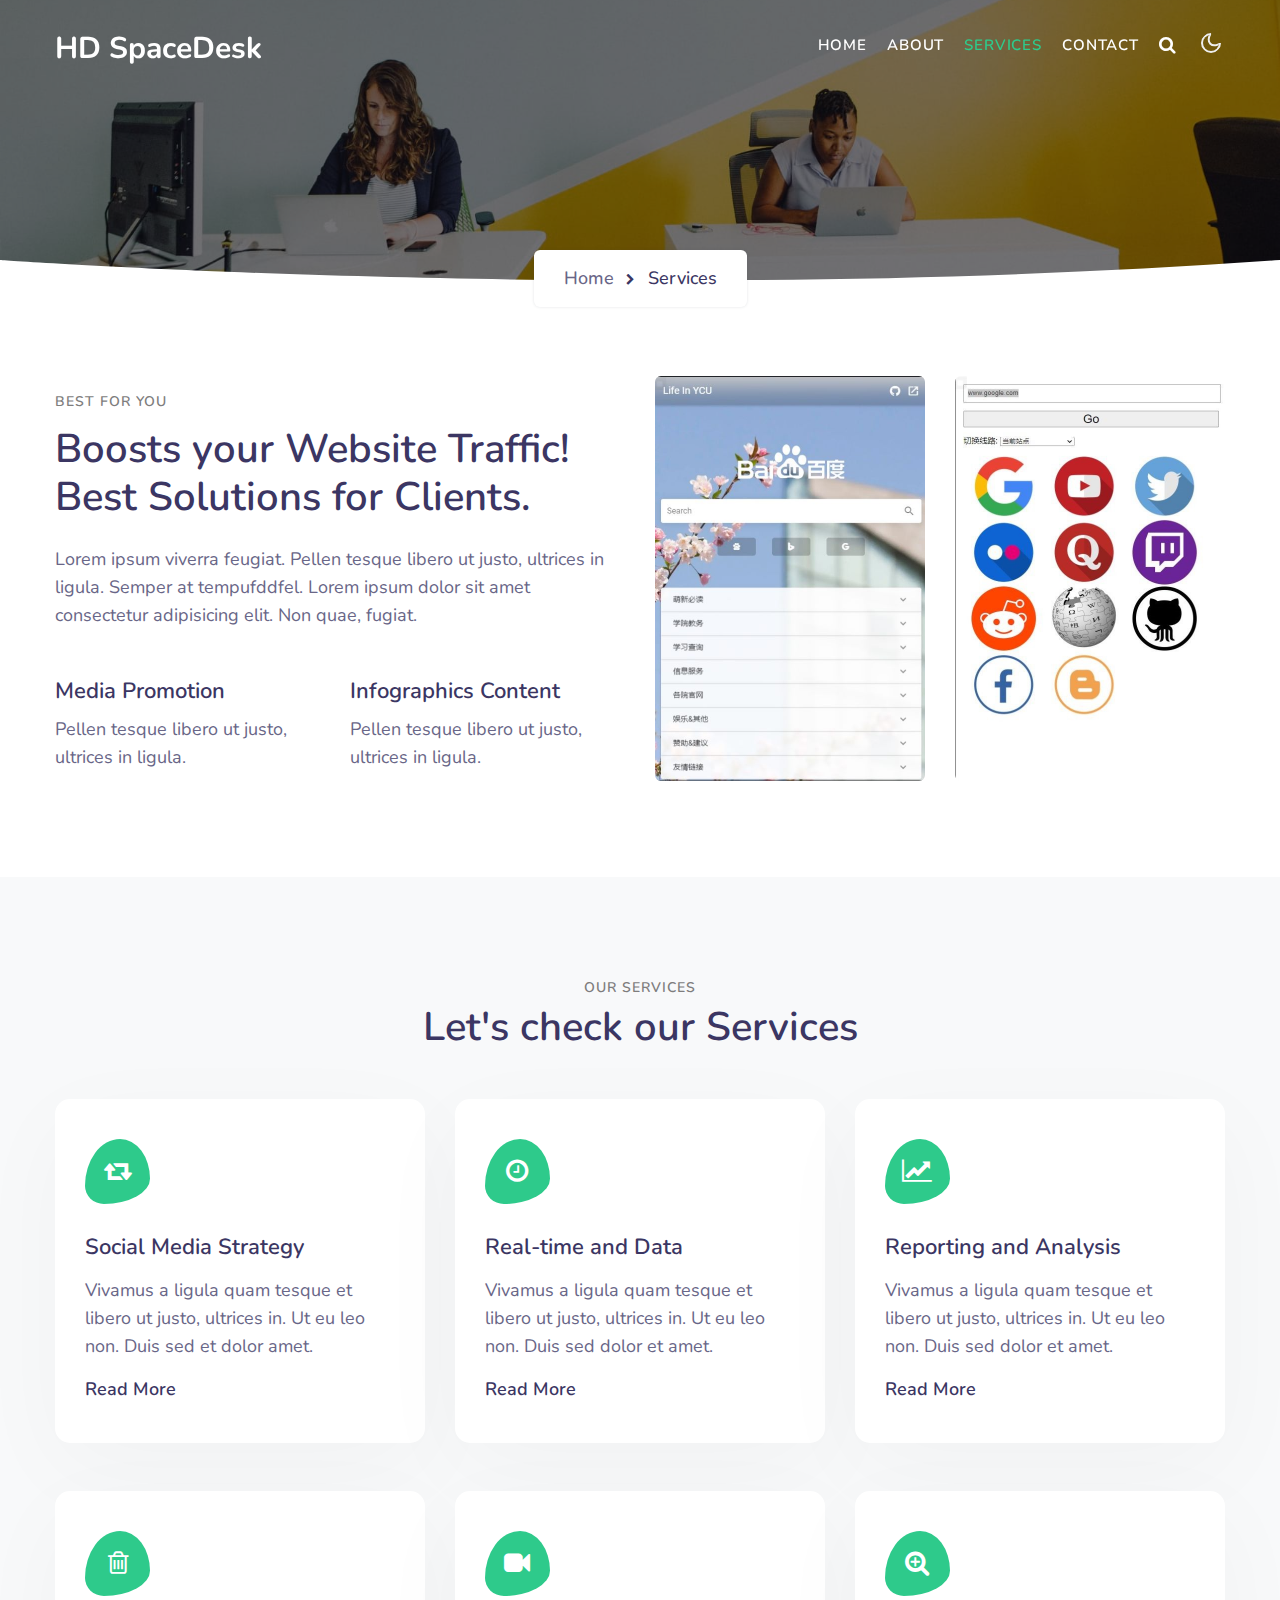
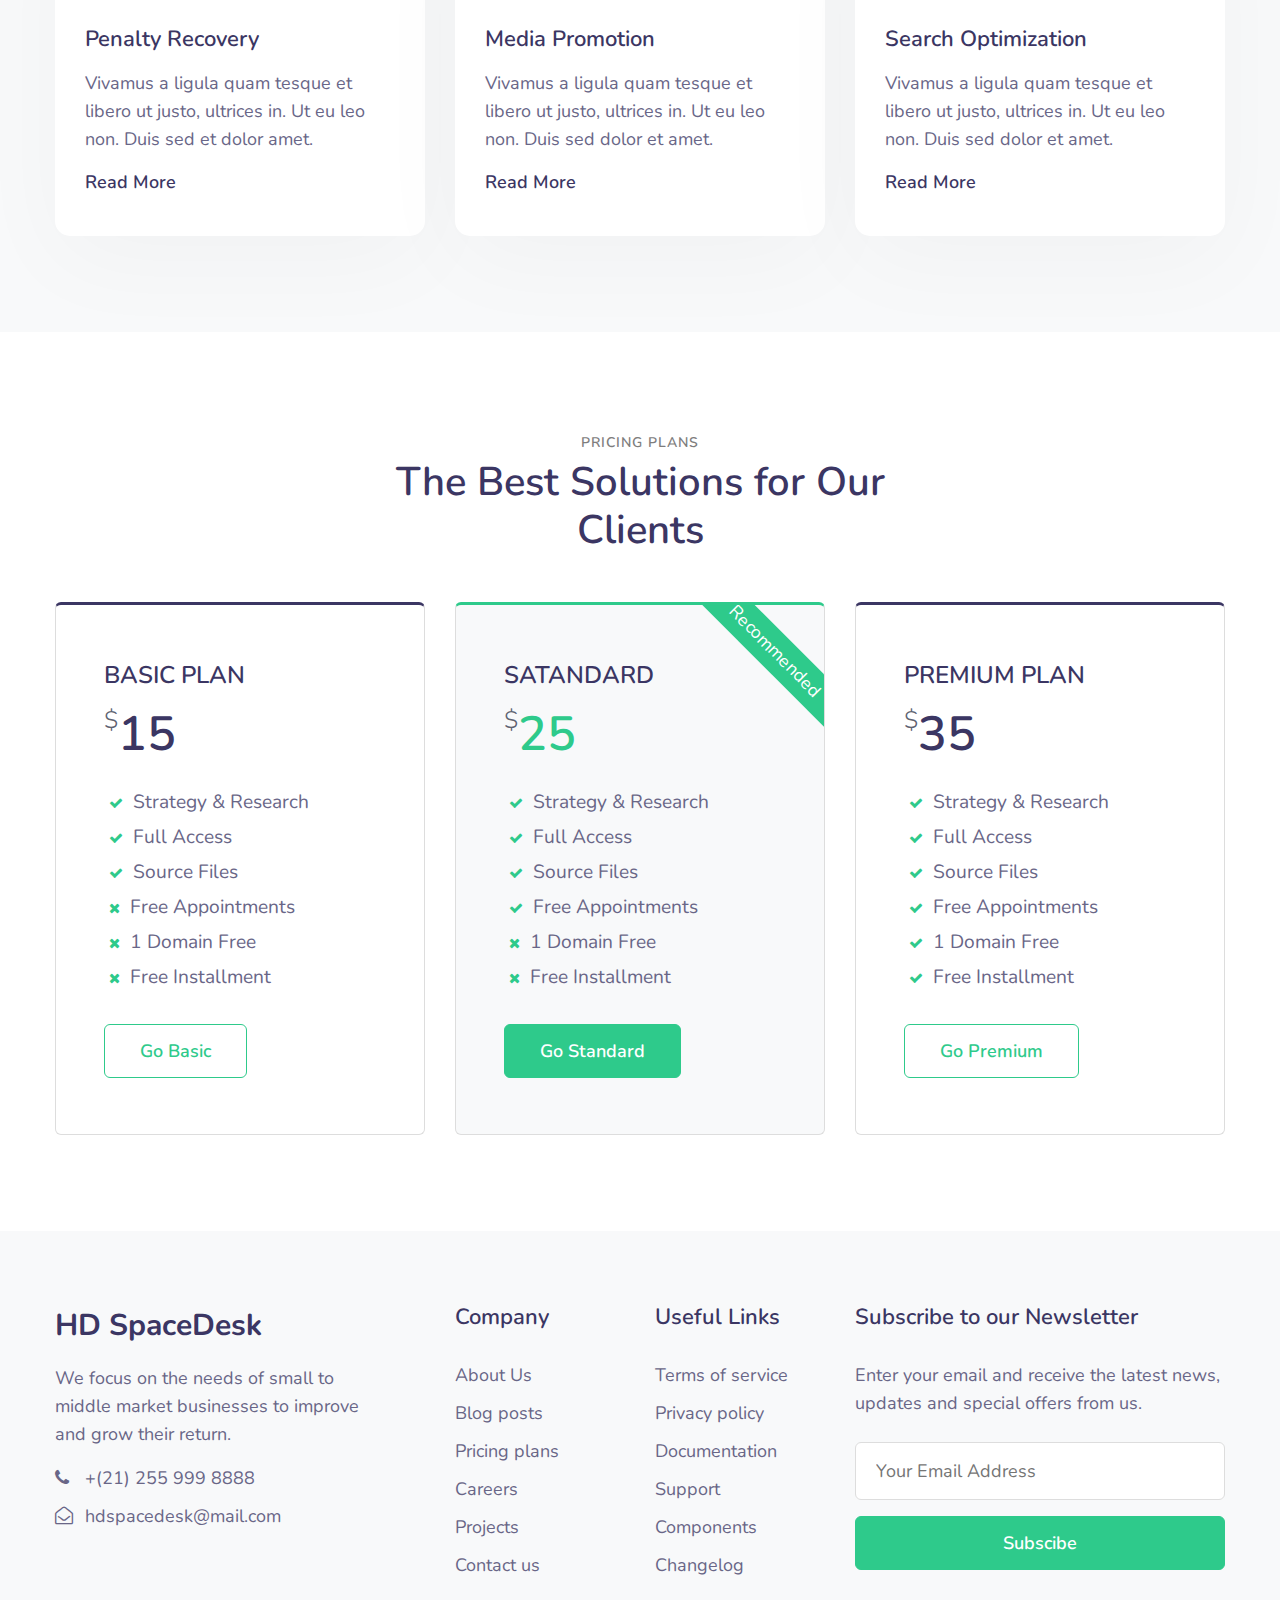
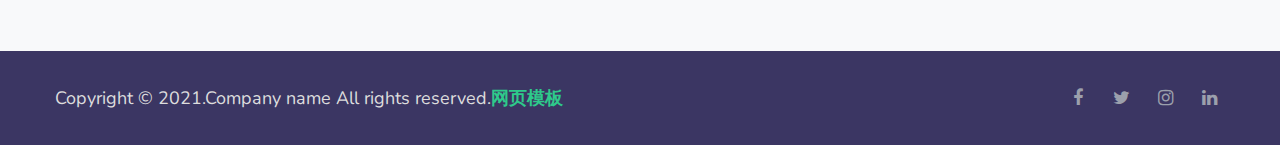
<file: 试验/services.html>
<!doctype html>
<html lang="en">
  <head>
    <!-- Required meta tags -->
    <meta charset="utf-8">
    <meta name="viewport" content="width=device-width, initial-scale=1, shrink-to-fit=no">

    <title>Services</title>

    <!-- google fonts -->
    <link href="https://fonts.googleapis.com/css?family=Nunito:400,700&display=swap" rel="stylesheet">

    <!-- Template CSS -->
    <link rel="stylesheet" href="assets/css/style-starter.css">
  </head>
  <body>
<!--header-->
<header id="site-header" class="fixed-top">
  <div class="container">
      <nav class="navbar navbar-expand-lg stroke px-0">
          <h1> <a class="navbar-brand" href="index.html">
                  HD SpaceDesk
              </a></h1>
          <!-- if logo is image enable this   
  <a class="navbar-brand" href="#index.html">
      <img src="image-path" alt="Your logo" title="Your logo" style="height:35px;" />
  </a> -->
          <button class="navbar-toggler  collapsed bg-gradient" type="button" data-toggle="collapse"
              data-target="#navbarTogglerDemo02" aria-controls="navbarTogglerDemo02" aria-expanded="false"
              aria-label="Toggle navigation">
              <span class="navbar-toggler-icon fa icon-expand fa-bars"></span>
              <span class="navbar-toggler-icon fa icon-close fa-times"></span>
          </button>

          <div class="collapse navbar-collapse" id="navbarTogglerDemo02">
              <ul class="navbar-nav ml-auto">
                  <li class="nav-item @@home__active">
                      <a class="nav-link" href="index.html">Home <span class="sr-only">(current)</span></a>
                  </li>
                  <li class="nav-item @@about__active">
                      <a class="nav-link" href="about.html">About</a>
                  </li>
                  <li class="nav-item active">
                      <a class="nav-link" href="services.html">Services</a>
                  </li>
                  <li class="nav-item @@contact__active">
                      <a class="nav-link" href="contact.html">Contact</a>
                  </li>
                  <!--/search-right-->
                  <div class="search-right">
                      <a href="#search" title="search"><span class="fa fa-search" aria-hidden="true"></span></a>
                      <!-- search popup -->
                      <div id="search" class="pop-overlay">
                          <div class="popup">

                              <form action="error.html" method="GET" class="search-box">
                                  <input type="search" placeholder="Enter Keyword" name="search" required="required"
                                      autofocus="">
                                  <button type="submit" class="btn"><span class="fa fa-search"
                                          aria-hidden="true"></span></button>
                              </form>

                          </div>
                          <a class="close" href="#close">×</a>
                      </div>
                      <!-- /search popup -->
                  </div>
                  <!--//search-right-->
              </ul>
          </div>
          <!-- toggle switch for light and dark theme -->
          <div class="mobile-position">
              <nav class="navigation">
                  <div class="theme-switch-wrapper">
                      <label class="theme-switch" for="checkbox">
                          <input type="checkbox" id="checkbox">
                          <div class="mode-container">
                              <i class="gg-sun"></i>
                              <i class="gg-moon"></i>
                          </div>
                      </label>
                  </div>
              </nav>
          </div>
          <!-- //toggle switch for light and dark theme -->
      </nav>
  </div>
</header>
<!--/header-->
<div class="inner-banner">
    <section class="w3l-breadcrumb">
        <div class="container">
            <ul class="breadcrumbs-custom-path">
                <li><a href="index.html">Home</a></li>
                <li class="active"><span class="fa fa-chevron-right mx-2" aria-hidden="true"></span> Services</li>
            </ul>
        </div>
    </section>
</div>
<!-- banner bottom shape -->
<div class="position-relative">
    <div class="shape overflow-hidden">
        <svg viewBox="0 0 2880 48" fill="none" xmlns="http://www.w3.org/2000/svg">
            <path d="M0 48H1437.5H2880V0H2160C1442.5 52 720 0 720 0H0V48Z" fill="currentColor"></path>
        </svg>
    </div>
</div>
<!-- banner bottom shape -->
<section class="w3l-servicesblock py-5" id="">
    <div class="container py-lg-5 py-md-3">
        <div class="row">
            <div class="col-lg-6 about-right-faq align-self">
                <span class="title-small mb-2">Best for you</span>
                <h3 class="title-big mx-0"> Boosts your Website Traffic! Best Solutions for Clients.</h3>
                <p class="mt-lg-4 mt-3 mb-lg-5 mb-4">Lorem ipsum viverra feugiat. Pellen tesque libero ut justo,
                    ultrices in ligula. Semper at tempufddfel. Lorem ipsum dolor sit amet consectetur adipisicing
                    elit. Non quae, fugiat.</p>
                <div class="two-grids mt-md-0 mt-md-5 mt-4">
                    <div class="grids_info">
                        <h4>Media Promotion</h4>
                        <p class="">Pellen tesque libero ut justo,
                            ultrices in ligula.</p>
                    </div>
                    <div class="grids_info">
                        <h4>Infographics Content</h4>
                        <p class="">Pellen tesque libero ut justo,
                            ultrices in ligula.</p>
                    </div>
                </div>
            </div>
            <div class="col-lg-3 col-6 left-wthree-img mt-lg-0 mt-sm-5 mt-4">
                <img src="assets/images/services.jpg" alt="" class="img-fluid radius-image">
            </div>
            <div class="col-lg-3 col-6  left-wthree-img mt-lg-0 mt-sm-5 mt-4">
                <img src="assets/images/services1.jpg" alt="" class="img-fluid radius-image">
            </div>
        </div>
    </div>
</section>
<!-- /bottom-grids-->
<section class="w3l-bottom-grids-6 py-5" id="services">
    <div class="container py-lg-5 py-md-4">
        <h6 class="title-small text-center">Our Services</h6>
        <h3 class="title-big mb-md-5 mb-4 text-center">Let's check our Services</h3>
        <div class="grids-area-hny main-cont-wthree-fea row">
            <div class="col-lg-4 col-md-6 grids-feature">
                <div class="area-box">
                    <span class="fa fa-retweet mt-0"></span>
                    <h4><a href="#feature" class="title-head">Social Media Strategy</a></h4>
                    <p class="my-3">Vivamus a ligula quam tesque et libero ut justo, ultrices in.  Ut eu leo non. Duis sed et dolor amet.</p>
                    <a href="#url" class="more">Read More </a>
                </div>
            </div>
            <div class="col-lg-4 col-md-6 grids-feature mt-md-0 mt-4">
                <div class="area-box">
                    <span class="fa fa-clock-o mt-0"></span>
                    <h4><a href="#feature" class="title-head">Real-time and Data</a></h4>
                    <p class="my-3">Vivamus a ligula quam tesque et libero ut justo, ultrices in. Ut eu leo non. Duis sed dolor et amet.</p>
                    <a href="#url" class="more">Read More </a>
                </div>
            </div>
            <div class="col-lg-4 col-md-6 grids-feature mt-lg-0 mt-4">
                <div class="area-box">
                    <span class="fa fa-line-chart mt-0"></span>
                    <h4><a href="#feature" class="title-head">Reporting and Analysis</a></h4>
                    <p class="my-3">Vivamus a ligula quam tesque et libero ut justo, ultrices in. Ut eu leo non. Duis sed dolor et amet.</p>
                    <a href="#url" class="more">Read More </a>
                </div>
            </div>
            <div class="col-lg-4 col-md-6 grids-feature mt-lg-5 mt-4">
                <div class="area-box">
                    <span class="fa fa-trash-o mt-0"></span>
                    <h4><a href="#feature" class="title-head">Penalty Recovery</a></h4>
                    <p class="my-3">Vivamus a ligula quam tesque et libero ut justo, ultrices in.  Ut eu leo non. Duis sed et dolor amet.</p>
                    <a href="#url" class="more">Read More </a>
                </div>
            </div>
            <div class="col-lg-4 col-md-6 grids-feature mt-lg-5 mt-4">
                <div class="area-box">
                    <span class="fa fa-video-camera mt-0"></span>
                    <h4><a href="#feature" class="title-head">Media Promotion</a></h4>
                    <p class="my-3">Vivamus a ligula quam tesque et libero ut justo, ultrices in. Ut eu leo non. Duis sed dolor et amet.</p>
                    <a href="#url" class="more">Read More </a>
                </div>
            </div>
            <div class="col-lg-4 col-md-6 grids-feature mt-lg-5 mt-4">
                <div class="area-box">
                    <span class="fa fa-search-plus mt-0"></span>
                    <h4><a href="#feature" class="title-head">Search Optimization</a></h4>
                    <p class="my-3">Vivamus a ligula quam tesque et libero ut justo, ultrices in. Ut eu leo non. Duis sed dolor et amet.</p>
                    <a href="#url" class="more">Read More </a>
                </div>
            </div>
        </div>
    </div>
</section>
<!-- //bottom-grids-->
<!-- services page pricing block -->
<section class="w3l-pricing">
    <div class="py-5" id="pricing">
        <div class="container py-lg-5">
            <h5 class="title-small text-center">Pricing plans</h5>
            <h3 class="title-big text-center mb-sm-5 mb-4">The Best Solutions for Our Clients</h3>
            <div class="row t-in">
                <div class="col-lg-4 col-md-6 price-main-info">
                    <div class="price-inner card box-shadow">

                        <div class="card-body">
                            <h4 class="text-uppercase mb-3">Basic Plan</h4>
                            <h5 class="card-title pricing-card-title">
                                <span class="align-top">$</span>15

                            </h5>
                            <ul class="list-unstyled mt-3 mb-4">
                                <li> <span class="fa fa-check"></span> Strategy & Research</li>
                                <li> <span class="fa fa-check"></span> Full Access</li>
                                <li> <span class="fa fa-check"></span> Source Files</li>
                                <li> <span class="fa fa-times"></span> Free Appointments</li>
                                <li> <span class="fa fa-times"></span> 1 Domain Free</li>
                                <li> <span class="fa fa-times"></span> Free Installment</li>
                            </ul>
                            <div class="read-more mt-4 pt-lg-2">
                                <a href="contact.html" class="btn btn-style btn-outline-primary"> Go Basic</a>
                            </div>
                        </div>
                    </div>
                </div>
                <div class="col-lg-4 col-md-6 price-main-info mt-md-0 mt-4">
                    <div class="price-inner card box-shadow active">

                        <div class="card-body">
                            <label class="price-label">Recommended</label>
                            <h4 class="text-uppercase mb-3">Satandard</h4>
                            <h5 class="card-title pricing-card-title">
                                <span class="align-top">$</span>25

                            </h5>
                            <ul class="list-unstyled mt-3 mb-4">
                                <li> <span class="fa fa-check"></span> Strategy & Research</li>
                                <li> <span class="fa fa-check"></span> Full Access</li>
                                <li> <span class="fa fa-check"></span> Source Files</li>
                                <li> <span class="fa fa-check"></span> Free Appointments</li>
                                <li> <span class="fa fa-times"></span> 1 Domain Free</li>
                                <li> <span class="fa fa-times"></span> Free Installment</li>
                            </ul>
                            <div class="read-more mt-4 pt-lg-2">
                                <a href="contact.html" class="read-more">
                                    <a href="contact.html" class="btn btn-style btn-primary"> Go Standard</a>
                                </a>
                            </div>
                        </div>
                    </div>
                </div>
                <div class="col-lg-4 col-md-6 price-main-info mt-lg-0 mt-4">
                    <div class="price-inner card box-shadow">

                        <div class="card-body">
                            <h4 class="text-uppercase mb-3">Premium Plan</h4>
                            <h5 class="card-title pricing-card-title">
                                <span class="align-top">$</span>35
                            </h5>
                            <ul class="list-unstyled mt-3 mb-4">
                                <li> <span class="fa fa-check"></span> Strategy & Research</li>
                                <li> <span class="fa fa-check"></span> Full Access</li>
                                <li> <span class="fa fa-check"></span> Source Files</li>
                                <li> <span class="fa fa-check"></span> Free Appointments</li>
                                <li> <span class="fa fa-check"></span> 1 Domain Free</li>
                                <li> <span class="fa fa-check"></span> Free Installment</li>
                            </ul>
                            <div class="read-more mt-4 pt-lg-2">
                                <a href="contact.html" class="btn btn-style btn-outline-primary"> Go Premium</a>
                            </div>
                        </div>
                    </div>
                </div>
            </div>
        </div>
    </div>
</section>
<!-- services page pricing block -->
<!-- footer -->
<section class="w3l-footer-29-main">
  <div class="footer-29 py-5">
    <div class="container py-lg-4">
      <div class="row footer-top-29">
        <div class="col-lg-4 col-md-6 col-sm-7 footer-list-29 footer-1 pr-lg-5">
          <div class="footer-logo mb-3">
            <a class="navbar-brand" href="index.html">HD SpaceDesk</a>
          </div>
          <p>We focus on the needs of small to middle market businesses to improve and grow their return.</p>
          <ul class="mt-3">
            <li><a href="tel:+(21) 255 999 8888"><span class="fa fa-phone"></span> +(21) 255 999 8888</a></li>
            <li><a href="mailto:hdspacedesk@mail.com" class="mail"><span class="fa fa-envelope-open-o"></span>
                hdspacedesk@mail.com</a></li>
          </ul>
        </div>
        <div class="col-lg-2 col-md-6 col-sm-5 col-6 footer-list-29 footer-2 mt-sm-0 mt-5">

          <ul>
            <h6 class="footer-title-29">Company</h6>
            <li><a href="about.html">About Us</a></li>
            <li><a href="#blog"> Blog posts</a></li>
            <li><a href="services.html#pricing"> Pricing plans</a></li>
            <li><a href="#careers"> Careers</a></li>
            <li><a href="#projects"> Projects</a></li>
            <li><a href="contact.html">Contact us</a></li>
          </ul>
        </div>
        <div class="col-lg-2 col-md-6 col-sm-5 col-6 footer-list-29 footer-3 mt-lg-0 mt-5">
          <h6 class="footer-title-29">Useful Links</h6>
          <ul>
            <li><a href="#terms">Terms of service</a></li>
            <li><a href="#privacy"> Privacy policy</a></li>
            <li><a href="#doc"> Documentation</a></li>
            <li><a href="#support"> Support</a></li>
            <li><a href="#components"> Components</a></li>
            <li><a href="#changelog"> Changelog</a></li>
          </ul>

        </div>
        <div class="col-lg-4 col-md-6 col-sm-7 footer-list-29 footer-4 mt-lg-0 mt-5">
          <h6 class="footer-title-29">Subscribe to our Newsletter </h6>
          <p>Enter your email and receive the latest news, updates and special offers from us.</p>

          <form action="#" class="subscribe" method="post">
            <input type="email" name="email" placeholder="Your Email Address" required="">
            <button class="btn btn-style btn-primary w-100 mt-3">Subscibe</button>
          </form>
        </div>
      </div>
    </div>
  </div>
</section>
<!-- //footer -->

<!-- copyright -->
<section class="w3l-copyright">
  <div class="container">
    <div class="row bottom-copies">
      <p class="col-lg-8 copy-footer-29">Copyright &copy; 2021.Company name All rights reserved.<a target="_blank" href="https://sc.chinaz.com/moban/">&#x7F51;&#x9875;&#x6A21;&#x677F;</a></p>

      <div class="col-lg-4 main-social-footer-29">
        <a href="#facebook" class="facebook"><span class="fa fa-facebook"></span></a>
        <a href="#twitter" class="twitter"><span class="fa fa-twitter"></span></a>
        <a href="#instagram" class="instagram"><span class="fa fa-instagram"></span></a>
        <a href="#linkedin" class="linkedin"><span class="fa fa-linkedin"></span></a>
      </div>

    </div>
  </div>

  <!-- move top -->
  <button onclick="topFunction()" id="movetop" title="Go to top">
    &#10548;
  </button>
  <script>
    // When the user scrolls down 20px from the top of the document, show the button
    window.onscroll = function () {
      scrollFunction()
    };

    function scrollFunction() {
      if (document.body.scrollTop > 20 || document.documentElement.scrollTop > 20) {
        document.getElementById("movetop").style.display = "block";
      } else {
        document.getElementById("movetop").style.display = "none";
      }
    }

    // When the user clicks on the button, scroll to the top of the document
    function topFunction() {
      document.body.scrollTop = 0;
      document.documentElement.scrollTop = 0;
    }
  </script>
  <!-- /move top -->
</section>
<!-- //copyright -->

<script src="assets/js/jquery-3.3.1.min.js"></script> <!-- Common jquery plugin -->

<script src="assets/js/theme-change.js"></script><!-- theme switch js (light and dark)-->

<script src="assets/js/owl.carousel.js"></script><!-- owl carousel -->

<!-- script for tesimonials carousel slider -->
<script>
  $(document).ready(function () {
    $("#owl-demo1").owlCarousel({
      loop: true,
      margin: 20,
      nav: false,
      responsiveClass: true,
      responsive: {
        0: {
          items: 1,
          nav: false
        },
        1000: {
          items: 1,
          nav: false,
          loop: false
        }
      }
    })
  })
</script>
<!-- //script for tesimonials carousel slider -->

<!-- magnific popup -->
<script src="assets/js/jquery.magnific-popup.min.js"></script>
<script>
  $(document).ready(function () {
    $('.popup-with-zoom-anim').magnificPopup({
      type: 'inline',

      fixedContentPos: false,
      fixedBgPos: true,

      overflowY: 'auto',

      closeBtnInside: true,
      preloader: false,

      midClick: true,
      removalDelay: 300,
      mainClass: 'my-mfp-zoom-in'
    });

    $('.popup-with-move-anim').magnificPopup({
      type: 'inline',

      fixedContentPos: false,
      fixedBgPos: true,

      overflowY: 'auto',

      closeBtnInside: true,
      preloader: false,

      midClick: true,
      removalDelay: 300,
      mainClass: 'my-mfp-slide-bottom'
    });
  });
</script>
<!-- //magnific popup -->

<!--/MENU-JS-->
<script>
  $(window).on("scroll", function () {
    var scroll = $(window).scrollTop();

    if (scroll >= 80) {
      $("#site-header").addClass("nav-fixed");
    } else {
      $("#site-header").removeClass("nav-fixed");
    }
  });

  //Main navigation Active Class Add Remove
  $(".navbar-toggler").on("click", function () {
    $("header").toggleClass("active");
  });
  $(document).on("ready", function () {
    if ($(window).width() > 991) {
      $("header").removeClass("active");
    }
    $(window).on("resize", function () {
      if ($(window).width() > 991) {
        $("header").removeClass("active");
      }
    });
  });
</script>
<!--//MENU-JS-->

<!-- disable body scroll which navbar is in active -->
<script>
  $(function () {
    $('.navbar-toggler').click(function () {
      $('body').toggleClass('noscroll');
    })
  });
</script>
<!-- //disable body scroll which navbar is in active -->

<!--bootstrap-->
<script src="assets/js/bootstrap.min.js"></script>
<!-- //bootstrap-->

</body>

</html>
</file>
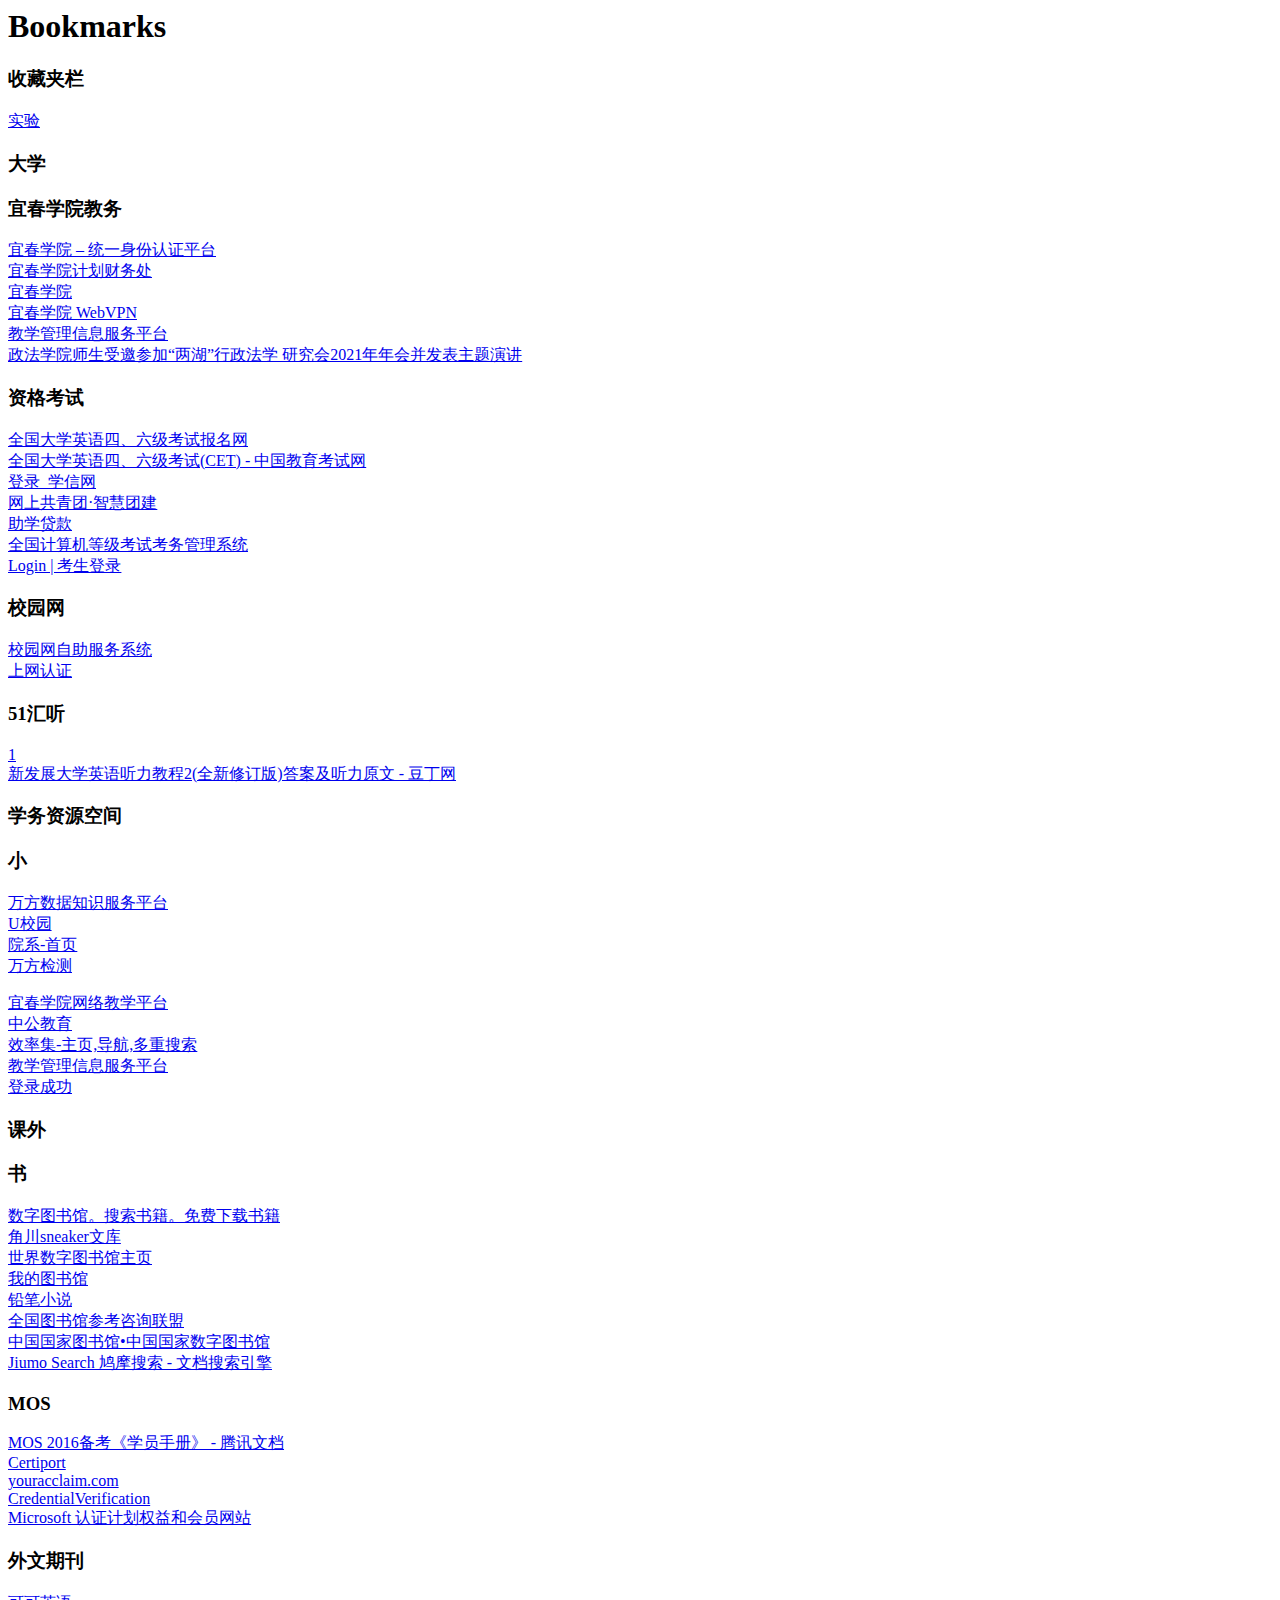
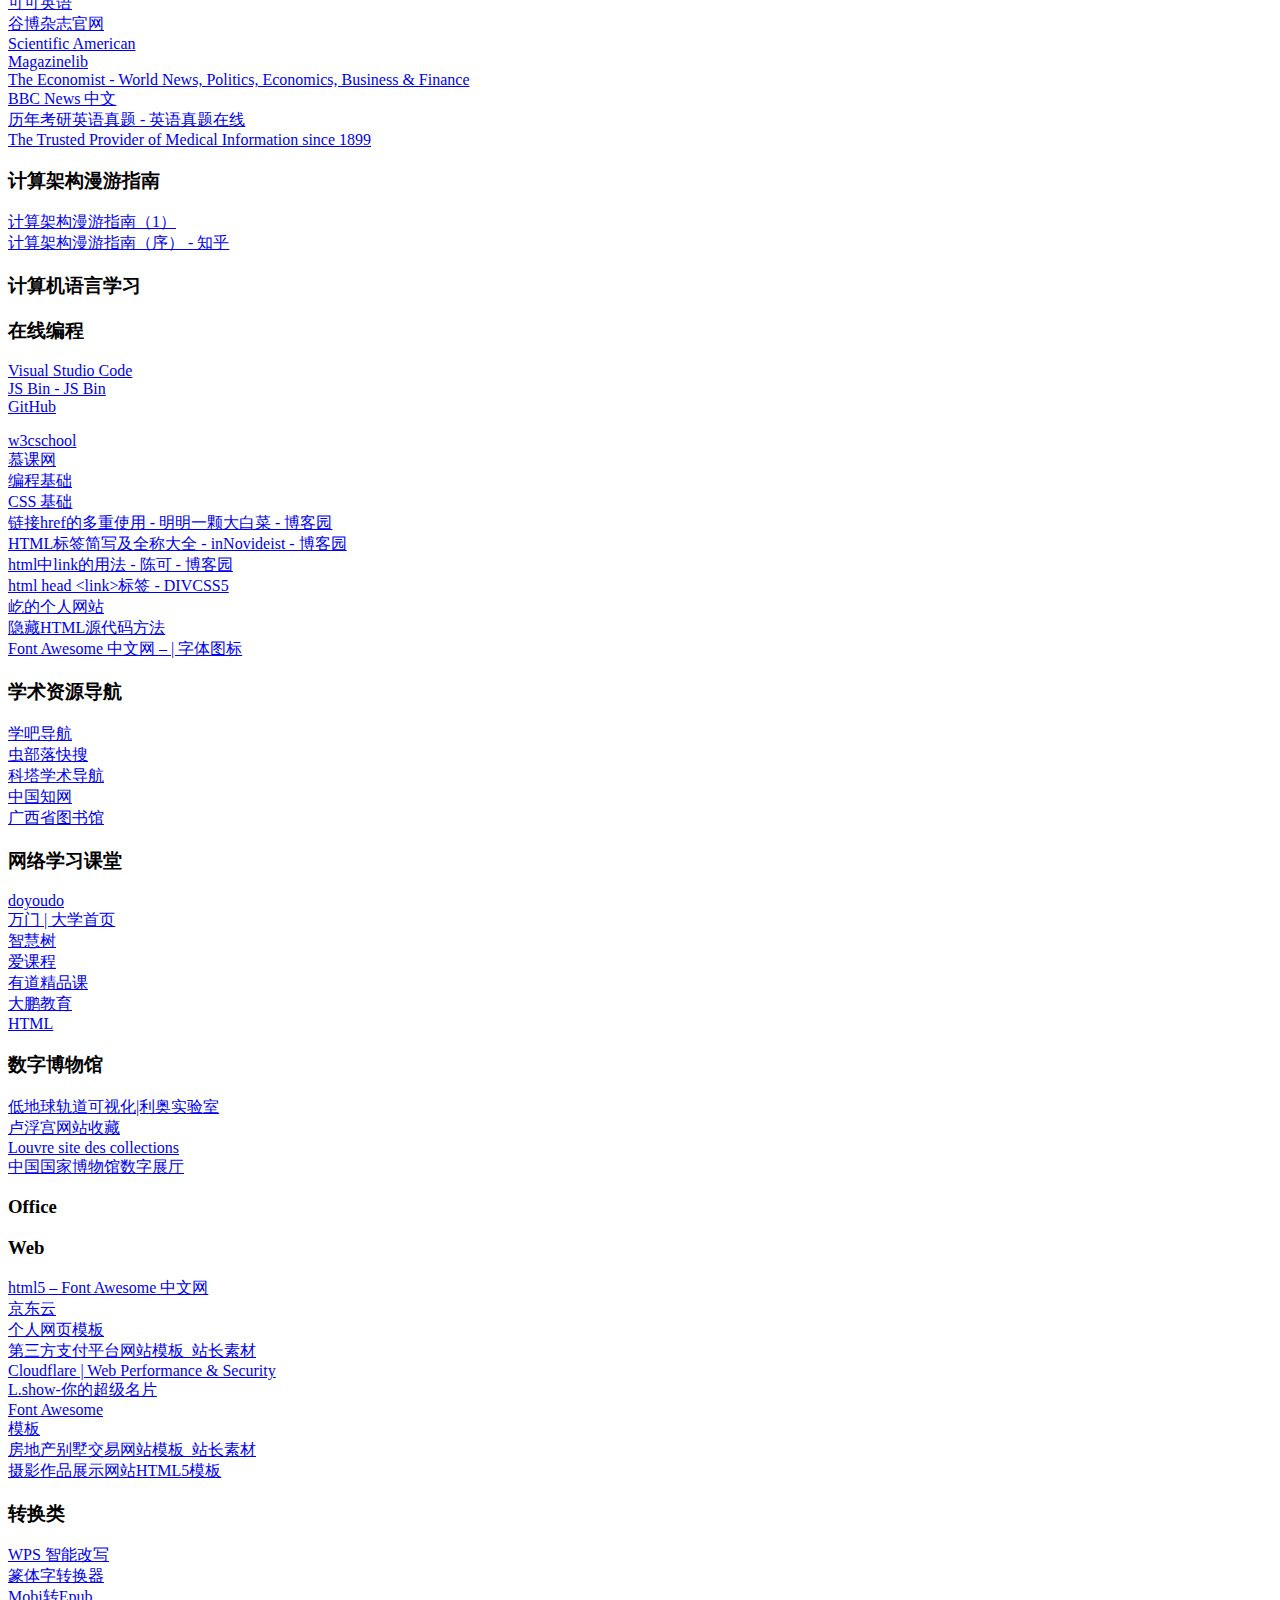
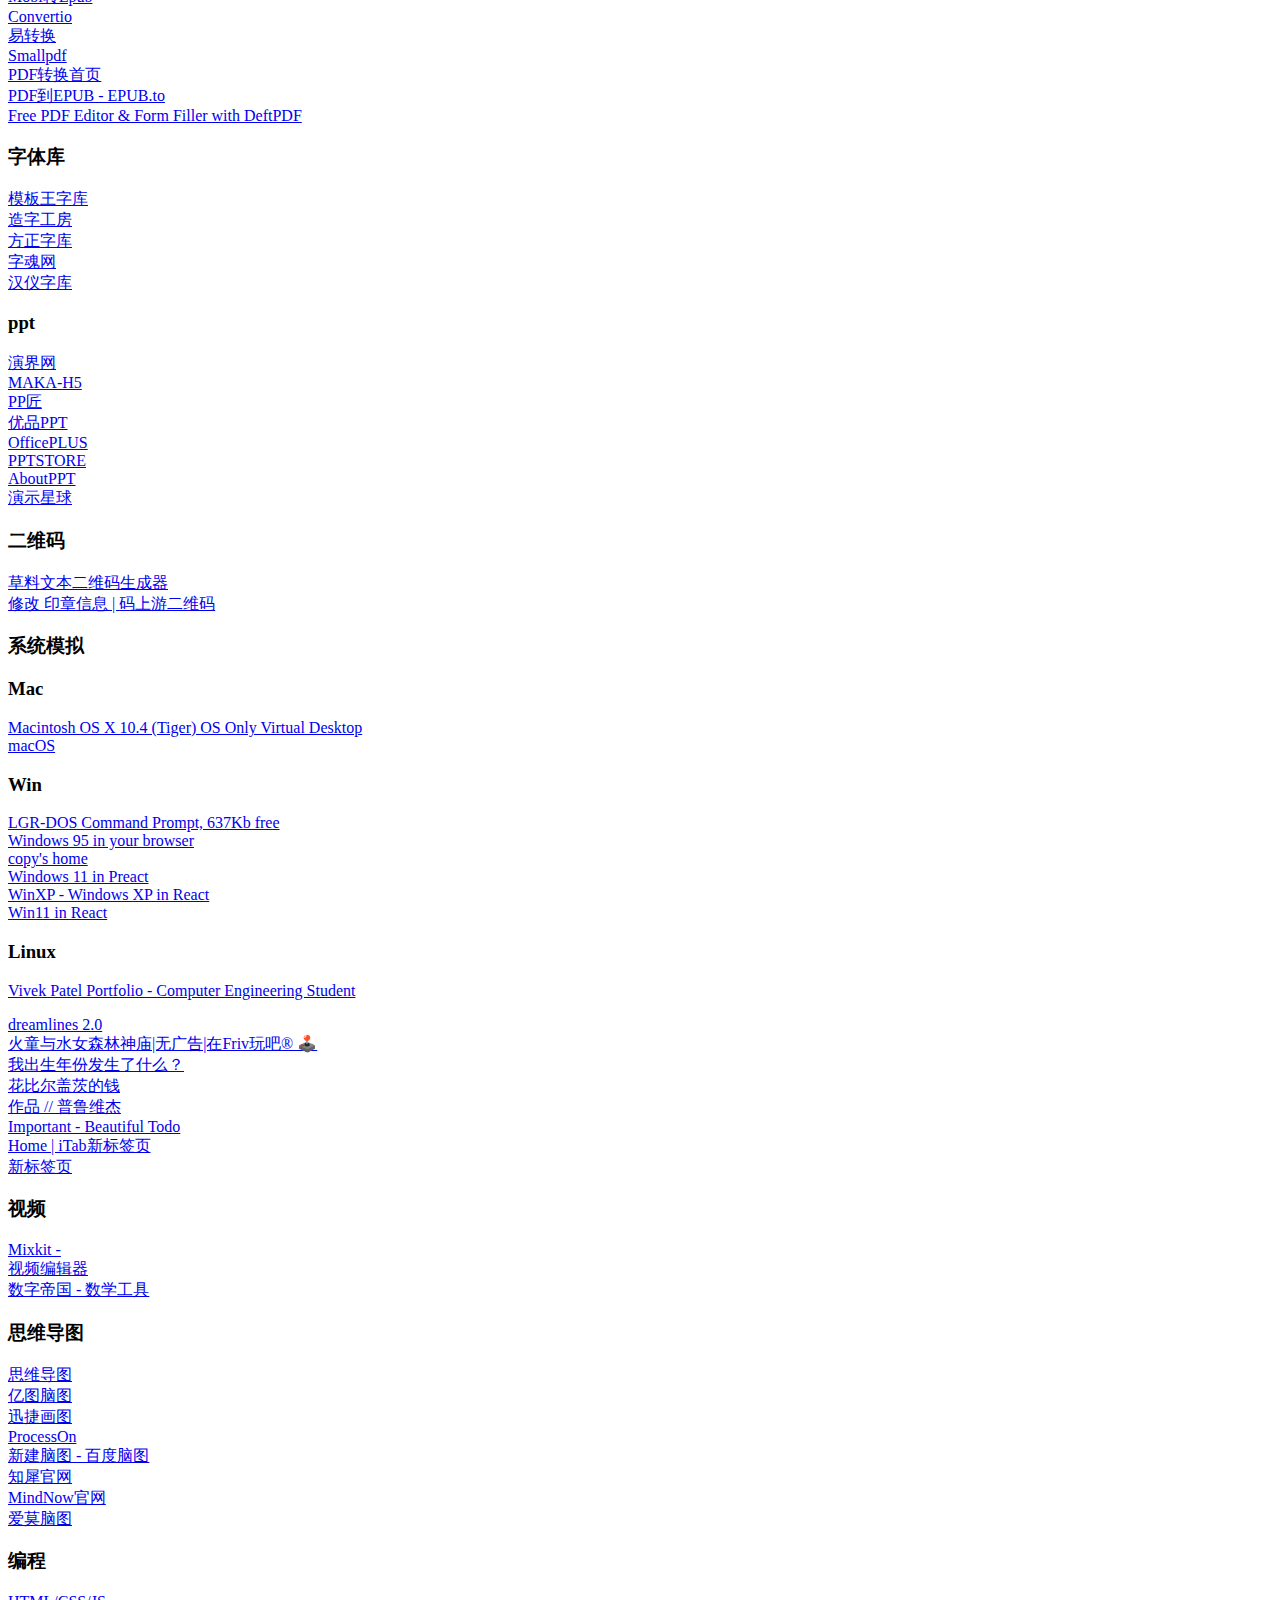
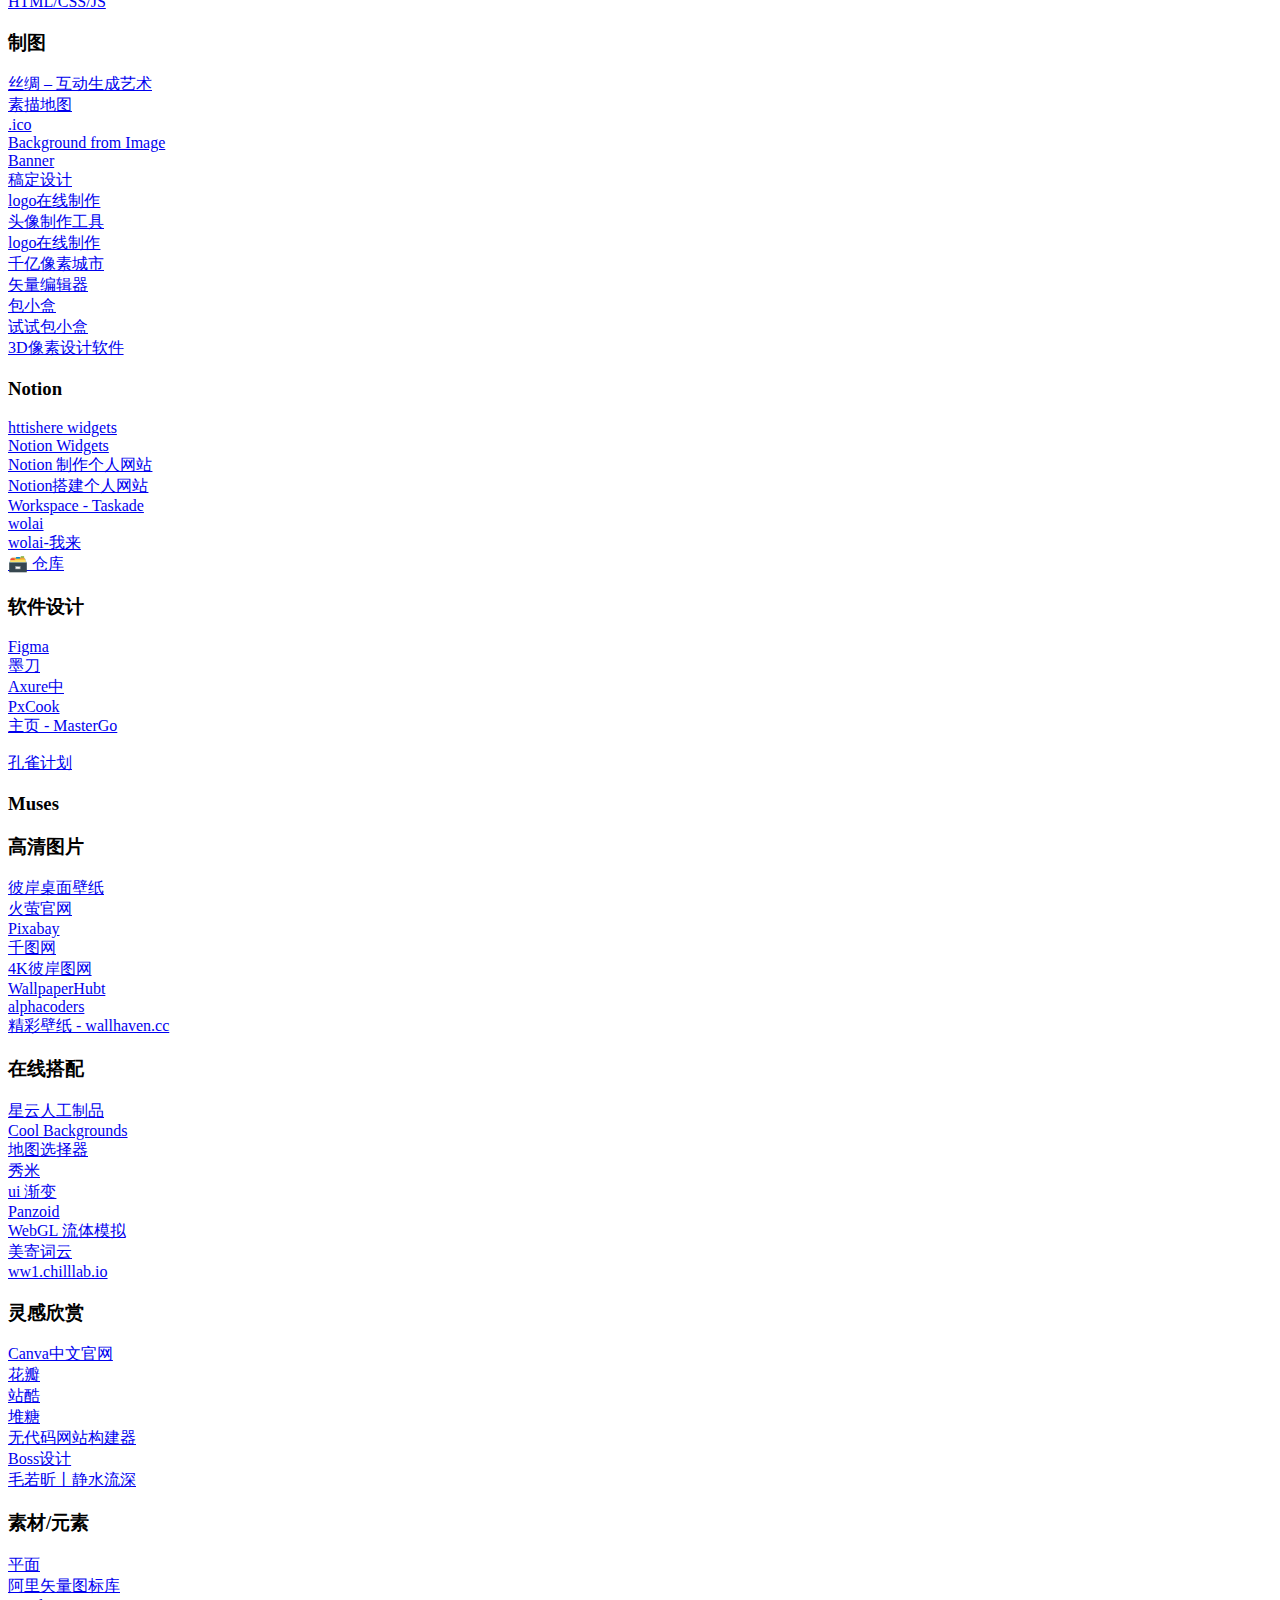
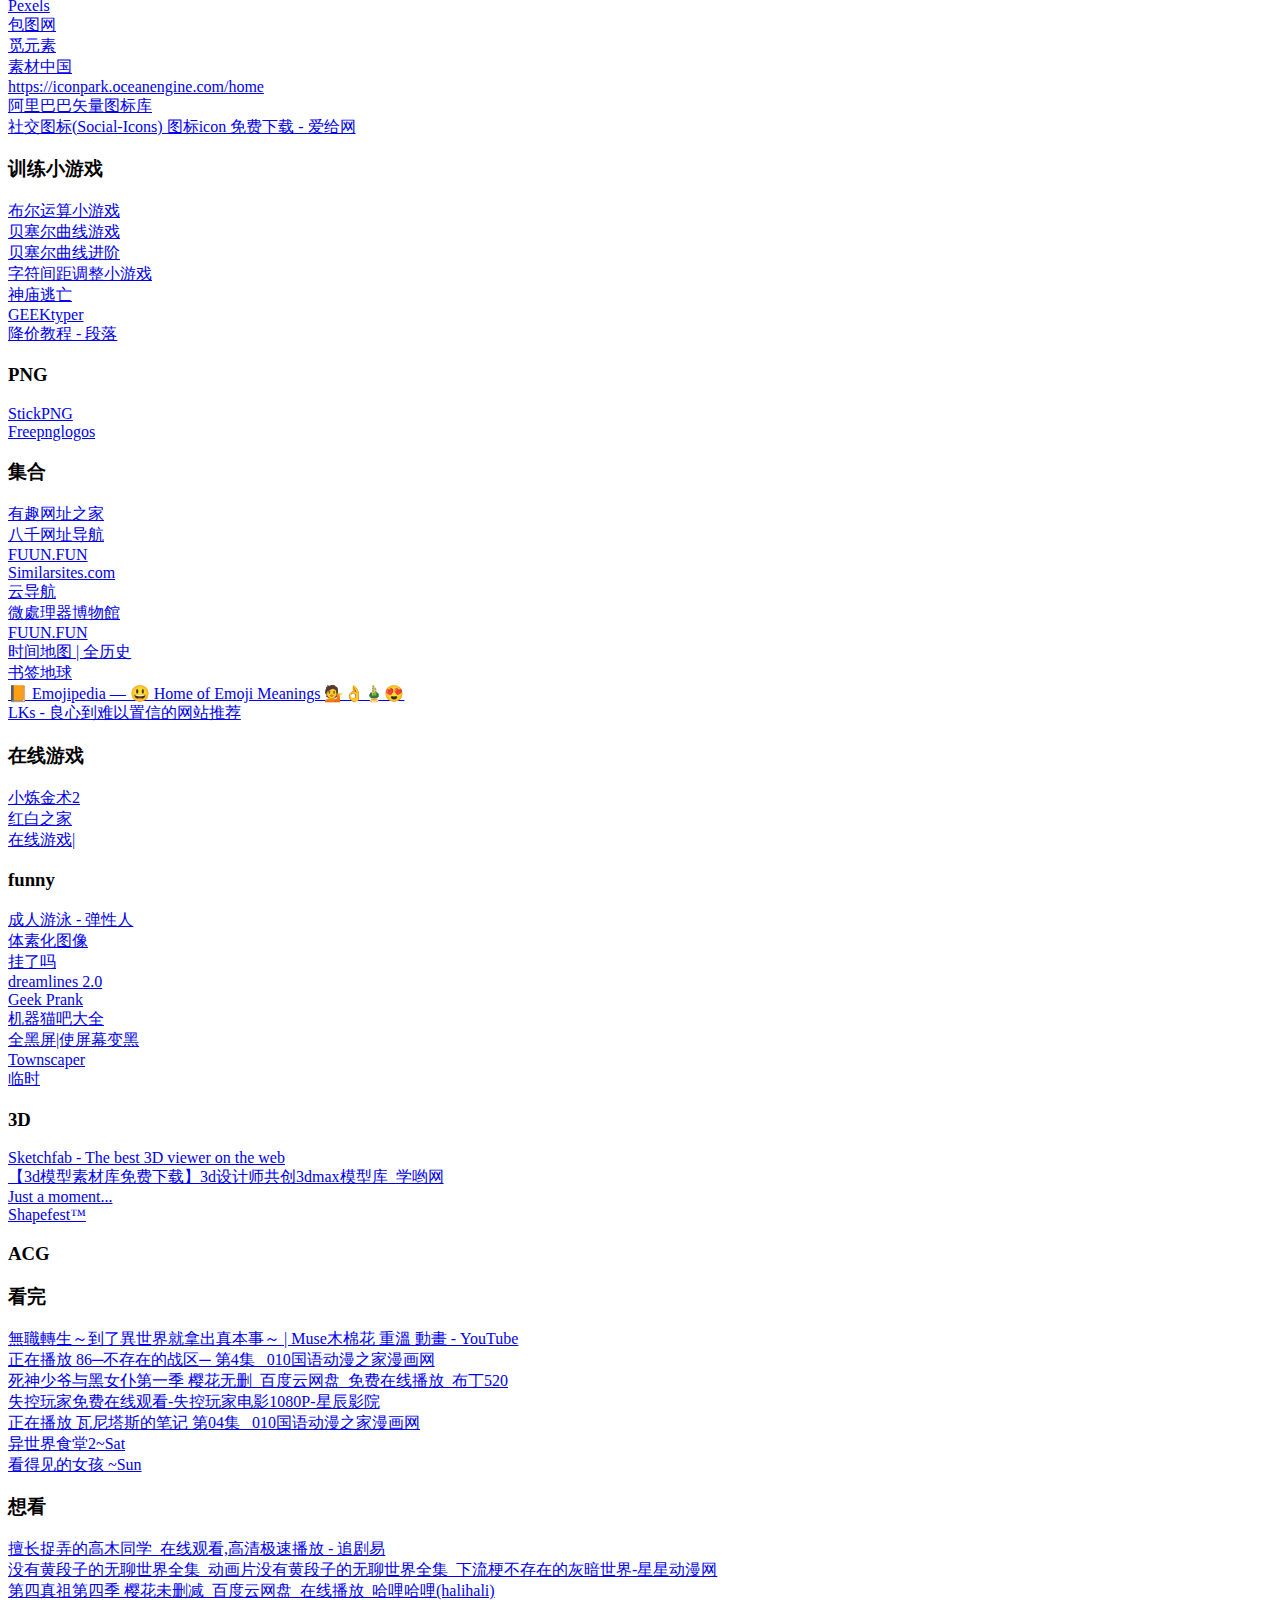
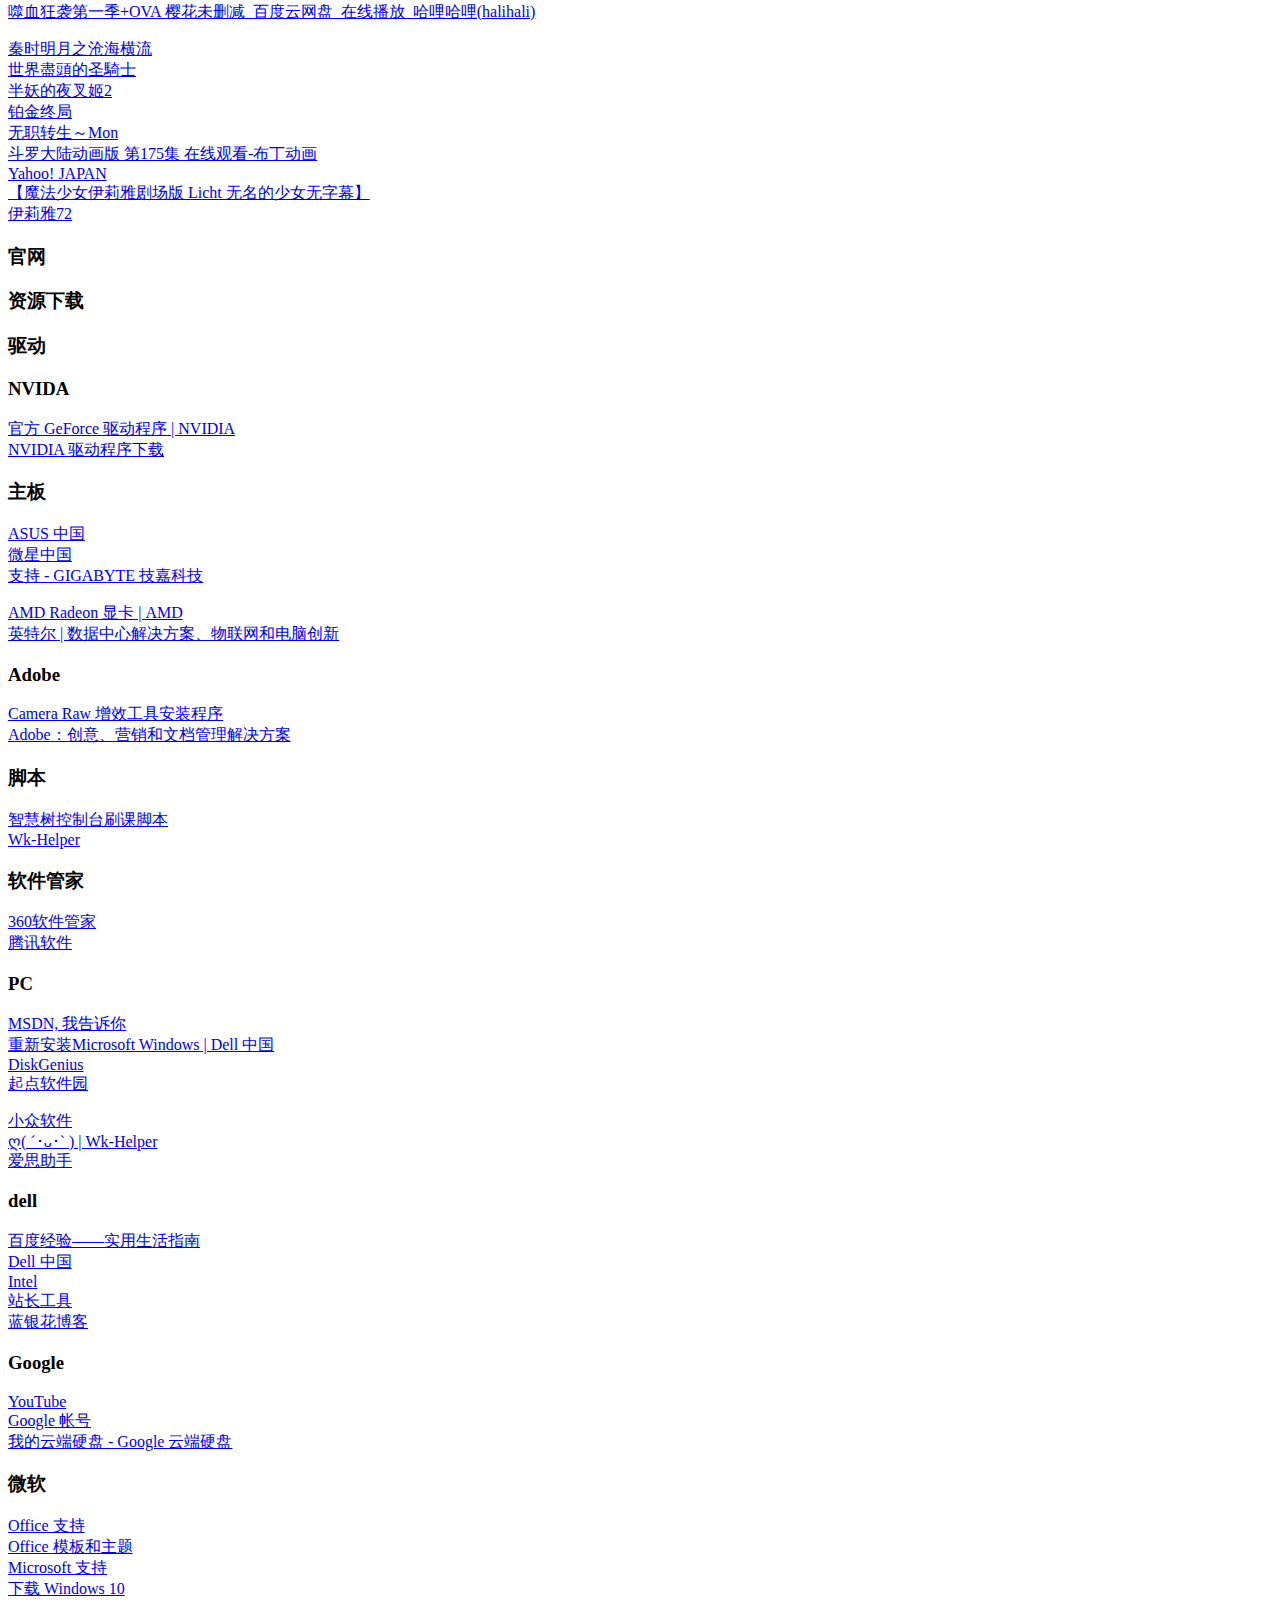
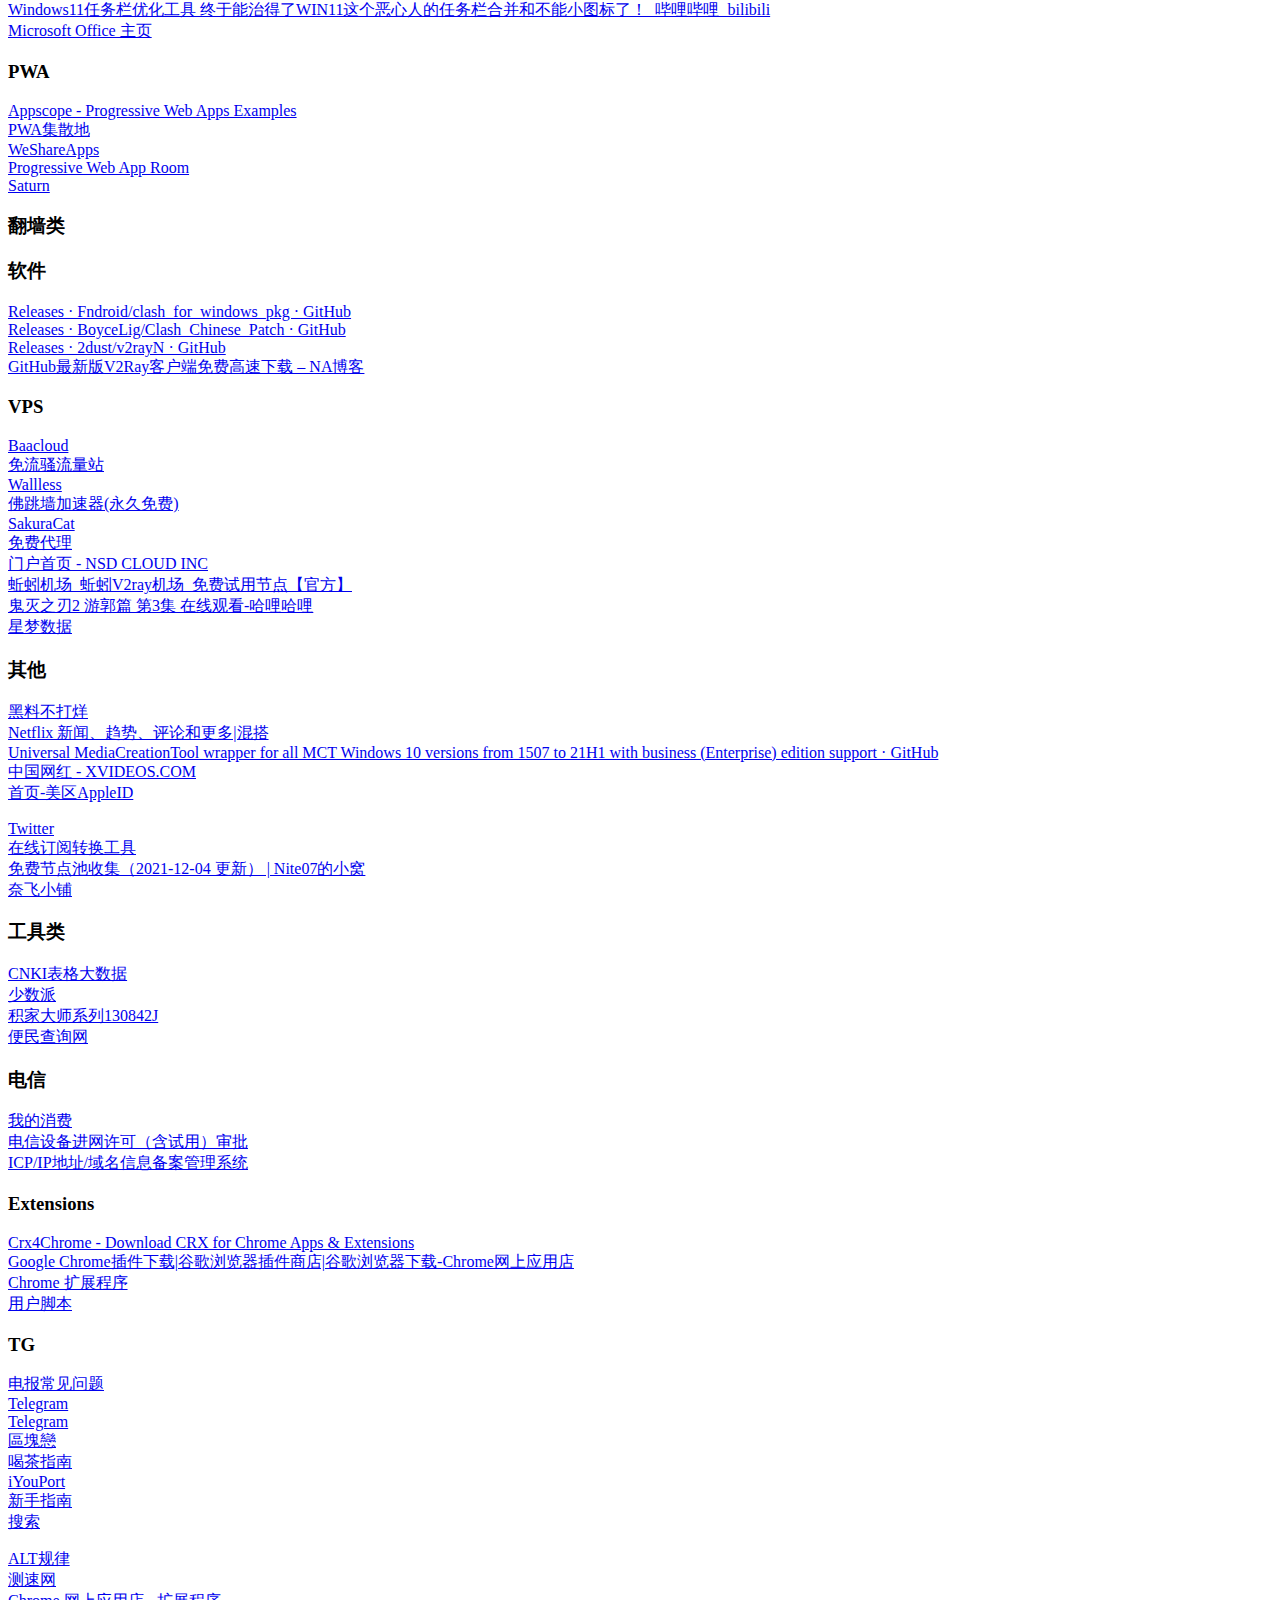
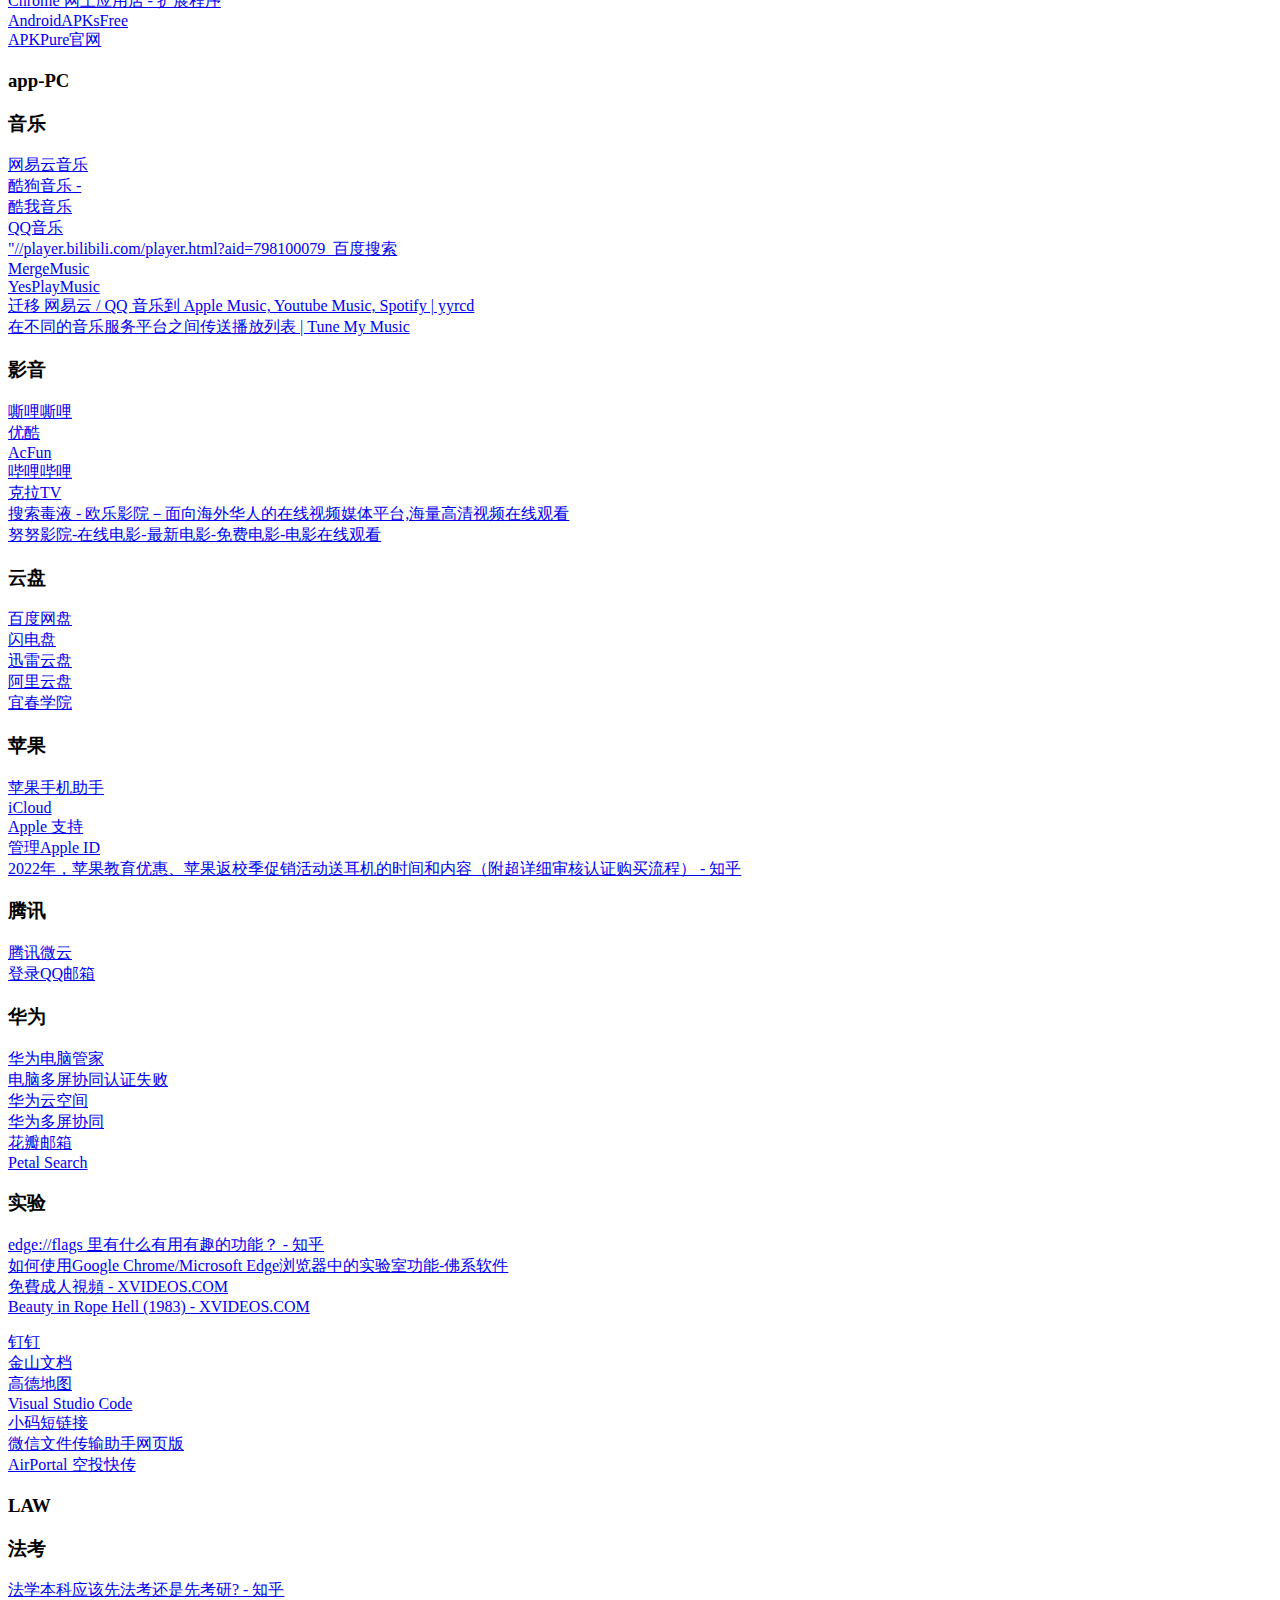
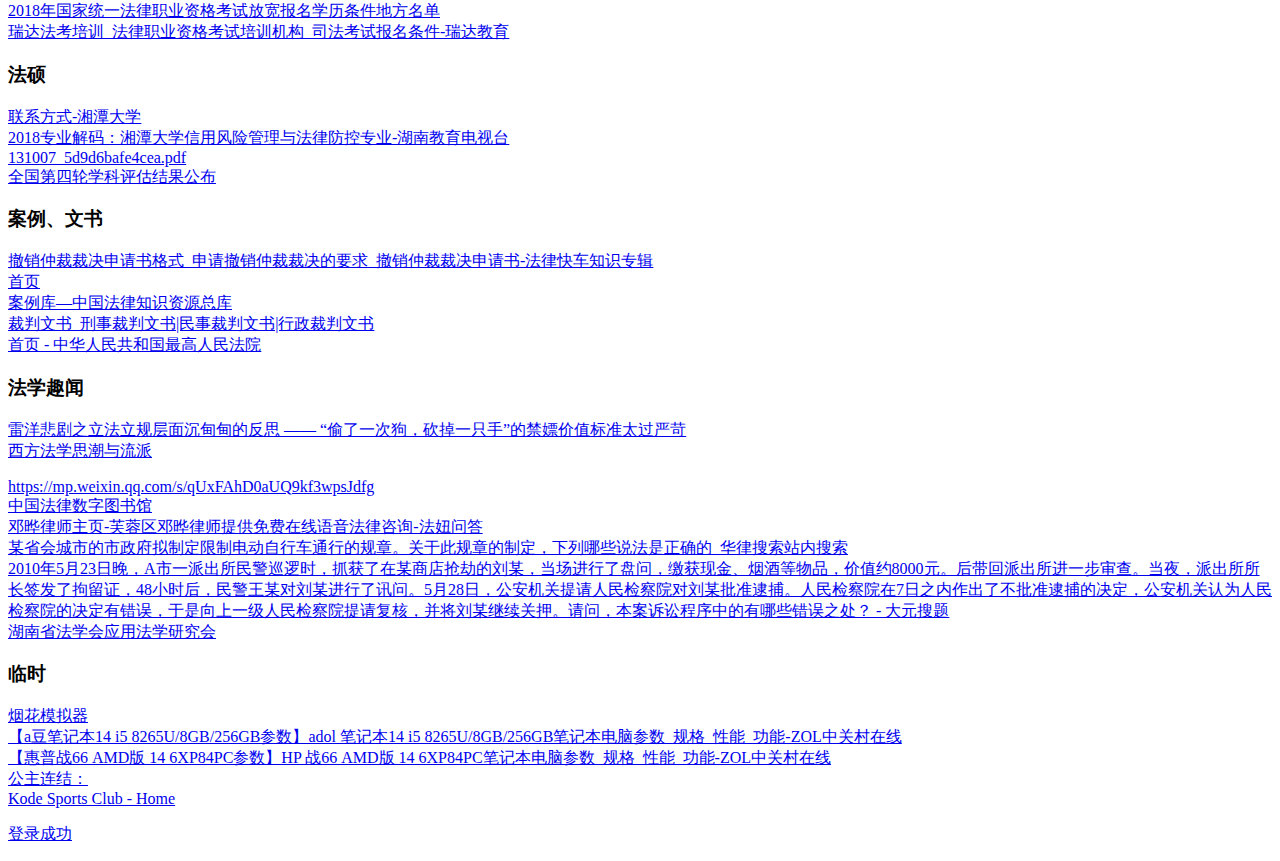
<file: assets/filedown/favorites.html>
<!DOCTYPE NETSCAPE-Bookmark-file-1>
<!-- This is an automatically generated file.
     It will be read and overwritten.
     DO NOT EDIT! -->
<META HTTP-EQUIV="Content-Type" CONTENT="text/html; charset=UTF-8">
<TITLE>Bookmarks</TITLE>
<H1>Bookmarks</H1>
<DL><p>
    <DT><H3 ADD_DATE="1644559806" LAST_MODIFIED="1645577738" PERSONAL_TOOLBAR_FOLDER="true">收藏夹栏</H3>
    <DL><p>
        <DT><A HREF="edge://flags/" ADD_DATE="1617725140" ICON="[data-uri]">实验</A>
        <DT><A HREF="https://chrome.google.com/webstore/category/extensions?utm_source=chrome-ntp-icon" ADD_DATE="1640360472" ICON="[data-uri]"></A>
        <DT><H3 ADD_DATE="1644560306" LAST_MODIFIED="1644560306">大学</H3>
        <DL><p>
            <DT><H3 ADD_DATE="1644560306" LAST_MODIFIED="1644560306">宜春学院教务</H3>
            <DL><p>
                <DT><A HREF="http://cas.ycu.jx.cn/lyuapServer/login?service=http%3A%2F%2F10.0.10.126%2Fxgxt%2Findex.do" ADD_DATE="1631241133">宜春学院 – 统一身份认证平台</A>
                <DT><A HREF="http://cwc.jxycu.edu.cn/" ADD_DATE="1607749358">宜春学院计划财务处</A>
                <DT><A HREF="http://www.jxycu.edu.cn/" ADD_DATE="1610171251">宜春学院</A>
                <DT><A HREF="http://webvpn.jxycu.edu.cn/users/sign_in" ADD_DATE="1625928131" ICON="[data-uri]">宜春学院 WebVPN</A>
                <DT><A HREF="http://jwxt.jxycu.edu.cn/xtgl/login_slogin.html" ADD_DATE="1630723992" ICON="[data-uri]">教学管理信息服务平台</A>
                <DT><A HREF="http://zf.jxycu.edu.cn/2021/1019/c308a109558/page.htm" ADD_DATE="1643024957">政法学院师生受邀参加“两湖”行政法学 研究会2021年年会并发表主题演讲</A>
                <DT><A HREF="https://www.baidu.com/#ie=UTF-8&wd=%22//player.bilibili.com/player.html%3Faid=798100079&bvid=BV1Uy4y1S7wn&cid=263312906&page=1" ADD_DATE="1643355208" ICON="[data-uri]"></A>
            </DL><p>
            <DT><H3 ADD_DATE="1644560306" LAST_MODIFIED="1644560306">资格考试</H3>
            <DL><p>
                <DT><A HREF="http://cet-bm.neea.edu.cn/" ADD_DATE="1593767550" ICON="[data-uri]">全国大学英语四、六级考试报名网</A>
                <DT><A HREF="http://cet.neea.edu.cn/" ADD_DATE="1629959391" ICON="[data-uri]">全国大学英语四、六级考试(CET) - 中国教育考试网</A>
                <DT><A HREF="https://account.chsi.com.cn/passport/login?service=https%3A%2F%2Faccount.chsi.com.cn%2Faccount%2Fj_spring_cas_security_check" ADD_DATE="1572943627" ICON="[data-uri]">登录_学信网</A>
                <DT><A HREF="https://zhtj.youth.cn/zhtj/" ADD_DATE="1574044321" ICON="[data-uri]">网上共青团·智慧团建</A>
                <DT><A HREF="https://sls.cdb.com.cn/#/" ADD_DATE="1574689685" ICON="[data-uri]">助学贷款</A>
                <DT><A HREF="https://ncre-bm.neea.edu.cn/" ADD_DATE="1609130886" ICON="[data-uri]">全国计算机等级考试考务管理系统</A>
                <DT><A HREF="https://member.neea.cn/login/new?threeView=requirePrams&returnUrl=http%3A%2F%2Fappquery.neea.edu.cn%2Fapi%2Flogin%2FvalidateMemberUser%3FredirectUrl%3Dhttp%253A%252F%252Fcjcx.neea.edu.cn%252Fhtml1%252Ffolder%252F21033%252F653-1.htm" ADD_DATE="1629959536" ICON="[data-uri]">Login | 考生登录</A>
            </DL><p>
            <DT><H3 ADD_DATE="1644560306" LAST_MODIFIED="1644560306">校园网</H3>
            <DL><p>
                <DT><A HREF="http://10.0.11.6:8080/selfservice/" ADD_DATE="1594087359">校园网自助服务系统</A>
                <DT><A HREF="http://10.0.11.5/eportal/index.jsp?wlanuserip=baa4da31b7a39b583243536290cd3f99&wlanacname=6ed21d06b9e4d9c468a3370f1adc5501&ssid=&nasip=1ae062d3cecb874cf5e3b9ec93a46392&snmpagentip=&mac=da31a680b2d6d7bab308b7f7b86e33a2&t=wireless-v2&url=3438af89ee38ade4744a36a5b6ef984b6f5d0802bead489528075f7cfc946c7140e9618a235ac076c7e113a4fcf49abbe1ab1695b9957efd&apmac=&nasid=6ed21d06b9e4d9c468a3370f1adc5501&vid=ab1b892ceaadef6c&port=a4085f9abacc4154&nasportid=5b9da5b08a53a540aeb89b4bdb9d85f1c89f93e2f6ce7438fcea669adf1f05be" ADD_DATE="1594087258">上网认证</A>
            </DL><p>
            <DT><H3 ADD_DATE="1644560306" LAST_MODIFIED="1644560306">51汇听</H3>
            <DL><p>
                <DT><A HREF="https://max.book118.com/html/2018/1018/8047044073001127.shtm" ADD_DATE="1582013520" ICON="[data-uri]">1</A>
                <DT><A HREF="https://www.docin.com/p-2212492680.html" ADD_DATE="1583082050" ICON="[data-uri]">新发展大学英语听力教程2(全新修订版)答案及听力原文 - 豆丁网</A>
            </DL><p>
            <DT><H3 ADD_DATE="1644560306" LAST_MODIFIED="1644560306">学务资源空间</H3>
            <DL><p>
                <DT><H3 ADD_DATE="1644560306" LAST_MODIFIED="1644560306">小</H3>
                <DL><p>
                </DL><p>
                <DT><A HREF="https://www.wanfangdata.com.cn/index.html" ADD_DATE="1629889210" ICON="[data-uri]">万方数据知识服务平台</A>
                <DT><A HREF="https://u.unipus.cn/user/student/notice?school_id=" ADD_DATE="1583301698" ICON="[data-uri]">U校园</A>
                <DT><A HREF="http://10.0.11.89/study/web/course/specialty/main/academy" ADD_DATE="1620432072" ICON="[data-uri]">院系-首页</A>
                <DT><A HREF="https://dsjdcheck.wanfangdata.com.cn/upload" ADD_DATE="1629992059" ICON="[data-uri]">万方检测</A>
            </DL><p>
            <DT><A HREF="http://ycujx.fy.chaoxing.com/portal" ADD_DATE="1583082050" ICON="[data-uri]">宜春学院网络教学平台</A>
            <DT><A HREF="https://xue.eoffcn.com/web/" ADD_DATE="1637679031" ICON="[data-uri]">中公教育</A>
            <DT><A HREF="https://www.xiaolvji.com/u/ljyandlwl" ADD_DATE="1640098102" ICON="[data-uri]">效率集-主页,导航,多重搜索</A>
            <DT><A HREF="http://10.0.10.165/xtgl/login_slogin.html" ADD_DATE="1640320557" ICON="[data-uri]">教学管理信息服务平台</A>
            <DT><A HREF="http://10.0.11.5/eportal/success.jsp?userIndex=31616530363264336365636238373463663565336239656339336134363339325f31302e372e38342e3130375f3139303430333033323232&keepaliveInterval=0" ADD_DATE="1639493708">登录成功</A>
        </DL><p>
        <DT><H3 ADD_DATE="1644560306" LAST_MODIFIED="1646651806">课外</H3>
        <DL><p>
            <DT><H3 ADD_DATE="1644560306" LAST_MODIFIED="1645513510">书</H3>
            <DL><p>
                <DT><A HREF="https://zh.fr1lib.org/" ADD_DATE="1638783274" ICON="[data-uri]">数字图书馆。搜索书籍。免费下载书籍</A>
                <DT><A HREF="https://sneakerbunko.jp/" ADD_DATE="1637753277">角川sneaker文库</A>
                <DT><A HREF="https://www.wdl.org/zh/" ADD_DATE="1620907842" ICON="[data-uri]">世界数字图书馆主页</A>
                <DT><A HREF="http://www.360doc.com/myfollow.aspx" ADD_DATE="1621077013" ICON="[data-uri]">我的图书馆</A>
                <DT><A HREF="https://www.23qb.net/" ADD_DATE="1637748496">铅笔小说</A>
                <DT><A HREF="http://www.ucdrs.superlib.net/" ADD_DATE="1645446066" ICON="[data-uri]">全国图书馆参考咨询联盟</A>
                <DT><A HREF="http://www.nlc.cn/" ADD_DATE="1645446145" ICON="[data-uri]">中国国家图书馆•中国国家数字图书馆</A>
                <DT><A HREF="https://www.jiumodiary.com/" ADD_DATE="1645446176" ICON="[data-uri]">Jiumo Search 鸠摩搜索 - 文档搜索引擎</A>
            </DL><p>
            <DT><H3 ADD_DATE="1644560306" LAST_MODIFIED="1644560306">MOS</H3>
            <DL><p>
                <DT><A HREF="https://docs.qq.com/doc/DUVZTbXFyUVl1UHRX?from=groupmessage&ADUIN=810779522&ADSESSION=1578730805&ADTAG=CLIENT.QQ.5689_.0&ADPUBNO=26973&jumpuin=810779522" ADD_DATE="1583082050" ICON="[data-uri]">MOS 2016备考《学员手册》 - 腾讯文档</A>
                <DT><A HREF="https://certiport.pearsonvue.com/" ADD_DATE="1579320322" ICON="[data-uri]">Certiport</A>
                <DT><A HREF="https://www.youracclaim.com/earner/earned" ADD_DATE="1583082050" ICON="[data-uri]">youracclaim.com</A>
                <DT><A HREF="https://portal.certiport.com/Portal/Pages/CredentialVerification.aspx" ADD_DATE="1580729852" ICON="[data-uri]">CredentialVerification</A>
                <DT><A HREF="https://www.microsoft.com/zh-cn/learning/program-membership.aspx?Account=true" ADD_DATE="1580980795" ICON="[data-uri]">Microsoft 认证计划权益和会员网站</A>
            </DL><p>
            <DT><H3 ADD_DATE="1644560306" LAST_MODIFIED="1646318727">外文期刊</H3>
            <DL><p>
                <DT><A HREF="http://www.kekenet.com/" ADD_DATE="1633183648">可可英语</A>
                <DT><A HREF="http://www.guapi.cn/" ADD_DATE="1633274251">谷博杂志官网</A>
                <DT><A HREF="https://www.scientificamerican.com/" ADD_DATE="1633274684"> Scientific American</A>
                <DT><A HREF="https://magazinelib.com/" ADD_DATE="1637405085">Magazinelib</A>
                <DT><A HREF="https://www.economist.com/" ADD_DATE="1638114467" ICON="[data-uri]">The Economist - World News, Politics, Economics, Business &amp; Finance</A>
                <DT><A HREF="https://www.bbc.com/zhongwen/simp" ADD_DATE="1642521546" ICON="[data-uri]">BBC News 中文</A>
                <DT><A HREF="https://zhenti.burningvocabulary.com/kaoyan" ADD_DATE="1646218206" ICON="[data-uri]">历年考研英语真题 - 英语真题在线</A>
                <DT><A HREF="https://www.msdmanuals.com/" ADD_DATE="1646318460" ICON="[data-uri]">The Trusted Provider of Medical Information since 1899</A>
            </DL><p>
            <DT><H3 ADD_DATE="1644560306" LAST_MODIFIED="1644560306">计算架构漫游指南</H3>
            <DL><p>
                <DT><A HREF="read://https_zhuanlan.zhihu.com/?url=https%3A%2F%2Fzhuanlan.zhihu.com%2Fp%2F104477793" ADD_DATE="1633792004">计算架构漫游指南（1）</A>
                <DT><A HREF="https://zhuanlan.zhihu.com/p/104383135" ADD_DATE="1633786230">计算架构漫游指南（序） - 知乎</A>
            </DL><p>
            <DT><H3 ADD_DATE="1644560306" LAST_MODIFIED="1647341657">计算机语言学习</H3>
            <DL><p>
                <DT><H3 ADD_DATE="1644560306" LAST_MODIFIED="1644560306">在线编程</H3>
                <DL><p>
                    <DT><A HREF="https://code.visualstudio.com/" ADD_DATE="1635074695">Visual Studio Code </A>
                    <DT><A HREF="https://jsbin.com/fazoyapaxe/edit?html,output" ADD_DATE="1635262410" ICON="[data-uri]">JS Bin - JS Bin</A>
                    <DT><A HREF="https://github.com/" ADD_DATE="1635174356" ICON="[data-uri]">GitHub</A>
                </DL><p>
                <DT><A HREF="https://www.w3cschool.cn/" ADD_DATE="1634655829">w3cschool</A>
                <DT><A HREF="https://www.imooc.com/?utm_term=%E6%85%95%E8%AF%BE%E7%BD%91&utm_campaign=SEM&utm_source=bdpinpai&bd_vid=7386085353616020933" ADD_DATE="1634656156">慕课网</A>
                <DT><A HREF="http://c.biancheng.net/c/10/" ADD_DATE="1634743173" ICON="[data-uri]">编程基础</A>
                <DT><A HREF="https://developer.mozilla.org/zh-CN/docs/Learn/Getting_started_with_the_web/CSS_basics" ADD_DATE="1635089830">CSS 基础 </A>
                <DT><A HREF="https://www.cnblogs.com/mmykdbc/p/8125335.html" ADD_DATE="1646886648" ICON="[data-uri]">链接href的多重使用 - 明明一颗大白菜 - 博客园</A>
                <DT><A HREF="https://www.cnblogs.com/innovidory/p/7134381.html" ADD_DATE="1646887379" ICON="[data-uri]">HTML标签简写及全称大全 - inNovideist - 博客园</A>
                <DT><A HREF="https://www.cnblogs.com/chenkg/p/5003426.html" ADD_DATE="1647010660" ICON="[data-uri]">html中link的用法 - 陈可 - 博客园</A>
                <DT><A HREF="http://www.divcss5.com/html/h64.shtml" ADD_DATE="1647010803" ICON="[data-uri]">html head &lt;link&gt;标签 - DIVCSS5</A>
                <DT><A HREF="https://wchenyi.github.io/" ADD_DATE="1647011442" ICON="[data-uri]">屹的个人网站</A>
                <DT><A HREF="https://www.cnblogs.com/qanholas/archive/2011/11/21/2257384.html" ADD_DATE="1647048941" ICON="[data-uri]">隐藏HTML源代码方法 </A>
                <DT><A HREF="http://www.fontawesome.com.cn/" ADD_DATE="1647272025">Font Awesome 中文网 – | 字体图标</A>
            </DL><p>
            <DT><H3 ADD_DATE="1644560306" LAST_MODIFIED="1644560306">学术资源导航</H3>
            <DL><p>
                <DT><A HREF="https://www.xue8nav.com/#term-4" ADD_DATE="1634743205" ICON="[data-uri]">学吧导航</A>
                <DT><A HREF="http://www.chongbuluo.cn/" ADD_DATE="1634743237" ICON="[data-uri]">虫部落快搜</A>
                <DT><A HREF="https://site.sciping.com/caas.html" ADD_DATE="1634743239">科塔学术导航</A>
                <DT><A HREF="https://www.cnki.net/" ADD_DATE="1638098275">中国知网</A>
                <DT><A HREF="http://www.gxlib.org.cn/" ADD_DATE="1629956783">广西省图书馆</A>
            </DL><p>
            <DT><H3 ADD_DATE="1644560306" LAST_MODIFIED="1644560306">网络学习课堂</H3>
            <DL><p>
                <DT><A HREF="https://www.doyoudo.com/" ADD_DATE="1590314065" ICON="[data-uri]">doyoudo</A>
                <DT><A HREF="https://www.wanmen.org/" ADD_DATE="1597934845">万门 | 大学首页</A>
                <DT><A HREF="https://onlineh5.zhihuishu.com/onlineWeb.html#/studentIndex" ADD_DATE="1574689687">智慧树</A>
                <DT><A HREF="http://www.icourses.cn/mooc/" ADD_DATE="1581656087" ICON="[data-uri]">爱课程</A>
                <DT><A HREF="https://ke.youdao.com/tag/1152?Pdt=CourseWeb" ADD_DATE="1605191257">有道精品课</A>
                <DT><A HREF="http://www.dapengjiaoyu.com/login?goto=https%3A%2F%2Fwww.dapengjiaoyu.com%2Fsecure%2Fcourse%2Fiipkwky9%2Flive%2Fk15r8hs1ft" ADD_DATE="1574045819">大鹏教育</A>
                <DT><A HREF="https://www.w3cschool.cn/html/html-tutorial.html" ADD_DATE="1634743808">HTML</A>
            </DL><p>
            <DT><H3 ADD_DATE="1644560306" LAST_MODIFIED="1644560306">数字博物馆</H3>
            <DL><p>
                <DT><A HREF="https://platform.leolabs.space/visualization" ADD_DATE="1638029607">低地球轨道可视化|利奥实验室</A>
                <DT><A HREF="https://collections.louvre.fr/en/" ADD_DATE="1638029581">卢浮宫网站收藏</A>
                <DT><A HREF="https://collections.louvre.fr/en/recherche?typology%5B0%5D=4" ADD_DATE="1638029573">Louvre site des collections</A>
                <DT><A HREF="http://www.chnmuseum.cn/Portals/0/web/vr/" ADD_DATE="1638028170">中国国家博物馆数字展厅</A>
            </DL><p>
        </DL><p>
        <DT><H3 ADD_DATE="1644560306" LAST_MODIFIED="1647426742">Office</H3>
        <DL><p>
            <DT><H3 ADD_DATE="1647426713" LAST_MODIFIED="1647703071">Web</H3>
            <DL><p>
                <DT><A HREF="http://www.fontawesome.com.cn/icons/html5/" ADD_DATE="1647271842">html5 – Font Awesome 中文网</A>
                <DT><A HREF="https://www.jdcloud.com/html/cn.html" ADD_DATE="1646651755" ICON="[data-uri]">京东云</A>
                <DT><A HREF="http://www.mobanwang.com/mb/ind/" ADD_DATE="1646714843" ICON="[data-uri]">个人网页模板</A>
                <DT><A HREF="https://sc.chinaz.com/moban/210129291690.htm" ADD_DATE="1647341657" ICON="[data-uri]">第三方支付平台网站模板_站长素材</A>
                <DT><A HREF="https://dash.cloudflare.com/sign-up/workers" ADD_DATE="1647426704" ICON="[data-uri]">Cloudflare | Web Performance &amp; Security</A>
                <DT><A HREF="https://l.show/editIndex" ADD_DATE="1647270379" ICON="[data-uri]">L.show-你的超级名片</A>
                <DT><A HREF="https://fontawesome.com/start" ADD_DATE="1647617660" ICON="[data-uri]"> Font Awesome</A>
                <DT><A HREF="https://sc.chinaz.com/moban/" ADD_DATE="1647702954" ICON="[data-uri]">模板</A>
                <DT><A HREF="https://sc.chinaz.com/moban/220318414660.htm#down" ADD_DATE="1647703001" ICON="[data-uri]">房地产别墅交易网站模板_站长素材</A>
                <DT><A HREF="https://sc.chinaz.com/mobandemo.aspx?downloadid=12022111555552" ADD_DATE="1647703071">摄影作品展示网站HTML5模板</A>
            </DL><p>
            <DT><H3 ADD_DATE="1644560306" LAST_MODIFIED="1644560306">转换类</H3>
            <DL><p>
                <DT><A HREF="https://aiwrite.wps.cn/static/h5-rewrite/#/" ADD_DATE="1606884870" ICON="[data-uri]">WPS 智能改写</A>
                <DT><A HREF="http://www.diyiziti.com/zhuanshu" ADD_DATE="1628436715" ICON="[data-uri]">篆体字转换器</A>
                <DT><A HREF="https://cn.office-converter.com/MOBI-to-ePub" ADD_DATE="1618671698" ICON="[data-uri]">Mobi转Epub</A>
                <DT><A HREF="https://convertio.co/zh/download/cf066f5eee28b706a78b7f157b5bd041ac8567/" ADD_DATE="1618671683">Convertio</A>
                <DT><A HREF="https://www.easeconvert.com/" ADD_DATE="1635781482">易转换</A>
                <DT><A HREF="https://smallpdf.com/cn" ADD_DATE="1628872115">Smallpdf</A>
                <DT><A HREF="https://www.alltoall.net/" ADD_DATE="1628872131">PDF转换首页</A>
                <DT><A HREF="https://epub.to/pdf-epub?lang=zh" ADD_DATE="1642011336" ICON="[data-uri]">PDF到EPUB - EPUB.to</A>
                <DT><A HREF="https://deftpdf.com/pdf-editor" ADD_DATE="1642011355" ICON="[data-uri]">Free PDF Editor &amp; Form Filler with DeftPDF</A>
            </DL><p>
            <DT><H3 ADD_DATE="1644560306" LAST_MODIFIED="1644560306">字体库</H3>
            <DL><p>
                <DT><A HREF="http://fonts.mobanwang.com/" ADD_DATE="1575256898">模板王字库</A>
                <DT><A HREF="http://www.makefont.com/" ADD_DATE="1575256901" ICON="[data-uri]">造字工房</A>
                <DT><A HREF="http://www.foundertype.com/" ADD_DATE="1575256904">方正字库</A>
                <DT><A HREF="https://izihun.com/?from=ssc&fk=5243" ADD_DATE="1583082050" ICON="[data-uri]">字魂网</A>
                <DT><A HREF="http://www.hanyi.com.cn/" ADD_DATE="1583082050" ICON="[data-uri]">汉仪字库</A>
            </DL><p>
            <DT><H3 ADD_DATE="1644560306" LAST_MODIFIED="1644560306">ppt</H3>
            <DL><p>
                <DT><A HREF="http://www.yanj.cn/" ADD_DATE="1583082050">演界网</A>
                <DT><A HREF="http://maka.im/" ADD_DATE="1583082050" ICON="[data-uri]">MAKA-H5</A>
                <DT><A HREF="http://www.ppj.io/projects" ADD_DATE="1583082050" ICON="[data-uri]">PP匠</A>
                <DT><A HREF="https://www.ypppt.com/" ADD_DATE="1614936740" ICON="[data-uri]">优品PPT</A>
                <DT><A HREF="http://www.officeplus.cn/Template/Home.shtml" ADD_DATE="1614936766" ICON="[data-uri]">OfficePLUS</A>
                <DT><A HREF="https://www.pptstore.net/" ADD_DATE="1614936788" ICON="[data-uri]">PPTSTORE</A>
                <DT><A HREF="https://www.aboutppt.com/#term-781" ADD_DATE="1637835769" ICON="[data-uri]">AboutPPT</A>
                <DT><A HREF="https://www.pop-ppt.com/" ADD_DATE="1636713794" ICON="[data-uri]">演示星球</A>
            </DL><p>
            <DT><H3 ADD_DATE="1644560306" LAST_MODIFIED="1644560306">二维码</H3>
            <DL><p>
                <DT><A HREF="https://cli.im/text" ADD_DATE="1610635378" ICON="[data-uri]">草料文本二维码生成器</A>
                <DT><A HREF="https://ma3you.com/admin/tourguide/article/AyldDxb/update/" ADD_DATE="1628306891" ICON="[data-uri]">修改 印章信息 | 码上游二维码</A>
            </DL><p>
            <DT><H3 ADD_DATE="1644560306" LAST_MODIFIED="1646390121">系统模拟</H3>
            <DL><p>
                <DT><H3 ADD_DATE="1644560306" LAST_MODIFIED="1644560306">Mac</H3>
                <DL><p>
                    <DT><A HREF="http://www.virtualdesktop.org/osonly/osx4os/index.html#" ADD_DATE="1622028456">Macintosh OS X 10.4 (Tiger) OS Only Virtual Desktop</A>
                    <DT><A HREF="https://macos.vercel.app/" ADD_DATE="1638114919" ICON="[data-uri]">macOS</A>
                </DL><p>
                <DT><H3 ADD_DATE="1644560306" LAST_MODIFIED="1646538412">Win</H3>
                <DL><p>
                    <DT><A HREF="http://www.lazygamereviews.com/prompt/" ADD_DATE="1619535397" ICON="[data-uri]">LGR-DOS Command Prompt, 637Kb free</A>
                    <DT><A HREF="https://win95.ajf.me/" ADD_DATE="1619535426">Windows 95 in your browser</A>
                    <DT><A HREF="http://copy.sh/" ADD_DATE="1620729638">copy&#39;s home</A>
                    <DT><A HREF="https://win11.vercel.app/" ADD_DATE="1637728829" ICON="[data-uri]">Windows 11 in Preact</A>
                    <DT><A HREF="https://winxp.vercel.app/" ADD_DATE="1638115476" ICON="[data-uri]">WinXP - Windows XP in React</A>
                    <DT><A HREF="https://win11.blueedge.me/" ADD_DATE="1646318844" ICON="[data-uri]">Win11 in React</A>
                </DL><p>
                <DT><H3 ADD_DATE="1644560306" LAST_MODIFIED="1644560306">Linux</H3>
                <DL><p>
                    <DT><A HREF="https://vivek9patel.github.io/" ADD_DATE="1638113724" ICON="[data-uri]">Vivek Patel Portfolio - Computer Engineering Student</A>
                </DL><p>
                <DT><A HREF="https://www.solaas.com.ar/dreamlines/" ADD_DATE="1638027314">dreamlines 2.0</A>
                <DT><A HREF="https://www.friv.com/z/games/fireboyandwatergirlforest/game.html?Desktop-x-x-www-a-x-xx" ADD_DATE="1638027419" ICON="[data-uri]">火童与水女森林神庙|无广告|在Friv玩吧® 🕹️</A>
                <DT><A HREF="http://whathappenedinmybirthyear.com/" ADD_DATE="1638027636" ICON="[data-uri]">我出生年份发生了什么？</A>
                <DT><A HREF="https://neal.fun/spend/" ADD_DATE="1638027956" ICON="[data-uri]">花比尔盖茨的钱</A>
                <DT><A HREF="https://www.puruvj.dev/works" ADD_DATE="1638115207">作品 // 普鲁维杰</A>
                <DT><A HREF="https://ms-todo-svelte.vercel.app/important" ADD_DATE="1638115268">Important - Beautiful Todo</A>
                <DT><A HREF="https://itab.link/" ADD_DATE="1639565469">Home | iTab新标签页</A>
                <DT><A HREF="https://go.itab.link/" ADD_DATE="1639565491">新标签页</A>
            </DL><p>
            <DT><H3 ADD_DATE="1644560306" LAST_MODIFIED="1644560306">视频</H3>
            <DL><p>
                <DT><A HREF="https://mixkit.co/" ADD_DATE="1638029876" ICON="[data-uri]">Mixkit - </A>
                <DT><A HREF="https://e.chuanying520.com/editor.html?ratio=1&status=2&project_id=0" ADD_DATE="1617980075" ICON="[data-uri]">视频编辑器</A>
                <DT><A HREF="https://zh.numberempire.com/" ADD_DATE="1638029896" ICON="[data-uri]">数字帝国 - 数学工具</A>
            </DL><p>
            <DT><H3 ADD_DATE="1644560306" LAST_MODIFIED="1644560306">思维导图</H3>
            <DL><p>
                <DT><A HREF="http://mindline.cn/webapp" ADD_DATE="1637508542" ICON="[data-uri]">思维导图</A>
                <DT><A HREF="https://mm.edrawsoft.cn/create" ADD_DATE="1637581180" ICON="[data-uri]">亿图脑图</A>
                <DT><A HREF="http://huatu.98youxi.com/home/newfile" ADD_DATE="1637581258" ICON="[data-uri]">迅捷画图</A>
                <DT><A HREF="https://www.processon.com/diagraming/619b828f0e3e7434a0e09a9b" ADD_DATE="1637581470" ICON="[data-uri]"> ProcessOn</A>
                <DT><A HREF="https://naotu.baidu.com/file/b2524dd811aa8aa1fdb91e287e5b3f74" ADD_DATE="1637581546" ICON="[data-uri]">新建脑图 - 百度脑图</A>
                <DT><A HREF="https://www.zhixi.com/space?page=recycle" ADD_DATE="1637581595" ICON="[data-uri]">知犀官网</A>
                <DT><A HREF="https://www.mindnow.cn/my/trash" ADD_DATE="1637581659" ICON="[data-uri]">MindNow官网</A>
                <DT><A HREF="https://mind.airmore.cn/template" ADD_DATE="1637581685" ICON="[data-uri]">爱莫脑图</A>
            </DL><p>
            <DT><H3 ADD_DATE="1644560306" LAST_MODIFIED="1644560306">编程</H3>
            <DL><p>
                <DT><A HREF="https://c.runoob.com/front-end/61/" ADD_DATE="1634812887" ICON="[data-uri]">HTML/CSS/JS</A>
            </DL><p>
            <DT><H3 ADD_DATE="1644560306" LAST_MODIFIED="1644560306">制图</H3>
            <DL><p>
                <DT><A HREF="http://weavesilk.com/" ADD_DATE="1638029199" ICON="[data-uri]">丝绸 – 互动生成艺术</A>
                <DT><A HREF="https://anvaka.github.io/city-roads/" ADD_DATE="1637938816">素描地图</A>
                <DT><A HREF="http://www.ico51.cn/" ADD_DATE="1620383191" ICON="[data-uri]">.ico</A>
                <DT><A HREF="https://www.remove.bg/" ADD_DATE="1614866708" ICON="[data-uri]">Background from Image </A>
                <DT><A HREF="https://www.canva.cn/design/DAEFtH40J1s/Ki0fsEml-c2vYcJmjVNHFQ/edit?category=tACZCmmulYs" ADD_DATE="1598184123" ICON="[data-uri]">Banner</A>
                <DT><A HREF="https://www.gaoding.com/?hmsr=pcbaidu-sem-home-ppc-gd-100001-sem&utm_medium=cpc&utm_source=pcbaidu" ADD_DATE="1597934372" ICON="[data-uri]">稿定设计</A>
                <DT><A HREF="https://www.logomaker.com.cn/?utm_source=cnlogo8&utm_medium=banner&utm_content=top-banner&utm_campaign=logo&from=cnlogo8/" ADD_DATE="1593185651" ICON="[data-uri]">logo在线制作</A>
                <DT><A HREF="https://avatarmaker.com/" ADD_DATE="1638028477" ICON="[data-uri]">头像制作工具</A>
                <DT><A HREF="http://www.yeelogo.com/#/" ADD_DATE="1622027972" ICON="[data-uri]">logo在线制作</A>
                <DT><A HREF="http://pf.bigpixel.cn/zh-CN/city.html" ADD_DATE="1638028620" ICON="[data-uri]">千亿像素城市</A>
                <DT><A HREF="https://editor.method.ac/" ADD_DATE="1597933881" ICON="[data-uri]">矢量编辑器</A>
                <DT><A HREF="https://www.baoxiaohe.com/" ADD_DATE="1638631759" ICON="[data-uri]">包小盒</A>
                <DT><A HREF="https://www.bilibili.com/video/BV17P4y1x7qP?spm_id_from=333.999.0.0" ADD_DATE="1638632141" ICON="[data-uri]">试试包小盒</A>
                <DT><A HREF="https://www.bilibili.com/video/BV1EU4y1V7fm?spm_id_from=333.999.0.0" ADD_DATE="1638632416" ICON="[data-uri]">3D像素设计软件</A>
            </DL><p>
            <DT><H3 ADD_DATE="1644560306" LAST_MODIFIED="1644602898">Notion</H3>
            <DL><p>
                <DT><A HREF="https://httishere.github.io/widgets-site/#/" ADD_DATE="1642083609" ICON="[data-uri]">httishere widgets</A>
                <DT><A HREF="https://indify.co/" ADD_DATE="1642315203" ICON="[data-uri]">Notion Widgets</A>
                <DT><A HREF="https://www.zhihu.com/question/342631132" ADD_DATE="1642318830" ICON="[data-uri]">Notion 制作个人网站</A>
                <DT><A HREF="https://www.jianshu.com/p/3bc52bad5bae" ADD_DATE="1642318813" ICON="[data-uri]">Notion搭建个人网站</A>
                <DT><A HREF="https://www.taskade.com/spaces/69D1CgXSimDMuxuM" ADD_DATE="1642431360" ICON="[data-uri]">Workspace - Taskade</A>
                <DT><A HREF="https://www.wolai.com/j8WbSt86hrXg59x2GfM9p2" ADD_DATE="1642521064" ICON="[data-uri]">wolai</A>
                <DT><A HREF="https://www.wolai.com/2NchjNLaTaWmL9xiT4617q" ADD_DATE="1642521102" ICON="[data-uri]">wolai-我来</A>
                <DT><A HREF="https://www.notion.so/88b752a5d19c4da98585236dd22fde24" ADD_DATE="1644570996" ICON="[data-uri]">🗃️ 仓库</A>
            </DL><p>
            <DT><H3 ADD_DATE="1645757381" LAST_MODIFIED="1647426704">软件设计</H3>
            <DL><p>
                <DT><A HREF="https://www.figma.com/design/" ADD_DATE="1645757450" ICON="[data-uri]">Figma</A>
                <DT><A HREF="https://modao.cc/" ADD_DATE="1645757595" ICON="[data-uri]">墨刀</A>
                <DT><A HREF="https://www.axure.com.cn/" ADD_DATE="1645757710" ICON="[data-uri]">Axure中</A>
                <DT><A HREF="https://www.fancynode.com.cn/pxcook" ADD_DATE="1645757722" ICON="[data-uri]">PxCook</A>
                <DT><A HREF="https://mastergo.com/files/home" ADD_DATE="1646538412" ICON="[data-uri]">主页 - MasterGo</A>
            </DL><p>
            <DT><A HREF="https://www.thetype.com/kongque/" ADD_DATE="1642336868" ICON="[data-uri]">孔雀计划</A>
        </DL><p>
        <DT><H3 ADD_DATE="1644560306" LAST_MODIFIED="1644560306">Muses</H3>
        <DL><p>
            <DT><H3 ADD_DATE="1644560306" LAST_MODIFIED="1644560306">高清图片</H3>
            <DL><p>
                <DT><A HREF="http://www.netbian.com/1920x1080/" ADD_DATE="1621176960" ICON="[data-uri]">彼岸桌面壁纸</A>
                <DT><A HREF="http://www.huoying666.com/" ADD_DATE="1583082050" ICON="[data-uri]">火萤官网</A>
                <DT><A HREF="https://pixabay.com/zh/" ADD_DATE="1574690764" ICON="[data-uri]">Pixabay</A>
                <DT><A HREF="https://www.58pic.com/" ADD_DATE="1583082050" ICON="[data-uri]">千图网</A>
                <DT><A HREF="http://pic.netbian.com/" ADD_DATE="1594878475" ICON="[data-uri]">4K彼岸图网</A>
                <DT><A HREF="https://wallpaperhub.app/" ADD_DATE="1621177093" ICON="[data-uri]">WallpaperHubt</A>
                <DT><A HREF="https://wall.alphacoders.com/" ADD_DATE="1635001236" ICON="[data-uri]">alphacoders</A>
                <DT><A HREF="https://wallhaven.cc/" ADD_DATE="1638029700" ICON="[data-uri]">精彩壁纸 - wallhaven.cc</A>
            </DL><p>
            <DT><H3 ADD_DATE="1644560306" LAST_MODIFIED="1646651862">在线搭配</H3>
            <DL><p>
                <DT><A HREF="https://alteredqualia.com/xg/examples/nebula_artefact.html" ADD_DATE="1638028770" ICON="[data-uri]">星云人工制品</A>
                <DT><A HREF="https://coolbackgrounds.io/" ADD_DATE="1598187535" ICON="[data-uri]">Cool Backgrounds</A>
                <DT><A HREF="http://datav.aliyun.com/tools/atlas/#&lat=31.769817845138945&lng=104.29901249999999&zoom=4" ADD_DATE="1598762377" ICON="[data-uri]">地图选择器</A>
                <DT><A HREF="https://xiumi.us/#/" ADD_DATE="1599056372" ICON="[data-uri]">秀米</A>
                <DT><A HREF="https://uigradients.com/#BloodyMary" ADD_DATE="1585648831" ICON="[data-uri]">ui 渐变</A>
                <DT><A HREF="https://panzoid.com/" ADD_DATE="1638026149" ICON="[data-uri]">Panzoid</A>
                <DT><A HREF="https://paveldogreat.github.io/WebGL-Fluid-Simulation/" ADD_DATE="1638029904" ICON="[data-uri]">WebGL 流体模拟</A>
                <DT><A HREF="https://www.tufu.net/wordart" ADD_DATE="1646318727" ICON="[data-uri]">美寄词云</A>
                <DT><A HREF="http://ww1.chilllab.io/" ADD_DATE="1646651843">ww1.chilllab.io</A>
            </DL><p>
            <DT><H3 ADD_DATE="1644560306" LAST_MODIFIED="1646651843">灵感欣赏</H3>
            <DL><p>
                <DT><A HREF="https://www.canva.cn/" ADD_DATE="1587220141" ICON="[data-uri]"> Canva中文官网</A>
                <DT><A HREF="http://www.bigbigwork.com/industry/huaban.html?utm_source=baidu&utm_medium=sem&utm_content=%E8%8A%B1%E7%93%A3&utm_campaign=%E8%A1%8C%E4%B8%9A%E5%AE%9A%E6%8A%95%E8%AE%A1%E5%88%92-2" ADD_DATE="1574690789" ICON="[data-uri]">花瓣</A>
                <DT><A HREF="https://www.zcool.com.cn/" ADD_DATE="1583082050" ICON="[data-uri]">站酷</A>
                <DT><A HREF="https://www.duitang.com/" ADD_DATE="1587047189" ICON="[data-uri]">堆糖</A>
                <DT><A HREF="https://webflow.com/?utm_campaign=brandjs" ADD_DATE="1638113190" ICON="[data-uri]">无代码网站构建器</A>
                <DT><A HREF="https://www.bossdesign.cn/" ADD_DATE="1646651806" ICON="[data-uri]">Boss设计</A>
                <DT><A HREF="https://maorx.cn/" ADD_DATE="1646651778" ICON="[data-uri]">毛若昕丨静水流深</A>
            </DL><p>
            <DT><H3 ADD_DATE="1644560306" LAST_MODIFIED="1647272025">素材/元素</H3>
            <DL><p>
                <DT><A HREF="https://www.freeuid.com/category/packing/page/2" ADD_DATE="1618480351" ICON="[data-uri]">平面</A>
                <DT><A HREF="https://www.iconfont.cn/" ADD_DATE="1583082050" ICON="[data-uri]">阿里矢量图标库</A>
                <DT><A HREF="https://www.pexels.com/zh-cn/" ADD_DATE="1595525607" ICON="[data-uri]"> Pexels</A>
                <DT><A HREF="https://ibaotu.com/" ADD_DATE="1597662549" ICON="[data-uri]">包图网</A>
                <DT><A HREF="http://www.51yuansu.com/" ADD_DATE="1597818030" ICON="[data-uri]">觅元素</A>
                <DT><A HREF="http://www.sccnn.com/" ADD_DATE="1597818032" ICON="[data-uri]">素材中国</A>
                <DT><A HREF="https://iconpark.oceanengine.com/home" ADD_DATE="1646651882" ICON="[data-uri]">https://iconpark.oceanengine.com/home</A>
                <DT><A HREF="https://www.iconfont.cn/?spm=a313x.7781069.1998910419.d4d0a486a" ADD_DATE="1647255984" ICON="[data-uri]">阿里巴巴矢量图标库</A>
                <DT><A HREF="https://www.aigei.com/view/95810.html" ADD_DATE="1647271637" ICON="[data-uri]">社交图标(Social-Icons) 图标icon 免费下载 - 爱给网</A>
            </DL><p>
            <DT><H3 ADD_DATE="1644560306" LAST_MODIFIED="1644560306">训练小游戏</H3>
            <DL><p>
                <DT><A HREF="https://boolean.method.ac/" ADD_DATE="1597933566" ICON="[data-uri]">布尔运算小游戏</A>
                <DT><A HREF="https://bezier.method.ac/" ADD_DATE="1597933730" ICON="[data-uri]">贝塞尔曲线游戏</A>
                <DT><A HREF="https://shape.method.ac/" ADD_DATE="1597933815">贝塞尔曲线进阶</A>
                <DT><A HREF="https://type.method.ac/#" ADD_DATE="1597933848" ICON="[data-uri]">字符间距调整小游戏</A>
                <DT><A HREF="https://tr.heheda.top/" ADD_DATE="1637729309">神庙逃亡</A>
                <DT><A HREF="https://geektyper.com/scp/" ADD_DATE="1637729351">GEEKtyper</A>
                <DT><A HREF="https://commonmark.org/help/tutorial/03-paragraphs.html" ADD_DATE="1639408384" ICON="[data-uri]">降价教程 - 段落</A>
            </DL><p>
            <DT><H3 ADD_DATE="1644560306" LAST_MODIFIED="1644560306">PNG</H3>
            <DL><p>
                <DT><A HREF="https://www.stickpng.com/" ADD_DATE="1575021702" ICON="[data-uri]">StickPNG</A>
                <DT><A HREF="https://www.freepnglogos.com/" ADD_DATE="1637727707" ICON="[data-uri]">Freepnglogos</A>
            </DL><p>
            <DT><H3 ADD_DATE="1644560306" LAST_MODIFIED="1646218206">集合</H3>
            <DL><p>
                <DT><A HREF="https://youquhome.com/" ADD_DATE="1638028560" ICON="[data-uri]">有趣网址之家</A>
                <DT><A HREF="https://www.8kmm.com/#term-2" ADD_DATE="1637728036" ICON="[data-uri]">八千网址导航 </A>
                <DT><A HREF="https://creatorsdaily.com/1eb7f4c6-dcb6-45cc-b23d-6421c24f7fb8" ADD_DATE="1637728108" ICON="[data-uri]">FUUN.FUN</A>
                <DT><A HREF="https://www.similarsites.com/" ADD_DATE="1637727540" ICON="[data-uri]">Similarsites.com </A>
                <DT><A HREF="https://www.126yun.cn/" ADD_DATE="1637728511" ICON="[data-uri]">云导航</A>
                <DT><A HREF="https://www.mynikko.com/CPU/index.html" ADD_DATE="1637728622" ICON="[data-uri]">微處理器博物館</A>
                <DT><A HREF="https://fuun.fun/" ADD_DATE="1637728943" ICON="[data-uri]">FUUN.FUN</A>
                <DT><A HREF="https://www.allhistory.com/map" ADD_DATE="1589551426">时间地图 | 全历史</A>
                <DT><A HREF="https://www.bookmarkearth.com/" ADD_DATE="1637730794" ICON="[data-uri]">书签地球</A>
                <DT><A HREF="https://emojipedia.org/" ADD_DATE="1639321026" ICON="[data-uri]">📙 Emojipedia — 😃 Home of Emoji Meanings 💁👌🎍😍</A>
                <DT><A HREF="https://xiangjianan.gitee.io/lks/" ADD_DATE="1645937960" ICON="[data-uri]">LKs - 良心到难以置信的网站推荐</A>
            </DL><p>
            <DT><H3 ADD_DATE="1644560306" LAST_MODIFIED="1644560306">在线游戏</H3>
            <DL><p>
                <DT><A HREF="https://littlealchemy2.com/" ADD_DATE="1638029299">小炼金术2</A>
                <DT><A HREF="https://nes.heheda.top/" ADD_DATE="1638026538">红白之家</A>
                <DT><A HREF="https://www.pacogames.com/" ADD_DATE="1638025750">在线游戏|</A>
            </DL><p>
            <DT><H3 ADD_DATE="1644560306" LAST_MODIFIED="1645110860">funny</H3>
            <DL><p>
                <DT><A HREF="https://www.adultswim.com/etcetera/elastic-man/" ADD_DATE="1638028815">成人游泳 - 弹性人</A>
                <DT><A HREF="https://pissang.github.io/voxelize-image/" ADD_DATE="1638028415">体素化图像</A>
                <DT><A HREF="https://gualemang.com/" ADD_DATE="1637730786">挂了吗</A>
                <DT><A HREF="https://www.solaas.com.ar/dreamlines/#" ADD_DATE="1637748058">dreamlines 2.0</A>
                <DT><A HREF="https://geekprank.com/" ADD_DATE="1637748286" ICON="[data-uri]">Geek Prank</A>
                <DT><A HREF="https://www.dora-family.com/" ADD_DATE="1637747620" ICON="[data-uri]">机器猫吧大全</A>
                <DT><A HREF="https://allblackscreen.com/" ADD_DATE="1642154470" ICON="[data-uri]">全黑屏|使屏幕变黑</A>
                <DT><A HREF="https://oskarstalberg.com/Townscaper/#GipxRAR62Ozr9s-s9w2PlWPB6SOp1TgukT6" ADD_DATE="1644731606" ICON="[data-uri]">Townscaper</A>
                <DT><A HREF="edge://newtab/" ADD_DATE="1645110860" ICON="[data-uri]">临时</A>
            </DL><p>
            <DT><H3 ADD_DATE="1644560306" LAST_MODIFIED="1646651882">3D</H3>
            <DL><p>
                <DT><A HREF="https://sketchfab.com/" ADD_DATE="1638440994">Sketchfab - The best 3D viewer on the web</A>
                <DT><A HREF="https://www.3dxy.com/" ADD_DATE="1638441029" ICON="[data-uri]">【3d模型素材库免费下载】3d设计师共创3dmax模型库_学哟网</A>
                <DT><A HREF="https://free3d.com/" ADD_DATE="1638441039" ICON="[data-uri]">Just a moment...</A>
                <DT><A HREF="https://www.shapefest.com/#browse" ADD_DATE="1646651862" ICON="[data-uri]">Shapefest™ </A>
            </DL><p>
        </DL><p>
        <DT><H3 ADD_DATE="1644560306" LAST_MODIFIED="1647617660">ACG</H3>
        <DL><p>
            <DT><H3 ADD_DATE="1644560306" LAST_MODIFIED="1644560306">看完</H3>
            <DL><p>
                <DT><A HREF="https://www.youtube.com/playlist?list=PLuxqoToY7UchqUd-1T62aLI2Ea44DMnQD" ADD_DATE="1633097940" ICON="[data-uri]">無職轉生～到了異世界就拿出真本事～ | Muse木棉花 重溫 動畫 - YouTube</A>
                <DT><A HREF="http://www.dm010.com/riben/86bucunzaidezhanqu/dongman-0-3.html" ADD_DATE="1620105598" ICON="[data-uri]">正在播放 86─不存在的战区─ 第4集_ 010国语动漫之家漫画网</A>
                <DT><A HREF="http://buding520.com/acg/51798/" ADD_DATE="1626017286" ICON="[data-uri]">死神少爷与黑女仆第一季 樱花无删_百度云网盘_免费在线播放_布丁520</A>
                <DT><A HREF="http://www.fljwhg.com/cechi_play/80930-1-1.html" ADD_DATE="1632559869" ICON="[data-uri]">失控玩家免费在线观看-失控玩家电影1080P-星辰影院</A>
                <DT><A HREF="http://www.dm010.com/riben/wanitasidebiji/dongman-0-3.html" ADD_DATE="1628351969" ICON="[data-uri]">正在播放 瓦尼塔斯的笔记 第04集_ 010国语动漫之家漫画网</A>
                <DT><A HREF="http://halihali1.com/acg/66680/" ADD_DATE="1635673985" ICON="[data-uri]">异世界食堂2~Sat</A>
                <DT><A HREF="http://halihali1.com/acg/63746/" ADD_DATE="1635673972" ICON="[data-uri]">看得见的女孩 ~Sun</A>
            </DL><p>
            <DT><H3 ADD_DATE="1644560306" LAST_MODIFIED="1644560306">想看</H3>
            <DL><p>
                <DT><A HREF="http://www.zhuiju1.com/62097.html" ADD_DATE="1620106749" ICON="[data-uri]">擅长捉弄的高木同学_在线观看,高清极速播放 - 追剧易</A>
                <DT><A HREF="http://www.xxdm8.com/dm/xlgbczdhasj/" ADD_DATE="1630077007" ICON="[data-uri]">没有黄段子的无聊世界全集_动画片没有黄段子的无聊世界全集_下流梗不存在的灰暗世界-星星动漫网</A>
                <DT><A HREF="http://halihali1.com/acg/48879/" ADD_DATE="1632913579" ICON="[data-uri]">第四真祖第四季 樱花未删减_百度云网盘_在线播放_哈哩哈哩(halihali)</A>
                <DT><A HREF="http://halihali1.com/acg/39576/" ADD_DATE="1633080352" ICON="[data-uri]">噬血狂袭第一季+OVA 樱花未删减_百度云网盘_在线播放_哈哩哈哩(halihali)</A>
            </DL><p>
            <DT><A HREF="http://www.zhuiju1.com/9008.html" ADD_DATE="1619698928" ICON="[data-uri]">秦时明月之沧海横流</A>
            <DT><A HREF="https://www.xmanhua.com/m11979/" ADD_DATE="1633866911" ICON="[data-uri]">世界盡頭的圣騎士</A>
            <DT><A HREF="http://halihali1.com/acg/25455/" ADD_DATE="1635673931">半妖的夜叉姬2</A>
            <DT><A HREF="http://halihali1.com/acg/66723/" ADD_DATE="1635673979">铂金终局</A>
            <DT><A HREF="http://halihali1.com/acg/64804/" ADD_DATE="1635673989" ICON="[data-uri]">无职转生～Mon</A>
            <DT><A HREF="https://buding3.com/acg/3749/175.html" ADD_DATE="1641619881" ICON="[data-uri]">斗罗大陆动画版 第175集 在线观看-布丁动画</A>
            <DT><A HREF="https://www.yahoo.co.jp/" ADD_DATE="1642429062" ICON="[data-uri]">Yahoo! JAPAN</A>
            <DT><A HREF="https://www.qiqi8.net/v/82281/0_1.html" ADD_DATE="1647528965">【魔法少女伊莉雅剧场版 Licht 无名的少女无字幕】</A>
            <DT><A HREF="https://hk.dm5.com/m1078308/" ADD_DATE="1647602029" ICON="[data-uri]">伊莉雅72</A>
        </DL><p>
        <DT><H3 ADD_DATE="1644560306" LAST_MODIFIED="1644560306">官网</H3>
        <DL><p>
            <DT><H3 ADD_DATE="1644560306" LAST_MODIFIED="1644560306">资源下载</H3>
            <DL><p>
                <DT><H3 ADD_DATE="1644560306" LAST_MODIFIED="1644560306">驱动</H3>
                <DL><p>
                    <DT><H3 ADD_DATE="1644560306" LAST_MODIFIED="1644560306">NVIDA</H3>
                    <DL><p>
                        <DT><A HREF="https://www.nvidia.cn/geforce/drivers/" ADD_DATE="1632306021">官方 GeForce 驱动程序 | NVIDIA</A>
                        <DT><A HREF="https://www.nvidia.cn/Download/index.aspx?lang=cn" ADD_DATE="1632306028">NVIDIA 驱动程序下载</A>
                    </DL><p>
                    <DT><H3 ADD_DATE="1644560306" LAST_MODIFIED="1644560306">主板</H3>
                    <DL><p>
                        <DT><A HREF="https://w3.asus.com.cn/" ADD_DATE="1632306924" ICON="[data-uri]">ASUS 中国</A>
                        <DT><A HREF="https://cn.msi.com/" ADD_DATE="1632307245" ICON="[data-uri]">微星中国</A>
                        <DT><A HREF="https://www.gigabyte.cn/Support" ADD_DATE="1632307310">支持 - GIGABYTE 技嘉科技</A>
                    </DL><p>
                    <DT><A HREF="https://www.amd.com/zh-hans/graphics" ADD_DATE="1632306395" ICON="[data-uri]">AMD Radeon 显卡 | AMD</A>
                    <DT><A HREF="https://www.intel.cn/content/www/cn/zh/homepage.html?utm_campaign=2021_ao_gmc_cn_brand-campaign&utm_source=baidu&utm_medium=sem&utm_content=Intel_CN_Brand(S)&utm_term=CNIP_k_Intelbrand_476" ADD_DATE="1632306532" ICON="[data-uri]">英特尔 | 数据中心解决方案、物联网和电脑创新</A>
                </DL><p>
                <DT><H3 ADD_DATE="1644560306" LAST_MODIFIED="1644560306">Adobe</H3>
                <DL><p>
                    <DT><A HREF="https://helpx.adobe.com/cn/camera-raw/kb/camera-raw-plug-in-installer.html#10_5" ADD_DATE="1619017952" ICON="[data-uri]">Camera Raw 增效工具安装程序</A>
                    <DT><A HREF="https://www.adobe.com/cn/" ADD_DATE="1610171226" ICON="[data-uri]">Adobe：创意、营销和文档管理解决方案</A>
                </DL><p>
                <DT><H3 ADD_DATE="1644560306" LAST_MODIFIED="1644560306">脚本</H3>
                <DL><p>
                    <DT><A HREF="https://www.52pojie.cn/thread-948425-1-1.html" ADD_DATE="1615208341">智慧树控制台刷课脚本</A>
                    <DT><A HREF="https://script.521daigua.cn/" ADD_DATE="1637679621" ICON="[data-uri]">Wk-Helper</A>
                </DL><p>
                <DT><H3 ADD_DATE="1644560306" LAST_MODIFIED="1644560306">软件管家</H3>
                <DL><p>
                    <DT><A HREF="https://soft.360.cn/" ADD_DATE="1629042979" ICON="[data-uri]">360软件管家</A>
                    <DT><A HREF="https://pc.qq.com/" ADD_DATE="1629043076">腾讯软件</A>
                </DL><p>
                <DT><H3 ADD_DATE="1644560306" LAST_MODIFIED="1644560306">PC</H3>
                <DL><p>
                    <DT><A HREF="https://msdn.itellyou.cn/" ADD_DATE="1576593996">MSDN, 我告诉你</A>
                    <DT><A HREF="https://www.dell.com/support/home/zh-cn/drivers/osiso/recoverytool/WT64A" ADD_DATE="1597934656">重新安装Microsoft Windows | Dell 中国</A>
                    <DT><A HREF="https://www.diskgenius.cn/download.php" ADD_DATE="1630409411">DiskGenius </A>
                    <DT><A HREF="https://www.cncrk.com/downinfo/189989.html#wypl" ADD_DATE="1576595415">起点软件园</A>
                </DL><p>
                <DT><A HREF="https://www.appinn.com/" ADD_DATE="1619686714">小众软件</A>
                <DT><A HREF="https://script.521daigua.cn/UserGuide/#%E1%83%A6-%E3%83%BB%E1%B4%97%E3%83%BB" ADD_DATE="1624881861">ღ( ´･ᴗ･` ) | Wk-Helper</A>
                <DT><A HREF="https://www.i4.cn/news_detail_46498.html" ADD_DATE="1630339751">爱思助手</A>
            </DL><p>
            <DT><H3 ADD_DATE="1644560306" LAST_MODIFIED="1644560306">dell</H3>
            <DL><p>
                <DT><A HREF="http://jingyan.baidu.com/magazine/5974" ADD_DATE="1585195441">百度经验——实用生活指南</A>
                <DT><A HREF="https://www.dell.com/support/home/cn/zh/cndhs1/product-support/servicetag/0-ZUlRTVV6NHZOQm9kRnpJei9UMU0xdz090/overview" ADD_DATE="1577249890">Dell 中国</A>
                <DT><A HREF="https://www.intel.com/content/www/us/en/homepage.html" ADD_DATE="1604058695">Intel</A>
                <DT><A HREF="http://seo.chinaz.com/www.688yy.com" ADD_DATE="1607787099" ICON="[data-uri]">站长工具</A>
                <DT><A HREF="https://www.cnblogs.com/lanyincao/p/10357083.html" ADD_DATE="1610032068">蓝银花博客</A>
            </DL><p>
            <DT><H3 ADD_DATE="1644560306" LAST_MODIFIED="1644560306">Google</H3>
            <DL><p>
                <DT><A HREF="https://www.youtube.com/" ADD_DATE="1629652966" ICON="[data-uri]">YouTube</A>
                <DT><A HREF="https://myaccount.google.com/?tab=kk" ADD_DATE="1633966423" ICON="[data-uri]">Google 帐号</A>
                <DT><A HREF="https://drive.google.com/drive/my-drive" ADD_DATE="1633966595" ICON="[data-uri]">我的云端硬盘 - Google 云端硬盘</A>
            </DL><p>
            <DT><H3 ADD_DATE="1644560306" LAST_MODIFIED="1644560306">微软</H3>
            <DL><p>
                <DT><A HREF="https://support.microsoft.com/zh-cn/office/powerpoint-for-windows-%E5%9F%B9%E8%AE%AD-40e8c930-cb0b-40d8-82c4-bd53d3398787?wt.mc_id=otc_home" ADD_DATE="1610171552"> Office 支持</A>
                <DT><A HREF="https://templates.office.com/" ADD_DATE="1610171526" ICON="[data-uri]">Office 模板和主题</A>
                <DT><A HREF="https://support.microsoft.com/zh-cn/microsoft-365" ADD_DATE="1610171511">Microsoft 支持</A>
                <DT><A HREF="https://www.microsoft.com/zh-cn/software-download/windows10" ADD_DATE="1597934687" ICON="[data-uri]">下载 Windows 10</A>
                <DT><A HREF="https://www.bilibili.com/video/BV1sT4y1f7FZ?from=search&seid=17964662128084010216&spm_id_from=333.337.0.0" ADD_DATE="1633606780">Windows11任务栏优化工具 终于能治得了WIN11这个恶心人的任务栏合并和不能小图标了！_哔哩哔哩_bilibili</A>
                <DT><A HREF="https://www.office.com/?auth=1" ADD_DATE="1640428276" ICON="[data-uri]">Microsoft Office 主页</A>
            </DL><p>
            <DT><H3 ADD_DATE="1644560306" LAST_MODIFIED="1646318460">PWA</H3>
            <DL><p>
                <DT><A HREF="https://appsco.pe/" ADD_DATE="1634742922" ICON="[data-uri]">Appscope - Progressive Web Apps Examples</A>
                <DT><A HREF="https://pwapp.net/" ADD_DATE="1637334643" ICON="[data-uri]">PWA集散地</A>
                <DT><A HREF="https://weshareapps.com/" ADD_DATE="1645702277" ICON="[data-uri]">WeShareApps </A>
                <DT><A HREF="https://progressivewebapproom.com/" ADD_DATE="1645702338">Progressive Web App Room</A>
                <DT><A HREF="https://misty-meadow-6745.on.fleek.co/#/" ADD_DATE="1646318364" ICON="[data-uri]">Saturn</A>
            </DL><p>
            <DT><H3 ADD_DATE="1644560306" LAST_MODIFIED="1644560306">翻墙类</H3>
            <DL><p>
                <DT><H3 ADD_DATE="1644560306" LAST_MODIFIED="1644560306">软件</H3>
                <DL><p>
                    <DT><A HREF="https://github.com/Fndroid/clash_for_windows_pkg/releases" ADD_DATE="1644482110" ICON="[data-uri]">Releases · Fndroid/clash_for_windows_pkg · GitHub</A>
                    <DT><A HREF="https://github.com/BoyceLig/Clash_Chinese_Patch/releases" ADD_DATE="1644484361" ICON="[data-uri]">Releases · BoyceLig/Clash_Chinese_Patch · GitHub</A>
                    <DT><A HREF="https://github.com/2dust/v2rayN/releases" ADD_DATE="1644498711" ICON="[data-uri]">Releases · 2dust/v2rayN · GitHub</A>
                    <DT><A HREF="https://www.newadmin.cn/archives/2238" ADD_DATE="1644498753" ICON="[data-uri]">GitHub最新版V2Ray客户端免费高速下载 – NA博客</A>
                </DL><p>
                <DT><H3 ADD_DATE="1644560306" LAST_MODIFIED="1645937960">VPS</H3>
                <DL><p>
                    <DT><A HREF="https://www.baacloud11.com/modules/" ADD_DATE="1615008678" ICON="[data-uri]">Baacloud</A>
                    <DT><A HREF="https://mlsao.xyz/#/dashboard" ADD_DATE="1636470855">免流骚流量站</A>
                    <DT><A HREF="https://portal.wallless.xyz/#/dashboard" ADD_DATE="1637335027">Wallless</A>
                    <DT><A HREF="https://www.yaoleguan.com/cn/?a=tm#zero" ADD_DATE="1615008741" ICON="[data-uri]">佛跳墙加速器(永久免费)</A>
                    <DT><A HREF="https://panel.sakura-cat.club/#/dashboard" ADD_DATE="1637334800" ICON="[data-uri]">SakuraCat</A>
                    <DT><A HREF="https://free.dswang.ga/clash" ADD_DATE="1638270518">免费代理</A>
                    <DT><A HREF="https://nsdcloud.net/" ADD_DATE="1638278728" ICON="[data-uri]">门户首页 - NSD CLOUD INC</A>
                    <DT><A HREF="http://qiuyin.me/" ADD_DATE="1640146879">蚯蚓机场_蚯蚓V2ray机场_免费试用节点【官方】</A>
                    <DT><A HREF="http://halihali1.com/acg/63949/3.html" ADD_DATE="1640188248" ICON="[data-uri]">鬼灭之刃2 游郭篇 第3集 在线观看-哈哩哈哩</A>
                    <DT><A HREF="https://stardream.pw/" ADD_DATE="1645884398" ICON="[data-uri]">星梦数据</A>
                </DL><p>
                <DT><H3 ADD_DATE="1644560306" LAST_MODIFIED="1645884398">其他</H3>
                <DL><p>
                    <DT><A HREF="https://xxxmmm.online/" ADD_DATE="1636469754" ICON="[data-uri]">黑料不打烊</A>
                    <DT><A HREF="https://mashable.com/category/netflix" ADD_DATE="1628342917" ICON="[data-uri]">Netflix 新闻、趋势、评论和更多|混搭</A>
                    <DT><A HREF="https://gist.github.com/AveYo/c74dc774a8fb81a332b5d65613187b15#file-skip_tpm_check_on_dynamic_update-cmd" ADD_DATE="1633868457">Universal MediaCreationTool wrapper for all MCT Windows 10 versions from 1507 to 21H1 with business (Enterprise) edition support · GitHub</A>
                    <DT><A HREF="https://www.xvideos.com/video62284599/_" ADD_DATE="1621610471" ICON="[data-uri]">中国网红 - XVIDEOS.COM</A>
                    <DT><A HREF="https://ioskaka.com/" ADD_DATE="1645883830" ICON="[data-uri]">首页-美区AppleID</A>
                </DL><p>
                <DT><A HREF="https://twitter.com/" ADD_DATE="1622217042" ICON="[data-uri]">Twitter</A>
                <DT><A HREF="https://sub.v1.mk/" ADD_DATE="1640098697" ICON="[data-uri]">在线订阅转换工具</A>
                <DT><A HREF="https://www.nite07.com/nodespool/" ADD_DATE="1640100659" ICON="[data-uri]">免费节点池收集（2021-12-04 更新） | Nite07的小窝</A>
                <DT><A HREF="https://www.ihezu.cn/?sid=5hbCJC" ADD_DATE="1640617964" ICON="[data-uri]">奈飞小铺</A>
            </DL><p>
            <DT><H3 ADD_DATE="1644560306" LAST_MODIFIED="1644560306">工具类</H3>
            <DL><p>
                <DT><A HREF="http://ctbd.cnki.net/Home/GetTableDataIndex?inputValue=%E4%BA%BA%E5%8F%A3&code=" ADD_DATE="1615562068" ICON="[data-uri]">CNKI表格大数据</A>
                <DT><A HREF="https://sspai.com/post/64255" ADD_DATE="1619191525"> 少数派</A>
                <DT><A HREF="http://www.xbiao.com/lecoultre/32676/param.html" ADD_DATE="1622803244">积家大师系列130842J</A>
                <DT><A HREF="https://www.bmcx.com/" ADD_DATE="1624524839">便民查询网</A>
            </DL><p>
            <DT><H3 ADD_DATE="1644560306" LAST_MODIFIED="1644560306">电信</H3>
            <DL><p>
                <DT><A HREF="https://jx.189.cn/2017/fee.jsp###" ADD_DATE="1623640777" ICON="[data-uri]">我的消费</A>
                <DT><A HREF="https://jwxkjwgl.miit.gov.cn/homePage" ADD_DATE="1631332134" ICON="[data-uri]">电信设备进网许可（含试用）审批</A>
                <DT><A HREF="https://beian.miit.gov.cn/#/Integrated/index" ADD_DATE="1640531513" ICON="[data-uri]">ICP/IP地址/域名信息备案管理系统</A>
            </DL><p>
            <DT><H3 ADD_DATE="1644560306" LAST_MODIFIED="1644560306">Extensions</H3>
            <DL><p>
                <DT><A HREF="https://www.crx4chrome.com/" ADD_DATE="1638545524" ICON="[data-uri]">Crx4Chrome - Download CRX for Chrome Apps &amp; Extensions</A>
                <DT><A HREF="https://www.gugeapps.net/" ADD_DATE="1638545530" ICON="[data-uri]">Google Chrome插件下载|谷歌浏览器插件商店|谷歌浏览器下载-Chrome网上应用店</A>
                <DT><A HREF="https://chrome.google.com/webstore/category/extensions" ADD_DATE="1638545597" ICON="[data-uri]">Chrome 扩展程序</A>
                <DT><A HREF="https://sleazyfork.org/zh-CN/scripts?page=1" ADD_DATE="1640767631" ICON="[data-uri]">用户脚本</A>
            </DL><p>
            <DT><H3 ADD_DATE="1644560306" LAST_MODIFIED="1644560306">TG</H3>
            <DL><p>
                <DT><A HREF="https://telegram.org/faq" ADD_DATE="1638630141" ICON="[data-uri]">电报常见问题</A>
                <DT><A HREF="https://web.telegram.org/z/" ADD_DATE="1634722692" ICON="[data-uri]">Telegram</A>
                <DT><A HREF="https://telegram.org/" ADD_DATE="1638630022" ICON="[data-uri]">Telegram</A>
                <DT><A HREF="https://blockchain.storesocool.com/" ADD_DATE="1639321232" ICON="[data-uri]">區塊戀</A>
                <DT><A HREF="https://www.iyouport.org/%E7%AE%80%E6%98%93%E6%8C%87%E5%8D%97%EF%BC%9A%E5%A6%82%E4%BD%95%E5%BA%94%E5%AF%B9%E8%A2%AB%E5%9B%BD%E5%AE%89%E5%96%9D%E8%8C%B6/" ADD_DATE="1639321500">喝茶指南</A>
                <DT><A HREF="https://www.iyouport.org/%E4%B8%80%E4%B8%AA%E6%96%B0%E7%9A%84%E5%8C%BF%E5%90%8D%E7%BB%84%E7%BB%87-intrusion-truth-%E6%8F%AD%E9%9C%B2%E4%B8%AD%E5%9B%BD%E6%83%85%E6%8A%A5%E9%83%A8%E9%97%A8%E9%BB%91%E5%AE%A2/" ADD_DATE="1639321577" ICON="[data-uri]"> iYouPort</A>
                <DT><A HREF="https://tingtalk.me/telegram/" ADD_DATE="1639321598" ICON="[data-uri]">新手指南</A>
                <DT><A HREF="https://congcong0806.github.io/2019/11/04/TelegramSearch/" ADD_DATE="1639395066" ICON="[data-uri]">搜索</A>
            </DL><p>
            <DT><A HREF="https://zhidao.baidu.com/question/1494412240868423939.html" ADD_DATE="1633957491" ICON="[data-uri]">ALT规律</A>
            <DT><A HREF="https://www.speedtest.cn/" ADD_DATE="1637489595" ICON="[data-uri]">测速网</A>
            <DT><A HREF="https://chrome.google.com/webstore/category/extensions?hl=zh-CN" ADD_DATE="1639234623" ICON="[data-uri]">Chrome 网上应用店 - 扩展程序</A>
            <DT><A HREF="https://androidapksfree.com/" ADD_DATE="1642430171" ICON="[data-uri]">AndroidAPKsFree</A>
            <DT><A HREF="https://apkpure.com/cn/" ADD_DATE="1642430230" ICON="[data-uri]"> APKPure官网</A>
        </DL><p>
        <DT><H3 ADD_DATE="1644560306" LAST_MODIFIED="1644560306">app-PC</H3>
        <DL><p>
            <DT><H3 ADD_DATE="1644560306" LAST_MODIFIED="1646390160">音乐</H3>
            <DL><p>
                <DT><A HREF="https://music.163.com/#" ADD_DATE="1620558424" ICON="[data-uri]">网易云音乐</A>
                <DT><A HREF="https://www.kugou.com/" ADD_DATE="1633340462">酷狗音乐 -</A>
                <DT><A HREF="http://www.kuwo.cn/" ADD_DATE="1633340456" ICON="[data-uri]">酷我音乐</A>
                <DT><A HREF="https://y.qq.com/?ADTAG=myqq#type=index" ADD_DATE="1633340408">QQ音乐</A>
                <DT><A HREF="https://music.huabyte.com/" ADD_DATE="1643355220">&quot;//player.bilibili.com/player.html?aid=798100079_百度搜索</A>
                <DT><A HREF="http://mergemusic.cn/#/" ADD_DATE="1644478935" ICON="[data-uri]">MergeMusic</A>
                <DT><A HREF="http://music.huabyte.com/" ADD_DATE="1644562825" ICON="[data-uri]">YesPlayMusic</A>
                <DT><A HREF="https://yyrcd.com/n2s/" ADD_DATE="1646390107" ICON="[data-uri]">迁移 网易云 / QQ 音乐到 Apple Music, Youtube Music, Spotify | yyrcd</A>
                <DT><A HREF="https://www.tunemymusic.com/zh-cn/" ADD_DATE="1646390121" ICON="[data-uri]">在不同的音乐服务平台之间传送播放列表 | Tune My Music</A>
            </DL><p>
            <DT><H3 ADD_DATE="1644560306" LAST_MODIFIED="1644731606">影音</H3>
            <DL><p>
                <DT><A HREF="https://www.silisili.cc/" ADD_DATE="1632041120" ICON="[data-uri]">嘶哩嘶哩</A>
                <DT><A HREF="https://www.youku.com/?spm=a2h0c.8166622.header-logo-wrap.A" ADD_DATE="1619234909" ICON="[data-uri]">优酷</A>
                <DT><A HREF="https://www.acfun.cn/" ADD_DATE="1629816451" ICON="[data-uri]">AcFun</A>
                <DT><A HREF="https://www.bilibili.com/" ADD_DATE="1633340596" ICON="[data-uri]">哔哩哔哩</A>
                <DT><A HREF="https://www.kelatv.com/" ADD_DATE="1642421869" ICON="[data-uri]">克拉TV</A>
                <DT><A HREF="https://www.olevod.com/index.php/vod/search.html?wd=%E6%AF%92%E6%B6%B2&submit=" ADD_DATE="1644602898" ICON="[data-uri]">搜索毒液 - 欧乐影院－面向海外华人的在线视频媒体平台,海量高清视频在线观看</A>
                <DT><A HREF="https://www.nunuyy1.top/" ADD_DATE="1644602931" ICON="[data-uri]">努努影院-在线电影-最新电影-免费电影-电影在线观看</A>
            </DL><p>
            <DT><H3 ADD_DATE="1644560306" LAST_MODIFIED="1644560306">云盘</H3>
            <DL><p>
                <DT><A HREF="https://pan.baidu.com/disk/home?_at_=1617724693250#/all?path=%2F&vmode=list" ADD_DATE="1617724700" ICON="[data-uri]">百度网盘</A>
                <DT><A HREF="https://shandianpan.com/#/" ADD_DATE="1612180596" ICON="[data-uri]">闪电盘</A>
                <DT><A HREF="https://pan.xunlei.com/?path=%2F%E6%88%91%E7%9A%84%E8%B5%84%E6%BA%90" ADD_DATE="1629817630" ICON="[data-uri]">迅雷云盘</A>
                <DT><A HREF="https://www.aliyundrive.com/drive" ADD_DATE="1629824806" ICON="[data-uri]">阿里云盘</A>
                <DT><A HREF="http://i.mooc.chaoxing.com/space/index?t=1629889485841" ADD_DATE="1629889582" ICON="[data-uri]">宜春学院</A>
            </DL><p>
            <DT><H3 ADD_DATE="1644560306" LAST_MODIFIED="1644560306">苹果</H3>
            <DL><p>
                <DT><A HREF="http://itools.cn/" ADD_DATE="1617723544">苹果手机助手</A>
                <DT><A HREF="https://www.icloud.com/" ADD_DATE="1593956257" ICON="[data-uri]">iCloud</A>
                <DT><A HREF="https://checkcoverage.apple.com/cn/zh/" ADD_DATE="1636628246">Apple 支持</A>
                <DT><A HREF="https://appleid.apple.com/account/manage/section/information" ADD_DATE="1636629133">管理Apple ID</A>
                <DT><A HREF="https://zhuanlan.zhihu.com/p/354946583" ADD_DATE="1643550376" ICON="[data-uri]">2022年，苹果教育优惠、苹果返校季促销活动送耳机的时间和内容（附超详细审核认证购买流程） - 知乎</A>
            </DL><p>
            <DT><H3 ADD_DATE="1644560306" LAST_MODIFIED="1644560306">腾讯</H3>
            <DL><p>
                <DT><A HREF="https://www.weiyun.com/disk" ADD_DATE="1613921814" ICON="[data-uri]">腾讯微云</A>
                <DT><A HREF="https://mail.qq.com/" ADD_DATE="1613921686" ICON="[data-uri]">登录QQ邮箱</A>
            </DL><p>
            <DT><H3 ADD_DATE="1644560306" LAST_MODIFIED="1644560306">华为</H3>
            <DL><p>
                <DT><A HREF="https://consumer.huawei.com/cn/support/pc-manager/" ADD_DATE="1609252407">华为电脑管家</A>
                <DT><A HREF="https://cn.ui.vmall.com/thread-25552274-1-1.html" ADD_DATE="1614570859">电脑多屏协同认证失败</A>
                <DT><A HREF="https://cloud.huawei.com/home#/home" ADD_DATE="1618480907">华为云空间</A>
                <DT><A HREF="https://blog.csdn.net/angelxf/article/details/102932708" ADD_DATE="1621592237">华为多屏协同</A>
                <DT><A HREF="https://www.petalmail.com/#/INBOX" ADD_DATE="1635143857" ICON="[data-uri]">花瓣邮箱</A>
                <DT><A HREF="https://petalsearch.com/" ADD_DATE="1640445579" ICON="[data-uri]">Petal Search</A>
            </DL><p>
            <DT><H3 ADD_DATE="1644560306" LAST_MODIFIED="1644560306">实验</H3>
            <DL><p>
                <DT><A HREF="https://www.zhihu.com/question/413647134/answer/1402564236" ADD_DATE="1618844793" ICON="[data-uri]">edge://flags 里有什么有用有趣的功能？ - 知乎</A>
                <DT><A HREF="https://foxirj.com/1804.html" ADD_DATE="1618845404" ICON="[data-uri]">如何使用Google Chrome/Microsoft Edge浏览器中的实验室功能-佛系软件</A>
                <DT><A HREF="https://www.xvideos.com/" ADD_DATE="1620908431" ICON="[data-uri]">免費成人視頻 - XVIDEOS.COM</A>
                <DT><A HREF="https://www.xvideos.com/video41353721/beauty_in_rope_hell_1983_" ADD_DATE="1620908463" ICON="[data-uri]">Beauty in Rope Hell (1983) - XVIDEOS.COM</A>
            </DL><p>
            <DT><A HREF="https://im.dingtalk.com/" ADD_DATE="1637160929">钉钉</A>
            <DT><A HREF="https://www.kdocs.cn/latest?from=docs" ADD_DATE="1618314624" ICON="[data-uri]">金山文档 </A>
            <DT><A HREF="https://www.amap.com/" ADD_DATE="1618481300" ICON="[data-uri]">高德地图</A>
            <DT><A HREF="https://vscode.dev/" ADD_DATE="1640444306" ICON="[data-uri]">Visual Studio Code</A>
            <DT><A HREF="https://xiaomark.com/dashboard/space/mine/clicfqxk?page=1&per_page=10" ADD_DATE="1642252905" ICON="[data-uri]">小码短链接</A>
            <DT><A HREF="https://filehelper.weixin.qq.com/" ADD_DATE="1644478188" ICON="[data-uri]">微信文件传输助手网页版</A>
            <DT><A HREF="https://airportal.cn/" ADD_DATE="1644478984" ICON="[data-uri]">AirPortal 空投快传</A>
        </DL><p>
        <DT><H3 ADD_DATE="1644560306" LAST_MODIFIED="1645883830">LAW</H3>
        <DL><p>
            <DT><H3 ADD_DATE="1644560306" LAST_MODIFIED="1644560306">法考</H3>
            <DL><p>
                <DT><A HREF="https://zhuanlan.zhihu.com/p/93949557" ADD_DATE="1624624998">法学本科应该先法考还是先考研? - 知乎</A>
                <DT><A HREF="http://www.moj.gov.cn/organization/content/2018-06/14/kszxdt_20765.html" ADD_DATE="1624626603">2018年国家统一法律职业资格考试放宽报名学历条件地方名单</A>
                <DT><A HREF="http://www.ruidaedu.com/" ADD_DATE="1618744350" ICON="[data-uri]">瑞达法考培训_法律职业资格考试培训机构_司法考试报名条件-瑞达教育</A>
            </DL><p>
            <DT><H3 ADD_DATE="1644560306" LAST_MODIFIED="1644560306">法硕</H3>
            <DL><p>
                <DT><A HREF="https://www.xtu.edu.cn/zsjy/yjszs/lxfs.htm" ADD_DATE="1623652241" ICON="[data-uri]">联系方式-湘潭大学</A>
                <DT><A HREF="http://www.hnedutv.com/gonews?id=7934" ADD_DATE="1632569340" ICON="[data-uri]">2018专业解码：湘潭大学信用风险管理与法律防控专业-湖南教育电视台</A>
                <DT><A HREF="http://cdn1.kybimg.com/ohr/2019/10/09/131007_5d9d6bafe4cea.pdf" ADD_DATE="1625909039">131007_5d9d6bafe4cea.pdf</A>
                <DT><A HREF="http://www.cdgdc.edu.cn/xwyyjsjyxx/xkpgjg/" ADD_DATE="1633097154" ICON="[data-uri]">全国第四轮学科评估结果公布</A>
            </DL><p>
            <DT><H3 ADD_DATE="1644560306" LAST_MODIFIED="1644560306">案例、文书</H3>
            <DL><p>
                <DT><A HREF="https://www.lawtime.cn/zs_7898/" ADD_DATE="1620918569" ICON="[data-uri]">撤销仲裁裁决申请书格式_申请撤销仲裁裁决的要求_撤销仲裁裁决申请书-法律快车知识专辑</A>
                <DT><A HREF="https://wenshu.court.gov.cn/" ADD_DATE="1618915303" ICON="[data-uri]">首页</A>
                <DT><A HREF="https://lawnew.cnki.net/kns/brief/result.aspx?dbprefix=CLKC&NaviField=%u884C%u4E1A%u5206%u7C7B%u4EE3%u7801&catalogName=CLKC_CLS&Grade=1&DSCode=G" ADD_DATE="1618836446">案例库—中国法律知识资源总库</A>
                <DT><A HREF="http://www.law-lib.com/cpws/" ADD_DATE="1618836450" ICON="[data-uri]">裁判文书_刑事裁判文书|民事裁判文书|行政裁判文书</A>
                <DT><A HREF="http://www.court.gov.cn/" ADD_DATE="1618836437" ICON="[data-uri]">首页 - 中华人民共和国最高人民法院</A>
            </DL><p>
            <DT><H3 ADD_DATE="1644560306" LAST_MODIFIED="1644561339">法学趣闻</H3>
            <DL><p>
                <DT><A HREF="https://mp.weixin.qq.com/s/VpJg3T8vPxmckVUswRP0tw" ADD_DATE="1634900210">雷洋悲剧之立法立规层面沉甸甸的反思 —— “偷了一次狗，砍掉一只手”的禁嫖价值标准太过严苛</A>
                <DT><A HREF="https://book.douban.com/series/21988?page=2" ADD_DATE="1621070143" ICON="[data-uri]">西方法学思潮与流派</A>
            </DL><p>
            <DT><A HREF="https://mp.weixin.qq.com/s/qUxFAhD0aUQ9kf3wpsJdfg" ADD_DATE="1641890939" ICON="[data-uri]">https://mp.weixin.qq.com/s/qUxFAhD0aUQ9kf3wpsJdfg</A>
            <DT><A HREF="http://law.cnki.net/" ADD_DATE="1618836023">中国法律数字图书馆</A>
            <DT><A HREF="https://www.faniuwenda.com/Lawyer/Index/home/openid/ohmmnvxTd-NF34ExMJHKHYOqXcG0.html" ADD_DATE="1623388379" ICON="[data-uri]">邓晔律师主页-芙蓉区邓晔律师提供免费在线语音法律咨询-法妞问答</A>
            <DT><A HREF="http://s.66law.cn/cse/search?q=%E6%9F%90%E7%9C%81%E4%BC%9A%E5%9F%8E%E5%B8%82%E7%9A%84%E5%B8%82%E6%94%BF%E5%BA%9C%E6%8B%9F%E5%88%B6%E5%AE%9A%E9%99%90%E5%88%B6%E7%94%B5%E5%8A%A8%E8%87%AA%E8%A1%8C%E8%BD%A6%E9%80%9A%E8%A1%8C%E7%9A%84%E8%A7%84%E7%AB%A0%E3%80%82%E5%85%B3%E4%BA%8E%E6%AD%A4%E8%A7%84%E7%AB%A0%E7%9A%84%E5%88%B6%E5%AE%9A%EF%BC%8C%E4%B8%8B%E5%88%97%E5%93%AA%E4%BA%9B%E8%AF%B4%E6%B3%95%E6%98%AF%E6%AD%A3%E7%A1%AE%E7%9A%84&s=18259188589626635806&nsid=1" ADD_DATE="1624589700" ICON="[data-uri]">某省会城市的市政府拟制定限制电动自行车通行的规章。关于此规章的制定，下列哪些说法是正确的_华律搜索站内搜索</A>
            <DT><A HREF="https://www.dayuansouti.com/q/J2FYAPH.html" ADD_DATE="1640353192" ICON="[data-uri]">2010年5月23日晚，A市一派出所民警巡逻时，抓获了在某商店抢劫的刘某，当场进行了盘问，缴获现金、烟酒等物品，价值约8000元。后带回派出所进一步审查。当夜，派出所所长签发了拘留证，48小时后，民警王某对刘某进行了讯问。5月28日，公安机关提请人民检察院对刘某批准逮捕。人民检察院在7日之内作出了不批准逮捕的决定，公安机关认为人民检察院的决定有错误，于是向上一级人民检察院提请复核，并将刘某继续关押。请问，本案诉讼程序中的有哪些错误之处？ - 大元搜题</A>
            <DT><A HREF="https://k.sina.com.cn/article_3363163410_c875cd12020018hp3.html" ADD_DATE="1645775017" ICON="[data-uri]">湖南省法学会应用法学研究会</A>
        </DL><p>
        <DT><H3 ADD_DATE="1645110880" LAST_MODIFIED="1645702277">临时</H3>
        <DL><p>
            <DT><A HREF="https://fireworks.nianbroken.top/" ADD_DATE="1644561339" ICON="[data-uri]">烟花模拟器</A>
            <DT><A HREF="https://detail.zol.com.cn/1257/1256058/param.shtml" ADD_DATE="1645110888" ICON="[data-uri]">【a豆笔记本14 i5 8265U/8GB/256GB参数】adol 笔记本14 i5 8265U/8GB/256GB笔记本电脑参数_规格_性能_功能-ZOL中关村在线</A>
            <DT><A HREF="https://detail.zol.com.cn/1275/1274097/param.shtml" ADD_DATE="1645110882" ICON="[data-uri]">【惠普战66 AMD版 14 6XP84PC参数】HP 战66 AMD版 14 6XP84PC笔记本电脑参数_规格_性能_功能-ZOL中关村在线</A>
            <DT><A HREF="http://news.17173.com/z/gzlj/content/04132020/101505150.shtml" ADD_DATE="1645577738" ICON="[data-uri]">公主连结：</A>
            <DT><A HREF="https://kodeclubs.com/" ADD_DATE="1645620022" ICON="[data-uri]">Kode Sports Club - Home</A>
        </DL><p>
        <DT><A HREF="http://10.0.11.5/eportal/success.jsp?userIndex=63623962303834343038316134623034636465653638623735663937393236665f31302e31302e3133372e3130375f3139303430333033323232" ADD_DATE="1645513510">登录成功</A>
    </DL><p>
</DL><p>
</file>
<file: 试验/assets/css/style-starter.css>
@charset "UTF-8";
/*--
Author: W3layouts
Author URL: http://w3layouts.com
--*/
/*!
 * Bootstrap v4.4.1 (https://getbootstrap.com/)
 * Copyright 2011-2019 The Bootstrap Authors
 * Copyright 2011-2019 Twitter, Inc.
 * Licensed under MIT (https://github.com/twbs/bootstrap/blob/master/LICENSE)
 */
:root {
  --blue: #007bff;
  --indigo: #6610f2;
  --purple: #6f42c1;
  --pink: #e83e8c;
  --red: #dc3545;
  --orange: #fd7e14;
  --yellow: #ffc107;
  --green: #28a745;
  --teal: #20c997;
  --cyan: #17a2b8;
  --white: #fff;
  --gray: #6c757d;
  --gray-dark: #343a40;
  --primary: #2eca8b;
  --secondary: #3B3663;
  --success: #28a745;
  --info: #17a2b8;
  --warning: #ffc107;
  --danger: #dc3545;
  --light: #f8f9fa;
  --dark: #343a40;
  --breakpoint-xs: 0;
  --breakpoint-sm: 576px;
  --breakpoint-md: 768px;
  --breakpoint-lg: 992px;
  --breakpoint-xl: 1200px;
  --font-family-sans-serif: -apple-system, BlinkMacSystemFont, "Segoe UI", Roboto, "Helvetica Neue", Arial, "Noto Sans", sans-serif, "Apple Color Emoji", "Segoe UI Emoji", "Segoe UI Symbol", "Noto Color Emoji";
  --font-family-monospace: SFMono-Regular, Menlo, Monaco, Consolas, "Liberation Mono", "Courier New", monospace; }

*,
*::before,
*::after {
  box-sizing: border-box; }

html {
  font-family: sans-serif;
  line-height: 1.15;
  -webkit-text-size-adjust: 100%;
  -webkit-tap-highlight-color: rgba(0, 0, 0, 0); }

article, aside, figcaption, figure, footer, header, hgroup, main, nav, section {
  display: block; }

body {
  margin: 0;
  font-family: -apple-system, BlinkMacSystemFont, "Segoe UI", Roboto, "Helvetica Neue", Arial, "Noto Sans", sans-serif, "Apple Color Emoji", "Segoe UI Emoji", "Segoe UI Symbol", "Noto Color Emoji";
  font-size: 1rem;
  font-weight: 400;
  line-height: 1.5;
  color: #212529;
  text-align: left;
  background-color: #fff; }

[tabindex="-1"]:focus:not(:focus-visible) {
  outline: 0 !important; }

hr {
  box-sizing: content-box;
  height: 0;
  overflow: visible; }

h1, h2, h3, h4, h5, h6 {
  margin-top: 0;
  margin-bottom: 0.5rem; }

p {
  margin-top: 0;
  margin-bottom: 1rem; }

abbr[title],
abbr[data-original-title] {
  text-decoration: underline;
  -webkit-text-decoration: underline dotted;
          text-decoration: underline dotted;
  cursor: help;
  border-bottom: 0;
  -webkit-text-decoration-skip-ink: none;
          text-decoration-skip-ink: none; }

address {
  margin-bottom: 1rem;
  font-style: normal;
  line-height: inherit; }

ol,
ul,
dl {
  margin-top: 0;
  margin-bottom: 1rem; }

ol ol,
ul ul,
ol ul,
ul ol {
  margin-bottom: 0; }

dt {
  font-weight: 700; }

dd {
  margin-bottom: .5rem;
  margin-left: 0; }

blockquote {
  margin: 0 0 1rem; }

b,
strong {
  font-weight: bolder; }

small {
  font-size: 80%; }

sub,
sup {
  position: relative;
  font-size: 75%;
  line-height: 0;
  vertical-align: baseline; }

sub {
  bottom: -.25em; }

sup {
  top: -.5em; }

a {
  color: #2eca8b;
  text-decoration: none;
  background-color: transparent; }
  a:hover {
    color: #208c60;
    text-decoration: underline; }

a:not([href]) {
  color: inherit;
  text-decoration: none; }
  a:not([href]):hover {
    color: inherit;
    text-decoration: none; }

pre,
code,
kbd,
samp {
  font-family: SFMono-Regular, Menlo, Monaco, Consolas, "Liberation Mono", "Courier New", monospace;
  font-size: 1em; }

pre {
  margin-top: 0;
  margin-bottom: 1rem;
  overflow: auto; }

figure {
  margin: 0 0 1rem; }

img {
  vertical-align: middle;
  border-style: none; }

svg {
  overflow: hidden;
  vertical-align: middle; }

table {
  border-collapse: collapse; }

caption {
  padding-top: 0.75rem;
  padding-bottom: 0.75rem;
  color: #6c757d;
  text-align: left;
  caption-side: bottom; }

th {
  text-align: inherit; }

label {
  display: inline-block;
  margin-bottom: 0.5rem; }

button {
  border-radius: 0; }

button:focus {
  outline: 1px dotted;
  outline: 5px auto -webkit-focus-ring-color; }

input,
button,
select,
optgroup,
textarea {
  margin: 0;
  font-family: inherit;
  font-size: inherit;
  line-height: inherit; }

button,
input {
  overflow: visible; }

button,
select {
  text-transform: none; }

select {
  word-wrap: normal; }

button,
[type="button"],
[type="reset"],
[type="submit"] {
  -webkit-appearance: button; }

button:not(:disabled),
[type="button"]:not(:disabled),
[type="reset"]:not(:disabled),
[type="submit"]:not(:disabled) {
  cursor: pointer; }

button::-moz-focus-inner,
[type="button"]::-moz-focus-inner,
[type="reset"]::-moz-focus-inner,
[type="submit"]::-moz-focus-inner {
  padding: 0;
  border-style: none; }

input[type="radio"],
input[type="checkbox"] {
  box-sizing: border-box;
  padding: 0; }

input[type="date"],
input[type="time"],
input[type="datetime-local"],
input[type="month"] {
  -webkit-appearance: listbox; }

textarea {
  overflow: auto;
  resize: vertical; }

fieldset {
  min-width: 0;
  padding: 0;
  margin: 0;
  border: 0; }

legend {
  display: block;
  width: 100%;
  max-width: 100%;
  padding: 0;
  margin-bottom: .5rem;
  font-size: 1.5rem;
  line-height: inherit;
  color: inherit;
  white-space: normal; }
  @media (max-width: 1200px) {
    legend {
      font-size: calc(1.275rem + 0.3vw) ; } }

progress {
  vertical-align: baseline; }

[type="number"]::-webkit-inner-spin-button,
[type="number"]::-webkit-outer-spin-button {
  height: auto; }

[type="search"] {
  outline-offset: -2px;
  -webkit-appearance: none; }

[type="search"]::-webkit-search-decoration {
  -webkit-appearance: none; }

::-webkit-file-upload-button {
  font: inherit;
  -webkit-appearance: button; }

output {
  display: inline-block; }

summary {
  display: list-item;
  cursor: pointer; }

template {
  display: none; }

[hidden] {
  display: none !important; }

h1, h2, h3, h4, h5, h6,
.h1, .h2, .h3, .h4, .h5, .h6 {
  margin-bottom: 0.5rem;
  font-weight: 500;
  line-height: 1.2; }

h1, .h1 {
  font-size: 2.5rem; }
  @media (max-width: 1200px) {
    h1, .h1 {
      font-size: calc(1.375rem + 1.5vw) ; } }

h2, .h2 {
  font-size: 2rem; }
  @media (max-width: 1200px) {
    h2, .h2 {
      font-size: calc(1.325rem + 0.9vw) ; } }

h3, .h3 {
  font-size: 1.75rem; }
  @media (max-width: 1200px) {
    h3, .h3 {
      font-size: calc(1.3rem + 0.6vw) ; } }

h4, .h4 {
  font-size: 1.5rem; }
  @media (max-width: 1200px) {
    h4, .h4 {
      font-size: calc(1.275rem + 0.3vw) ; } }

h5, .h5 {
  font-size: 1.25rem; }

h6, .h6 {
  font-size: 1rem; }

.lead {
  font-size: 1.25rem;
  font-weight: 300; }

.display-1 {
  font-size: 6rem;
  font-weight: 300;
  line-height: 1.2; }
  @media (max-width: 1200px) {
    .display-1 {
      font-size: calc(1.725rem + 5.7vw) ; } }

.display-2 {
  font-size: 5.5rem;
  font-weight: 300;
  line-height: 1.2; }
  @media (max-width: 1200px) {
    .display-2 {
      font-size: calc(1.675rem + 5.1vw) ; } }

.display-3 {
  font-size: 4.5rem;
  font-weight: 300;
  line-height: 1.2; }
  @media (max-width: 1200px) {
    .display-3 {
      font-size: calc(1.575rem + 3.9vw) ; } }

.display-4 {
  font-size: 3.5rem;
  font-weight: 300;
  line-height: 1.2; }
  @media (max-width: 1200px) {
    .display-4 {
      font-size: calc(1.475rem + 2.7vw) ; } }

hr {
  margin-top: 1rem;
  margin-bottom: 1rem;
  border: 0;
  border-top: 1px solid rgba(0, 0, 0, 0.1); }

small,
.small {
  font-size: 80%;
  font-weight: 400; }

mark,
.mark {
  padding: 0.2em;
  background-color: #fcf8e3; }

.list-unstyled {
  padding-left: 0;
  list-style: none; }

.list-inline {
  padding-left: 0;
  list-style: none; }

.list-inline-item {
  display: inline-block; }
  .list-inline-item:not(:last-child) {
    margin-right: 0.5rem; }

.initialism {
  font-size: 90%;
  text-transform: uppercase; }

.blockquote {
  margin-bottom: 1rem;
  font-size: 1.25rem; }

.blockquote-footer {
  display: block;
  font-size: 80%;
  color: #6c757d; }
  .blockquote-footer::before {
    content: "\2014\00A0"; }

.img-fluid {
  max-width: 100%;
  height: auto; }

.img-thumbnail {
  padding: 0.25rem;
  background-color: #fff;
  border: 1px solid #dee2e6;
  border-radius: 0.25rem;
  max-width: 100%;
  height: auto; }

.figure {
  display: inline-block; }

.figure-img {
  margin-bottom: 0.5rem;
  line-height: 1; }

.figure-caption {
  font-size: 90%;
  color: #6c757d; }

code {
  font-size: 87.5%;
  color: #e83e8c;
  word-wrap: break-word; }
  a > code {
    color: inherit; }

kbd {
  padding: 0.2rem 0.4rem;
  font-size: 87.5%;
  color: #fff;
  background-color: #212529;
  border-radius: 0.2rem; }
  kbd kbd {
    padding: 0;
    font-size: 100%;
    font-weight: 700; }

pre {
  display: block;
  font-size: 87.5%;
  color: #212529; }
  pre code {
    font-size: inherit;
    color: inherit;
    word-break: normal; }

.pre-scrollable {
  max-height: 340px;
  overflow-y: scroll; }

.container {
  width: 100%;
  padding-right: 15px;
  padding-left: 15px;
  margin-right: auto;
  margin-left: auto; }
  @media (min-width: 576px) {
    .container {
      max-width: 540px; } }
  @media (min-width: 768px) {
    .container {
      max-width: 720px; } }
  @media (min-width: 992px) {
    .container {
      max-width: 960px; } }
  @media (min-width: 1200px) {
    .container {
      max-width: 1140px; } }

.container-fluid, .container-sm, .container-md, .container-lg, .container-xl {
  width: 100%;
  padding-right: 15px;
  padding-left: 15px;
  margin-right: auto;
  margin-left: auto; }

@media (min-width: 576px) {
  .container, .container-sm {
    max-width: 540px; } }

@media (min-width: 768px) {
  .container, .container-sm, .container-md {
    max-width: 720px; } }

@media (min-width: 992px) {
  .container, .container-sm, .container-md, .container-lg {
    max-width: 960px; } }

@media (min-width: 1200px) {
  .container, .container-sm, .container-md, .container-lg, .container-xl {
    max-width: 1140px; } }

.row {
  display: flex;
  flex-wrap: wrap;
  margin-right: -15px;
  margin-left: -15px; }

.no-gutters {
  margin-right: 0;
  margin-left: 0; }
  .no-gutters > .col,
  .no-gutters > [class*="col-"] {
    padding-right: 0;
    padding-left: 0; }

.col-1, .col-2, .col-3, .col-4, .col-5, .col-6, .col-7, .col-8, .col-9, .col-10, .col-11, .col-12, .col,
.col-auto, .col-sm-1, .col-sm-2, .col-sm-3, .col-sm-4, .col-sm-5, .col-sm-6, .col-sm-7, .col-sm-8, .col-sm-9, .col-sm-10, .col-sm-11, .col-sm-12, .col-sm,
.col-sm-auto, .col-md-1, .col-md-2, .col-md-3, .col-md-4, .col-md-5, .col-md-6, .col-md-7, .col-md-8, .col-md-9, .col-md-10, .col-md-11, .col-md-12, .col-md,
.col-md-auto, .col-lg-1, .col-lg-2, .col-lg-3, .col-lg-4, .col-lg-5, .col-lg-6, .col-lg-7, .col-lg-8, .col-lg-9, .col-lg-10, .col-lg-11, .col-lg-12, .col-lg,
.col-lg-auto, .col-xl-1, .col-xl-2, .col-xl-3, .col-xl-4, .col-xl-5, .col-xl-6, .col-xl-7, .col-xl-8, .col-xl-9, .col-xl-10, .col-xl-11, .col-xl-12, .col-xl,
.col-xl-auto {
  position: relative;
  width: 100%;
  padding-right: 15px;
  padding-left: 15px; }

.col {
  flex-basis: 0;
  flex-grow: 1;
  max-width: 100%; }

.row-cols-1 > * {
  flex: 0 0 100%;
  max-width: 100%; }

.row-cols-2 > * {
  flex: 0 0 50%;
  max-width: 50%; }

.row-cols-3 > * {
  flex: 0 0 33.33333%;
  max-width: 33.33333%; }

.row-cols-4 > * {
  flex: 0 0 25%;
  max-width: 25%; }

.row-cols-5 > * {
  flex: 0 0 20%;
  max-width: 20%; }

.row-cols-6 > * {
  flex: 0 0 16.66667%;
  max-width: 16.66667%; }

.col-auto {
  flex: 0 0 auto;
  width: auto;
  max-width: 100%; }

.col-1 {
  flex: 0 0 8.33333%;
  max-width: 8.33333%; }

.col-2 {
  flex: 0 0 16.66667%;
  max-width: 16.66667%; }

.col-3 {
  flex: 0 0 25%;
  max-width: 25%; }

.col-4 {
  flex: 0 0 33.33333%;
  max-width: 33.33333%; }

.col-5 {
  flex: 0 0 41.66667%;
  max-width: 41.66667%; }

.col-6 {
  flex: 0 0 50%;
  max-width: 50%; }

.col-7 {
  flex: 0 0 58.33333%;
  max-width: 58.33333%; }

.col-8 {
  flex: 0 0 66.66667%;
  max-width: 66.66667%; }

.col-9 {
  flex: 0 0 75%;
  max-width: 75%; }

.col-10 {
  flex: 0 0 83.33333%;
  max-width: 83.33333%; }

.col-11 {
  flex: 0 0 91.66667%;
  max-width: 91.66667%; }

.col-12 {
  flex: 0 0 100%;
  max-width: 100%; }

.order-first {
  order: -1; }

.order-last {
  order: 13; }

.order-0 {
  order: 0; }

.order-1 {
  order: 1; }

.order-2 {
  order: 2; }

.order-3 {
  order: 3; }

.order-4 {
  order: 4; }

.order-5 {
  order: 5; }

.order-6 {
  order: 6; }

.order-7 {
  order: 7; }

.order-8 {
  order: 8; }

.order-9 {
  order: 9; }

.order-10 {
  order: 10; }

.order-11 {
  order: 11; }

.order-12 {
  order: 12; }

.offset-1 {
  margin-left: 8.33333%; }

.offset-2 {
  margin-left: 16.66667%; }

.offset-3 {
  margin-left: 25%; }

.offset-4 {
  margin-left: 33.33333%; }

.offset-5 {
  margin-left: 41.66667%; }

.offset-6 {
  margin-left: 50%; }

.offset-7 {
  margin-left: 58.33333%; }

.offset-8 {
  margin-left: 66.66667%; }

.offset-9 {
  margin-left: 75%; }

.offset-10 {
  margin-left: 83.33333%; }

.offset-11 {
  margin-left: 91.66667%; }

@media (min-width: 576px) {
  .col-sm {
    flex-basis: 0;
    flex-grow: 1;
    max-width: 100%; }
  .row-cols-sm-1 > * {
    flex: 0 0 100%;
    max-width: 100%; }
  .row-cols-sm-2 > * {
    flex: 0 0 50%;
    max-width: 50%; }
  .row-cols-sm-3 > * {
    flex: 0 0 33.33333%;
    max-width: 33.33333%; }
  .row-cols-sm-4 > * {
    flex: 0 0 25%;
    max-width: 25%; }
  .row-cols-sm-5 > * {
    flex: 0 0 20%;
    max-width: 20%; }
  .row-cols-sm-6 > * {
    flex: 0 0 16.66667%;
    max-width: 16.66667%; }
  .col-sm-auto {
    flex: 0 0 auto;
    width: auto;
    max-width: 100%; }
  .col-sm-1 {
    flex: 0 0 8.33333%;
    max-width: 8.33333%; }
  .col-sm-2 {
    flex: 0 0 16.66667%;
    max-width: 16.66667%; }
  .col-sm-3 {
    flex: 0 0 25%;
    max-width: 25%; }
  .col-sm-4 {
    flex: 0 0 33.33333%;
    max-width: 33.33333%; }
  .col-sm-5 {
    flex: 0 0 41.66667%;
    max-width: 41.66667%; }
  .col-sm-6 {
    flex: 0 0 50%;
    max-width: 50%; }
  .col-sm-7 {
    flex: 0 0 58.33333%;
    max-width: 58.33333%; }
  .col-sm-8 {
    flex: 0 0 66.66667%;
    max-width: 66.66667%; }
  .col-sm-9 {
    flex: 0 0 75%;
    max-width: 75%; }
  .col-sm-10 {
    flex: 0 0 83.33333%;
    max-width: 83.33333%; }
  .col-sm-11 {
    flex: 0 0 91.66667%;
    max-width: 91.66667%; }
  .col-sm-12 {
    flex: 0 0 100%;
    max-width: 100%; }
  .order-sm-first {
    order: -1; }
  .order-sm-last {
    order: 13; }
  .order-sm-0 {
    order: 0; }
  .order-sm-1 {
    order: 1; }
  .order-sm-2 {
    order: 2; }
  .order-sm-3 {
    order: 3; }
  .order-sm-4 {
    order: 4; }
  .order-sm-5 {
    order: 5; }
  .order-sm-6 {
    order: 6; }
  .order-sm-7 {
    order: 7; }
  .order-sm-8 {
    order: 8; }
  .order-sm-9 {
    order: 9; }
  .order-sm-10 {
    order: 10; }
  .order-sm-11 {
    order: 11; }
  .order-sm-12 {
    order: 12; }
  .offset-sm-0 {
    margin-left: 0; }
  .offset-sm-1 {
    margin-left: 8.33333%; }
  .offset-sm-2 {
    margin-left: 16.66667%; }
  .offset-sm-3 {
    margin-left: 25%; }
  .offset-sm-4 {
    margin-left: 33.33333%; }
  .offset-sm-5 {
    margin-left: 41.66667%; }
  .offset-sm-6 {
    margin-left: 50%; }
  .offset-sm-7 {
    margin-left: 58.33333%; }
  .offset-sm-8 {
    margin-left: 66.66667%; }
  .offset-sm-9 {
    margin-left: 75%; }
  .offset-sm-10 {
    margin-left: 83.33333%; }
  .offset-sm-11 {
    margin-left: 91.66667%; } }

@media (min-width: 768px) {
  .col-md {
    flex-basis: 0;
    flex-grow: 1;
    max-width: 100%; }
  .row-cols-md-1 > * {
    flex: 0 0 100%;
    max-width: 100%; }
  .row-cols-md-2 > * {
    flex: 0 0 50%;
    max-width: 50%; }
  .row-cols-md-3 > * {
    flex: 0 0 33.33333%;
    max-width: 33.33333%; }
  .row-cols-md-4 > * {
    flex: 0 0 25%;
    max-width: 25%; }
  .row-cols-md-5 > * {
    flex: 0 0 20%;
    max-width: 20%; }
  .row-cols-md-6 > * {
    flex: 0 0 16.66667%;
    max-width: 16.66667%; }
  .col-md-auto {
    flex: 0 0 auto;
    width: auto;
    max-width: 100%; }
  .col-md-1 {
    flex: 0 0 8.33333%;
    max-width: 8.33333%; }
  .col-md-2 {
    flex: 0 0 16.66667%;
    max-width: 16.66667%; }
  .col-md-3 {
    flex: 0 0 25%;
    max-width: 25%; }
  .col-md-4 {
    flex: 0 0 33.33333%;
    max-width: 33.33333%; }
  .col-md-5 {
    flex: 0 0 41.66667%;
    max-width: 41.66667%; }
  .col-md-6 {
    flex: 0 0 50%;
    max-width: 50%; }
  .col-md-7 {
    flex: 0 0 58.33333%;
    max-width: 58.33333%; }
  .col-md-8 {
    flex: 0 0 66.66667%;
    max-width: 66.66667%; }
  .col-md-9 {
    flex: 0 0 75%;
    max-width: 75%; }
  .col-md-10 {
    flex: 0 0 83.33333%;
    max-width: 83.33333%; }
  .col-md-11 {
    flex: 0 0 91.66667%;
    max-width: 91.66667%; }
  .col-md-12 {
    flex: 0 0 100%;
    max-width: 100%; }
  .order-md-first {
    order: -1; }
  .order-md-last {
    order: 13; }
  .order-md-0 {
    order: 0; }
  .order-md-1 {
    order: 1; }
  .order-md-2 {
    order: 2; }
  .order-md-3 {
    order: 3; }
  .order-md-4 {
    order: 4; }
  .order-md-5 {
    order: 5; }
  .order-md-6 {
    order: 6; }
  .order-md-7 {
    order: 7; }
  .order-md-8 {
    order: 8; }
  .order-md-9 {
    order: 9; }
  .order-md-10 {
    order: 10; }
  .order-md-11 {
    order: 11; }
  .order-md-12 {
    order: 12; }
  .offset-md-0 {
    margin-left: 0; }
  .offset-md-1 {
    margin-left: 8.33333%; }
  .offset-md-2 {
    margin-left: 16.66667%; }
  .offset-md-3 {
    margin-left: 25%; }
  .offset-md-4 {
    margin-left: 33.33333%; }
  .offset-md-5 {
    margin-left: 41.66667%; }
  .offset-md-6 {
    margin-left: 50%; }
  .offset-md-7 {
    margin-left: 58.33333%; }
  .offset-md-8 {
    margin-left: 66.66667%; }
  .offset-md-9 {
    margin-left: 75%; }
  .offset-md-10 {
    margin-left: 83.33333%; }
  .offset-md-11 {
    margin-left: 91.66667%; } }

@media (min-width: 992px) {
  .col-lg {
    flex-basis: 0;
    flex-grow: 1;
    max-width: 100%; }
  .row-cols-lg-1 > * {
    flex: 0 0 100%;
    max-width: 100%; }
  .row-cols-lg-2 > * {
    flex: 0 0 50%;
    max-width: 50%; }
  .row-cols-lg-3 > * {
    flex: 0 0 33.33333%;
    max-width: 33.33333%; }
  .row-cols-lg-4 > * {
    flex: 0 0 25%;
    max-width: 25%; }
  .row-cols-lg-5 > * {
    flex: 0 0 20%;
    max-width: 20%; }
  .row-cols-lg-6 > * {
    flex: 0 0 16.66667%;
    max-width: 16.66667%; }
  .col-lg-auto {
    flex: 0 0 auto;
    width: auto;
    max-width: 100%; }
  .col-lg-1 {
    flex: 0 0 8.33333%;
    max-width: 8.33333%; }
  .col-lg-2 {
    flex: 0 0 16.66667%;
    max-width: 16.66667%; }
  .col-lg-3 {
    flex: 0 0 25%;
    max-width: 25%; }
  .col-lg-4 {
    flex: 0 0 33.33333%;
    max-width: 33.33333%; }
  .col-lg-5 {
    flex: 0 0 41.66667%;
    max-width: 41.66667%; }
  .col-lg-6 {
    flex: 0 0 50%;
    max-width: 50%; }
  .col-lg-7 {
    flex: 0 0 58.33333%;
    max-width: 58.33333%; }
  .col-lg-8 {
    flex: 0 0 66.66667%;
    max-width: 66.66667%; }
  .col-lg-9 {
    flex: 0 0 75%;
    max-width: 75%; }
  .col-lg-10 {
    flex: 0 0 83.33333%;
    max-width: 83.33333%; }
  .col-lg-11 {
    flex: 0 0 91.66667%;
    max-width: 91.66667%; }
  .col-lg-12 {
    flex: 0 0 100%;
    max-width: 100%; }
  .order-lg-first {
    order: -1; }
  .order-lg-last {
    order: 13; }
  .order-lg-0 {
    order: 0; }
  .order-lg-1 {
    order: 1; }
  .order-lg-2 {
    order: 2; }
  .order-lg-3 {
    order: 3; }
  .order-lg-4 {
    order: 4; }
  .order-lg-5 {
    order: 5; }
  .order-lg-6 {
    order: 6; }
  .order-lg-7 {
    order: 7; }
  .order-lg-8 {
    order: 8; }
  .order-lg-9 {
    order: 9; }
  .order-lg-10 {
    order: 10; }
  .order-lg-11 {
    order: 11; }
  .order-lg-12 {
    order: 12; }
  .offset-lg-0 {
    margin-left: 0; }
  .offset-lg-1 {
    margin-left: 8.33333%; }
  .offset-lg-2 {
    margin-left: 16.66667%; }
  .offset-lg-3 {
    margin-left: 25%; }
  .offset-lg-4 {
    margin-left: 33.33333%; }
  .offset-lg-5 {
    margin-left: 41.66667%; }
  .offset-lg-6 {
    margin-left: 50%; }
  .offset-lg-7 {
    margin-left: 58.33333%; }
  .offset-lg-8 {
    margin-left: 66.66667%; }
  .offset-lg-9 {
    margin-left: 75%; }
  .offset-lg-10 {
    margin-left: 83.33333%; }
  .offset-lg-11 {
    margin-left: 91.66667%; } }

@media (min-width: 1200px) {
  .col-xl {
    flex-basis: 0;
    flex-grow: 1;
    max-width: 100%; }
  .row-cols-xl-1 > * {
    flex: 0 0 100%;
    max-width: 100%; }
  .row-cols-xl-2 > * {
    flex: 0 0 50%;
    max-width: 50%; }
  .row-cols-xl-3 > * {
    flex: 0 0 33.33333%;
    max-width: 33.33333%; }
  .row-cols-xl-4 > * {
    flex: 0 0 25%;
    max-width: 25%; }
  .row-cols-xl-5 > * {
    flex: 0 0 20%;
    max-width: 20%; }
  .row-cols-xl-6 > * {
    flex: 0 0 16.66667%;
    max-width: 16.66667%; }
  .col-xl-auto {
    flex: 0 0 auto;
    width: auto;
    max-width: 100%; }
  .col-xl-1 {
    flex: 0 0 8.33333%;
    max-width: 8.33333%; }
  .col-xl-2 {
    flex: 0 0 16.66667%;
    max-width: 16.66667%; }
  .col-xl-3 {
    flex: 0 0 25%;
    max-width: 25%; }
  .col-xl-4 {
    flex: 0 0 33.33333%;
    max-width: 33.33333%; }
  .col-xl-5 {
    flex: 0 0 41.66667%;
    max-width: 41.66667%; }
  .col-xl-6 {
    flex: 0 0 50%;
    max-width: 50%; }
  .col-xl-7 {
    flex: 0 0 58.33333%;
    max-width: 58.33333%; }
  .col-xl-8 {
    flex: 0 0 66.66667%;
    max-width: 66.66667%; }
  .col-xl-9 {
    flex: 0 0 75%;
    max-width: 75%; }
  .col-xl-10 {
    flex: 0 0 83.33333%;
    max-width: 83.33333%; }
  .col-xl-11 {
    flex: 0 0 91.66667%;
    max-width: 91.66667%; }
  .col-xl-12 {
    flex: 0 0 100%;
    max-width: 100%; }
  .order-xl-first {
    order: -1; }
  .order-xl-last {
    order: 13; }
  .order-xl-0 {
    order: 0; }
  .order-xl-1 {
    order: 1; }
  .order-xl-2 {
    order: 2; }
  .order-xl-3 {
    order: 3; }
  .order-xl-4 {
    order: 4; }
  .order-xl-5 {
    order: 5; }
  .order-xl-6 {
    order: 6; }
  .order-xl-7 {
    order: 7; }
  .order-xl-8 {
    order: 8; }
  .order-xl-9 {
    order: 9; }
  .order-xl-10 {
    order: 10; }
  .order-xl-11 {
    order: 11; }
  .order-xl-12 {
    order: 12; }
  .offset-xl-0 {
    margin-left: 0; }
  .offset-xl-1 {
    margin-left: 8.33333%; }
  .offset-xl-2 {
    margin-left: 16.66667%; }
  .offset-xl-3 {
    margin-left: 25%; }
  .offset-xl-4 {
    margin-left: 33.33333%; }
  .offset-xl-5 {
    margin-left: 41.66667%; }
  .offset-xl-6 {
    margin-left: 50%; }
  .offset-xl-7 {
    margin-left: 58.33333%; }
  .offset-xl-8 {
    margin-left: 66.66667%; }
  .offset-xl-9 {
    margin-left: 75%; }
  .offset-xl-10 {
    margin-left: 83.33333%; }
  .offset-xl-11 {
    margin-left: 91.66667%; } }

.table {
  width: 100%;
  margin-bottom: 1rem;
  color: #212529; }
  .table th,
  .table td {
    padding: 0.75rem;
    vertical-align: top;
    border-top: 1px solid #dee2e6; }
  .table thead th {
    vertical-align: bottom;
    border-bottom: 2px solid #dee2e6; }
  .table tbody + tbody {
    border-top: 2px solid #dee2e6; }

.table-sm th,
.table-sm td {
  padding: 0.3rem; }

.table-bordered {
  border: 1px solid #dee2e6; }
  .table-bordered th,
  .table-bordered td {
    border: 1px solid #dee2e6; }
  .table-bordered thead th,
  .table-bordered thead td {
    border-bottom-width: 2px; }

.table-borderless th,
.table-borderless td,
.table-borderless thead th,
.table-borderless tbody + tbody {
  border: 0; }

.table-striped tbody tr:nth-of-type(odd) {
  background-color: rgba(0, 0, 0, 0.05); }

.table-hover tbody tr:hover {
  color: #212529;
  background-color: rgba(0, 0, 0, 0.075); }

.table-primary,
.table-primary > th,
.table-primary > td {
  background-color: #c4f0df; }

.table-primary th,
.table-primary td,
.table-primary thead th,
.table-primary tbody + tbody {
  border-color: #92e3c3; }

.table-hover .table-primary:hover {
  background-color: #b0ebd4; }
  .table-hover .table-primary:hover > td,
  .table-hover .table-primary:hover > th {
    background-color: #b0ebd4; }

.table-secondary,
.table-secondary > th,
.table-secondary > td {
  background-color: #c8c7d3; }

.table-secondary th,
.table-secondary td,
.table-secondary thead th,
.table-secondary tbody + tbody {
  border-color: #9996ae; }

.table-hover .table-secondary:hover {
  background-color: #bab9c8; }
  .table-hover .table-secondary:hover > td,
  .table-hover .table-secondary:hover > th {
    background-color: #bab9c8; }

.table-success,
.table-success > th,
.table-success > td {
  background-color: #c3e6cb; }

.table-success th,
.table-success td,
.table-success thead th,
.table-success tbody + tbody {
  border-color: #8fd19e; }

.table-hover .table-success:hover {
  background-color: #b1dfbb; }
  .table-hover .table-success:hover > td,
  .table-hover .table-success:hover > th {
    background-color: #b1dfbb; }

.table-info,
.table-info > th,
.table-info > td {
  background-color: #bee5eb; }

.table-info th,
.table-info td,
.table-info thead th,
.table-info tbody + tbody {
  border-color: #86cfda; }

.table-hover .table-info:hover {
  background-color: #abdde5; }
  .table-hover .table-info:hover > td,
  .table-hover .table-info:hover > th {
    background-color: #abdde5; }

.table-warning,
.table-warning > th,
.table-warning > td {
  background-color: #ffeeba; }

.table-warning th,
.table-warning td,
.table-warning thead th,
.table-warning tbody + tbody {
  border-color: #ffdf7e; }

.table-hover .table-warning:hover {
  background-color: #ffe8a1; }
  .table-hover .table-warning:hover > td,
  .table-hover .table-warning:hover > th {
    background-color: #ffe8a1; }

.table-danger,
.table-danger > th,
.table-danger > td {
  background-color: #f5c6cb; }

.table-danger th,
.table-danger td,
.table-danger thead th,
.table-danger tbody + tbody {
  border-color: #ed969e; }

.table-hover .table-danger:hover {
  background-color: #f1b0b7; }
  .table-hover .table-danger:hover > td,
  .table-hover .table-danger:hover > th {
    background-color: #f1b0b7; }

.table-light,
.table-light > th,
.table-light > td {
  background-color: #fdfdfe; }

.table-light th,
.table-light td,
.table-light thead th,
.table-light tbody + tbody {
  border-color: #fbfcfc; }

.table-hover .table-light:hover {
  background-color: #ececf6; }
  .table-hover .table-light:hover > td,
  .table-hover .table-light:hover > th {
    background-color: #ececf6; }

.table-dark,
.table-dark > th,
.table-dark > td {
  background-color: #c6c8ca; }

.table-dark th,
.table-dark td,
.table-dark thead th,
.table-dark tbody + tbody {
  border-color: #95999c; }

.table-hover .table-dark:hover {
  background-color: #b9bbbe; }
  .table-hover .table-dark:hover > td,
  .table-hover .table-dark:hover > th {
    background-color: #b9bbbe; }

.table-active,
.table-active > th,
.table-active > td {
  background-color: rgba(0, 0, 0, 0.075); }

.table-hover .table-active:hover {
  background-color: rgba(0, 0, 0, 0.075); }
  .table-hover .table-active:hover > td,
  .table-hover .table-active:hover > th {
    background-color: rgba(0, 0, 0, 0.075); }

.table .thead-dark th {
  color: #fff;
  background-color: #343a40;
  border-color: #454d55; }

.table .thead-light th {
  color: #495057;
  background-color: #e9ecef;
  border-color: #dee2e6; }

.table-dark {
  color: #fff;
  background-color: #343a40; }
  .table-dark th,
  .table-dark td,
  .table-dark thead th {
    border-color: #454d55; }
  .table-dark.table-bordered {
    border: 0; }
  .table-dark.table-striped tbody tr:nth-of-type(odd) {
    background-color: rgba(255, 255, 255, 0.05); }
  .table-dark.table-hover tbody tr:hover {
    color: #fff;
    background-color: rgba(255, 255, 255, 0.075); }

@media (max-width: 575.98px) {
  .table-responsive-sm {
    display: block;
    width: 100%;
    overflow-x: auto;
    -webkit-overflow-scrolling: touch; }
    .table-responsive-sm > .table-bordered {
      border: 0; } }

@media (max-width: 767.98px) {
  .table-responsive-md {
    display: block;
    width: 100%;
    overflow-x: auto;
    -webkit-overflow-scrolling: touch; }
    .table-responsive-md > .table-bordered {
      border: 0; } }

@media (max-width: 991.98px) {
  .table-responsive-lg {
    display: block;
    width: 100%;
    overflow-x: auto;
    -webkit-overflow-scrolling: touch; }
    .table-responsive-lg > .table-bordered {
      border: 0; } }

@media (max-width: 1199.98px) {
  .table-responsive-xl {
    display: block;
    width: 100%;
    overflow-x: auto;
    -webkit-overflow-scrolling: touch; }
    .table-responsive-xl > .table-bordered {
      border: 0; } }

.table-responsive {
  display: block;
  width: 100%;
  overflow-x: auto;
  -webkit-overflow-scrolling: touch; }
  .table-responsive > .table-bordered {
    border: 0; }

.form-control {
  display: block;
  width: 100%;
  height: calc(1.5em + 0.75rem + 2px);
  padding: 0.375rem 0.75rem;
  font-size: 1rem;
  font-weight: 400;
  line-height: 1.5;
  color: #495057;
  background-color: #fff;
  background-clip: padding-box;
  border: 1px solid #ced4da;
  border-radius: 0.25rem;
  transition: border-color 0.15s ease-in-out, box-shadow 0.15s ease-in-out; }
  @media (prefers-reduced-motion: reduce) {
    .form-control {
      transition: none; } }
  .form-control::-ms-expand {
    background-color: transparent;
    border: 0; }
  .form-control:-moz-focusring {
    color: transparent;
    text-shadow: 0 0 0 #495057; }
  .form-control:focus {
    color: #495057;
    background-color: #fff;
    border-color: #91e6c4;
    outline: 0;
    box-shadow: 0 0 0 0.2rem rgba(46, 202, 139, 0.25); }
  .form-control::-webkit-input-placeholder {
    color: #6c757d;
    opacity: 1; }
  .form-control::-moz-placeholder {
    color: #6c757d;
    opacity: 1; }
  .form-control:-ms-input-placeholder {
    color: #6c757d;
    opacity: 1; }
  .form-control::-ms-input-placeholder {
    color: #6c757d;
    opacity: 1; }
  .form-control::placeholder {
    color: #6c757d;
    opacity: 1; }
  .form-control:disabled, .form-control[readonly] {
    background-color: #e9ecef;
    opacity: 1; }

select.form-control:focus::-ms-value {
  color: #495057;
  background-color: #fff; }

.form-control-file,
.form-control-range {
  display: block;
  width: 100%; }

.col-form-label {
  padding-top: calc(0.375rem + 1px);
  padding-bottom: calc(0.375rem + 1px);
  margin-bottom: 0;
  font-size: inherit;
  line-height: 1.5; }

.col-form-label-lg {
  padding-top: calc(0.5rem + 1px);
  padding-bottom: calc(0.5rem + 1px);
  font-size: 1.25rem;
  line-height: 1.5; }

.col-form-label-sm {
  padding-top: calc(0.25rem + 1px);
  padding-bottom: calc(0.25rem + 1px);
  font-size: 0.875rem;
  line-height: 1.5; }

.form-control-plaintext {
  display: block;
  width: 100%;
  padding: 0.375rem 0;
  margin-bottom: 0;
  font-size: 1rem;
  line-height: 1.5;
  color: #212529;
  background-color: transparent;
  border: solid transparent;
  border-width: 1px 0; }
  .form-control-plaintext.form-control-sm, .form-control-plaintext.form-control-lg {
    padding-right: 0;
    padding-left: 0; }

.form-control-sm {
  height: calc(1.5em + 0.5rem + 2px);
  padding: 0.25rem 0.5rem;
  font-size: 0.875rem;
  line-height: 1.5;
  border-radius: 0.2rem; }

.form-control-lg {
  height: calc(1.5em + 1rem + 2px);
  padding: 0.5rem 1rem;
  font-size: 1.25rem;
  line-height: 1.5;
  border-radius: 0.3rem; }

select.form-control[size], select.form-control[multiple] {
  height: auto; }

textarea.form-control {
  height: auto; }

.form-group {
  margin-bottom: 1rem; }

.form-text {
  display: block;
  margin-top: 0.25rem; }

.form-row {
  display: flex;
  flex-wrap: wrap;
  margin-right: -5px;
  margin-left: -5px; }
  .form-row > .col,
  .form-row > [class*="col-"] {
    padding-right: 5px;
    padding-left: 5px; }

.form-check {
  position: relative;
  display: block;
  padding-left: 1.25rem; }

.form-check-input {
  position: absolute;
  margin-top: 0.3rem;
  margin-left: -1.25rem; }
  .form-check-input[disabled] ~ .form-check-label,
  .form-check-input:disabled ~ .form-check-label {
    color: #6c757d; }

.form-check-label {
  margin-bottom: 0; }

.form-check-inline {
  display: inline-flex;
  align-items: center;
  padding-left: 0;
  margin-right: 0.75rem; }
  .form-check-inline .form-check-input {
    position: static;
    margin-top: 0;
    margin-right: 0.3125rem;
    margin-left: 0; }

.valid-feedback {
  display: none;
  width: 100%;
  margin-top: 0.25rem;
  font-size: 80%;
  color: #28a745; }

.valid-tooltip {
  position: absolute;
  top: 100%;
  z-index: 5;
  display: none;
  max-width: 100%;
  padding: 0.25rem 0.5rem;
  margin-top: .1rem;
  font-size: 0.875rem;
  line-height: 1.5;
  color: #fff;
  background-color: rgba(40, 167, 69, 0.9);
  border-radius: 0.25rem; }

.was-validated :valid ~ .valid-feedback,
.was-validated :valid ~ .valid-tooltip,
.is-valid ~ .valid-feedback,
.is-valid ~ .valid-tooltip {
  display: block; }

.was-validated .form-control:valid, .form-control.is-valid {
  border-color: #28a745;
  padding-right: calc(1.5em + 0.75rem);
  background-image: url("data:image/svg+xml,%3csvg xmlns='http://www.w3.org/2000/svg' width='8' height='8' viewBox='0 0 8 8'%3e%3cpath fill='%2328a745' d='M2.3 6.73L.6 4.53c-.4-1.04.46-1.4 1.1-.8l1.1 1.4 3.4-3.8c.6-.63 1.6-.27 1.2.7l-4 4.6c-.43.5-.8.4-1.1.1z'/%3e%3c/svg%3e");
  background-repeat: no-repeat;
  background-position: right calc(0.375em + 0.1875rem) center;
  background-size: calc(0.75em + 0.375rem) calc(0.75em + 0.375rem); }
  .was-validated .form-control:valid:focus, .form-control.is-valid:focus {
    border-color: #28a745;
    box-shadow: 0 0 0 0.2rem rgba(40, 167, 69, 0.25); }

.was-validated textarea.form-control:valid, textarea.form-control.is-valid {
  padding-right: calc(1.5em + 0.75rem);
  background-position: top calc(0.375em + 0.1875rem) right calc(0.375em + 0.1875rem); }

.was-validated .custom-select:valid, .custom-select.is-valid {
  border-color: #28a745;
  padding-right: calc(0.75em + 2.3125rem);
  background: url("data:image/svg+xml,%3csvg xmlns='http://www.w3.org/2000/svg' width='4' height='5' viewBox='0 0 4 5'%3e%3cpath fill='%23343a40' d='M2 0L0 2h4zm0 5L0 3h4z'/%3e%3c/svg%3e") no-repeat right 0.75rem center/8px 10px, url("data:image/svg+xml,%3csvg xmlns='http://www.w3.org/2000/svg' width='8' height='8' viewBox='0 0 8 8'%3e%3cpath fill='%2328a745' d='M2.3 6.73L.6 4.53c-.4-1.04.46-1.4 1.1-.8l1.1 1.4 3.4-3.8c.6-.63 1.6-.27 1.2.7l-4 4.6c-.43.5-.8.4-1.1.1z'/%3e%3c/svg%3e") #fff no-repeat center right 1.75rem/calc(0.75em + 0.375rem) calc(0.75em + 0.375rem); }
  .was-validated .custom-select:valid:focus, .custom-select.is-valid:focus {
    border-color: #28a745;
    box-shadow: 0 0 0 0.2rem rgba(40, 167, 69, 0.25); }

.was-validated .form-check-input:valid ~ .form-check-label, .form-check-input.is-valid ~ .form-check-label {
  color: #28a745; }

.was-validated .form-check-input:valid ~ .valid-feedback,
.was-validated .form-check-input:valid ~ .valid-tooltip, .form-check-input.is-valid ~ .valid-feedback,
.form-check-input.is-valid ~ .valid-tooltip {
  display: block; }

.was-validated .custom-control-input:valid ~ .custom-control-label, .custom-control-input.is-valid ~ .custom-control-label {
  color: #28a745; }
  .was-validated .custom-control-input:valid ~ .custom-control-label::before, .custom-control-input.is-valid ~ .custom-control-label::before {
    border-color: #28a745; }

.was-validated .custom-control-input:valid:checked ~ .custom-control-label::before, .custom-control-input.is-valid:checked ~ .custom-control-label::before {
  border-color: #34ce57;
  background-color: #34ce57; }

.was-validated .custom-control-input:valid:focus ~ .custom-control-label::before, .custom-control-input.is-valid:focus ~ .custom-control-label::before {
  box-shadow: 0 0 0 0.2rem rgba(40, 167, 69, 0.25); }

.was-validated .custom-control-input:valid:focus:not(:checked) ~ .custom-control-label::before, .custom-control-input.is-valid:focus:not(:checked) ~ .custom-control-label::before {
  border-color: #28a745; }

.was-validated .custom-file-input:valid ~ .custom-file-label, .custom-file-input.is-valid ~ .custom-file-label {
  border-color: #28a745; }

.was-validated .custom-file-input:valid:focus ~ .custom-file-label, .custom-file-input.is-valid:focus ~ .custom-file-label {
  border-color: #28a745;
  box-shadow: 0 0 0 0.2rem rgba(40, 167, 69, 0.25); }

.invalid-feedback {
  display: none;
  width: 100%;
  margin-top: 0.25rem;
  font-size: 80%;
  color: #dc3545; }

.invalid-tooltip {
  position: absolute;
  top: 100%;
  z-index: 5;
  display: none;
  max-width: 100%;
  padding: 0.25rem 0.5rem;
  margin-top: .1rem;
  font-size: 0.875rem;
  line-height: 1.5;
  color: #fff;
  background-color: rgba(220, 53, 69, 0.9);
  border-radius: 0.25rem; }

.was-validated :invalid ~ .invalid-feedback,
.was-validated :invalid ~ .invalid-tooltip,
.is-invalid ~ .invalid-feedback,
.is-invalid ~ .invalid-tooltip {
  display: block; }

.was-validated .form-control:invalid, .form-control.is-invalid {
  border-color: #dc3545;
  padding-right: calc(1.5em + 0.75rem);
  background-image: url("data:image/svg+xml,%3csvg xmlns='http://www.w3.org/2000/svg' width='12' height='12' fill='none' stroke='%23dc3545' viewBox='0 0 12 12'%3e%3ccircle cx='6' cy='6' r='4.5'/%3e%3cpath stroke-linejoin='round' d='M5.8 3.6h.4L6 6.5z'/%3e%3ccircle cx='6' cy='8.2' r='.6' fill='%23dc3545' stroke='none'/%3e%3c/svg%3e");
  background-repeat: no-repeat;
  background-position: right calc(0.375em + 0.1875rem) center;
  background-size: calc(0.75em + 0.375rem) calc(0.75em + 0.375rem); }
  .was-validated .form-control:invalid:focus, .form-control.is-invalid:focus {
    border-color: #dc3545;
    box-shadow: 0 0 0 0.2rem rgba(220, 53, 69, 0.25); }

.was-validated textarea.form-control:invalid, textarea.form-control.is-invalid {
  padding-right: calc(1.5em + 0.75rem);
  background-position: top calc(0.375em + 0.1875rem) right calc(0.375em + 0.1875rem); }

.was-validated .custom-select:invalid, .custom-select.is-invalid {
  border-color: #dc3545;
  padding-right: calc(0.75em + 2.3125rem);
  background: url("data:image/svg+xml,%3csvg xmlns='http://www.w3.org/2000/svg' width='4' height='5' viewBox='0 0 4 5'%3e%3cpath fill='%23343a40' d='M2 0L0 2h4zm0 5L0 3h4z'/%3e%3c/svg%3e") no-repeat right 0.75rem center/8px 10px, url("data:image/svg+xml,%3csvg xmlns='http://www.w3.org/2000/svg' width='12' height='12' fill='none' stroke='%23dc3545' viewBox='0 0 12 12'%3e%3ccircle cx='6' cy='6' r='4.5'/%3e%3cpath stroke-linejoin='round' d='M5.8 3.6h.4L6 6.5z'/%3e%3ccircle cx='6' cy='8.2' r='.6' fill='%23dc3545' stroke='none'/%3e%3c/svg%3e") #fff no-repeat center right 1.75rem/calc(0.75em + 0.375rem) calc(0.75em + 0.375rem); }
  .was-validated .custom-select:invalid:focus, .custom-select.is-invalid:focus {
    border-color: #dc3545;
    box-shadow: 0 0 0 0.2rem rgba(220, 53, 69, 0.25); }

.was-validated .form-check-input:invalid ~ .form-check-label, .form-check-input.is-invalid ~ .form-check-label {
  color: #dc3545; }

.was-validated .form-check-input:invalid ~ .invalid-feedback,
.was-validated .form-check-input:invalid ~ .invalid-tooltip, .form-check-input.is-invalid ~ .invalid-feedback,
.form-check-input.is-invalid ~ .invalid-tooltip {
  display: block; }

.was-validated .custom-control-input:invalid ~ .custom-control-label, .custom-control-input.is-invalid ~ .custom-control-label {
  color: #dc3545; }
  .was-validated .custom-control-input:invalid ~ .custom-control-label::before, .custom-control-input.is-invalid ~ .custom-control-label::before {
    border-color: #dc3545; }

.was-validated .custom-control-input:invalid:checked ~ .custom-control-label::before, .custom-control-input.is-invalid:checked ~ .custom-control-label::before {
  border-color: #e4606d;
  background-color: #e4606d; }

.was-validated .custom-control-input:invalid:focus ~ .custom-control-label::before, .custom-control-input.is-invalid:focus ~ .custom-control-label::before {
  box-shadow: 0 0 0 0.2rem rgba(220, 53, 69, 0.25); }

.was-validated .custom-control-input:invalid:focus:not(:checked) ~ .custom-control-label::before, .custom-control-input.is-invalid:focus:not(:checked) ~ .custom-control-label::before {
  border-color: #dc3545; }

.was-validated .custom-file-input:invalid ~ .custom-file-label, .custom-file-input.is-invalid ~ .custom-file-label {
  border-color: #dc3545; }

.was-validated .custom-file-input:invalid:focus ~ .custom-file-label, .custom-file-input.is-invalid:focus ~ .custom-file-label {
  border-color: #dc3545;
  box-shadow: 0 0 0 0.2rem rgba(220, 53, 69, 0.25); }

.form-inline {
  display: flex;
  flex-flow: row wrap;
  align-items: center; }
  .form-inline .form-check {
    width: 100%; }
  @media (min-width: 576px) {
    .form-inline label {
      display: flex;
      align-items: center;
      justify-content: center;
      margin-bottom: 0; }
    .form-inline .form-group {
      display: flex;
      flex: 0 0 auto;
      flex-flow: row wrap;
      align-items: center;
      margin-bottom: 0; }
    .form-inline .form-control {
      display: inline-block;
      width: auto;
      vertical-align: middle; }
    .form-inline .form-control-plaintext {
      display: inline-block; }
    .form-inline .input-group,
    .form-inline .custom-select {
      width: auto; }
    .form-inline .form-check {
      display: flex;
      align-items: center;
      justify-content: center;
      width: auto;
      padding-left: 0; }
    .form-inline .form-check-input {
      position: relative;
      flex-shrink: 0;
      margin-top: 0;
      margin-right: 0.25rem;
      margin-left: 0; }
    .form-inline .custom-control {
      align-items: center;
      justify-content: center; }
    .form-inline .custom-control-label {
      margin-bottom: 0; } }

.btn {
  display: inline-block;
  font-weight: 400;
  color: #212529;
  text-align: center;
  vertical-align: middle;
  cursor: pointer;
  -webkit-user-select: none;
     -moz-user-select: none;
      -ms-user-select: none;
          user-select: none;
  background-color: transparent;
  border: 1px solid transparent;
  padding: 0.375rem 0.75rem;
  font-size: 1rem;
  line-height: 1.5;
  border-radius: 0.25rem;
  transition: color 0.15s ease-in-out, background-color 0.15s ease-in-out, border-color 0.15s ease-in-out, box-shadow 0.15s ease-in-out; }
  @media (prefers-reduced-motion: reduce) {
    .btn {
      transition: none; } }
  .btn:hover {
    color: #212529;
    text-decoration: none; }
  .btn:focus, .btn.focus {
    outline: 0;
    box-shadow: 0 0 0 0.2rem rgba(46, 202, 139, 0.25); }
  .btn.disabled, .btn:disabled {
    opacity: 0.65; }

a.btn.disabled,
fieldset:disabled a.btn {
  pointer-events: none; }

.btn-primary {
  color: #fff;
  background-color: #2eca8b;
  border-color: #2eca8b; }
  .btn-primary:hover {
    color: #fff;
    background-color: #27ab76;
    border-color: #25a06e; }
  .btn-primary:focus, .btn-primary.focus {
    color: #fff;
    background-color: #27ab76;
    border-color: #25a06e;
    box-shadow: 0 0 0 0.2rem rgba(77, 210, 156, 0.5); }
  .btn-primary.disabled, .btn-primary:disabled {
    color: #fff;
    background-color: #2eca8b;
    border-color: #2eca8b; }
  .btn-primary:not(:disabled):not(.disabled):active, .btn-primary:not(:disabled):not(.disabled).active,
  .show > .btn-primary.dropdown-toggle {
    color: #fff;
    background-color: #25a06e;
    border-color: #229667; }
    .btn-primary:not(:disabled):not(.disabled):active:focus, .btn-primary:not(:disabled):not(.disabled).active:focus,
    .show > .btn-primary.dropdown-toggle:focus {
      box-shadow: 0 0 0 0.2rem rgba(77, 210, 156, 0.5); }

.btn-secondary {
  color: #fff;
  background-color: #3B3663;
  border-color: #3B3663; }
  .btn-secondary:hover {
    color: #fff;
    background-color: #2c294a;
    border-color: #272442; }
  .btn-secondary:focus, .btn-secondary.focus {
    color: #fff;
    background-color: #2c294a;
    border-color: #272442;
    box-shadow: 0 0 0 0.2rem rgba(88, 84, 122, 0.5); }
  .btn-secondary.disabled, .btn-secondary:disabled {
    color: #fff;
    background-color: #3B3663;
    border-color: #3B3663; }
  .btn-secondary:not(:disabled):not(.disabled):active, .btn-secondary:not(:disabled):not(.disabled).active,
  .show > .btn-secondary.dropdown-toggle {
    color: #fff;
    background-color: #272442;
    border-color: #22203a; }
    .btn-secondary:not(:disabled):not(.disabled):active:focus, .btn-secondary:not(:disabled):not(.disabled).active:focus,
    .show > .btn-secondary.dropdown-toggle:focus {
      box-shadow: 0 0 0 0.2rem rgba(88, 84, 122, 0.5); }

.btn-success {
  color: #fff;
  background-color: #28a745;
  border-color: #28a745; }
  .btn-success:hover {
    color: #fff;
    background-color: #218838;
    border-color: #1e7e34; }
  .btn-success:focus, .btn-success.focus {
    color: #fff;
    background-color: #218838;
    border-color: #1e7e34;
    box-shadow: 0 0 0 0.2rem rgba(72, 180, 97, 0.5); }
  .btn-success.disabled, .btn-success:disabled {
    color: #fff;
    background-color: #28a745;
    border-color: #28a745; }
  .btn-success:not(:disabled):not(.disabled):active, .btn-success:not(:disabled):not(.disabled).active,
  .show > .btn-success.dropdown-toggle {
    color: #fff;
    background-color: #1e7e34;
    border-color: #1c7430; }
    .btn-success:not(:disabled):not(.disabled):active:focus, .btn-success:not(:disabled):not(.disabled).active:focus,
    .show > .btn-success.dropdown-toggle:focus {
      box-shadow: 0 0 0 0.2rem rgba(72, 180, 97, 0.5); }

.btn-info {
  color: #fff;
  background-color: #17a2b8;
  border-color: #17a2b8; }
  .btn-info:hover {
    color: #fff;
    background-color: #138496;
    border-color: #117a8b; }
  .btn-info:focus, .btn-info.focus {
    color: #fff;
    background-color: #138496;
    border-color: #117a8b;
    box-shadow: 0 0 0 0.2rem rgba(58, 176, 195, 0.5); }
  .btn-info.disabled, .btn-info:disabled {
    color: #fff;
    background-color: #17a2b8;
    border-color: #17a2b8; }
  .btn-info:not(:disabled):not(.disabled):active, .btn-info:not(:disabled):not(.disabled).active,
  .show > .btn-info.dropdown-toggle {
    color: #fff;
    background-color: #117a8b;
    border-color: #10707f; }
    .btn-info:not(:disabled):not(.disabled):active:focus, .btn-info:not(:disabled):not(.disabled).active:focus,
    .show > .btn-info.dropdown-toggle:focus {
      box-shadow: 0 0 0 0.2rem rgba(58, 176, 195, 0.5); }

.btn-warning {
  color: #212529;
  background-color: #ffc107;
  border-color: #ffc107; }
  .btn-warning:hover {
    color: #212529;
    background-color: #e0a800;
    border-color: #d39e00; }
  .btn-warning:focus, .btn-warning.focus {
    color: #212529;
    background-color: #e0a800;
    border-color: #d39e00;
    box-shadow: 0 0 0 0.2rem rgba(222, 170, 12, 0.5); }
  .btn-warning.disabled, .btn-warning:disabled {
    color: #212529;
    background-color: #ffc107;
    border-color: #ffc107; }
  .btn-warning:not(:disabled):not(.disabled):active, .btn-warning:not(:disabled):not(.disabled).active,
  .show > .btn-warning.dropdown-toggle {
    color: #212529;
    background-color: #d39e00;
    border-color: #c69500; }
    .btn-warning:not(:disabled):not(.disabled):active:focus, .btn-warning:not(:disabled):not(.disabled).active:focus,
    .show > .btn-warning.dropdown-toggle:focus {
      box-shadow: 0 0 0 0.2rem rgba(222, 170, 12, 0.5); }

.btn-danger {
  color: #fff;
  background-color: #dc3545;
  border-color: #dc3545; }
  .btn-danger:hover {
    color: #fff;
    background-color: #c82333;
    border-color: #bd2130; }
  .btn-danger:focus, .btn-danger.focus {
    color: #fff;
    background-color: #c82333;
    border-color: #bd2130;
    box-shadow: 0 0 0 0.2rem rgba(225, 83, 97, 0.5); }
  .btn-danger.disabled, .btn-danger:disabled {
    color: #fff;
    background-color: #dc3545;
    border-color: #dc3545; }
  .btn-danger:not(:disabled):not(.disabled):active, .btn-danger:not(:disabled):not(.disabled).active,
  .show > .btn-danger.dropdown-toggle {
    color: #fff;
    background-color: #bd2130;
    border-color: #b21f2d; }
    .btn-danger:not(:disabled):not(.disabled):active:focus, .btn-danger:not(:disabled):not(.disabled).active:focus,
    .show > .btn-danger.dropdown-toggle:focus {
      box-shadow: 0 0 0 0.2rem rgba(225, 83, 97, 0.5); }

.btn-light {
  color: #212529;
  background-color: #f8f9fa;
  border-color: #f8f9fa; }
  .btn-light:hover {
    color: #212529;
    background-color: #e2e6ea;
    border-color: #dae0e5; }
  .btn-light:focus, .btn-light.focus {
    color: #212529;
    background-color: #e2e6ea;
    border-color: #dae0e5;
    box-shadow: 0 0 0 0.2rem rgba(216, 217, 219, 0.5); }
  .btn-light.disabled, .btn-light:disabled {
    color: #212529;
    background-color: #f8f9fa;
    border-color: #f8f9fa; }
  .btn-light:not(:disabled):not(.disabled):active, .btn-light:not(:disabled):not(.disabled).active,
  .show > .btn-light.dropdown-toggle {
    color: #212529;
    background-color: #dae0e5;
    border-color: #d3d9df; }
    .btn-light:not(:disabled):not(.disabled):active:focus, .btn-light:not(:disabled):not(.disabled).active:focus,
    .show > .btn-light.dropdown-toggle:focus {
      box-shadow: 0 0 0 0.2rem rgba(216, 217, 219, 0.5); }

.btn-dark {
  color: #fff;
  background-color: #343a40;
  border-color: #343a40; }
  .btn-dark:hover {
    color: #fff;
    background-color: #23272b;
    border-color: #1d2124; }
  .btn-dark:focus, .btn-dark.focus {
    color: #fff;
    background-color: #23272b;
    border-color: #1d2124;
    box-shadow: 0 0 0 0.2rem rgba(82, 88, 93, 0.5); }
  .btn-dark.disabled, .btn-dark:disabled {
    color: #fff;
    background-color: #343a40;
    border-color: #343a40; }
  .btn-dark:not(:disabled):not(.disabled):active, .btn-dark:not(:disabled):not(.disabled).active,
  .show > .btn-dark.dropdown-toggle {
    color: #fff;
    background-color: #1d2124;
    border-color: #171a1d; }
    .btn-dark:not(:disabled):not(.disabled):active:focus, .btn-dark:not(:disabled):not(.disabled).active:focus,
    .show > .btn-dark.dropdown-toggle:focus {
      box-shadow: 0 0 0 0.2rem rgba(82, 88, 93, 0.5); }

.btn-outline-primary {
  color: #2eca8b;
  border-color: #2eca8b; }
  .btn-outline-primary:hover {
    color: #fff;
    background-color: #2eca8b;
    border-color: #2eca8b; }
  .btn-outline-primary:focus, .btn-outline-primary.focus {
    box-shadow: 0 0 0 0.2rem rgba(46, 202, 139, 0.5); }
  .btn-outline-primary.disabled, .btn-outline-primary:disabled {
    color: #2eca8b;
    background-color: transparent; }
  .btn-outline-primary:not(:disabled):not(.disabled):active, .btn-outline-primary:not(:disabled):not(.disabled).active,
  .show > .btn-outline-primary.dropdown-toggle {
    color: #fff;
    background-color: #2eca8b;
    border-color: #2eca8b; }
    .btn-outline-primary:not(:disabled):not(.disabled):active:focus, .btn-outline-primary:not(:disabled):not(.disabled).active:focus,
    .show > .btn-outline-primary.dropdown-toggle:focus {
      box-shadow: 0 0 0 0.2rem rgba(46, 202, 139, 0.5); }

.btn-outline-secondary {
  color: #3B3663;
  border-color: #3B3663; }
  .btn-outline-secondary:hover {
    color: #fff;
    background-color: #3B3663;
    border-color: #3B3663; }
  .btn-outline-secondary:focus, .btn-outline-secondary.focus {
    box-shadow: 0 0 0 0.2rem rgba(59, 54, 99, 0.5); }
  .btn-outline-secondary.disabled, .btn-outline-secondary:disabled {
    color: #3B3663;
    background-color: transparent; }
  .btn-outline-secondary:not(:disabled):not(.disabled):active, .btn-outline-secondary:not(:disabled):not(.disabled).active,
  .show > .btn-outline-secondary.dropdown-toggle {
    color: #fff;
    background-color: #3B3663;
    border-color: #3B3663; }
    .btn-outline-secondary:not(:disabled):not(.disabled):active:focus, .btn-outline-secondary:not(:disabled):not(.disabled).active:focus,
    .show > .btn-outline-secondary.dropdown-toggle:focus {
      box-shadow: 0 0 0 0.2rem rgba(59, 54, 99, 0.5); }

.btn-outline-success {
  color: #28a745;
  border-color: #28a745; }
  .btn-outline-success:hover {
    color: #fff;
    background-color: #28a745;
    border-color: #28a745; }
  .btn-outline-success:focus, .btn-outline-success.focus {
    box-shadow: 0 0 0 0.2rem rgba(40, 167, 69, 0.5); }
  .btn-outline-success.disabled, .btn-outline-success:disabled {
    color: #28a745;
    background-color: transparent; }
  .btn-outline-success:not(:disabled):not(.disabled):active, .btn-outline-success:not(:disabled):not(.disabled).active,
  .show > .btn-outline-success.dropdown-toggle {
    color: #fff;
    background-color: #28a745;
    border-color: #28a745; }
    .btn-outline-success:not(:disabled):not(.disabled):active:focus, .btn-outline-success:not(:disabled):not(.disabled).active:focus,
    .show > .btn-outline-success.dropdown-toggle:focus {
      box-shadow: 0 0 0 0.2rem rgba(40, 167, 69, 0.5); }

.btn-outline-info {
  color: #17a2b8;
  border-color: #17a2b8; }
  .btn-outline-info:hover {
    color: #fff;
    background-color: #17a2b8;
    border-color: #17a2b8; }
  .btn-outline-info:focus, .btn-outline-info.focus {
    box-shadow: 0 0 0 0.2rem rgba(23, 162, 184, 0.5); }
  .btn-outline-info.disabled, .btn-outline-info:disabled {
    color: #17a2b8;
    background-color: transparent; }
  .btn-outline-info:not(:disabled):not(.disabled):active, .btn-outline-info:not(:disabled):not(.disabled).active,
  .show > .btn-outline-info.dropdown-toggle {
    color: #fff;
    background-color: #17a2b8;
    border-color: #17a2b8; }
    .btn-outline-info:not(:disabled):not(.disabled):active:focus, .btn-outline-info:not(:disabled):not(.disabled).active:focus,
    .show > .btn-outline-info.dropdown-toggle:focus {
      box-shadow: 0 0 0 0.2rem rgba(23, 162, 184, 0.5); }

.btn-outline-warning {
  color: #ffc107;
  border-color: #ffc107; }
  .btn-outline-warning:hover {
    color: #212529;
    background-color: #ffc107;
    border-color: #ffc107; }
  .btn-outline-warning:focus, .btn-outline-warning.focus {
    box-shadow: 0 0 0 0.2rem rgba(255, 193, 7, 0.5); }
  .btn-outline-warning.disabled, .btn-outline-warning:disabled {
    color: #ffc107;
    background-color: transparent; }
  .btn-outline-warning:not(:disabled):not(.disabled):active, .btn-outline-warning:not(:disabled):not(.disabled).active,
  .show > .btn-outline-warning.dropdown-toggle {
    color: #212529;
    background-color: #ffc107;
    border-color: #ffc107; }
    .btn-outline-warning:not(:disabled):not(.disabled):active:focus, .btn-outline-warning:not(:disabled):not(.disabled).active:focus,
    .show > .btn-outline-warning.dropdown-toggle:focus {
      box-shadow: 0 0 0 0.2rem rgba(255, 193, 7, 0.5); }

.btn-outline-danger {
  color: #dc3545;
  border-color: #dc3545; }
  .btn-outline-danger:hover {
    color: #fff;
    background-color: #dc3545;
    border-color: #dc3545; }
  .btn-outline-danger:focus, .btn-outline-danger.focus {
    box-shadow: 0 0 0 0.2rem rgba(220, 53, 69, 0.5); }
  .btn-outline-danger.disabled, .btn-outline-danger:disabled {
    color: #dc3545;
    background-color: transparent; }
  .btn-outline-danger:not(:disabled):not(.disabled):active, .btn-outline-danger:not(:disabled):not(.disabled).active,
  .show > .btn-outline-danger.dropdown-toggle {
    color: #fff;
    background-color: #dc3545;
    border-color: #dc3545; }
    .btn-outline-danger:not(:disabled):not(.disabled):active:focus, .btn-outline-danger:not(:disabled):not(.disabled).active:focus,
    .show > .btn-outline-danger.dropdown-toggle:focus {
      box-shadow: 0 0 0 0.2rem rgba(220, 53, 69, 0.5); }

.btn-outline-light {
  color: #f8f9fa;
  border-color: #f8f9fa; }
  .btn-outline-light:hover {
    color: #212529;
    background-color: #f8f9fa;
    border-color: #f8f9fa; }
  .btn-outline-light:focus, .btn-outline-light.focus {
    box-shadow: 0 0 0 0.2rem rgba(248, 249, 250, 0.5); }
  .btn-outline-light.disabled, .btn-outline-light:disabled {
    color: #f8f9fa;
    background-color: transparent; }
  .btn-outline-light:not(:disabled):not(.disabled):active, .btn-outline-light:not(:disabled):not(.disabled).active,
  .show > .btn-outline-light.dropdown-toggle {
    color: #212529;
    background-color: #f8f9fa;
    border-color: #f8f9fa; }
    .btn-outline-light:not(:disabled):not(.disabled):active:focus, .btn-outline-light:not(:disabled):not(.disabled).active:focus,
    .show > .btn-outline-light.dropdown-toggle:focus {
      box-shadow: 0 0 0 0.2rem rgba(248, 249, 250, 0.5); }

.btn-outline-dark {
  color: #343a40;
  border-color: #343a40; }
  .btn-outline-dark:hover {
    color: #fff;
    background-color: #343a40;
    border-color: #343a40; }
  .btn-outline-dark:focus, .btn-outline-dark.focus {
    box-shadow: 0 0 0 0.2rem rgba(52, 58, 64, 0.5); }
  .btn-outline-dark.disabled, .btn-outline-dark:disabled {
    color: #343a40;
    background-color: transparent; }
  .btn-outline-dark:not(:disabled):not(.disabled):active, .btn-outline-dark:not(:disabled):not(.disabled).active,
  .show > .btn-outline-dark.dropdown-toggle {
    color: #fff;
    background-color: #343a40;
    border-color: #343a40; }
    .btn-outline-dark:not(:disabled):not(.disabled):active:focus, .btn-outline-dark:not(:disabled):not(.disabled).active:focus,
    .show > .btn-outline-dark.dropdown-toggle:focus {
      box-shadow: 0 0 0 0.2rem rgba(52, 58, 64, 0.5); }

.btn-link {
  font-weight: 400;
  color: #2eca8b;
  text-decoration: none; }
  .btn-link:hover {
    color: #208c60;
    text-decoration: underline; }
  .btn-link:focus, .btn-link.focus {
    text-decoration: underline;
    box-shadow: none; }
  .btn-link:disabled, .btn-link.disabled {
    color: #6c757d;
    pointer-events: none; }

.btn-lg, .btn-group-lg > .btn {
  padding: 0.5rem 1rem;
  font-size: 1.25rem;
  line-height: 1.5;
  border-radius: 0.3rem; }

.btn-sm, .btn-group-sm > .btn {
  padding: 0.25rem 0.5rem;
  font-size: 0.875rem;
  line-height: 1.5;
  border-radius: 0.2rem; }

.btn-block {
  display: block;
  width: 100%; }
  .btn-block + .btn-block {
    margin-top: 0.5rem; }

input[type="submit"].btn-block,
input[type="reset"].btn-block,
input[type="button"].btn-block {
  width: 100%; }

.fade {
  transition: opacity 0.15s linear; }
  @media (prefers-reduced-motion: reduce) {
    .fade {
      transition: none; } }
  .fade:not(.show) {
    opacity: 0; }

.collapse:not(.show) {
  display: none; }

.collapsing {
  position: relative;
  height: 0;
  overflow: hidden;
  transition: height 0.35s ease; }
  @media (prefers-reduced-motion: reduce) {
    .collapsing {
      transition: none; } }

.dropup,
.dropright,
.dropdown,
.dropleft {
  position: relative; }

.dropdown-toggle {
  white-space: nowrap; }
  .dropdown-toggle::after {
    display: inline-block;
    margin-left: 0.255em;
    vertical-align: 0.255em;
    content: "";
    border-top: 0.3em solid;
    border-right: 0.3em solid transparent;
    border-bottom: 0;
    border-left: 0.3em solid transparent; }
  .dropdown-toggle:empty::after {
    margin-left: 0; }

.dropdown-menu {
  position: absolute;
  top: 100%;
  left: 0;
  z-index: 1000;
  display: none;
  float: left;
  min-width: 10rem;
  padding: 0.5rem 0;
  margin: 0.125rem 0 0;
  font-size: 1rem;
  color: #212529;
  text-align: left;
  list-style: none;
  background-color: #fff;
  background-clip: padding-box;
  border: 1px solid rgba(0, 0, 0, 0.15);
  border-radius: 0.25rem; }

.dropdown-menu-left {
  right: auto;
  left: 0; }

.dropdown-menu-right {
  right: 0;
  left: auto; }

@media (min-width: 576px) {
  .dropdown-menu-sm-left {
    right: auto;
    left: 0; }
  .dropdown-menu-sm-right {
    right: 0;
    left: auto; } }

@media (min-width: 768px) {
  .dropdown-menu-md-left {
    right: auto;
    left: 0; }
  .dropdown-menu-md-right {
    right: 0;
    left: auto; } }

@media (min-width: 992px) {
  .dropdown-menu-lg-left {
    right: auto;
    left: 0; }
  .dropdown-menu-lg-right {
    right: 0;
    left: auto; } }

@media (min-width: 1200px) {
  .dropdown-menu-xl-left {
    right: auto;
    left: 0; }
  .dropdown-menu-xl-right {
    right: 0;
    left: auto; } }

.dropup .dropdown-menu {
  top: auto;
  bottom: 100%;
  margin-top: 0;
  margin-bottom: 0.125rem; }

.dropup .dropdown-toggle::after {
  display: inline-block;
  margin-left: 0.255em;
  vertical-align: 0.255em;
  content: "";
  border-top: 0;
  border-right: 0.3em solid transparent;
  border-bottom: 0.3em solid;
  border-left: 0.3em solid transparent; }

.dropup .dropdown-toggle:empty::after {
  margin-left: 0; }

.dropright .dropdown-menu {
  top: 0;
  right: auto;
  left: 100%;
  margin-top: 0;
  margin-left: 0.125rem; }

.dropright .dropdown-toggle::after {
  display: inline-block;
  margin-left: 0.255em;
  vertical-align: 0.255em;
  content: "";
  border-top: 0.3em solid transparent;
  border-right: 0;
  border-bottom: 0.3em solid transparent;
  border-left: 0.3em solid; }

.dropright .dropdown-toggle:empty::after {
  margin-left: 0; }

.dropright .dropdown-toggle::after {
  vertical-align: 0; }

.dropleft .dropdown-menu {
  top: 0;
  right: 100%;
  left: auto;
  margin-top: 0;
  margin-right: 0.125rem; }

.dropleft .dropdown-toggle::after {
  display: inline-block;
  margin-left: 0.255em;
  vertical-align: 0.255em;
  content: ""; }

.dropleft .dropdown-toggle::after {
  display: none; }

.dropleft .dropdown-toggle::before {
  display: inline-block;
  margin-right: 0.255em;
  vertical-align: 0.255em;
  content: "";
  border-top: 0.3em solid transparent;
  border-right: 0.3em solid;
  border-bottom: 0.3em solid transparent; }

.dropleft .dropdown-toggle:empty::after {
  margin-left: 0; }

.dropleft .dropdown-toggle::before {
  vertical-align: 0; }

.dropdown-menu[x-placement^="top"], .dropdown-menu[x-placement^="right"], .dropdown-menu[x-placement^="bottom"], .dropdown-menu[x-placement^="left"] {
  right: auto;
  bottom: auto; }

.dropdown-divider {
  height: 0;
  margin: 0.5rem 0;
  overflow: hidden;
  border-top: 1px solid #e9ecef; }

.dropdown-item {
  display: block;
  width: 100%;
  padding: 0.25rem 1.5rem;
  clear: both;
  font-weight: 400;
  color: #212529;
  text-align: inherit;
  white-space: nowrap;
  background-color: transparent;
  border: 0; }
  .dropdown-item:hover, .dropdown-item:focus {
    color: #16181b;
    text-decoration: none;
    background-color: #f8f9fa; }
  .dropdown-item.active, .dropdown-item:active {
    color: #fff;
    text-decoration: none;
    background-color: #2eca8b; }
  .dropdown-item.disabled, .dropdown-item:disabled {
    color: #6c757d;
    pointer-events: none;
    background-color: transparent; }

.dropdown-menu.show {
  display: block; }

.dropdown-header {
  display: block;
  padding: 0.5rem 1.5rem;
  margin-bottom: 0;
  font-size: 0.875rem;
  color: #6c757d;
  white-space: nowrap; }

.dropdown-item-text {
  display: block;
  padding: 0.25rem 1.5rem;
  color: #212529; }

.btn-group,
.btn-group-vertical {
  position: relative;
  display: inline-flex;
  vertical-align: middle; }
  .btn-group > .btn,
  .btn-group-vertical > .btn {
    position: relative;
    flex: 1 1 auto; }
    .btn-group > .btn:hover,
    .btn-group-vertical > .btn:hover {
      z-index: 1; }
    .btn-group > .btn:focus, .btn-group > .btn:active, .btn-group > .btn.active,
    .btn-group-vertical > .btn:focus,
    .btn-group-vertical > .btn:active,
    .btn-group-vertical > .btn.active {
      z-index: 1; }

.btn-toolbar {
  display: flex;
  flex-wrap: wrap;
  justify-content: flex-start; }
  .btn-toolbar .input-group {
    width: auto; }

.btn-group > .btn:not(:first-child),
.btn-group > .btn-group:not(:first-child) {
  margin-left: -1px; }

.btn-group > .btn:not(:last-child):not(.dropdown-toggle),
.btn-group > .btn-group:not(:last-child) > .btn {
  border-top-right-radius: 0;
  border-bottom-right-radius: 0; }

.btn-group > .btn:not(:first-child),
.btn-group > .btn-group:not(:first-child) > .btn {
  border-top-left-radius: 0;
  border-bottom-left-radius: 0; }

.dropdown-toggle-split {
  padding-right: 0.5625rem;
  padding-left: 0.5625rem; }
  .dropdown-toggle-split::after,
  .dropup .dropdown-toggle-split::after,
  .dropright .dropdown-toggle-split::after {
    margin-left: 0; }
  .dropleft .dropdown-toggle-split::before {
    margin-right: 0; }

.btn-sm + .dropdown-toggle-split, .btn-group-sm > .btn + .dropdown-toggle-split {
  padding-right: 0.375rem;
  padding-left: 0.375rem; }

.btn-lg + .dropdown-toggle-split, .btn-group-lg > .btn + .dropdown-toggle-split {
  padding-right: 0.75rem;
  padding-left: 0.75rem; }

.btn-group-vertical {
  flex-direction: column;
  align-items: flex-start;
  justify-content: center; }
  .btn-group-vertical > .btn,
  .btn-group-vertical > .btn-group {
    width: 100%; }
  .btn-group-vertical > .btn:not(:first-child),
  .btn-group-vertical > .btn-group:not(:first-child) {
    margin-top: -1px; }
  .btn-group-vertical > .btn:not(:last-child):not(.dropdown-toggle),
  .btn-group-vertical > .btn-group:not(:last-child) > .btn {
    border-bottom-right-radius: 0;
    border-bottom-left-radius: 0; }
  .btn-group-vertical > .btn:not(:first-child),
  .btn-group-vertical > .btn-group:not(:first-child) > .btn {
    border-top-left-radius: 0;
    border-top-right-radius: 0; }

.btn-group-toggle > .btn,
.btn-group-toggle > .btn-group > .btn {
  margin-bottom: 0; }
  .btn-group-toggle > .btn input[type="radio"],
  .btn-group-toggle > .btn input[type="checkbox"],
  .btn-group-toggle > .btn-group > .btn input[type="radio"],
  .btn-group-toggle > .btn-group > .btn input[type="checkbox"] {
    position: absolute;
    clip: rect(0, 0, 0, 0);
    pointer-events: none; }

.input-group {
  position: relative;
  display: flex;
  flex-wrap: wrap;
  align-items: stretch;
  width: 100%; }
  .input-group > .form-control,
  .input-group > .form-control-plaintext,
  .input-group > .custom-select,
  .input-group > .custom-file {
    position: relative;
    flex: 1 1 0%;
    min-width: 0;
    margin-bottom: 0; }
    .input-group > .form-control + .form-control,
    .input-group > .form-control + .custom-select,
    .input-group > .form-control + .custom-file,
    .input-group > .form-control-plaintext + .form-control,
    .input-group > .form-control-plaintext + .custom-select,
    .input-group > .form-control-plaintext + .custom-file,
    .input-group > .custom-select + .form-control,
    .input-group > .custom-select + .custom-select,
    .input-group > .custom-select + .custom-file,
    .input-group > .custom-file + .form-control,
    .input-group > .custom-file + .custom-select,
    .input-group > .custom-file + .custom-file {
      margin-left: -1px; }
  .input-group > .form-control:focus,
  .input-group > .custom-select:focus,
  .input-group > .custom-file .custom-file-input:focus ~ .custom-file-label {
    z-index: 3; }
  .input-group > .custom-file .custom-file-input:focus {
    z-index: 4; }
  .input-group > .form-control:not(:last-child),
  .input-group > .custom-select:not(:last-child) {
    border-top-right-radius: 0;
    border-bottom-right-radius: 0; }
  .input-group > .form-control:not(:first-child),
  .input-group > .custom-select:not(:first-child) {
    border-top-left-radius: 0;
    border-bottom-left-radius: 0; }
  .input-group > .custom-file {
    display: flex;
    align-items: center; }
    .input-group > .custom-file:not(:last-child) .custom-file-label,
    .input-group > .custom-file:not(:last-child) .custom-file-label::after {
      border-top-right-radius: 0;
      border-bottom-right-radius: 0; }
    .input-group > .custom-file:not(:first-child) .custom-file-label {
      border-top-left-radius: 0;
      border-bottom-left-radius: 0; }

.input-group-prepend,
.input-group-append {
  display: flex; }
  .input-group-prepend .btn,
  .input-group-append .btn {
    position: relative;
    z-index: 2; }
    .input-group-prepend .btn:focus,
    .input-group-append .btn:focus {
      z-index: 3; }
  .input-group-prepend .btn + .btn,
  .input-group-prepend .btn + .input-group-text,
  .input-group-prepend .input-group-text + .input-group-text,
  .input-group-prepend .input-group-text + .btn,
  .input-group-append .btn + .btn,
  .input-group-append .btn + .input-group-text,
  .input-group-append .input-group-text + .input-group-text,
  .input-group-append .input-group-text + .btn {
    margin-left: -1px; }

.input-group-prepend {
  margin-right: -1px; }

.input-group-append {
  margin-left: -1px; }

.input-group-text {
  display: flex;
  align-items: center;
  padding: 0.375rem 0.75rem;
  margin-bottom: 0;
  font-size: 1rem;
  font-weight: 400;
  line-height: 1.5;
  color: #495057;
  text-align: center;
  white-space: nowrap;
  background-color: #e9ecef;
  border: 1px solid #ced4da;
  border-radius: 0.25rem; }
  .input-group-text input[type="radio"],
  .input-group-text input[type="checkbox"] {
    margin-top: 0; }

.input-group-lg > .form-control:not(textarea),
.input-group-lg > .custom-select {
  height: calc(1.5em + 1rem + 2px); }

.input-group-lg > .form-control,
.input-group-lg > .custom-select,
.input-group-lg > .input-group-prepend > .input-group-text,
.input-group-lg > .input-group-append > .input-group-text,
.input-group-lg > .input-group-prepend > .btn,
.input-group-lg > .input-group-append > .btn {
  padding: 0.5rem 1rem;
  font-size: 1.25rem;
  line-height: 1.5;
  border-radius: 0.3rem; }

.input-group-sm > .form-control:not(textarea),
.input-group-sm > .custom-select {
  height: calc(1.5em + 0.5rem + 2px); }

.input-group-sm > .form-control,
.input-group-sm > .custom-select,
.input-group-sm > .input-group-prepend > .input-group-text,
.input-group-sm > .input-group-append > .input-group-text,
.input-group-sm > .input-group-prepend > .btn,
.input-group-sm > .input-group-append > .btn {
  padding: 0.25rem 0.5rem;
  font-size: 0.875rem;
  line-height: 1.5;
  border-radius: 0.2rem; }

.input-group-lg > .custom-select,
.input-group-sm > .custom-select {
  padding-right: 1.75rem; }

.input-group > .input-group-prepend > .btn,
.input-group > .input-group-prepend > .input-group-text,
.input-group > .input-group-append:not(:last-child) > .btn,
.input-group > .input-group-append:not(:last-child) > .input-group-text,
.input-group > .input-group-append:last-child > .btn:not(:last-child):not(.dropdown-toggle),
.input-group > .input-group-append:last-child > .input-group-text:not(:last-child) {
  border-top-right-radius: 0;
  border-bottom-right-radius: 0; }

.input-group > .input-group-append > .btn,
.input-group > .input-group-append > .input-group-text,
.input-group > .input-group-prepend:not(:first-child) > .btn,
.input-group > .input-group-prepend:not(:first-child) > .input-group-text,
.input-group > .input-group-prepend:first-child > .btn:not(:first-child),
.input-group > .input-group-prepend:first-child > .input-group-text:not(:first-child) {
  border-top-left-radius: 0;
  border-bottom-left-radius: 0; }

.custom-control {
  position: relative;
  display: block;
  min-height: 1.5rem;
  padding-left: 1.5rem; }

.custom-control-inline {
  display: inline-flex;
  margin-right: 1rem; }

.custom-control-input {
  position: absolute;
  left: 0;
  z-index: -1;
  width: 1rem;
  height: 1.25rem;
  opacity: 0; }
  .custom-control-input:checked ~ .custom-control-label::before {
    color: #fff;
    border-color: #2eca8b;
    background-color: #2eca8b; }
  .custom-control-input:focus ~ .custom-control-label::before {
    box-shadow: 0 0 0 0.2rem rgba(46, 202, 139, 0.25); }
  .custom-control-input:focus:not(:checked) ~ .custom-control-label::before {
    border-color: #91e6c4; }
  .custom-control-input:not(:disabled):active ~ .custom-control-label::before {
    color: #fff;
    background-color: #bbf0da;
    border-color: #bbf0da; }
  .custom-control-input[disabled] ~ .custom-control-label, .custom-control-input:disabled ~ .custom-control-label {
    color: #6c757d; }
    .custom-control-input[disabled] ~ .custom-control-label::before, .custom-control-input:disabled ~ .custom-control-label::before {
      background-color: #e9ecef; }

.custom-control-label {
  position: relative;
  margin-bottom: 0;
  vertical-align: top; }
  .custom-control-label::before {
    position: absolute;
    top: 0.25rem;
    left: -1.5rem;
    display: block;
    width: 1rem;
    height: 1rem;
    pointer-events: none;
    content: "";
    background-color: #fff;
    border: #adb5bd solid 1px; }
  .custom-control-label::after {
    position: absolute;
    top: 0.25rem;
    left: -1.5rem;
    display: block;
    width: 1rem;
    height: 1rem;
    content: "";
    background: no-repeat 50% / 50% 50%; }

.custom-checkbox .custom-control-label::before {
  border-radius: 0.25rem; }

.custom-checkbox .custom-control-input:checked ~ .custom-control-label::after {
  background-image: url("data:image/svg+xml,%3csvg xmlns='http://www.w3.org/2000/svg' width='8' height='8' viewBox='0 0 8 8'%3e%3cpath fill='%23fff' d='M6.564.75l-3.59 3.612-1.538-1.55L0 4.26l2.974 2.99L8 2.193z'/%3e%3c/svg%3e"); }

.custom-checkbox .custom-control-input:indeterminate ~ .custom-control-label::before {
  border-color: #2eca8b;
  background-color: #2eca8b; }

.custom-checkbox .custom-control-input:indeterminate ~ .custom-control-label::after {
  background-image: url("data:image/svg+xml,%3csvg xmlns='http://www.w3.org/2000/svg' width='4' height='4' viewBox='0 0 4 4'%3e%3cpath stroke='%23fff' d='M0 2h4'/%3e%3c/svg%3e"); }

.custom-checkbox .custom-control-input:disabled:checked ~ .custom-control-label::before {
  background-color: rgba(46, 202, 139, 0.5); }

.custom-checkbox .custom-control-input:disabled:indeterminate ~ .custom-control-label::before {
  background-color: rgba(46, 202, 139, 0.5); }

.custom-radio .custom-control-label::before {
  border-radius: 50%; }

.custom-radio .custom-control-input:checked ~ .custom-control-label::after {
  background-image: url("data:image/svg+xml,%3csvg xmlns='http://www.w3.org/2000/svg' width='12' height='12' viewBox='-4 -4 8 8'%3e%3ccircle r='3' fill='%23fff'/%3e%3c/svg%3e"); }

.custom-radio .custom-control-input:disabled:checked ~ .custom-control-label::before {
  background-color: rgba(46, 202, 139, 0.5); }

.custom-switch {
  padding-left: 2.25rem; }
  .custom-switch .custom-control-label::before {
    left: -2.25rem;
    width: 1.75rem;
    pointer-events: all;
    border-radius: 0.5rem; }
  .custom-switch .custom-control-label::after {
    top: calc(0.25rem + 2px);
    left: calc(-2.25rem + 2px);
    width: calc(1rem - 4px);
    height: calc(1rem - 4px);
    background-color: #adb5bd;
    border-radius: 0.5rem;
    transition: transform 0.15s ease-in-out, background-color 0.15s ease-in-out, border-color 0.15s ease-in-out, box-shadow 0.15s ease-in-out; }
    @media (prefers-reduced-motion: reduce) {
      .custom-switch .custom-control-label::after {
        transition: none; } }
  .custom-switch .custom-control-input:checked ~ .custom-control-label::after {
    background-color: #fff;
    transform: translateX(0.75rem); }
  .custom-switch .custom-control-input:disabled:checked ~ .custom-control-label::before {
    background-color: rgba(46, 202, 139, 0.5); }

.custom-select {
  display: inline-block;
  width: 100%;
  height: calc(1.5em + 0.75rem + 2px);
  padding: 0.375rem 1.75rem 0.375rem 0.75rem;
  font-size: 1rem;
  font-weight: 400;
  line-height: 1.5;
  color: #495057;
  vertical-align: middle;
  background: #fff url("data:image/svg+xml,%3csvg xmlns='http://www.w3.org/2000/svg' width='4' height='5' viewBox='0 0 4 5'%3e%3cpath fill='%23343a40' d='M2 0L0 2h4zm0 5L0 3h4z'/%3e%3c/svg%3e") no-repeat right 0.75rem center/8px 10px;
  border: 1px solid #ced4da;
  border-radius: 0.25rem;
  -webkit-appearance: none;
     -moz-appearance: none;
          appearance: none; }
  .custom-select:focus {
    border-color: #91e6c4;
    outline: 0;
    box-shadow: 0 0 0 0.2rem rgba(46, 202, 139, 0.25); }
    .custom-select:focus::-ms-value {
      color: #495057;
      background-color: #fff; }
  .custom-select[multiple], .custom-select[size]:not([size="1"]) {
    height: auto;
    padding-right: 0.75rem;
    background-image: none; }
  .custom-select:disabled {
    color: #6c757d;
    background-color: #e9ecef; }
  .custom-select::-ms-expand {
    display: none; }
  .custom-select:-moz-focusring {
    color: transparent;
    text-shadow: 0 0 0 #495057; }

.custom-select-sm {
  height: calc(1.5em + 0.5rem + 2px);
  padding-top: 0.25rem;
  padding-bottom: 0.25rem;
  padding-left: 0.5rem;
  font-size: 0.875rem; }

.custom-select-lg {
  height: calc(1.5em + 1rem + 2px);
  padding-top: 0.5rem;
  padding-bottom: 0.5rem;
  padding-left: 1rem;
  font-size: 1.25rem; }

.custom-file {
  position: relative;
  display: inline-block;
  width: 100%;
  height: calc(1.5em + 0.75rem + 2px);
  margin-bottom: 0; }

.custom-file-input {
  position: relative;
  z-index: 2;
  width: 100%;
  height: calc(1.5em + 0.75rem + 2px);
  margin: 0;
  opacity: 0; }
  .custom-file-input:focus ~ .custom-file-label {
    border-color: #91e6c4;
    box-shadow: 0 0 0 0.2rem rgba(46, 202, 139, 0.25); }
  .custom-file-input[disabled] ~ .custom-file-label,
  .custom-file-input:disabled ~ .custom-file-label {
    background-color: #e9ecef; }
  .custom-file-input:lang(en) ~ .custom-file-label::after {
    content: "Browse"; }
  .custom-file-input ~ .custom-file-label[data-browse]::after {
    content: attr(data-browse); }

.custom-file-label {
  position: absolute;
  top: 0;
  right: 0;
  left: 0;
  z-index: 1;
  height: calc(1.5em + 0.75rem + 2px);
  padding: 0.375rem 0.75rem;
  font-weight: 400;
  line-height: 1.5;
  color: #495057;
  background-color: #fff;
  border: 1px solid #ced4da;
  border-radius: 0.25rem; }
  .custom-file-label::after {
    position: absolute;
    top: 0;
    right: 0;
    bottom: 0;
    z-index: 3;
    display: block;
    height: calc(1.5em + 0.75rem);
    padding: 0.375rem 0.75rem;
    line-height: 1.5;
    color: #495057;
    content: "Browse";
    background-color: #e9ecef;
    border-left: inherit;
    border-radius: 0 0.25rem 0.25rem 0; }

.custom-range {
  width: 100%;
  height: 1.4rem;
  padding: 0;
  background-color: transparent;
  -webkit-appearance: none;
     -moz-appearance: none;
          appearance: none; }
  .custom-range:focus {
    outline: none; }
    .custom-range:focus::-webkit-slider-thumb {
      box-shadow: 0 0 0 1px #fff, 0 0 0 0.2rem rgba(46, 202, 139, 0.25); }
    .custom-range:focus::-moz-range-thumb {
      box-shadow: 0 0 0 1px #fff, 0 0 0 0.2rem rgba(46, 202, 139, 0.25); }
    .custom-range:focus::-ms-thumb {
      box-shadow: 0 0 0 1px #fff, 0 0 0 0.2rem rgba(46, 202, 139, 0.25); }
  .custom-range::-moz-focus-outer {
    border: 0; }
  .custom-range::-webkit-slider-thumb {
    width: 1rem;
    height: 1rem;
    margin-top: -0.25rem;
    background-color: #2eca8b;
    border: 0;
    border-radius: 1rem;
    transition: background-color 0.15s ease-in-out, border-color 0.15s ease-in-out, box-shadow 0.15s ease-in-out;
    -webkit-appearance: none;
            appearance: none; }
    @media (prefers-reduced-motion: reduce) {
      .custom-range::-webkit-slider-thumb {
        transition: none; } }
    .custom-range::-webkit-slider-thumb:active {
      background-color: #bbf0da; }
  .custom-range::-webkit-slider-runnable-track {
    width: 100%;
    height: 0.5rem;
    color: transparent;
    cursor: pointer;
    background-color: #dee2e6;
    border-color: transparent;
    border-radius: 1rem; }
  .custom-range::-moz-range-thumb {
    width: 1rem;
    height: 1rem;
    background-color: #2eca8b;
    border: 0;
    border-radius: 1rem;
    transition: background-color 0.15s ease-in-out, border-color 0.15s ease-in-out, box-shadow 0.15s ease-in-out;
    -moz-appearance: none;
         appearance: none; }
    @media (prefers-reduced-motion: reduce) {
      .custom-range::-moz-range-thumb {
        transition: none; } }
    .custom-range::-moz-range-thumb:active {
      background-color: #bbf0da; }
  .custom-range::-moz-range-track {
    width: 100%;
    height: 0.5rem;
    color: transparent;
    cursor: pointer;
    background-color: #dee2e6;
    border-color: transparent;
    border-radius: 1rem; }
  .custom-range::-ms-thumb {
    width: 1rem;
    height: 1rem;
    margin-top: 0;
    margin-right: 0.2rem;
    margin-left: 0.2rem;
    background-color: #2eca8b;
    border: 0;
    border-radius: 1rem;
    transition: background-color 0.15s ease-in-out, border-color 0.15s ease-in-out, box-shadow 0.15s ease-in-out;
    appearance: none; }
    @media (prefers-reduced-motion: reduce) {
      .custom-range::-ms-thumb {
        transition: none; } }
    .custom-range::-ms-thumb:active {
      background-color: #bbf0da; }
  .custom-range::-ms-track {
    width: 100%;
    height: 0.5rem;
    color: transparent;
    cursor: pointer;
    background-color: transparent;
    border-color: transparent;
    border-width: 0.5rem; }
  .custom-range::-ms-fill-lower {
    background-color: #dee2e6;
    border-radius: 1rem; }
  .custom-range::-ms-fill-upper {
    margin-right: 15px;
    background-color: #dee2e6;
    border-radius: 1rem; }
  .custom-range:disabled::-webkit-slider-thumb {
    background-color: #adb5bd; }
  .custom-range:disabled::-webkit-slider-runnable-track {
    cursor: default; }
  .custom-range:disabled::-moz-range-thumb {
    background-color: #adb5bd; }
  .custom-range:disabled::-moz-range-track {
    cursor: default; }
  .custom-range:disabled::-ms-thumb {
    background-color: #adb5bd; }

.custom-control-label::before,
.custom-file-label,
.custom-select {
  transition: background-color 0.15s ease-in-out, border-color 0.15s ease-in-out, box-shadow 0.15s ease-in-out; }
  @media (prefers-reduced-motion: reduce) {
    .custom-control-label::before,
    .custom-file-label,
    .custom-select {
      transition: none; } }

.nav {
  display: flex;
  flex-wrap: wrap;
  padding-left: 0;
  margin-bottom: 0;
  list-style: none; }

.nav-link {
  display: block;
  padding: 0.5rem 1rem; }
  .nav-link:hover, .nav-link:focus {
    text-decoration: none; }
  .nav-link.disabled {
    color: #6c757d;
    pointer-events: none;
    cursor: default; }

.nav-tabs {
  border-bottom: 1px solid #dee2e6; }
  .nav-tabs .nav-item {
    margin-bottom: -1px; }
  .nav-tabs .nav-link {
    border: 1px solid transparent;
    border-top-left-radius: 0.25rem;
    border-top-right-radius: 0.25rem; }
    .nav-tabs .nav-link:hover, .nav-tabs .nav-link:focus {
      border-color: #e9ecef #e9ecef #dee2e6; }
    .nav-tabs .nav-link.disabled {
      color: #6c757d;
      background-color: transparent;
      border-color: transparent; }
  .nav-tabs .nav-link.active,
  .nav-tabs .nav-item.show .nav-link {
    color: #495057;
    background-color: #fff;
    border-color: #dee2e6 #dee2e6 #fff; }
  .nav-tabs .dropdown-menu {
    margin-top: -1px;
    border-top-left-radius: 0;
    border-top-right-radius: 0; }

.nav-pills .nav-link {
  border-radius: 0.25rem; }

.nav-pills .nav-link.active,
.nav-pills .show > .nav-link {
  color: #fff;
  background-color: #2eca8b; }

.nav-fill .nav-item {
  flex: 1 1 auto;
  text-align: center; }

.nav-justified .nav-item {
  flex-basis: 0;
  flex-grow: 1;
  text-align: center; }

.tab-content > .tab-pane {
  display: none; }

.tab-content > .active {
  display: block; }

.navbar {
  position: relative;
  display: flex;
  flex-wrap: wrap;
  align-items: center;
  justify-content: space-between;
  padding: 0.5rem 1rem; }
  .navbar .container,
  .navbar .container-fluid, .navbar .container-sm, .navbar .container-md, .navbar .container-lg, .navbar .container-xl {
    display: flex;
    flex-wrap: wrap;
    align-items: center;
    justify-content: space-between; }

.navbar-brand {
  display: inline-block;
  padding-top: 0.3125rem;
  padding-bottom: 0.3125rem;
  margin-right: 1rem;
  font-size: 1.25rem;
  line-height: inherit;
  white-space: nowrap; }
  .navbar-brand:hover, .navbar-brand:focus {
    text-decoration: none; }

.navbar-nav {
  display: flex;
  flex-direction: column;
  padding-left: 0;
  margin-bottom: 0;
  list-style: none; }
  .navbar-nav .nav-link {
    padding-right: 0;
    padding-left: 0; }
  .navbar-nav .dropdown-menu {
    position: static;
    float: none; }

.navbar-text {
  display: inline-block;
  padding-top: 0.5rem;
  padding-bottom: 0.5rem; }

.navbar-collapse {
  flex-basis: 100%;
  flex-grow: 1;
  align-items: center; }

.navbar-toggler {
  padding: 0.25rem 0.75rem;
  font-size: 1.25rem;
  line-height: 1;
  background-color: transparent;
  border: 1px solid transparent;
  border-radius: 0.25rem; }
  .navbar-toggler:hover, .navbar-toggler:focus {
    text-decoration: none; }

.navbar-toggler-icon {
  display: inline-block;
  width: 1.5em;
  height: 1.5em;
  vertical-align: middle;
  content: "";
  background: no-repeat center center;
  background-size: 100% 100%; }

@media (max-width: 575.98px) {
  .navbar-expand-sm > .container,
  .navbar-expand-sm > .container-fluid, .navbar-expand-sm > .container-sm, .navbar-expand-sm > .container-md, .navbar-expand-sm > .container-lg, .navbar-expand-sm > .container-xl {
    padding-right: 0;
    padding-left: 0; } }

@media (min-width: 576px) {
  .navbar-expand-sm {
    flex-flow: row nowrap;
    justify-content: flex-start; }
    .navbar-expand-sm .navbar-nav {
      flex-direction: row; }
      .navbar-expand-sm .navbar-nav .dropdown-menu {
        position: absolute; }
      .navbar-expand-sm .navbar-nav .nav-link {
        padding-right: 0.5rem;
        padding-left: 0.5rem; }
    .navbar-expand-sm > .container,
    .navbar-expand-sm > .container-fluid, .navbar-expand-sm > .container-sm, .navbar-expand-sm > .container-md, .navbar-expand-sm > .container-lg, .navbar-expand-sm > .container-xl {
      flex-wrap: nowrap; }
    .navbar-expand-sm .navbar-collapse {
      display: flex !important;
      flex-basis: auto; }
    .navbar-expand-sm .navbar-toggler {
      display: none; } }

@media (max-width: 767.98px) {
  .navbar-expand-md > .container,
  .navbar-expand-md > .container-fluid, .navbar-expand-md > .container-sm, .navbar-expand-md > .container-md, .navbar-expand-md > .container-lg, .navbar-expand-md > .container-xl {
    padding-right: 0;
    padding-left: 0; } }

@media (min-width: 768px) {
  .navbar-expand-md {
    flex-flow: row nowrap;
    justify-content: flex-start; }
    .navbar-expand-md .navbar-nav {
      flex-direction: row; }
      .navbar-expand-md .navbar-nav .dropdown-menu {
        position: absolute; }
      .navbar-expand-md .navbar-nav .nav-link {
        padding-right: 0.5rem;
        padding-left: 0.5rem; }
    .navbar-expand-md > .container,
    .navbar-expand-md > .container-fluid, .navbar-expand-md > .container-sm, .navbar-expand-md > .container-md, .navbar-expand-md > .container-lg, .navbar-expand-md > .container-xl {
      flex-wrap: nowrap; }
    .navbar-expand-md .navbar-collapse {
      display: flex !important;
      flex-basis: auto; }
    .navbar-expand-md .navbar-toggler {
      display: none; } }

@media (max-width: 991.98px) {
  .navbar-expand-lg > .container,
  .navbar-expand-lg > .container-fluid, .navbar-expand-lg > .container-sm, .navbar-expand-lg > .container-md, .navbar-expand-lg > .container-lg, .navbar-expand-lg > .container-xl {
    padding-right: 0;
    padding-left: 0; } }

@media (min-width: 992px) {
  .navbar-expand-lg {
    flex-flow: row nowrap;
    justify-content: flex-start; }
    .navbar-expand-lg .navbar-nav {
      flex-direction: row; }
      .navbar-expand-lg .navbar-nav .dropdown-menu {
        position: absolute; }
      .navbar-expand-lg .navbar-nav .nav-link {
        padding-right: 0.5rem;
        padding-left: 0.5rem; }
    .navbar-expand-lg > .container,
    .navbar-expand-lg > .container-fluid, .navbar-expand-lg > .container-sm, .navbar-expand-lg > .container-md, .navbar-expand-lg > .container-lg, .navbar-expand-lg > .container-xl {
      flex-wrap: nowrap; }
    .navbar-expand-lg .navbar-collapse {
      display: flex !important;
      flex-basis: auto; }
    .navbar-expand-lg .navbar-toggler {
      display: none; } }

@media (max-width: 1199.98px) {
  .navbar-expand-xl > .container,
  .navbar-expand-xl > .container-fluid, .navbar-expand-xl > .container-sm, .navbar-expand-xl > .container-md, .navbar-expand-xl > .container-lg, .navbar-expand-xl > .container-xl {
    padding-right: 0;
    padding-left: 0; } }

@media (min-width: 1200px) {
  .navbar-expand-xl {
    flex-flow: row nowrap;
    justify-content: flex-start; }
    .navbar-expand-xl .navbar-nav {
      flex-direction: row; }
      .navbar-expand-xl .navbar-nav .dropdown-menu {
        position: absolute; }
      .navbar-expand-xl .navbar-nav .nav-link {
        padding-right: 0.5rem;
        padding-left: 0.5rem; }
    .navbar-expand-xl > .container,
    .navbar-expand-xl > .container-fluid, .navbar-expand-xl > .container-sm, .navbar-expand-xl > .container-md, .navbar-expand-xl > .container-lg, .navbar-expand-xl > .container-xl {
      flex-wrap: nowrap; }
    .navbar-expand-xl .navbar-collapse {
      display: flex !important;
      flex-basis: auto; }
    .navbar-expand-xl .navbar-toggler {
      display: none; } }

.navbar-expand {
  flex-flow: row nowrap;
  justify-content: flex-start; }
  .navbar-expand > .container,
  .navbar-expand > .container-fluid, .navbar-expand > .container-sm, .navbar-expand > .container-md, .navbar-expand > .container-lg, .navbar-expand > .container-xl {
    padding-right: 0;
    padding-left: 0; }
  .navbar-expand .navbar-nav {
    flex-direction: row; }
    .navbar-expand .navbar-nav .dropdown-menu {
      position: absolute; }
    .navbar-expand .navbar-nav .nav-link {
      padding-right: 0.5rem;
      padding-left: 0.5rem; }
  .navbar-expand > .container,
  .navbar-expand > .container-fluid, .navbar-expand > .container-sm, .navbar-expand > .container-md, .navbar-expand > .container-lg, .navbar-expand > .container-xl {
    flex-wrap: nowrap; }
  .navbar-expand .navbar-collapse {
    display: flex !important;
    flex-basis: auto; }
  .navbar-expand .navbar-toggler {
    display: none; }

.navbar-light .navbar-brand {
  color: rgba(0, 0, 0, 0.9); }
  .navbar-light .navbar-brand:hover, .navbar-light .navbar-brand:focus {
    color: rgba(0, 0, 0, 0.9); }

.navbar-light .navbar-nav .nav-link {
  color: rgba(0, 0, 0, 0.5); }
  .navbar-light .navbar-nav .nav-link:hover, .navbar-light .navbar-nav .nav-link:focus {
    color: rgba(0, 0, 0, 0.7); }
  .navbar-light .navbar-nav .nav-link.disabled {
    color: rgba(0, 0, 0, 0.3); }

.navbar-light .navbar-nav .show > .nav-link,
.navbar-light .navbar-nav .active > .nav-link,
.navbar-light .navbar-nav .nav-link.show,
.navbar-light .navbar-nav .nav-link.active {
  color: rgba(0, 0, 0, 0.9); }

.navbar-light .navbar-toggler {
  color: rgba(0, 0, 0, 0.5);
  border-color: rgba(0, 0, 0, 0.1); }

.navbar-light .navbar-toggler-icon {
  background-image: url("data:image/svg+xml,%3csvg xmlns='http://www.w3.org/2000/svg' width='30' height='30' viewBox='0 0 30 30'%3e%3cpath stroke='rgba(0, 0, 0, 0.5)' stroke-linecap='round' stroke-miterlimit='10' stroke-width='2' d='M4 7h22M4 15h22M4 23h22'/%3e%3c/svg%3e"); }

.navbar-light .navbar-text {
  color: rgba(0, 0, 0, 0.5); }
  .navbar-light .navbar-text a {
    color: rgba(0, 0, 0, 0.9); }
    .navbar-light .navbar-text a:hover, .navbar-light .navbar-text a:focus {
      color: rgba(0, 0, 0, 0.9); }

.navbar-dark .navbar-brand {
  color: #fff; }
  .navbar-dark .navbar-brand:hover, .navbar-dark .navbar-brand:focus {
    color: #fff; }

.navbar-dark .navbar-nav .nav-link {
  color: rgba(255, 255, 255, 0.5); }
  .navbar-dark .navbar-nav .nav-link:hover, .navbar-dark .navbar-nav .nav-link:focus {
    color: rgba(255, 255, 255, 0.75); }
  .navbar-dark .navbar-nav .nav-link.disabled {
    color: rgba(255, 255, 255, 0.25); }

.navbar-dark .navbar-nav .show > .nav-link,
.navbar-dark .navbar-nav .active > .nav-link,
.navbar-dark .navbar-nav .nav-link.show,
.navbar-dark .navbar-nav .nav-link.active {
  color: #fff; }

.navbar-dark .navbar-toggler {
  color: rgba(255, 255, 255, 0.5);
  border-color: rgba(255, 255, 255, 0.1); }

.navbar-dark .navbar-toggler-icon {
  background-image: url("data:image/svg+xml,%3csvg xmlns='http://www.w3.org/2000/svg' width='30' height='30' viewBox='0 0 30 30'%3e%3cpath stroke='rgba(255, 255, 255, 0.5)' stroke-linecap='round' stroke-miterlimit='10' stroke-width='2' d='M4 7h22M4 15h22M4 23h22'/%3e%3c/svg%3e"); }

.navbar-dark .navbar-text {
  color: rgba(255, 255, 255, 0.5); }
  .navbar-dark .navbar-text a {
    color: #fff; }
    .navbar-dark .navbar-text a:hover, .navbar-dark .navbar-text a:focus {
      color: #fff; }

.card {
  position: relative;
  display: flex;
  flex-direction: column;
  min-width: 0;
  word-wrap: break-word;
  background-color: #fff;
  background-clip: border-box;
  border: 1px solid rgba(0, 0, 0, 0.125);
  border-radius: 0.25rem; }
  .card > hr {
    margin-right: 0;
    margin-left: 0; }
  .card > .list-group:first-child .list-group-item:first-child {
    border-top-left-radius: 0.25rem;
    border-top-right-radius: 0.25rem; }
  .card > .list-group:last-child .list-group-item:last-child {
    border-bottom-right-radius: 0.25rem;
    border-bottom-left-radius: 0.25rem; }

.card-body {
  flex: 1 1 auto;
  min-height: 1px;
  padding: 1.25rem; }

.card-title {
  margin-bottom: 0.75rem; }

.card-subtitle {
  margin-top: -0.375rem;
  margin-bottom: 0; }

.card-text:last-child {
  margin-bottom: 0; }

.card-link:hover {
  text-decoration: none; }

.card-link + .card-link {
  margin-left: 1.25rem; }

.card-header {
  padding: 0.75rem 1.25rem;
  margin-bottom: 0;
  background-color: rgba(0, 0, 0, 0.03);
  border-bottom: 1px solid rgba(0, 0, 0, 0.125); }
  .card-header:first-child {
    border-radius: calc(0.25rem - 1px) calc(0.25rem - 1px) 0 0; }
  .card-header + .list-group .list-group-item:first-child {
    border-top: 0; }

.card-footer {
  padding: 0.75rem 1.25rem;
  background-color: rgba(0, 0, 0, 0.03);
  border-top: 1px solid rgba(0, 0, 0, 0.125); }
  .card-footer:last-child {
    border-radius: 0 0 calc(0.25rem - 1px) calc(0.25rem - 1px); }

.card-header-tabs {
  margin-right: -0.625rem;
  margin-bottom: -0.75rem;
  margin-left: -0.625rem;
  border-bottom: 0; }

.card-header-pills {
  margin-right: -0.625rem;
  margin-left: -0.625rem; }

.card-img-overlay {
  position: absolute;
  top: 0;
  right: 0;
  bottom: 0;
  left: 0;
  padding: 1.25rem; }

.card-img,
.card-img-top,
.card-img-bottom {
  flex-shrink: 0;
  width: 100%; }

.card-img,
.card-img-top {
  border-top-left-radius: calc(0.25rem - 1px);
  border-top-right-radius: calc(0.25rem - 1px); }

.card-img,
.card-img-bottom {
  border-bottom-right-radius: calc(0.25rem - 1px);
  border-bottom-left-radius: calc(0.25rem - 1px); }

.card-deck .card {
  margin-bottom: 15px; }

@media (min-width: 576px) {
  .card-deck {
    display: flex;
    flex-flow: row wrap;
    margin-right: -15px;
    margin-left: -15px; }
    .card-deck .card {
      flex: 1 0 0%;
      margin-right: 15px;
      margin-bottom: 0;
      margin-left: 15px; } }

.card-group > .card {
  margin-bottom: 15px; }

@media (min-width: 576px) {
  .card-group {
    display: flex;
    flex-flow: row wrap; }
    .card-group > .card {
      flex: 1 0 0%;
      margin-bottom: 0; }
      .card-group > .card + .card {
        margin-left: 0;
        border-left: 0; }
      .card-group > .card:not(:last-child) {
        border-top-right-radius: 0;
        border-bottom-right-radius: 0; }
        .card-group > .card:not(:last-child) .card-img-top,
        .card-group > .card:not(:last-child) .card-header {
          border-top-right-radius: 0; }
        .card-group > .card:not(:last-child) .card-img-bottom,
        .card-group > .card:not(:last-child) .card-footer {
          border-bottom-right-radius: 0; }
      .card-group > .card:not(:first-child) {
        border-top-left-radius: 0;
        border-bottom-left-radius: 0; }
        .card-group > .card:not(:first-child) .card-img-top,
        .card-group > .card:not(:first-child) .card-header {
          border-top-left-radius: 0; }
        .card-group > .card:not(:first-child) .card-img-bottom,
        .card-group > .card:not(:first-child) .card-footer {
          border-bottom-left-radius: 0; } }

.card-columns .card {
  margin-bottom: 0.75rem; }

@media (min-width: 576px) {
  .card-columns {
    -webkit-column-count: 3;
       -moz-column-count: 3;
            column-count: 3;
    -webkit-column-gap: 1.25rem;
       -moz-column-gap: 1.25rem;
            column-gap: 1.25rem;
    orphans: 1;
    widows: 1; }
    .card-columns .card {
      display: inline-block;
      width: 100%; } }

.accordion > .card {
  overflow: hidden; }
  .accordion > .card:not(:last-of-type) {
    border-bottom: 0;
    border-bottom-right-radius: 0;
    border-bottom-left-radius: 0; }
  .accordion > .card:not(:first-of-type) {
    border-top-left-radius: 0;
    border-top-right-radius: 0; }
  .accordion > .card > .card-header {
    border-radius: 0;
    margin-bottom: -1px; }

.breadcrumb {
  display: flex;
  flex-wrap: wrap;
  padding: 0.75rem 1rem;
  margin-bottom: 1rem;
  list-style: none;
  background-color: #e9ecef;
  border-radius: 0.25rem; }

.breadcrumb-item + .breadcrumb-item {
  padding-left: 0.5rem; }
  .breadcrumb-item + .breadcrumb-item::before {
    display: inline-block;
    padding-right: 0.5rem;
    color: #6c757d;
    content: "/"; }

.breadcrumb-item + .breadcrumb-item:hover::before {
  text-decoration: underline; }

.breadcrumb-item + .breadcrumb-item:hover::before {
  text-decoration: none; }

.breadcrumb-item.active {
  color: #6c757d; }

.pagination {
  display: flex;
  padding-left: 0;
  list-style: none;
  border-radius: 0.25rem; }

.page-link {
  position: relative;
  display: block;
  padding: 0.5rem 0.75rem;
  margin-left: -1px;
  line-height: 1.25;
  color: #2eca8b;
  background-color: #fff;
  border: 1px solid #dee2e6; }
  .page-link:hover {
    z-index: 2;
    color: #208c60;
    text-decoration: none;
    background-color: #e9ecef;
    border-color: #dee2e6; }
  .page-link:focus {
    z-index: 3;
    outline: 0;
    box-shadow: 0 0 0 0.2rem rgba(46, 202, 139, 0.25); }

.page-item:first-child .page-link {
  margin-left: 0;
  border-top-left-radius: 0.25rem;
  border-bottom-left-radius: 0.25rem; }

.page-item:last-child .page-link {
  border-top-right-radius: 0.25rem;
  border-bottom-right-radius: 0.25rem; }

.page-item.active .page-link {
  z-index: 3;
  color: #fff;
  background-color: #2eca8b;
  border-color: #2eca8b; }

.page-item.disabled .page-link {
  color: #6c757d;
  pointer-events: none;
  cursor: auto;
  background-color: #fff;
  border-color: #dee2e6; }

.pagination-lg .page-link {
  padding: 0.75rem 1.5rem;
  font-size: 1.25rem;
  line-height: 1.5; }

.pagination-lg .page-item:first-child .page-link {
  border-top-left-radius: 0.3rem;
  border-bottom-left-radius: 0.3rem; }

.pagination-lg .page-item:last-child .page-link {
  border-top-right-radius: 0.3rem;
  border-bottom-right-radius: 0.3rem; }

.pagination-sm .page-link {
  padding: 0.25rem 0.5rem;
  font-size: 0.875rem;
  line-height: 1.5; }

.pagination-sm .page-item:first-child .page-link {
  border-top-left-radius: 0.2rem;
  border-bottom-left-radius: 0.2rem; }

.pagination-sm .page-item:last-child .page-link {
  border-top-right-radius: 0.2rem;
  border-bottom-right-radius: 0.2rem; }

.badge {
  display: inline-block;
  padding: 0.25em 0.4em;
  font-size: 75%;
  font-weight: 700;
  line-height: 1;
  text-align: center;
  white-space: nowrap;
  vertical-align: baseline;
  border-radius: 0.25rem;
  transition: color 0.15s ease-in-out, background-color 0.15s ease-in-out, border-color 0.15s ease-in-out, box-shadow 0.15s ease-in-out; }
  @media (prefers-reduced-motion: reduce) {
    .badge {
      transition: none; } }
  a.badge:hover, a.badge:focus {
    text-decoration: none; }
  .badge:empty {
    display: none; }

.btn .badge {
  position: relative;
  top: -1px; }

.badge-pill {
  padding-right: 0.6em;
  padding-left: 0.6em;
  border-radius: 10rem; }

.badge-primary {
  color: #fff;
  background-color: #2eca8b; }
  a.badge-primary:hover, a.badge-primary:focus {
    color: #fff;
    background-color: #25a06e; }
  a.badge-primary:focus, a.badge-primary.focus {
    outline: 0;
    box-shadow: 0 0 0 0.2rem rgba(46, 202, 139, 0.5); }

.badge-secondary {
  color: #fff;
  background-color: #3B3663; }
  a.badge-secondary:hover, a.badge-secondary:focus {
    color: #fff;
    background-color: #272442; }
  a.badge-secondary:focus, a.badge-secondary.focus {
    outline: 0;
    box-shadow: 0 0 0 0.2rem rgba(59, 54, 99, 0.5); }

.badge-success {
  color: #fff;
  background-color: #28a745; }
  a.badge-success:hover, a.badge-success:focus {
    color: #fff;
    background-color: #1e7e34; }
  a.badge-success:focus, a.badge-success.focus {
    outline: 0;
    box-shadow: 0 0 0 0.2rem rgba(40, 167, 69, 0.5); }

.badge-info {
  color: #fff;
  background-color: #17a2b8; }
  a.badge-info:hover, a.badge-info:focus {
    color: #fff;
    background-color: #117a8b; }
  a.badge-info:focus, a.badge-info.focus {
    outline: 0;
    box-shadow: 0 0 0 0.2rem rgba(23, 162, 184, 0.5); }

.badge-warning {
  color: #212529;
  background-color: #ffc107; }
  a.badge-warning:hover, a.badge-warning:focus {
    color: #212529;
    background-color: #d39e00; }
  a.badge-warning:focus, a.badge-warning.focus {
    outline: 0;
    box-shadow: 0 0 0 0.2rem rgba(255, 193, 7, 0.5); }

.badge-danger {
  color: #fff;
  background-color: #dc3545; }
  a.badge-danger:hover, a.badge-danger:focus {
    color: #fff;
    background-color: #bd2130; }
  a.badge-danger:focus, a.badge-danger.focus {
    outline: 0;
    box-shadow: 0 0 0 0.2rem rgba(220, 53, 69, 0.5); }

.badge-light {
  color: #212529;
  background-color: #f8f9fa; }
  a.badge-light:hover, a.badge-light:focus {
    color: #212529;
    background-color: #dae0e5; }
  a.badge-light:focus, a.badge-light.focus {
    outline: 0;
    box-shadow: 0 0 0 0.2rem rgba(248, 249, 250, 0.5); }

.badge-dark {
  color: #fff;
  background-color: #343a40; }
  a.badge-dark:hover, a.badge-dark:focus {
    color: #fff;
    background-color: #1d2124; }
  a.badge-dark:focus, a.badge-dark.focus {
    outline: 0;
    box-shadow: 0 0 0 0.2rem rgba(52, 58, 64, 0.5); }

.jumbotron {
  padding: 2rem 1rem;
  margin-bottom: 2rem;
  background-color: #e9ecef;
  border-radius: 0.3rem; }
  @media (min-width: 576px) {
    .jumbotron {
      padding: 4rem 2rem; } }

.jumbotron-fluid {
  padding-right: 0;
  padding-left: 0;
  border-radius: 0; }

.alert {
  position: relative;
  padding: 0.75rem 1.25rem;
  margin-bottom: 1rem;
  border: 1px solid transparent;
  border-radius: 0.25rem; }

.alert-heading {
  color: inherit; }

.alert-link {
  font-weight: 700; }

.alert-dismissible {
  padding-right: 4rem; }
  .alert-dismissible .close {
    position: absolute;
    top: 0;
    right: 0;
    padding: 0.75rem 1.25rem;
    color: inherit; }

.alert-primary {
  color: #186948;
  background-color: #d5f4e8;
  border-color: #c4f0df; }
  .alert-primary hr {
    border-top-color: #b0ebd4; }
  .alert-primary .alert-link {
    color: #0f3f2c; }

.alert-secondary {
  color: #1f1c33;
  background-color: #d8d7e0;
  border-color: #c8c7d3; }
  .alert-secondary hr {
    border-top-color: #bab9c8; }
  .alert-secondary .alert-link {
    color: #0b0a12; }

.alert-success {
  color: #155724;
  background-color: #d4edda;
  border-color: #c3e6cb; }
  .alert-success hr {
    border-top-color: #b1dfbb; }
  .alert-success .alert-link {
    color: #0b2e13; }

.alert-info {
  color: #0c5460;
  background-color: #d1ecf1;
  border-color: #bee5eb; }
  .alert-info hr {
    border-top-color: #abdde5; }
  .alert-info .alert-link {
    color: #062c33; }

.alert-warning {
  color: #856404;
  background-color: #fff3cd;
  border-color: #ffeeba; }
  .alert-warning hr {
    border-top-color: #ffe8a1; }
  .alert-warning .alert-link {
    color: #533f03; }

.alert-danger {
  color: #721c24;
  background-color: #f8d7da;
  border-color: #f5c6cb; }
  .alert-danger hr {
    border-top-color: #f1b0b7; }
  .alert-danger .alert-link {
    color: #491217; }

.alert-light {
  color: #818182;
  background-color: #fefefe;
  border-color: #fdfdfe; }
  .alert-light hr {
    border-top-color: #ececf6; }
  .alert-light .alert-link {
    color: #686868; }

.alert-dark {
  color: #1b1e21;
  background-color: #d6d8d9;
  border-color: #c6c8ca; }
  .alert-dark hr {
    border-top-color: #b9bbbe; }
  .alert-dark .alert-link {
    color: #040505; }

@-webkit-keyframes progress-bar-stripes {
  from {
    background-position: 1rem 0; }
  to {
    background-position: 0 0; } }

@keyframes progress-bar-stripes {
  from {
    background-position: 1rem 0; }
  to {
    background-position: 0 0; } }

.progress {
  display: flex;
  height: 1rem;
  overflow: hidden;
  font-size: 0.75rem;
  background-color: #e9ecef;
  border-radius: 0.25rem; }

.progress-bar {
  display: flex;
  flex-direction: column;
  justify-content: center;
  overflow: hidden;
  color: #fff;
  text-align: center;
  white-space: nowrap;
  background-color: #2eca8b;
  transition: width 0.6s ease; }
  @media (prefers-reduced-motion: reduce) {
    .progress-bar {
      transition: none; } }

.progress-bar-striped {
  background-image: linear-gradient(45deg, rgba(255, 255, 255, 0.15) 25%, transparent 25%, transparent 50%, rgba(255, 255, 255, 0.15) 50%, rgba(255, 255, 255, 0.15) 75%, transparent 75%, transparent);
  background-size: 1rem 1rem; }

.progress-bar-animated {
  -webkit-animation: progress-bar-stripes 1s linear infinite;
          animation: progress-bar-stripes 1s linear infinite; }
  @media (prefers-reduced-motion: reduce) {
    .progress-bar-animated {
      -webkit-animation: none;
              animation: none; } }

.media {
  display: flex;
  align-items: flex-start; }

.media-body {
  flex: 1; }

.list-group {
  display: flex;
  flex-direction: column;
  padding-left: 0;
  margin-bottom: 0; }

.list-group-item-action {
  width: 100%;
  color: #495057;
  text-align: inherit; }
  .list-group-item-action:hover, .list-group-item-action:focus {
    z-index: 1;
    color: #495057;
    text-decoration: none;
    background-color: #f8f9fa; }
  .list-group-item-action:active {
    color: #212529;
    background-color: #e9ecef; }

.list-group-item {
  position: relative;
  display: block;
  padding: 0.75rem 1.25rem;
  background-color: #fff;
  border: 1px solid rgba(0, 0, 0, 0.125); }
  .list-group-item:first-child {
    border-top-left-radius: 0.25rem;
    border-top-right-radius: 0.25rem; }
  .list-group-item:last-child {
    border-bottom-right-radius: 0.25rem;
    border-bottom-left-radius: 0.25rem; }
  .list-group-item.disabled, .list-group-item:disabled {
    color: #6c757d;
    pointer-events: none;
    background-color: #fff; }
  .list-group-item.active {
    z-index: 2;
    color: #fff;
    background-color: #2eca8b;
    border-color: #2eca8b; }
  .list-group-item + .list-group-item {
    border-top-width: 0; }
    .list-group-item + .list-group-item.active {
      margin-top: -1px;
      border-top-width: 1px; }

.list-group-horizontal {
  flex-direction: row; }
  .list-group-horizontal .list-group-item:first-child {
    border-bottom-left-radius: 0.25rem;
    border-top-right-radius: 0; }
  .list-group-horizontal .list-group-item:last-child {
    border-top-right-radius: 0.25rem;
    border-bottom-left-radius: 0; }
  .list-group-horizontal .list-group-item.active {
    margin-top: 0; }
  .list-group-horizontal .list-group-item + .list-group-item {
    border-top-width: 1px;
    border-left-width: 0; }
    .list-group-horizontal .list-group-item + .list-group-item.active {
      margin-left: -1px;
      border-left-width: 1px; }

@media (min-width: 576px) {
  .list-group-horizontal-sm {
    flex-direction: row; }
    .list-group-horizontal-sm .list-group-item:first-child {
      border-bottom-left-radius: 0.25rem;
      border-top-right-radius: 0; }
    .list-group-horizontal-sm .list-group-item:last-child {
      border-top-right-radius: 0.25rem;
      border-bottom-left-radius: 0; }
    .list-group-horizontal-sm .list-group-item.active {
      margin-top: 0; }
    .list-group-horizontal-sm .list-group-item + .list-group-item {
      border-top-width: 1px;
      border-left-width: 0; }
      .list-group-horizontal-sm .list-group-item + .list-group-item.active {
        margin-left: -1px;
        border-left-width: 1px; } }

@media (min-width: 768px) {
  .list-group-horizontal-md {
    flex-direction: row; }
    .list-group-horizontal-md .list-group-item:first-child {
      border-bottom-left-radius: 0.25rem;
      border-top-right-radius: 0; }
    .list-group-horizontal-md .list-group-item:last-child {
      border-top-right-radius: 0.25rem;
      border-bottom-left-radius: 0; }
    .list-group-horizontal-md .list-group-item.active {
      margin-top: 0; }
    .list-group-horizontal-md .list-group-item + .list-group-item {
      border-top-width: 1px;
      border-left-width: 0; }
      .list-group-horizontal-md .list-group-item + .list-group-item.active {
        margin-left: -1px;
        border-left-width: 1px; } }

@media (min-width: 992px) {
  .list-group-horizontal-lg {
    flex-direction: row; }
    .list-group-horizontal-lg .list-group-item:first-child {
      border-bottom-left-radius: 0.25rem;
      border-top-right-radius: 0; }
    .list-group-horizontal-lg .list-group-item:last-child {
      border-top-right-radius: 0.25rem;
      border-bottom-left-radius: 0; }
    .list-group-horizontal-lg .list-group-item.active {
      margin-top: 0; }
    .list-group-horizontal-lg .list-group-item + .list-group-item {
      border-top-width: 1px;
      border-left-width: 0; }
      .list-group-horizontal-lg .list-group-item + .list-group-item.active {
        margin-left: -1px;
        border-left-width: 1px; } }

@media (min-width: 1200px) {
  .list-group-horizontal-xl {
    flex-direction: row; }
    .list-group-horizontal-xl .list-group-item:first-child {
      border-bottom-left-radius: 0.25rem;
      border-top-right-radius: 0; }
    .list-group-horizontal-xl .list-group-item:last-child {
      border-top-right-radius: 0.25rem;
      border-bottom-left-radius: 0; }
    .list-group-horizontal-xl .list-group-item.active {
      margin-top: 0; }
    .list-group-horizontal-xl .list-group-item + .list-group-item {
      border-top-width: 1px;
      border-left-width: 0; }
      .list-group-horizontal-xl .list-group-item + .list-group-item.active {
        margin-left: -1px;
        border-left-width: 1px; } }

.list-group-flush .list-group-item {
  border-right-width: 0;
  border-left-width: 0;
  border-radius: 0; }
  .list-group-flush .list-group-item:first-child {
    border-top-width: 0; }

.list-group-flush:last-child .list-group-item:last-child {
  border-bottom-width: 0; }

.list-group-item-primary {
  color: #186948;
  background-color: #c4f0df; }
  .list-group-item-primary.list-group-item-action:hover, .list-group-item-primary.list-group-item-action:focus {
    color: #186948;
    background-color: #b0ebd4; }
  .list-group-item-primary.list-group-item-action.active {
    color: #fff;
    background-color: #186948;
    border-color: #186948; }

.list-group-item-secondary {
  color: #1f1c33;
  background-color: #c8c7d3; }
  .list-group-item-secondary.list-group-item-action:hover, .list-group-item-secondary.list-group-item-action:focus {
    color: #1f1c33;
    background-color: #bab9c8; }
  .list-group-item-secondary.list-group-item-action.active {
    color: #fff;
    background-color: #1f1c33;
    border-color: #1f1c33; }

.list-group-item-success {
  color: #155724;
  background-color: #c3e6cb; }
  .list-group-item-success.list-group-item-action:hover, .list-group-item-success.list-group-item-action:focus {
    color: #155724;
    background-color: #b1dfbb; }
  .list-group-item-success.list-group-item-action.active {
    color: #fff;
    background-color: #155724;
    border-color: #155724; }

.list-group-item-info {
  color: #0c5460;
  background-color: #bee5eb; }
  .list-group-item-info.list-group-item-action:hover, .list-group-item-info.list-group-item-action:focus {
    color: #0c5460;
    background-color: #abdde5; }
  .list-group-item-info.list-group-item-action.active {
    color: #fff;
    background-color: #0c5460;
    border-color: #0c5460; }

.list-group-item-warning {
  color: #856404;
  background-color: #ffeeba; }
  .list-group-item-warning.list-group-item-action:hover, .list-group-item-warning.list-group-item-action:focus {
    color: #856404;
    background-color: #ffe8a1; }
  .list-group-item-warning.list-group-item-action.active {
    color: #fff;
    background-color: #856404;
    border-color: #856404; }

.list-group-item-danger {
  color: #721c24;
  background-color: #f5c6cb; }
  .list-group-item-danger.list-group-item-action:hover, .list-group-item-danger.list-group-item-action:focus {
    color: #721c24;
    background-color: #f1b0b7; }
  .list-group-item-danger.list-group-item-action.active {
    color: #fff;
    background-color: #721c24;
    border-color: #721c24; }

.list-group-item-light {
  color: #818182;
  background-color: #fdfdfe; }
  .list-group-item-light.list-group-item-action:hover, .list-group-item-light.list-group-item-action:focus {
    color: #818182;
    background-color: #ececf6; }
  .list-group-item-light.list-group-item-action.active {
    color: #fff;
    background-color: #818182;
    border-color: #818182; }

.list-group-item-dark {
  color: #1b1e21;
  background-color: #c6c8ca; }
  .list-group-item-dark.list-group-item-action:hover, .list-group-item-dark.list-group-item-action:focus {
    color: #1b1e21;
    background-color: #b9bbbe; }
  .list-group-item-dark.list-group-item-action.active {
    color: #fff;
    background-color: #1b1e21;
    border-color: #1b1e21; }

.close {
  float: right;
  font-size: 1.5rem;
  font-weight: 700;
  line-height: 1;
  color: #000;
  text-shadow: 0 1px 0 #fff;
  opacity: .5; }
  @media (max-width: 1200px) {
    .close {
      font-size: calc(1.275rem + 0.3vw) ; } }
  .close:hover {
    color: #000;
    text-decoration: none; }
  .close:not(:disabled):not(.disabled):hover, .close:not(:disabled):not(.disabled):focus {
    opacity: .75; }

button.close {
  padding: 0;
  background-color: transparent;
  border: 0;
  -webkit-appearance: none;
     -moz-appearance: none;
          appearance: none; }

a.close.disabled {
  pointer-events: none; }

.toast {
  max-width: 350px;
  overflow: hidden;
  font-size: 0.875rem;
  background-color: rgba(255, 255, 255, 0.85);
  background-clip: padding-box;
  border: 1px solid rgba(0, 0, 0, 0.1);
  box-shadow: 0 0.25rem 0.75rem rgba(0, 0, 0, 0.1);
  -webkit-backdrop-filter: blur(10px);
          backdrop-filter: blur(10px);
  opacity: 0;
  border-radius: 0.25rem; }
  .toast:not(:last-child) {
    margin-bottom: 0.75rem; }
  .toast.showing {
    opacity: 1; }
  .toast.show {
    display: block;
    opacity: 1; }
  .toast.hide {
    display: none; }

.toast-header {
  display: flex;
  align-items: center;
  padding: 0.25rem 0.75rem;
  color: #6c757d;
  background-color: rgba(255, 255, 255, 0.85);
  background-clip: padding-box;
  border-bottom: 1px solid rgba(0, 0, 0, 0.05); }

.toast-body {
  padding: 0.75rem; }

.modal-open {
  overflow: hidden; }
  .modal-open .modal {
    overflow-x: hidden;
    overflow-y: auto; }

.modal {
  position: fixed;
  top: 0;
  left: 0;
  z-index: 1050;
  display: none;
  width: 100%;
  height: 100%;
  overflow: hidden;
  outline: 0; }

.modal-dialog {
  position: relative;
  width: auto;
  margin: 0.5rem;
  pointer-events: none; }
  .modal.fade .modal-dialog {
    transition: transform 0.3s ease-out;
    transform: translate(0, -50px); }
    @media (prefers-reduced-motion: reduce) {
      .modal.fade .modal-dialog {
        transition: none; } }
  .modal.show .modal-dialog {
    transform: none; }
  .modal.modal-static .modal-dialog {
    transform: scale(1.02); }

.modal-dialog-scrollable {
  display: flex;
  max-height: calc(100% - 1rem); }
  .modal-dialog-scrollable .modal-content {
    max-height: calc(100vh - 1rem);
    overflow: hidden; }
  .modal-dialog-scrollable .modal-header,
  .modal-dialog-scrollable .modal-footer {
    flex-shrink: 0; }
  .modal-dialog-scrollable .modal-body {
    overflow-y: auto; }

.modal-dialog-centered {
  display: flex;
  align-items: center;
  min-height: calc(100% - 1rem); }
  .modal-dialog-centered::before {
    display: block;
    height: calc(100vh - 1rem);
    content: ""; }
  .modal-dialog-centered.modal-dialog-scrollable {
    flex-direction: column;
    justify-content: center;
    height: 100%; }
    .modal-dialog-centered.modal-dialog-scrollable .modal-content {
      max-height: none; }
    .modal-dialog-centered.modal-dialog-scrollable::before {
      content: none; }

.modal-content {
  position: relative;
  display: flex;
  flex-direction: column;
  width: 100%;
  pointer-events: auto;
  background-color: #fff;
  background-clip: padding-box;
  border: 1px solid rgba(0, 0, 0, 0.2);
  border-radius: 0.3rem;
  outline: 0; }

.modal-backdrop {
  position: fixed;
  top: 0;
  left: 0;
  z-index: 1040;
  width: 100vw;
  height: 100vh;
  background-color: #000; }
  .modal-backdrop.fade {
    opacity: 0; }
  .modal-backdrop.show {
    opacity: 0.5; }

.modal-header {
  display: flex;
  align-items: flex-start;
  justify-content: space-between;
  padding: 1rem 1rem;
  border-bottom: 1px solid #dee2e6;
  border-top-left-radius: calc(0.3rem - 1px);
  border-top-right-radius: calc(0.3rem - 1px); }
  .modal-header .close {
    padding: 1rem 1rem;
    margin: -1rem -1rem -1rem auto; }

.modal-title {
  margin-bottom: 0;
  line-height: 1.5; }

.modal-body {
  position: relative;
  flex: 1 1 auto;
  padding: 1rem; }

.modal-footer {
  display: flex;
  flex-wrap: wrap;
  align-items: center;
  justify-content: flex-end;
  padding: 0.75rem;
  border-top: 1px solid #dee2e6;
  border-bottom-right-radius: calc(0.3rem - 1px);
  border-bottom-left-radius: calc(0.3rem - 1px); }
  .modal-footer > * {
    margin: 0.25rem; }

.modal-scrollbar-measure {
  position: absolute;
  top: -9999px;
  width: 50px;
  height: 50px;
  overflow: scroll; }

@media (min-width: 576px) {
  .modal-dialog {
    max-width: 500px;
    margin: 1.75rem auto; }
  .modal-dialog-scrollable {
    max-height: calc(100% - 3.5rem); }
    .modal-dialog-scrollable .modal-content {
      max-height: calc(100vh - 3.5rem); }
  .modal-dialog-centered {
    min-height: calc(100% - 3.5rem); }
    .modal-dialog-centered::before {
      height: calc(100vh - 3.5rem); }
  .modal-sm {
    max-width: 300px; } }

@media (min-width: 992px) {
  .modal-lg,
  .modal-xl {
    max-width: 800px; } }

@media (min-width: 1200px) {
  .modal-xl {
    max-width: 1140px; } }

.tooltip {
  position: absolute;
  z-index: 1070;
  display: block;
  margin: 0;
  font-family: -apple-system, BlinkMacSystemFont, "Segoe UI", Roboto, "Helvetica Neue", Arial, "Noto Sans", sans-serif, "Apple Color Emoji", "Segoe UI Emoji", "Segoe UI Symbol", "Noto Color Emoji";
  font-style: normal;
  font-weight: 400;
  line-height: 1.5;
  text-align: left;
  text-align: start;
  text-decoration: none;
  text-shadow: none;
  text-transform: none;
  letter-spacing: normal;
  word-break: normal;
  word-spacing: normal;
  white-space: normal;
  line-break: auto;
  font-size: 0.875rem;
  word-wrap: break-word;
  opacity: 0; }
  .tooltip.show {
    opacity: 0.9; }
  .tooltip .arrow {
    position: absolute;
    display: block;
    width: 0.8rem;
    height: 0.4rem; }
    .tooltip .arrow::before {
      position: absolute;
      content: "";
      border-color: transparent;
      border-style: solid; }

.bs-tooltip-top, .bs-tooltip-auto[x-placement^="top"] {
  padding: 0.4rem 0; }
  .bs-tooltip-top .arrow, .bs-tooltip-auto[x-placement^="top"] .arrow {
    bottom: 0; }
    .bs-tooltip-top .arrow::before, .bs-tooltip-auto[x-placement^="top"] .arrow::before {
      top: 0;
      border-width: 0.4rem 0.4rem 0;
      border-top-color: #000; }

.bs-tooltip-right, .bs-tooltip-auto[x-placement^="right"] {
  padding: 0 0.4rem; }
  .bs-tooltip-right .arrow, .bs-tooltip-auto[x-placement^="right"] .arrow {
    left: 0;
    width: 0.4rem;
    height: 0.8rem; }
    .bs-tooltip-right .arrow::before, .bs-tooltip-auto[x-placement^="right"] .arrow::before {
      right: 0;
      border-width: 0.4rem 0.4rem 0.4rem 0;
      border-right-color: #000; }

.bs-tooltip-bottom, .bs-tooltip-auto[x-placement^="bottom"] {
  padding: 0.4rem 0; }
  .bs-tooltip-bottom .arrow, .bs-tooltip-auto[x-placement^="bottom"] .arrow {
    top: 0; }
    .bs-tooltip-bottom .arrow::before, .bs-tooltip-auto[x-placement^="bottom"] .arrow::before {
      bottom: 0;
      border-width: 0 0.4rem 0.4rem;
      border-bottom-color: #000; }

.bs-tooltip-left, .bs-tooltip-auto[x-placement^="left"] {
  padding: 0 0.4rem; }
  .bs-tooltip-left .arrow, .bs-tooltip-auto[x-placement^="left"] .arrow {
    right: 0;
    width: 0.4rem;
    height: 0.8rem; }
    .bs-tooltip-left .arrow::before, .bs-tooltip-auto[x-placement^="left"] .arrow::before {
      left: 0;
      border-width: 0.4rem 0 0.4rem 0.4rem;
      border-left-color: #000; }

.tooltip-inner {
  max-width: 200px;
  padding: 0.25rem 0.5rem;
  color: #fff;
  text-align: center;
  background-color: #000;
  border-radius: 0.25rem; }

.popover {
  position: absolute;
  top: 0;
  left: 0;
  z-index: 1060;
  display: block;
  max-width: 276px;
  font-family: -apple-system, BlinkMacSystemFont, "Segoe UI", Roboto, "Helvetica Neue", Arial, "Noto Sans", sans-serif, "Apple Color Emoji", "Segoe UI Emoji", "Segoe UI Symbol", "Noto Color Emoji";
  font-style: normal;
  font-weight: 400;
  line-height: 1.5;
  text-align: left;
  text-align: start;
  text-decoration: none;
  text-shadow: none;
  text-transform: none;
  letter-spacing: normal;
  word-break: normal;
  word-spacing: normal;
  white-space: normal;
  line-break: auto;
  font-size: 0.875rem;
  word-wrap: break-word;
  background-color: #fff;
  background-clip: padding-box;
  border: 1px solid rgba(0, 0, 0, 0.2);
  border-radius: 0.3rem; }
  .popover .arrow {
    position: absolute;
    display: block;
    width: 1rem;
    height: 0.5rem;
    margin: 0 0.3rem; }
    .popover .arrow::before, .popover .arrow::after {
      position: absolute;
      display: block;
      content: "";
      border-color: transparent;
      border-style: solid; }

.bs-popover-top, .bs-popover-auto[x-placement^="top"] {
  margin-bottom: 0.5rem; }
  .bs-popover-top > .arrow, .bs-popover-auto[x-placement^="top"] > .arrow {
    bottom: calc(-0.5rem - 1px); }
    .bs-popover-top > .arrow::before, .bs-popover-auto[x-placement^="top"] > .arrow::before {
      bottom: 0;
      border-width: 0.5rem 0.5rem 0;
      border-top-color: rgba(0, 0, 0, 0.25); }
    .bs-popover-top > .arrow::after, .bs-popover-auto[x-placement^="top"] > .arrow::after {
      bottom: 1px;
      border-width: 0.5rem 0.5rem 0;
      border-top-color: #fff; }

.bs-popover-right, .bs-popover-auto[x-placement^="right"] {
  margin-left: 0.5rem; }
  .bs-popover-right > .arrow, .bs-popover-auto[x-placement^="right"] > .arrow {
    left: calc(-0.5rem - 1px);
    width: 0.5rem;
    height: 1rem;
    margin: 0.3rem 0; }
    .bs-popover-right > .arrow::before, .bs-popover-auto[x-placement^="right"] > .arrow::before {
      left: 0;
      border-width: 0.5rem 0.5rem 0.5rem 0;
      border-right-color: rgba(0, 0, 0, 0.25); }
    .bs-popover-right > .arrow::after, .bs-popover-auto[x-placement^="right"] > .arrow::after {
      left: 1px;
      border-width: 0.5rem 0.5rem 0.5rem 0;
      border-right-color: #fff; }

.bs-popover-bottom, .bs-popover-auto[x-placement^="bottom"] {
  margin-top: 0.5rem; }
  .bs-popover-bottom > .arrow, .bs-popover-auto[x-placement^="bottom"] > .arrow {
    top: calc(-0.5rem - 1px); }
    .bs-popover-bottom > .arrow::before, .bs-popover-auto[x-placement^="bottom"] > .arrow::before {
      top: 0;
      border-width: 0 0.5rem 0.5rem 0.5rem;
      border-bottom-color: rgba(0, 0, 0, 0.25); }
    .bs-popover-bottom > .arrow::after, .bs-popover-auto[x-placement^="bottom"] > .arrow::after {
      top: 1px;
      border-width: 0 0.5rem 0.5rem 0.5rem;
      border-bottom-color: #fff; }
  .bs-popover-bottom .popover-header::before, .bs-popover-auto[x-placement^="bottom"] .popover-header::before {
    position: absolute;
    top: 0;
    left: 50%;
    display: block;
    width: 1rem;
    margin-left: -0.5rem;
    content: "";
    border-bottom: 1px solid #f7f7f7; }

.bs-popover-left, .bs-popover-auto[x-placement^="left"] {
  margin-right: 0.5rem; }
  .bs-popover-left > .arrow, .bs-popover-auto[x-placement^="left"] > .arrow {
    right: calc(-0.5rem - 1px);
    width: 0.5rem;
    height: 1rem;
    margin: 0.3rem 0; }
    .bs-popover-left > .arrow::before, .bs-popover-auto[x-placement^="left"] > .arrow::before {
      right: 0;
      border-width: 0.5rem 0 0.5rem 0.5rem;
      border-left-color: rgba(0, 0, 0, 0.25); }
    .bs-popover-left > .arrow::after, .bs-popover-auto[x-placement^="left"] > .arrow::after {
      right: 1px;
      border-width: 0.5rem 0 0.5rem 0.5rem;
      border-left-color: #fff; }

.popover-header {
  padding: 0.5rem 0.75rem;
  margin-bottom: 0;
  font-size: 1rem;
  background-color: #f7f7f7;
  border-bottom: 1px solid #ebebeb;
  border-top-left-radius: calc(0.3rem - 1px);
  border-top-right-radius: calc(0.3rem - 1px); }
  .popover-header:empty {
    display: none; }

.popover-body {
  padding: 0.5rem 0.75rem;
  color: #212529; }

.carousel {
  position: relative; }

.carousel.pointer-event {
  touch-action: pan-y; }

.carousel-inner {
  position: relative;
  width: 100%;
  overflow: hidden; }
  .carousel-inner::after {
    display: block;
    clear: both;
    content: ""; }

.carousel-item {
  position: relative;
  display: none;
  float: left;
  width: 100%;
  margin-right: -100%;
  -webkit-backface-visibility: hidden;
          backface-visibility: hidden;
  transition: transform 0.6s ease-in-out; }
  @media (prefers-reduced-motion: reduce) {
    .carousel-item {
      transition: none; } }

.carousel-item.active,
.carousel-item-next,
.carousel-item-prev {
  display: block; }

.carousel-item-next:not(.carousel-item-left),
.active.carousel-item-right {
  transform: translateX(100%); }

.carousel-item-prev:not(.carousel-item-right),
.active.carousel-item-left {
  transform: translateX(-100%); }

.carousel-fade .carousel-item {
  opacity: 0;
  transition-property: opacity;
  transform: none; }

.carousel-fade .carousel-item.active,
.carousel-fade .carousel-item-next.carousel-item-left,
.carousel-fade .carousel-item-prev.carousel-item-right {
  z-index: 1;
  opacity: 1; }

.carousel-fade .active.carousel-item-left,
.carousel-fade .active.carousel-item-right {
  z-index: 0;
  opacity: 0;
  transition: opacity 0s 0.6s; }
  @media (prefers-reduced-motion: reduce) {
    .carousel-fade .active.carousel-item-left,
    .carousel-fade .active.carousel-item-right {
      transition: none; } }

.carousel-control-prev,
.carousel-control-next {
  position: absolute;
  top: 0;
  bottom: 0;
  z-index: 1;
  display: flex;
  align-items: center;
  justify-content: center;
  width: 15%;
  color: #fff;
  text-align: center;
  opacity: 0.5;
  transition: opacity 0.15s ease; }
  @media (prefers-reduced-motion: reduce) {
    .carousel-control-prev,
    .carousel-control-next {
      transition: none; } }
  .carousel-control-prev:hover, .carousel-control-prev:focus,
  .carousel-control-next:hover,
  .carousel-control-next:focus {
    color: #fff;
    text-decoration: none;
    outline: 0;
    opacity: 0.9; }

.carousel-control-prev {
  left: 0; }

.carousel-control-next {
  right: 0; }

.carousel-control-prev-icon,
.carousel-control-next-icon {
  display: inline-block;
  width: 20px;
  height: 20px;
  background: no-repeat 50% / 100% 100%; }

.carousel-control-prev-icon {
  background-image: url("data:image/svg+xml,%3csvg xmlns='http://www.w3.org/2000/svg' fill='%23fff' width='8' height='8' viewBox='0 0 8 8'%3e%3cpath d='M5.25 0l-4 4 4 4 1.5-1.5L4.25 4l2.5-2.5L5.25 0z'/%3e%3c/svg%3e"); }

.carousel-control-next-icon {
  background-image: url("data:image/svg+xml,%3csvg xmlns='http://www.w3.org/2000/svg' fill='%23fff' width='8' height='8' viewBox='0 0 8 8'%3e%3cpath d='M2.75 0l-1.5 1.5L3.75 4l-2.5 2.5L2.75 8l4-4-4-4z'/%3e%3c/svg%3e"); }

.carousel-indicators {
  position: absolute;
  right: 0;
  bottom: 0;
  left: 0;
  z-index: 15;
  display: flex;
  justify-content: center;
  padding-left: 0;
  margin-right: 15%;
  margin-left: 15%;
  list-style: none; }
  .carousel-indicators li {
    box-sizing: content-box;
    flex: 0 1 auto;
    width: 30px;
    height: 3px;
    margin-right: 3px;
    margin-left: 3px;
    text-indent: -999px;
    cursor: pointer;
    background-color: #fff;
    background-clip: padding-box;
    border-top: 10px solid transparent;
    border-bottom: 10px solid transparent;
    opacity: .5;
    transition: opacity 0.6s ease; }
    @media (prefers-reduced-motion: reduce) {
      .carousel-indicators li {
        transition: none; } }
  .carousel-indicators .active {
    opacity: 1; }

.carousel-caption {
  position: absolute;
  right: 15%;
  bottom: 20px;
  left: 15%;
  z-index: 10;
  padding-top: 20px;
  padding-bottom: 20px;
  color: #fff;
  text-align: center; }

@-webkit-keyframes spinner-border {
  to {
    transform: rotate(360deg); } }

@keyframes spinner-border {
  to {
    transform: rotate(360deg); } }

.spinner-border {
  display: inline-block;
  width: 2rem;
  height: 2rem;
  vertical-align: text-bottom;
  border: 0.25em solid currentColor;
  border-right-color: transparent;
  border-radius: 50%;
  -webkit-animation: spinner-border .75s linear infinite;
          animation: spinner-border .75s linear infinite; }

.spinner-border-sm {
  width: 1rem;
  height: 1rem;
  border-width: 0.2em; }

@-webkit-keyframes spinner-grow {
  0% {
    transform: scale(0); }
  50% {
    opacity: 1; } }

@keyframes spinner-grow {
  0% {
    transform: scale(0); }
  50% {
    opacity: 1; } }

.spinner-grow {
  display: inline-block;
  width: 2rem;
  height: 2rem;
  vertical-align: text-bottom;
  background-color: currentColor;
  border-radius: 50%;
  opacity: 0;
  -webkit-animation: spinner-grow .75s linear infinite;
          animation: spinner-grow .75s linear infinite; }

.spinner-grow-sm {
  width: 1rem;
  height: 1rem; }

.align-baseline {
  vertical-align: baseline !important; }

.align-top {
  vertical-align: top !important; }

.align-middle {
  vertical-align: middle !important; }

.align-bottom {
  vertical-align: bottom !important; }

.align-text-bottom {
  vertical-align: text-bottom !important; }

.align-text-top {
  vertical-align: text-top !important; }

.bg-primary {
  background-color: #2eca8b !important; }

a.bg-primary:hover, a.bg-primary:focus,
button.bg-primary:hover,
button.bg-primary:focus {
  background-color: #25a06e !important; }

.bg-secondary {
  background-color: #3B3663 !important; }

a.bg-secondary:hover, a.bg-secondary:focus,
button.bg-secondary:hover,
button.bg-secondary:focus {
  background-color: #272442 !important; }

.bg-success {
  background-color: #28a745 !important; }

a.bg-success:hover, a.bg-success:focus,
button.bg-success:hover,
button.bg-success:focus {
  background-color: #1e7e34 !important; }

.bg-info {
  background-color: #17a2b8 !important; }

a.bg-info:hover, a.bg-info:focus,
button.bg-info:hover,
button.bg-info:focus {
  background-color: #117a8b !important; }

.bg-warning {
  background-color: #ffc107 !important; }

a.bg-warning:hover, a.bg-warning:focus,
button.bg-warning:hover,
button.bg-warning:focus {
  background-color: #d39e00 !important; }

.bg-danger {
  background-color: #dc3545 !important; }

a.bg-danger:hover, a.bg-danger:focus,
button.bg-danger:hover,
button.bg-danger:focus {
  background-color: #bd2130 !important; }

.bg-light {
  background-color: #f8f9fa !important; }

a.bg-light:hover, a.bg-light:focus,
button.bg-light:hover,
button.bg-light:focus {
  background-color: #dae0e5 !important; }

.bg-dark {
  background-color: #343a40 !important; }

a.bg-dark:hover, a.bg-dark:focus,
button.bg-dark:hover,
button.bg-dark:focus {
  background-color: #1d2124 !important; }

.bg-white {
  background-color: #fff !important; }

.bg-transparent {
  background-color: transparent !important; }

.border {
  border: 1px solid #dee2e6 !important; }

.border-top {
  border-top: 1px solid #dee2e6 !important; }

.border-right {
  border-right: 1px solid #dee2e6 !important; }

.border-bottom {
  border-bottom: 1px solid #dee2e6 !important; }

.border-left {
  border-left: 1px solid #dee2e6 !important; }

.border-0 {
  border: 0 !important; }

.border-top-0 {
  border-top: 0 !important; }

.border-right-0 {
  border-right: 0 !important; }

.border-bottom-0 {
  border-bottom: 0 !important; }

.border-left-0 {
  border-left: 0 !important; }

.border-primary {
  border-color: #2eca8b !important; }

.border-secondary {
  border-color: #3B3663 !important; }

.border-success {
  border-color: #28a745 !important; }

.border-info {
  border-color: #17a2b8 !important; }

.border-warning {
  border-color: #ffc107 !important; }

.border-danger {
  border-color: #dc3545 !important; }

.border-light {
  border-color: #f8f9fa !important; }

.border-dark {
  border-color: #343a40 !important; }

.border-white {
  border-color: #fff !important; }

.rounded-sm {
  border-radius: 0.2rem !important; }

.rounded {
  border-radius: 0.25rem !important; }

.rounded-top {
  border-top-left-radius: 0.25rem !important;
  border-top-right-radius: 0.25rem !important; }

.rounded-right {
  border-top-right-radius: 0.25rem !important;
  border-bottom-right-radius: 0.25rem !important; }

.rounded-bottom {
  border-bottom-right-radius: 0.25rem !important;
  border-bottom-left-radius: 0.25rem !important; }

.rounded-left {
  border-top-left-radius: 0.25rem !important;
  border-bottom-left-radius: 0.25rem !important; }

.rounded-lg {
  border-radius: 0.3rem !important; }

.rounded-circle {
  border-radius: 50% !important; }

.rounded-pill {
  border-radius: 50rem !important; }

.rounded-0 {
  border-radius: 0 !important; }

.clearfix::after {
  display: block;
  clear: both;
  content: ""; }

.d-none {
  display: none !important; }

.d-inline {
  display: inline !important; }

.d-inline-block {
  display: inline-block !important; }

.d-block {
  display: block !important; }

.d-table {
  display: table !important; }

.d-table-row {
  display: table-row !important; }

.d-table-cell {
  display: table-cell !important; }

.d-flex {
  display: flex !important; }

.d-inline-flex {
  display: inline-flex !important; }

@media (min-width: 576px) {
  .d-sm-none {
    display: none !important; }
  .d-sm-inline {
    display: inline !important; }
  .d-sm-inline-block {
    display: inline-block !important; }
  .d-sm-block {
    display: block !important; }
  .d-sm-table {
    display: table !important; }
  .d-sm-table-row {
    display: table-row !important; }
  .d-sm-table-cell {
    display: table-cell !important; }
  .d-sm-flex {
    display: flex !important; }
  .d-sm-inline-flex {
    display: inline-flex !important; } }

@media (min-width: 768px) {
  .d-md-none {
    display: none !important; }
  .d-md-inline {
    display: inline !important; }
  .d-md-inline-block {
    display: inline-block !important; }
  .d-md-block {
    display: block !important; }
  .d-md-table {
    display: table !important; }
  .d-md-table-row {
    display: table-row !important; }
  .d-md-table-cell {
    display: table-cell !important; }
  .d-md-flex {
    display: flex !important; }
  .d-md-inline-flex {
    display: inline-flex !important; } }

@media (min-width: 992px) {
  .d-lg-none {
    display: none !important; }
  .d-lg-inline {
    display: inline !important; }
  .d-lg-inline-block {
    display: inline-block !important; }
  .d-lg-block {
    display: block !important; }
  .d-lg-table {
    display: table !important; }
  .d-lg-table-row {
    display: table-row !important; }
  .d-lg-table-cell {
    display: table-cell !important; }
  .d-lg-flex {
    display: flex !important; }
  .d-lg-inline-flex {
    display: inline-flex !important; } }

@media (min-width: 1200px) {
  .d-xl-none {
    display: none !important; }
  .d-xl-inline {
    display: inline !important; }
  .d-xl-inline-block {
    display: inline-block !important; }
  .d-xl-block {
    display: block !important; }
  .d-xl-table {
    display: table !important; }
  .d-xl-table-row {
    display: table-row !important; }
  .d-xl-table-cell {
    display: table-cell !important; }
  .d-xl-flex {
    display: flex !important; }
  .d-xl-inline-flex {
    display: inline-flex !important; } }

@media print {
  .d-print-none {
    display: none !important; }
  .d-print-inline {
    display: inline !important; }
  .d-print-inline-block {
    display: inline-block !important; }
  .d-print-block {
    display: block !important; }
  .d-print-table {
    display: table !important; }
  .d-print-table-row {
    display: table-row !important; }
  .d-print-table-cell {
    display: table-cell !important; }
  .d-print-flex {
    display: flex !important; }
  .d-print-inline-flex {
    display: inline-flex !important; } }

.embed-responsive {
  position: relative;
  display: block;
  width: 100%;
  padding: 0;
  overflow: hidden; }
  .embed-responsive::before {
    display: block;
    content: ""; }
  .embed-responsive .embed-responsive-item,
  .embed-responsive iframe,
  .embed-responsive embed,
  .embed-responsive object,
  .embed-responsive video {
    position: absolute;
    top: 0;
    bottom: 0;
    left: 0;
    width: 100%;
    height: 100%;
    border: 0; }

.embed-responsive-21by9::before {
  padding-top: 42.85714%; }

.embed-responsive-16by9::before {
  padding-top: 56.25%; }

.embed-responsive-4by3::before {
  padding-top: 75%; }

.embed-responsive-1by1::before {
  padding-top: 100%; }

.embed-responsive-21by9::before {
  padding-top: 42.85714%; }

.embed-responsive-16by9::before {
  padding-top: 56.25%; }

.embed-responsive-4by3::before {
  padding-top: 75%; }

.embed-responsive-1by1::before {
  padding-top: 100%; }

.flex-row {
  flex-direction: row !important; }

.flex-column {
  flex-direction: column !important; }

.flex-row-reverse {
  flex-direction: row-reverse !important; }

.flex-column-reverse {
  flex-direction: column-reverse !important; }

.flex-wrap {
  flex-wrap: wrap !important; }

.flex-nowrap {
  flex-wrap: nowrap !important; }

.flex-wrap-reverse {
  flex-wrap: wrap-reverse !important; }

.flex-fill {
  flex: 1 1 auto !important; }

.flex-grow-0 {
  flex-grow: 0 !important; }

.flex-grow-1 {
  flex-grow: 1 !important; }

.flex-shrink-0 {
  flex-shrink: 0 !important; }

.flex-shrink-1 {
  flex-shrink: 1 !important; }

.justify-content-start {
  justify-content: flex-start !important; }

.justify-content-end {
  justify-content: flex-end !important; }

.justify-content-center {
  justify-content: center !important; }

.justify-content-between {
  justify-content: space-between !important; }

.justify-content-around {
  justify-content: space-around !important; }

.align-items-start {
  align-items: flex-start !important; }

.align-items-end {
  align-items: flex-end !important; }

.align-items-center {
  align-items: center !important; }

.align-items-baseline {
  align-items: baseline !important; }

.align-items-stretch {
  align-items: stretch !important; }

.align-content-start {
  align-content: flex-start !important; }

.align-content-end {
  align-content: flex-end !important; }

.align-content-center {
  align-content: center !important; }

.align-content-between {
  align-content: space-between !important; }

.align-content-around {
  align-content: space-around !important; }

.align-content-stretch {
  align-content: stretch !important; }

.align-self-auto {
  align-self: auto !important; }

.align-self-start {
  align-self: flex-start !important; }

.align-self-end {
  align-self: flex-end !important; }

.align-self-center {
  align-self: center !important; }

.align-self-baseline {
  align-self: baseline !important; }

.align-self-stretch {
  align-self: stretch !important; }

@media (min-width: 576px) {
  .flex-sm-row {
    flex-direction: row !important; }
  .flex-sm-column {
    flex-direction: column !important; }
  .flex-sm-row-reverse {
    flex-direction: row-reverse !important; }
  .flex-sm-column-reverse {
    flex-direction: column-reverse !important; }
  .flex-sm-wrap {
    flex-wrap: wrap !important; }
  .flex-sm-nowrap {
    flex-wrap: nowrap !important; }
  .flex-sm-wrap-reverse {
    flex-wrap: wrap-reverse !important; }
  .flex-sm-fill {
    flex: 1 1 auto !important; }
  .flex-sm-grow-0 {
    flex-grow: 0 !important; }
  .flex-sm-grow-1 {
    flex-grow: 1 !important; }
  .flex-sm-shrink-0 {
    flex-shrink: 0 !important; }
  .flex-sm-shrink-1 {
    flex-shrink: 1 !important; }
  .justify-content-sm-start {
    justify-content: flex-start !important; }
  .justify-content-sm-end {
    justify-content: flex-end !important; }
  .justify-content-sm-center {
    justify-content: center !important; }
  .justify-content-sm-between {
    justify-content: space-between !important; }
  .justify-content-sm-around {
    justify-content: space-around !important; }
  .align-items-sm-start {
    align-items: flex-start !important; }
  .align-items-sm-end {
    align-items: flex-end !important; }
  .align-items-sm-center {
    align-items: center !important; }
  .align-items-sm-baseline {
    align-items: baseline !important; }
  .align-items-sm-stretch {
    align-items: stretch !important; }
  .align-content-sm-start {
    align-content: flex-start !important; }
  .align-content-sm-end {
    align-content: flex-end !important; }
  .align-content-sm-center {
    align-content: center !important; }
  .align-content-sm-between {
    align-content: space-between !important; }
  .align-content-sm-around {
    align-content: space-around !important; }
  .align-content-sm-stretch {
    align-content: stretch !important; }
  .align-self-sm-auto {
    align-self: auto !important; }
  .align-self-sm-start {
    align-self: flex-start !important; }
  .align-self-sm-end {
    align-self: flex-end !important; }
  .align-self-sm-center {
    align-self: center !important; }
  .align-self-sm-baseline {
    align-self: baseline !important; }
  .align-self-sm-stretch {
    align-self: stretch !important; } }

@media (min-width: 768px) {
  .flex-md-row {
    flex-direction: row !important; }
  .flex-md-column {
    flex-direction: column !important; }
  .flex-md-row-reverse {
    flex-direction: row-reverse !important; }
  .flex-md-column-reverse {
    flex-direction: column-reverse !important; }
  .flex-md-wrap {
    flex-wrap: wrap !important; }
  .flex-md-nowrap {
    flex-wrap: nowrap !important; }
  .flex-md-wrap-reverse {
    flex-wrap: wrap-reverse !important; }
  .flex-md-fill {
    flex: 1 1 auto !important; }
  .flex-md-grow-0 {
    flex-grow: 0 !important; }
  .flex-md-grow-1 {
    flex-grow: 1 !important; }
  .flex-md-shrink-0 {
    flex-shrink: 0 !important; }
  .flex-md-shrink-1 {
    flex-shrink: 1 !important; }
  .justify-content-md-start {
    justify-content: flex-start !important; }
  .justify-content-md-end {
    justify-content: flex-end !important; }
  .justify-content-md-center {
    justify-content: center !important; }
  .justify-content-md-between {
    justify-content: space-between !important; }
  .justify-content-md-around {
    justify-content: space-around !important; }
  .align-items-md-start {
    align-items: flex-start !important; }
  .align-items-md-end {
    align-items: flex-end !important; }
  .align-items-md-center {
    align-items: center !important; }
  .align-items-md-baseline {
    align-items: baseline !important; }
  .align-items-md-stretch {
    align-items: stretch !important; }
  .align-content-md-start {
    align-content: flex-start !important; }
  .align-content-md-end {
    align-content: flex-end !important; }
  .align-content-md-center {
    align-content: center !important; }
  .align-content-md-between {
    align-content: space-between !important; }
  .align-content-md-around {
    align-content: space-around !important; }
  .align-content-md-stretch {
    align-content: stretch !important; }
  .align-self-md-auto {
    align-self: auto !important; }
  .align-self-md-start {
    align-self: flex-start !important; }
  .align-self-md-end {
    align-self: flex-end !important; }
  .align-self-md-center {
    align-self: center !important; }
  .align-self-md-baseline {
    align-self: baseline !important; }
  .align-self-md-stretch {
    align-self: stretch !important; } }

@media (min-width: 992px) {
  .flex-lg-row {
    flex-direction: row !important; }
  .flex-lg-column {
    flex-direction: column !important; }
  .flex-lg-row-reverse {
    flex-direction: row-reverse !important; }
  .flex-lg-column-reverse {
    flex-direction: column-reverse !important; }
  .flex-lg-wrap {
    flex-wrap: wrap !important; }
  .flex-lg-nowrap {
    flex-wrap: nowrap !important; }
  .flex-lg-wrap-reverse {
    flex-wrap: wrap-reverse !important; }
  .flex-lg-fill {
    flex: 1 1 auto !important; }
  .flex-lg-grow-0 {
    flex-grow: 0 !important; }
  .flex-lg-grow-1 {
    flex-grow: 1 !important; }
  .flex-lg-shrink-0 {
    flex-shrink: 0 !important; }
  .flex-lg-shrink-1 {
    flex-shrink: 1 !important; }
  .justify-content-lg-start {
    justify-content: flex-start !important; }
  .justify-content-lg-end {
    justify-content: flex-end !important; }
  .justify-content-lg-center {
    justify-content: center !important; }
  .justify-content-lg-between {
    justify-content: space-between !important; }
  .justify-content-lg-around {
    justify-content: space-around !important; }
  .align-items-lg-start {
    align-items: flex-start !important; }
  .align-items-lg-end {
    align-items: flex-end !important; }
  .align-items-lg-center {
    align-items: center !important; }
  .align-items-lg-baseline {
    align-items: baseline !important; }
  .align-items-lg-stretch {
    align-items: stretch !important; }
  .align-content-lg-start {
    align-content: flex-start !important; }
  .align-content-lg-end {
    align-content: flex-end !important; }
  .align-content-lg-center {
    align-content: center !important; }
  .align-content-lg-between {
    align-content: space-between !important; }
  .align-content-lg-around {
    align-content: space-around !important; }
  .align-content-lg-stretch {
    align-content: stretch !important; }
  .align-self-lg-auto {
    align-self: auto !important; }
  .align-self-lg-start {
    align-self: flex-start !important; }
  .align-self-lg-end {
    align-self: flex-end !important; }
  .align-self-lg-center {
    align-self: center !important; }
  .align-self-lg-baseline {
    align-self: baseline !important; }
  .align-self-lg-stretch {
    align-self: stretch !important; } }

@media (min-width: 1200px) {
  .flex-xl-row {
    flex-direction: row !important; }
  .flex-xl-column {
    flex-direction: column !important; }
  .flex-xl-row-reverse {
    flex-direction: row-reverse !important; }
  .flex-xl-column-reverse {
    flex-direction: column-reverse !important; }
  .flex-xl-wrap {
    flex-wrap: wrap !important; }
  .flex-xl-nowrap {
    flex-wrap: nowrap !important; }
  .flex-xl-wrap-reverse {
    flex-wrap: wrap-reverse !important; }
  .flex-xl-fill {
    flex: 1 1 auto !important; }
  .flex-xl-grow-0 {
    flex-grow: 0 !important; }
  .flex-xl-grow-1 {
    flex-grow: 1 !important; }
  .flex-xl-shrink-0 {
    flex-shrink: 0 !important; }
  .flex-xl-shrink-1 {
    flex-shrink: 1 !important; }
  .justify-content-xl-start {
    justify-content: flex-start !important; }
  .justify-content-xl-end {
    justify-content: flex-end !important; }
  .justify-content-xl-center {
    justify-content: center !important; }
  .justify-content-xl-between {
    justify-content: space-between !important; }
  .justify-content-xl-around {
    justify-content: space-around !important; }
  .align-items-xl-start {
    align-items: flex-start !important; }
  .align-items-xl-end {
    align-items: flex-end !important; }
  .align-items-xl-center {
    align-items: center !important; }
  .align-items-xl-baseline {
    align-items: baseline !important; }
  .align-items-xl-stretch {
    align-items: stretch !important; }
  .align-content-xl-start {
    align-content: flex-start !important; }
  .align-content-xl-end {
    align-content: flex-end !important; }
  .align-content-xl-center {
    align-content: center !important; }
  .align-content-xl-between {
    align-content: space-between !important; }
  .align-content-xl-around {
    align-content: space-around !important; }
  .align-content-xl-stretch {
    align-content: stretch !important; }
  .align-self-xl-auto {
    align-self: auto !important; }
  .align-self-xl-start {
    align-self: flex-start !important; }
  .align-self-xl-end {
    align-self: flex-end !important; }
  .align-self-xl-center {
    align-self: center !important; }
  .align-self-xl-baseline {
    align-self: baseline !important; }
  .align-self-xl-stretch {
    align-self: stretch !important; } }

.float-left {
  float: left !important; }

.float-right {
  float: right !important; }

.float-none {
  float: none !important; }

@media (min-width: 576px) {
  .float-sm-left {
    float: left !important; }
  .float-sm-right {
    float: right !important; }
  .float-sm-none {
    float: none !important; } }

@media (min-width: 768px) {
  .float-md-left {
    float: left !important; }
  .float-md-right {
    float: right !important; }
  .float-md-none {
    float: none !important; } }

@media (min-width: 992px) {
  .float-lg-left {
    float: left !important; }
  .float-lg-right {
    float: right !important; }
  .float-lg-none {
    float: none !important; } }

@media (min-width: 1200px) {
  .float-xl-left {
    float: left !important; }
  .float-xl-right {
    float: right !important; }
  .float-xl-none {
    float: none !important; } }

.overflow-auto {
  overflow: auto !important; }

.overflow-hidden {
  overflow: hidden !important; }

.position-static {
  position: static !important; }

.position-relative {
  position: relative !important; }

.position-absolute {
  position: absolute !important; }

.position-fixed {
  position: fixed !important; }

.position-sticky {
  position: -webkit-sticky !important;
  position: sticky !important; }

.fixed-top {
  position: fixed;
  top: 0;
  right: 0;
  left: 0;
  z-index: 1030; }

.fixed-bottom {
  position: fixed;
  right: 0;
  bottom: 0;
  left: 0;
  z-index: 1030; }

@supports ((position: -webkit-sticky) or (position: sticky)) {
  .sticky-top {
    position: -webkit-sticky;
    position: sticky;
    top: 0;
    z-index: 1020; } }

.sr-only {
  position: absolute;
  width: 1px;
  height: 1px;
  padding: 0;
  margin: -1px;
  overflow: hidden;
  clip: rect(0, 0, 0, 0);
  white-space: nowrap;
  border: 0; }

.sr-only-focusable:active, .sr-only-focusable:focus {
  position: static;
  width: auto;
  height: auto;
  overflow: visible;
  clip: auto;
  white-space: normal; }

.shadow-sm {
  box-shadow: 0 0.125rem 0.25rem rgba(0, 0, 0, 0.075) !important; }

.shadow {
  box-shadow: 0 0.5rem 1rem rgba(0, 0, 0, 0.15) !important; }

.shadow-lg {
  box-shadow: 0 1rem 3rem rgba(0, 0, 0, 0.175) !important; }

.shadow-none {
  box-shadow: none !important; }

.w-25 {
  width: 25% !important; }

.w-50 {
  width: 50% !important; }

.w-75 {
  width: 75% !important; }

.w-100 {
  width: 100% !important; }

.w-auto {
  width: auto !important; }

.h-25 {
  height: 25% !important; }

.h-50 {
  height: 50% !important; }

.h-75 {
  height: 75% !important; }

.h-100 {
  height: 100% !important; }

.h-auto {
  height: auto !important; }

.mw-100 {
  max-width: 100% !important; }

.mh-100 {
  max-height: 100% !important; }

.min-vw-100 {
  min-width: 100vw !important; }

.min-vh-100 {
  min-height: 100vh !important; }

.vw-100 {
  width: 100vw !important; }

.vh-100 {
  height: 100vh !important; }

.stretched-link::after {
  position: absolute;
  top: 0;
  right: 0;
  bottom: 0;
  left: 0;
  z-index: 1;
  pointer-events: auto;
  content: "";
  background-color: rgba(0, 0, 0, 0); }

.m-0 {
  margin: 0 !important; }

.mt-0,
.my-0 {
  margin-top: 0 !important; }

.mr-0,
.mx-0 {
  margin-right: 0 !important; }

.mb-0,
.my-0 {
  margin-bottom: 0 !important; }

.ml-0,
.mx-0 {
  margin-left: 0 !important; }

.m-1 {
  margin: 0.25rem !important; }

.mt-1,
.my-1 {
  margin-top: 0.25rem !important; }

.mr-1,
.mx-1 {
  margin-right: 0.25rem !important; }

.mb-1,
.my-1 {
  margin-bottom: 0.25rem !important; }

.ml-1,
.mx-1 {
  margin-left: 0.25rem !important; }

.m-2 {
  margin: 0.5rem !important; }

.mt-2,
.my-2 {
  margin-top: 0.5rem !important; }

.mr-2,
.mx-2 {
  margin-right: 0.5rem !important; }

.mb-2,
.my-2 {
  margin-bottom: 0.5rem !important; }

.ml-2,
.mx-2 {
  margin-left: 0.5rem !important; }

.m-3 {
  margin: 1rem !important; }

.mt-3,
.my-3 {
  margin-top: 1rem !important; }

.mr-3,
.mx-3 {
  margin-right: 1rem !important; }

.mb-3,
.my-3 {
  margin-bottom: 1rem !important; }

.ml-3,
.mx-3 {
  margin-left: 1rem !important; }

.m-4 {
  margin: 1.5rem !important; }

.mt-4,
.my-4 {
  margin-top: 1.5rem !important; }

.mr-4,
.mx-4 {
  margin-right: 1.5rem !important; }

.mb-4,
.my-4 {
  margin-bottom: 1.5rem !important; }

.ml-4,
.mx-4 {
  margin-left: 1.5rem !important; }

.m-5 {
  margin: 3rem !important; }

.mt-5,
.my-5 {
  margin-top: 3rem !important; }

.mr-5,
.mx-5 {
  margin-right: 3rem !important; }

.mb-5,
.my-5 {
  margin-bottom: 3rem !important; }

.ml-5,
.mx-5 {
  margin-left: 3rem !important; }

.p-0 {
  padding: 0 !important; }

.pt-0,
.py-0 {
  padding-top: 0 !important; }

.pr-0,
.px-0 {
  padding-right: 0 !important; }

.pb-0,
.py-0 {
  padding-bottom: 0 !important; }

.pl-0,
.px-0 {
  padding-left: 0 !important; }

.p-1 {
  padding: 0.25rem !important; }

.pt-1,
.py-1 {
  padding-top: 0.25rem !important; }

.pr-1,
.px-1 {
  padding-right: 0.25rem !important; }

.pb-1,
.py-1 {
  padding-bottom: 0.25rem !important; }

.pl-1,
.px-1 {
  padding-left: 0.25rem !important; }

.p-2 {
  padding: 0.5rem !important; }

.pt-2,
.py-2 {
  padding-top: 0.5rem !important; }

.pr-2,
.px-2 {
  padding-right: 0.5rem !important; }

.pb-2,
.py-2 {
  padding-bottom: 0.5rem !important; }

.pl-2,
.px-2 {
  padding-left: 0.5rem !important; }

.p-3 {
  padding: 1rem !important; }

.pt-3,
.py-3 {
  padding-top: 1rem !important; }

.pr-3,
.px-3 {
  padding-right: 1rem !important; }

.pb-3,
.py-3 {
  padding-bottom: 1rem !important; }

.pl-3,
.px-3 {
  padding-left: 1rem !important; }

.p-4 {
  padding: 1.5rem !important; }

.pt-4,
.py-4 {
  padding-top: 1.5rem !important; }

.pr-4,
.px-4 {
  padding-right: 1.5rem !important; }

.pb-4,
.py-4 {
  padding-bottom: 1.5rem !important; }

.pl-4,
.px-4 {
  padding-left: 1.5rem !important; }

.p-5 {
  padding: 3rem !important; }

.pt-5,
.py-5 {
  padding-top: 3rem !important; }

.pr-5,
.px-5 {
  padding-right: 3rem !important; }

.pb-5,
.py-5 {
  padding-bottom: 3rem !important; }

.pl-5,
.px-5 {
  padding-left: 3rem !important; }

.m-n1 {
  margin: -0.25rem !important; }

.mt-n1,
.my-n1 {
  margin-top: -0.25rem !important; }

.mr-n1,
.mx-n1 {
  margin-right: -0.25rem !important; }

.mb-n1,
.my-n1 {
  margin-bottom: -0.25rem !important; }

.ml-n1,
.mx-n1 {
  margin-left: -0.25rem !important; }

.m-n2 {
  margin: -0.5rem !important; }

.mt-n2,
.my-n2 {
  margin-top: -0.5rem !important; }

.mr-n2,
.mx-n2 {
  margin-right: -0.5rem !important; }

.mb-n2,
.my-n2 {
  margin-bottom: -0.5rem !important; }

.ml-n2,
.mx-n2 {
  margin-left: -0.5rem !important; }

.m-n3 {
  margin: -1rem !important; }

.mt-n3,
.my-n3 {
  margin-top: -1rem !important; }

.mr-n3,
.mx-n3 {
  margin-right: -1rem !important; }

.mb-n3,
.my-n3 {
  margin-bottom: -1rem !important; }

.ml-n3,
.mx-n3 {
  margin-left: -1rem !important; }

.m-n4 {
  margin: -1.5rem !important; }

.mt-n4,
.my-n4 {
  margin-top: -1.5rem !important; }

.mr-n4,
.mx-n4 {
  margin-right: -1.5rem !important; }

.mb-n4,
.my-n4 {
  margin-bottom: -1.5rem !important; }

.ml-n4,
.mx-n4 {
  margin-left: -1.5rem !important; }

.m-n5 {
  margin: -3rem !important; }

.mt-n5,
.my-n5 {
  margin-top: -3rem !important; }

.mr-n5,
.mx-n5 {
  margin-right: -3rem !important; }

.mb-n5,
.my-n5 {
  margin-bottom: -3rem !important; }

.ml-n5,
.mx-n5 {
  margin-left: -3rem !important; }

.m-auto {
  margin: auto !important; }

.mt-auto,
.my-auto {
  margin-top: auto !important; }

.mr-auto,
.mx-auto {
  margin-right: auto !important; }

.mb-auto,
.my-auto {
  margin-bottom: auto !important; }

.ml-auto,
.mx-auto {
  margin-left: auto !important; }

@media (min-width: 576px) {
  .m-sm-0 {
    margin: 0 !important; }
  .mt-sm-0,
  .my-sm-0 {
    margin-top: 0 !important; }
  .mr-sm-0,
  .mx-sm-0 {
    margin-right: 0 !important; }
  .mb-sm-0,
  .my-sm-0 {
    margin-bottom: 0 !important; }
  .ml-sm-0,
  .mx-sm-0 {
    margin-left: 0 !important; }
  .m-sm-1 {
    margin: 0.25rem !important; }
  .mt-sm-1,
  .my-sm-1 {
    margin-top: 0.25rem !important; }
  .mr-sm-1,
  .mx-sm-1 {
    margin-right: 0.25rem !important; }
  .mb-sm-1,
  .my-sm-1 {
    margin-bottom: 0.25rem !important; }
  .ml-sm-1,
  .mx-sm-1 {
    margin-left: 0.25rem !important; }
  .m-sm-2 {
    margin: 0.5rem !important; }
  .mt-sm-2,
  .my-sm-2 {
    margin-top: 0.5rem !important; }
  .mr-sm-2,
  .mx-sm-2 {
    margin-right: 0.5rem !important; }
  .mb-sm-2,
  .my-sm-2 {
    margin-bottom: 0.5rem !important; }
  .ml-sm-2,
  .mx-sm-2 {
    margin-left: 0.5rem !important; }
  .m-sm-3 {
    margin: 1rem !important; }
  .mt-sm-3,
  .my-sm-3 {
    margin-top: 1rem !important; }
  .mr-sm-3,
  .mx-sm-3 {
    margin-right: 1rem !important; }
  .mb-sm-3,
  .my-sm-3 {
    margin-bottom: 1rem !important; }
  .ml-sm-3,
  .mx-sm-3 {
    margin-left: 1rem !important; }
  .m-sm-4 {
    margin: 1.5rem !important; }
  .mt-sm-4,
  .my-sm-4 {
    margin-top: 1.5rem !important; }
  .mr-sm-4,
  .mx-sm-4 {
    margin-right: 1.5rem !important; }
  .mb-sm-4,
  .my-sm-4 {
    margin-bottom: 1.5rem !important; }
  .ml-sm-4,
  .mx-sm-4 {
    margin-left: 1.5rem !important; }
  .m-sm-5 {
    margin: 3rem !important; }
  .mt-sm-5,
  .my-sm-5 {
    margin-top: 3rem !important; }
  .mr-sm-5,
  .mx-sm-5 {
    margin-right: 3rem !important; }
  .mb-sm-5,
  .my-sm-5 {
    margin-bottom: 3rem !important; }
  .ml-sm-5,
  .mx-sm-5 {
    margin-left: 3rem !important; }
  .p-sm-0 {
    padding: 0 !important; }
  .pt-sm-0,
  .py-sm-0 {
    padding-top: 0 !important; }
  .pr-sm-0,
  .px-sm-0 {
    padding-right: 0 !important; }
  .pb-sm-0,
  .py-sm-0 {
    padding-bottom: 0 !important; }
  .pl-sm-0,
  .px-sm-0 {
    padding-left: 0 !important; }
  .p-sm-1 {
    padding: 0.25rem !important; }
  .pt-sm-1,
  .py-sm-1 {
    padding-top: 0.25rem !important; }
  .pr-sm-1,
  .px-sm-1 {
    padding-right: 0.25rem !important; }
  .pb-sm-1,
  .py-sm-1 {
    padding-bottom: 0.25rem !important; }
  .pl-sm-1,
  .px-sm-1 {
    padding-left: 0.25rem !important; }
  .p-sm-2 {
    padding: 0.5rem !important; }
  .pt-sm-2,
  .py-sm-2 {
    padding-top: 0.5rem !important; }
  .pr-sm-2,
  .px-sm-2 {
    padding-right: 0.5rem !important; }
  .pb-sm-2,
  .py-sm-2 {
    padding-bottom: 0.5rem !important; }
  .pl-sm-2,
  .px-sm-2 {
    padding-left: 0.5rem !important; }
  .p-sm-3 {
    padding: 1rem !important; }
  .pt-sm-3,
  .py-sm-3 {
    padding-top: 1rem !important; }
  .pr-sm-3,
  .px-sm-3 {
    padding-right: 1rem !important; }
  .pb-sm-3,
  .py-sm-3 {
    padding-bottom: 1rem !important; }
  .pl-sm-3,
  .px-sm-3 {
    padding-left: 1rem !important; }
  .p-sm-4 {
    padding: 1.5rem !important; }
  .pt-sm-4,
  .py-sm-4 {
    padding-top: 1.5rem !important; }
  .pr-sm-4,
  .px-sm-4 {
    padding-right: 1.5rem !important; }
  .pb-sm-4,
  .py-sm-4 {
    padding-bottom: 1.5rem !important; }
  .pl-sm-4,
  .px-sm-4 {
    padding-left: 1.5rem !important; }
  .p-sm-5 {
    padding: 3rem !important; }
  .pt-sm-5,
  .py-sm-5 {
    padding-top: 3rem !important; }
  .pr-sm-5,
  .px-sm-5 {
    padding-right: 3rem !important; }
  .pb-sm-5,
  .py-sm-5 {
    padding-bottom: 3rem !important; }
  .pl-sm-5,
  .px-sm-5 {
    padding-left: 3rem !important; }
  .m-sm-n1 {
    margin: -0.25rem !important; }
  .mt-sm-n1,
  .my-sm-n1 {
    margin-top: -0.25rem !important; }
  .mr-sm-n1,
  .mx-sm-n1 {
    margin-right: -0.25rem !important; }
  .mb-sm-n1,
  .my-sm-n1 {
    margin-bottom: -0.25rem !important; }
  .ml-sm-n1,
  .mx-sm-n1 {
    margin-left: -0.25rem !important; }
  .m-sm-n2 {
    margin: -0.5rem !important; }
  .mt-sm-n2,
  .my-sm-n2 {
    margin-top: -0.5rem !important; }
  .mr-sm-n2,
  .mx-sm-n2 {
    margin-right: -0.5rem !important; }
  .mb-sm-n2,
  .my-sm-n2 {
    margin-bottom: -0.5rem !important; }
  .ml-sm-n2,
  .mx-sm-n2 {
    margin-left: -0.5rem !important; }
  .m-sm-n3 {
    margin: -1rem !important; }
  .mt-sm-n3,
  .my-sm-n3 {
    margin-top: -1rem !important; }
  .mr-sm-n3,
  .mx-sm-n3 {
    margin-right: -1rem !important; }
  .mb-sm-n3,
  .my-sm-n3 {
    margin-bottom: -1rem !important; }
  .ml-sm-n3,
  .mx-sm-n3 {
    margin-left: -1rem !important; }
  .m-sm-n4 {
    margin: -1.5rem !important; }
  .mt-sm-n4,
  .my-sm-n4 {
    margin-top: -1.5rem !important; }
  .mr-sm-n4,
  .mx-sm-n4 {
    margin-right: -1.5rem !important; }
  .mb-sm-n4,
  .my-sm-n4 {
    margin-bottom: -1.5rem !important; }
  .ml-sm-n4,
  .mx-sm-n4 {
    margin-left: -1.5rem !important; }
  .m-sm-n5 {
    margin: -3rem !important; }
  .mt-sm-n5,
  .my-sm-n5 {
    margin-top: -3rem !important; }
  .mr-sm-n5,
  .mx-sm-n5 {
    margin-right: -3rem !important; }
  .mb-sm-n5,
  .my-sm-n5 {
    margin-bottom: -3rem !important; }
  .ml-sm-n5,
  .mx-sm-n5 {
    margin-left: -3rem !important; }
  .m-sm-auto {
    margin: auto !important; }
  .mt-sm-auto,
  .my-sm-auto {
    margin-top: auto !important; }
  .mr-sm-auto,
  .mx-sm-auto {
    margin-right: auto !important; }
  .mb-sm-auto,
  .my-sm-auto {
    margin-bottom: auto !important; }
  .ml-sm-auto,
  .mx-sm-auto {
    margin-left: auto !important; } }

@media (min-width: 768px) {
  .m-md-0 {
    margin: 0 !important; }
  .mt-md-0,
  .my-md-0 {
    margin-top: 0 !important; }
  .mr-md-0,
  .mx-md-0 {
    margin-right: 0 !important; }
  .mb-md-0,
  .my-md-0 {
    margin-bottom: 0 !important; }
  .ml-md-0,
  .mx-md-0 {
    margin-left: 0 !important; }
  .m-md-1 {
    margin: 0.25rem !important; }
  .mt-md-1,
  .my-md-1 {
    margin-top: 0.25rem !important; }
  .mr-md-1,
  .mx-md-1 {
    margin-right: 0.25rem !important; }
  .mb-md-1,
  .my-md-1 {
    margin-bottom: 0.25rem !important; }
  .ml-md-1,
  .mx-md-1 {
    margin-left: 0.25rem !important; }
  .m-md-2 {
    margin: 0.5rem !important; }
  .mt-md-2,
  .my-md-2 {
    margin-top: 0.5rem !important; }
  .mr-md-2,
  .mx-md-2 {
    margin-right: 0.5rem !important; }
  .mb-md-2,
  .my-md-2 {
    margin-bottom: 0.5rem !important; }
  .ml-md-2,
  .mx-md-2 {
    margin-left: 0.5rem !important; }
  .m-md-3 {
    margin: 1rem !important; }
  .mt-md-3,
  .my-md-3 {
    margin-top: 1rem !important; }
  .mr-md-3,
  .mx-md-3 {
    margin-right: 1rem !important; }
  .mb-md-3,
  .my-md-3 {
    margin-bottom: 1rem !important; }
  .ml-md-3,
  .mx-md-3 {
    margin-left: 1rem !important; }
  .m-md-4 {
    margin: 1.5rem !important; }
  .mt-md-4,
  .my-md-4 {
    margin-top: 1.5rem !important; }
  .mr-md-4,
  .mx-md-4 {
    margin-right: 1.5rem !important; }
  .mb-md-4,
  .my-md-4 {
    margin-bottom: 1.5rem !important; }
  .ml-md-4,
  .mx-md-4 {
    margin-left: 1.5rem !important; }
  .m-md-5 {
    margin: 3rem !important; }
  .mt-md-5,
  .my-md-5 {
    margin-top: 3rem !important; }
  .mr-md-5,
  .mx-md-5 {
    margin-right: 3rem !important; }
  .mb-md-5,
  .my-md-5 {
    margin-bottom: 3rem !important; }
  .ml-md-5,
  .mx-md-5 {
    margin-left: 3rem !important; }
  .p-md-0 {
    padding: 0 !important; }
  .pt-md-0,
  .py-md-0 {
    padding-top: 0 !important; }
  .pr-md-0,
  .px-md-0 {
    padding-right: 0 !important; }
  .pb-md-0,
  .py-md-0 {
    padding-bottom: 0 !important; }
  .pl-md-0,
  .px-md-0 {
    padding-left: 0 !important; }
  .p-md-1 {
    padding: 0.25rem !important; }
  .pt-md-1,
  .py-md-1 {
    padding-top: 0.25rem !important; }
  .pr-md-1,
  .px-md-1 {
    padding-right: 0.25rem !important; }
  .pb-md-1,
  .py-md-1 {
    padding-bottom: 0.25rem !important; }
  .pl-md-1,
  .px-md-1 {
    padding-left: 0.25rem !important; }
  .p-md-2 {
    padding: 0.5rem !important; }
  .pt-md-2,
  .py-md-2 {
    padding-top: 0.5rem !important; }
  .pr-md-2,
  .px-md-2 {
    padding-right: 0.5rem !important; }
  .pb-md-2,
  .py-md-2 {
    padding-bottom: 0.5rem !important; }
  .pl-md-2,
  .px-md-2 {
    padding-left: 0.5rem !important; }
  .p-md-3 {
    padding: 1rem !important; }
  .pt-md-3,
  .py-md-3 {
    padding-top: 1rem !important; }
  .pr-md-3,
  .px-md-3 {
    padding-right: 1rem !important; }
  .pb-md-3,
  .py-md-3 {
    padding-bottom: 1rem !important; }
  .pl-md-3,
  .px-md-3 {
    padding-left: 1rem !important; }
  .p-md-4 {
    padding: 1.5rem !important; }
  .pt-md-4,
  .py-md-4 {
    padding-top: 1.5rem !important; }
  .pr-md-4,
  .px-md-4 {
    padding-right: 1.5rem !important; }
  .pb-md-4,
  .py-md-4 {
    padding-bottom: 1.5rem !important; }
  .pl-md-4,
  .px-md-4 {
    padding-left: 1.5rem !important; }
  .p-md-5 {
    padding: 3rem !important; }
  .pt-md-5,
  .py-md-5 {
    padding-top: 3rem !important; }
  .pr-md-5,
  .px-md-5 {
    padding-right: 3rem !important; }
  .pb-md-5,
  .py-md-5 {
    padding-bottom: 3rem !important; }
  .pl-md-5,
  .px-md-5 {
    padding-left: 3rem !important; }
  .m-md-n1 {
    margin: -0.25rem !important; }
  .mt-md-n1,
  .my-md-n1 {
    margin-top: -0.25rem !important; }
  .mr-md-n1,
  .mx-md-n1 {
    margin-right: -0.25rem !important; }
  .mb-md-n1,
  .my-md-n1 {
    margin-bottom: -0.25rem !important; }
  .ml-md-n1,
  .mx-md-n1 {
    margin-left: -0.25rem !important; }
  .m-md-n2 {
    margin: -0.5rem !important; }
  .mt-md-n2,
  .my-md-n2 {
    margin-top: -0.5rem !important; }
  .mr-md-n2,
  .mx-md-n2 {
    margin-right: -0.5rem !important; }
  .mb-md-n2,
  .my-md-n2 {
    margin-bottom: -0.5rem !important; }
  .ml-md-n2,
  .mx-md-n2 {
    margin-left: -0.5rem !important; }
  .m-md-n3 {
    margin: -1rem !important; }
  .mt-md-n3,
  .my-md-n3 {
    margin-top: -1rem !important; }
  .mr-md-n3,
  .mx-md-n3 {
    margin-right: -1rem !important; }
  .mb-md-n3,
  .my-md-n3 {
    margin-bottom: -1rem !important; }
  .ml-md-n3,
  .mx-md-n3 {
    margin-left: -1rem !important; }
  .m-md-n4 {
    margin: -1.5rem !important; }
  .mt-md-n4,
  .my-md-n4 {
    margin-top: -1.5rem !important; }
  .mr-md-n4,
  .mx-md-n4 {
    margin-right: -1.5rem !important; }
  .mb-md-n4,
  .my-md-n4 {
    margin-bottom: -1.5rem !important; }
  .ml-md-n4,
  .mx-md-n4 {
    margin-left: -1.5rem !important; }
  .m-md-n5 {
    margin: -3rem !important; }
  .mt-md-n5,
  .my-md-n5 {
    margin-top: -3rem !important; }
  .mr-md-n5,
  .mx-md-n5 {
    margin-right: -3rem !important; }
  .mb-md-n5,
  .my-md-n5 {
    margin-bottom: -3rem !important; }
  .ml-md-n5,
  .mx-md-n5 {
    margin-left: -3rem !important; }
  .m-md-auto {
    margin: auto !important; }
  .mt-md-auto,
  .my-md-auto {
    margin-top: auto !important; }
  .mr-md-auto,
  .mx-md-auto {
    margin-right: auto !important; }
  .mb-md-auto,
  .my-md-auto {
    margin-bottom: auto !important; }
  .ml-md-auto,
  .mx-md-auto {
    margin-left: auto !important; } }

@media (min-width: 992px) {
  .m-lg-0 {
    margin: 0 !important; }
  .mt-lg-0,
  .my-lg-0 {
    margin-top: 0 !important; }
  .mr-lg-0,
  .mx-lg-0 {
    margin-right: 0 !important; }
  .mb-lg-0,
  .my-lg-0 {
    margin-bottom: 0 !important; }
  .ml-lg-0,
  .mx-lg-0 {
    margin-left: 0 !important; }
  .m-lg-1 {
    margin: 0.25rem !important; }
  .mt-lg-1,
  .my-lg-1 {
    margin-top: 0.25rem !important; }
  .mr-lg-1,
  .mx-lg-1 {
    margin-right: 0.25rem !important; }
  .mb-lg-1,
  .my-lg-1 {
    margin-bottom: 0.25rem !important; }
  .ml-lg-1,
  .mx-lg-1 {
    margin-left: 0.25rem !important; }
  .m-lg-2 {
    margin: 0.5rem !important; }
  .mt-lg-2,
  .my-lg-2 {
    margin-top: 0.5rem !important; }
  .mr-lg-2,
  .mx-lg-2 {
    margin-right: 0.5rem !important; }
  .mb-lg-2,
  .my-lg-2 {
    margin-bottom: 0.5rem !important; }
  .ml-lg-2,
  .mx-lg-2 {
    margin-left: 0.5rem !important; }
  .m-lg-3 {
    margin: 1rem !important; }
  .mt-lg-3,
  .my-lg-3 {
    margin-top: 1rem !important; }
  .mr-lg-3,
  .mx-lg-3 {
    margin-right: 1rem !important; }
  .mb-lg-3,
  .my-lg-3 {
    margin-bottom: 1rem !important; }
  .ml-lg-3,
  .mx-lg-3 {
    margin-left: 1rem !important; }
  .m-lg-4 {
    margin: 1.5rem !important; }
  .mt-lg-4,
  .my-lg-4 {
    margin-top: 1.5rem !important; }
  .mr-lg-4,
  .mx-lg-4 {
    margin-right: 1.5rem !important; }
  .mb-lg-4,
  .my-lg-4 {
    margin-bottom: 1.5rem !important; }
  .ml-lg-4,
  .mx-lg-4 {
    margin-left: 1.5rem !important; }
  .m-lg-5 {
    margin: 3rem !important; }
  .mt-lg-5,
  .my-lg-5 {
    margin-top: 3rem !important; }
  .mr-lg-5,
  .mx-lg-5 {
    margin-right: 3rem !important; }
  .mb-lg-5,
  .my-lg-5 {
    margin-bottom: 3rem !important; }
  .ml-lg-5,
  .mx-lg-5 {
    margin-left: 3rem !important; }
  .p-lg-0 {
    padding: 0 !important; }
  .pt-lg-0,
  .py-lg-0 {
    padding-top: 0 !important; }
  .pr-lg-0,
  .px-lg-0 {
    padding-right: 0 !important; }
  .pb-lg-0,
  .py-lg-0 {
    padding-bottom: 0 !important; }
  .pl-lg-0,
  .px-lg-0 {
    padding-left: 0 !important; }
  .p-lg-1 {
    padding: 0.25rem !important; }
  .pt-lg-1,
  .py-lg-1 {
    padding-top: 0.25rem !important; }
  .pr-lg-1,
  .px-lg-1 {
    padding-right: 0.25rem !important; }
  .pb-lg-1,
  .py-lg-1 {
    padding-bottom: 0.25rem !important; }
  .pl-lg-1,
  .px-lg-1 {
    padding-left: 0.25rem !important; }
  .p-lg-2 {
    padding: 0.5rem !important; }
  .pt-lg-2,
  .py-lg-2 {
    padding-top: 0.5rem !important; }
  .pr-lg-2,
  .px-lg-2 {
    padding-right: 0.5rem !important; }
  .pb-lg-2,
  .py-lg-2 {
    padding-bottom: 0.5rem !important; }
  .pl-lg-2,
  .px-lg-2 {
    padding-left: 0.5rem !important; }
  .p-lg-3 {
    padding: 1rem !important; }
  .pt-lg-3,
  .py-lg-3 {
    padding-top: 1rem !important; }
  .pr-lg-3,
  .px-lg-3 {
    padding-right: 1rem !important; }
  .pb-lg-3,
  .py-lg-3 {
    padding-bottom: 1rem !important; }
  .pl-lg-3,
  .px-lg-3 {
    padding-left: 1rem !important; }
  .p-lg-4 {
    padding: 1.5rem !important; }
  .pt-lg-4,
  .py-lg-4 {
    padding-top: 1.5rem !important; }
  .pr-lg-4,
  .px-lg-4 {
    padding-right: 1.5rem !important; }
  .pb-lg-4,
  .py-lg-4 {
    padding-bottom: 1.5rem !important; }
  .pl-lg-4,
  .px-lg-4 {
    padding-left: 1.5rem !important; }
  .p-lg-5 {
    padding: 3rem !important; }
  .pt-lg-5,
  .py-lg-5 {
    padding-top: 3rem !important; }
  .pr-lg-5,
  .px-lg-5 {
    padding-right: 3rem !important; }
  .pb-lg-5,
  .py-lg-5 {
    padding-bottom: 3rem !important; }
  .pl-lg-5,
  .px-lg-5 {
    padding-left: 3rem !important; }
  .m-lg-n1 {
    margin: -0.25rem !important; }
  .mt-lg-n1,
  .my-lg-n1 {
    margin-top: -0.25rem !important; }
  .mr-lg-n1,
  .mx-lg-n1 {
    margin-right: -0.25rem !important; }
  .mb-lg-n1,
  .my-lg-n1 {
    margin-bottom: -0.25rem !important; }
  .ml-lg-n1,
  .mx-lg-n1 {
    margin-left: -0.25rem !important; }
  .m-lg-n2 {
    margin: -0.5rem !important; }
  .mt-lg-n2,
  .my-lg-n2 {
    margin-top: -0.5rem !important; }
  .mr-lg-n2,
  .mx-lg-n2 {
    margin-right: -0.5rem !important; }
  .mb-lg-n2,
  .my-lg-n2 {
    margin-bottom: -0.5rem !important; }
  .ml-lg-n2,
  .mx-lg-n2 {
    margin-left: -0.5rem !important; }
  .m-lg-n3 {
    margin: -1rem !important; }
  .mt-lg-n3,
  .my-lg-n3 {
    margin-top: -1rem !important; }
  .mr-lg-n3,
  .mx-lg-n3 {
    margin-right: -1rem !important; }
  .mb-lg-n3,
  .my-lg-n3 {
    margin-bottom: -1rem !important; }
  .ml-lg-n3,
  .mx-lg-n3 {
    margin-left: -1rem !important; }
  .m-lg-n4 {
    margin: -1.5rem !important; }
  .mt-lg-n4,
  .my-lg-n4 {
    margin-top: -1.5rem !important; }
  .mr-lg-n4,
  .mx-lg-n4 {
    margin-right: -1.5rem !important; }
  .mb-lg-n4,
  .my-lg-n4 {
    margin-bottom: -1.5rem !important; }
  .ml-lg-n4,
  .mx-lg-n4 {
    margin-left: -1.5rem !important; }
  .m-lg-n5 {
    margin: -3rem !important; }
  .mt-lg-n5,
  .my-lg-n5 {
    margin-top: -3rem !important; }
  .mr-lg-n5,
  .mx-lg-n5 {
    margin-right: -3rem !important; }
  .mb-lg-n5,
  .my-lg-n5 {
    margin-bottom: -3rem !important; }
  .ml-lg-n5,
  .mx-lg-n5 {
    margin-left: -3rem !important; }
  .m-lg-auto {
    margin: auto !important; }
  .mt-lg-auto,
  .my-lg-auto {
    margin-top: auto !important; }
  .mr-lg-auto,
  .mx-lg-auto {
    margin-right: auto !important; }
  .mb-lg-auto,
  .my-lg-auto {
    margin-bottom: auto !important; }
  .ml-lg-auto,
  .mx-lg-auto {
    margin-left: auto !important; } }

@media (min-width: 1200px) {
  .m-xl-0 {
    margin: 0 !important; }
  .mt-xl-0,
  .my-xl-0 {
    margin-top: 0 !important; }
  .mr-xl-0,
  .mx-xl-0 {
    margin-right: 0 !important; }
  .mb-xl-0,
  .my-xl-0 {
    margin-bottom: 0 !important; }
  .ml-xl-0,
  .mx-xl-0 {
    margin-left: 0 !important; }
  .m-xl-1 {
    margin: 0.25rem !important; }
  .mt-xl-1,
  .my-xl-1 {
    margin-top: 0.25rem !important; }
  .mr-xl-1,
  .mx-xl-1 {
    margin-right: 0.25rem !important; }
  .mb-xl-1,
  .my-xl-1 {
    margin-bottom: 0.25rem !important; }
  .ml-xl-1,
  .mx-xl-1 {
    margin-left: 0.25rem !important; }
  .m-xl-2 {
    margin: 0.5rem !important; }
  .mt-xl-2,
  .my-xl-2 {
    margin-top: 0.5rem !important; }
  .mr-xl-2,
  .mx-xl-2 {
    margin-right: 0.5rem !important; }
  .mb-xl-2,
  .my-xl-2 {
    margin-bottom: 0.5rem !important; }
  .ml-xl-2,
  .mx-xl-2 {
    margin-left: 0.5rem !important; }
  .m-xl-3 {
    margin: 1rem !important; }
  .mt-xl-3,
  .my-xl-3 {
    margin-top: 1rem !important; }
  .mr-xl-3,
  .mx-xl-3 {
    margin-right: 1rem !important; }
  .mb-xl-3,
  .my-xl-3 {
    margin-bottom: 1rem !important; }
  .ml-xl-3,
  .mx-xl-3 {
    margin-left: 1rem !important; }
  .m-xl-4 {
    margin: 1.5rem !important; }
  .mt-xl-4,
  .my-xl-4 {
    margin-top: 1.5rem !important; }
  .mr-xl-4,
  .mx-xl-4 {
    margin-right: 1.5rem !important; }
  .mb-xl-4,
  .my-xl-4 {
    margin-bottom: 1.5rem !important; }
  .ml-xl-4,
  .mx-xl-4 {
    margin-left: 1.5rem !important; }
  .m-xl-5 {
    margin: 3rem !important; }
  .mt-xl-5,
  .my-xl-5 {
    margin-top: 3rem !important; }
  .mr-xl-5,
  .mx-xl-5 {
    margin-right: 3rem !important; }
  .mb-xl-5,
  .my-xl-5 {
    margin-bottom: 3rem !important; }
  .ml-xl-5,
  .mx-xl-5 {
    margin-left: 3rem !important; }
  .p-xl-0 {
    padding: 0 !important; }
  .pt-xl-0,
  .py-xl-0 {
    padding-top: 0 !important; }
  .pr-xl-0,
  .px-xl-0 {
    padding-right: 0 !important; }
  .pb-xl-0,
  .py-xl-0 {
    padding-bottom: 0 !important; }
  .pl-xl-0,
  .px-xl-0 {
    padding-left: 0 !important; }
  .p-xl-1 {
    padding: 0.25rem !important; }
  .pt-xl-1,
  .py-xl-1 {
    padding-top: 0.25rem !important; }
  .pr-xl-1,
  .px-xl-1 {
    padding-right: 0.25rem !important; }
  .pb-xl-1,
  .py-xl-1 {
    padding-bottom: 0.25rem !important; }
  .pl-xl-1,
  .px-xl-1 {
    padding-left: 0.25rem !important; }
  .p-xl-2 {
    padding: 0.5rem !important; }
  .pt-xl-2,
  .py-xl-2 {
    padding-top: 0.5rem !important; }
  .pr-xl-2,
  .px-xl-2 {
    padding-right: 0.5rem !important; }
  .pb-xl-2,
  .py-xl-2 {
    padding-bottom: 0.5rem !important; }
  .pl-xl-2,
  .px-xl-2 {
    padding-left: 0.5rem !important; }
  .p-xl-3 {
    padding: 1rem !important; }
  .pt-xl-3,
  .py-xl-3 {
    padding-top: 1rem !important; }
  .pr-xl-3,
  .px-xl-3 {
    padding-right: 1rem !important; }
  .pb-xl-3,
  .py-xl-3 {
    padding-bottom: 1rem !important; }
  .pl-xl-3,
  .px-xl-3 {
    padding-left: 1rem !important; }
  .p-xl-4 {
    padding: 1.5rem !important; }
  .pt-xl-4,
  .py-xl-4 {
    padding-top: 1.5rem !important; }
  .pr-xl-4,
  .px-xl-4 {
    padding-right: 1.5rem !important; }
  .pb-xl-4,
  .py-xl-4 {
    padding-bottom: 1.5rem !important; }
  .pl-xl-4,
  .px-xl-4 {
    padding-left: 1.5rem !important; }
  .p-xl-5 {
    padding: 3rem !important; }
  .pt-xl-5,
  .py-xl-5 {
    padding-top: 3rem !important; }
  .pr-xl-5,
  .px-xl-5 {
    padding-right: 3rem !important; }
  .pb-xl-5,
  .py-xl-5 {
    padding-bottom: 3rem !important; }
  .pl-xl-5,
  .px-xl-5 {
    padding-left: 3rem !important; }
  .m-xl-n1 {
    margin: -0.25rem !important; }
  .mt-xl-n1,
  .my-xl-n1 {
    margin-top: -0.25rem !important; }
  .mr-xl-n1,
  .mx-xl-n1 {
    margin-right: -0.25rem !important; }
  .mb-xl-n1,
  .my-xl-n1 {
    margin-bottom: -0.25rem !important; }
  .ml-xl-n1,
  .mx-xl-n1 {
    margin-left: -0.25rem !important; }
  .m-xl-n2 {
    margin: -0.5rem !important; }
  .mt-xl-n2,
  .my-xl-n2 {
    margin-top: -0.5rem !important; }
  .mr-xl-n2,
  .mx-xl-n2 {
    margin-right: -0.5rem !important; }
  .mb-xl-n2,
  .my-xl-n2 {
    margin-bottom: -0.5rem !important; }
  .ml-xl-n2,
  .mx-xl-n2 {
    margin-left: -0.5rem !important; }
  .m-xl-n3 {
    margin: -1rem !important; }
  .mt-xl-n3,
  .my-xl-n3 {
    margin-top: -1rem !important; }
  .mr-xl-n3,
  .mx-xl-n3 {
    margin-right: -1rem !important; }
  .mb-xl-n3,
  .my-xl-n3 {
    margin-bottom: -1rem !important; }
  .ml-xl-n3,
  .mx-xl-n3 {
    margin-left: -1rem !important; }
  .m-xl-n4 {
    margin: -1.5rem !important; }
  .mt-xl-n4,
  .my-xl-n4 {
    margin-top: -1.5rem !important; }
  .mr-xl-n4,
  .mx-xl-n4 {
    margin-right: -1.5rem !important; }
  .mb-xl-n4,
  .my-xl-n4 {
    margin-bottom: -1.5rem !important; }
  .ml-xl-n4,
  .mx-xl-n4 {
    margin-left: -1.5rem !important; }
  .m-xl-n5 {
    margin: -3rem !important; }
  .mt-xl-n5,
  .my-xl-n5 {
    margin-top: -3rem !important; }
  .mr-xl-n5,
  .mx-xl-n5 {
    margin-right: -3rem !important; }
  .mb-xl-n5,
  .my-xl-n5 {
    margin-bottom: -3rem !important; }
  .ml-xl-n5,
  .mx-xl-n5 {
    margin-left: -3rem !important; }
  .m-xl-auto {
    margin: auto !important; }
  .mt-xl-auto,
  .my-xl-auto {
    margin-top: auto !important; }
  .mr-xl-auto,
  .mx-xl-auto {
    margin-right: auto !important; }
  .mb-xl-auto,
  .my-xl-auto {
    margin-bottom: auto !important; }
  .ml-xl-auto,
  .mx-xl-auto {
    margin-left: auto !important; } }

.text-monospace {
  font-family: SFMono-Regular, Menlo, Monaco, Consolas, "Liberation Mono", "Courier New", monospace !important; }

.text-justify {
  text-align: justify !important; }

.text-wrap {
  white-space: normal !important; }

.text-nowrap {
  white-space: nowrap !important; }

.text-truncate {
  overflow: hidden;
  text-overflow: ellipsis;
  white-space: nowrap; }

.text-left {
  text-align: left !important; }

.text-right {
  text-align: right !important; }

.text-center {
  text-align: center !important; }

@media (min-width: 576px) {
  .text-sm-left {
    text-align: left !important; }
  .text-sm-right {
    text-align: right !important; }
  .text-sm-center {
    text-align: center !important; } }

@media (min-width: 768px) {
  .text-md-left {
    text-align: left !important; }
  .text-md-right {
    text-align: right !important; }
  .text-md-center {
    text-align: center !important; } }

@media (min-width: 992px) {
  .text-lg-left {
    text-align: left !important; }
  .text-lg-right {
    text-align: right !important; }
  .text-lg-center {
    text-align: center !important; } }

@media (min-width: 1200px) {
  .text-xl-left {
    text-align: left !important; }
  .text-xl-right {
    text-align: right !important; }
  .text-xl-center {
    text-align: center !important; } }

.text-lowercase {
  text-transform: lowercase !important; }

.text-uppercase {
  text-transform: uppercase !important; }

.text-capitalize {
  text-transform: capitalize !important; }

.font-weight-light {
  font-weight: 300 !important; }

.font-weight-lighter {
  font-weight: lighter !important; }

.font-weight-normal {
  font-weight: 400 !important; }

.font-weight-bold {
  font-weight: 700 !important; }

.font-weight-bolder {
  font-weight: bolder !important; }

.font-italic {
  font-style: italic !important; }

.text-white {
  color: #fff !important; }

.text-primary {
  color: #2eca8b !important; }

a.text-primary:hover, a.text-primary:focus {
  color: #208c60 !important; }

.text-secondary {
  color: #3B3663 !important; }

a.text-secondary:hover, a.text-secondary:focus {
  color: #1e1b32 !important; }

.text-success {
  color: #28a745 !important; }

a.text-success:hover, a.text-success:focus {
  color: #19692c !important; }

.text-info {
  color: #17a2b8 !important; }

a.text-info:hover, a.text-info:focus {
  color: #0f6674 !important; }

.text-warning {
  color: #ffc107 !important; }

a.text-warning:hover, a.text-warning:focus {
  color: #ba8b00 !important; }

.text-danger {
  color: #dc3545 !important; }

a.text-danger:hover, a.text-danger:focus {
  color: #a71d2a !important; }

.text-light {
  color: #f8f9fa !important; }

a.text-light:hover, a.text-light:focus {
  color: #cbd3da !important; }

.text-dark {
  color: #343a40 !important; }

a.text-dark:hover, a.text-dark:focus {
  color: #121416 !important; }

.text-body {
  color: #212529 !important; }

.text-muted {
  color: #6c757d !important; }

.text-black-50 {
  color: rgba(0, 0, 0, 0.5) !important; }

.text-white-50 {
  color: rgba(255, 255, 255, 0.5) !important; }

.text-hide {
  font: 0/0 a;
  color: transparent;
  text-shadow: none;
  background-color: transparent;
  border: 0; }

.text-decoration-none {
  text-decoration: none !important; }

.text-break {
  word-break: break-word !important;
  overflow-wrap: break-word !important; }

.text-reset {
  color: inherit !important; }

.visible {
  visibility: visible !important; }

.invisible {
  visibility: hidden !important; }

@media print {
  *,
  *::before,
  *::after {
    text-shadow: none !important;
    box-shadow: none !important; }
  a:not(.btn) {
    text-decoration: underline; }
  abbr[title]::after {
    content: " (" attr(title) ")"; }
  pre {
    white-space: pre-wrap !important; }
  pre,
  blockquote {
    border: 1px solid #adb5bd;
    page-break-inside: avoid; }
  thead {
    display: table-header-group; }
  tr,
  img {
    page-break-inside: avoid; }
  p,
  h2,
  h3 {
    orphans: 3;
    widows: 3; }
  h2,
  h3 {
    page-break-after: avoid; }
  @page {
    size: a3; }
  body {
    min-width: 992px !important; }
  .container {
    min-width: 992px !important; }
  .navbar {
    display: none; }
  .badge {
    border: 1px solid #000; }
  .table {
    border-collapse: collapse !important; }
    .table td,
    .table th {
      background-color: #fff !important; }
  .table-bordered th,
  .table-bordered td {
    border: 1px solid #dee2e6 !important; }
  .table-dark {
    color: inherit; }
    .table-dark th,
    .table-dark td,
    .table-dark thead th,
    .table-dark tbody + tbody {
      border-color: #dee2e6; }
  .table .thead-dark th {
    color: inherit;
    border-color: #dee2e6; } }

/*!
 *  Font Awesome 4.7.0 by @davegandy - http://fontawesome.io - @fontawesome
 *  License - http://fontawesome.io/license (Font: SIL OFL 1.1, CSS: MIT License)
 */
/* FONT PATH
 * -------------------------- */
@font-face {
  font-family: 'FontAwesome';
  src: url("../fonts/fontawesome-webfont.eot?v=4.7.0");
  src: url("../fonts/fontawesome-webfont.eot?#iefix&v=4.7.0") format("embedded-opentype"), url("../fonts/fontawesome-webfont.woff2?v=4.7.0") format("woff2"), url("../fonts/fontawesome-webfont.woff?v=4.7.0") format("woff"), url("../fonts/fontawesome-webfont.ttf?v=4.7.0") format("truetype"), url("../fonts/fontawesome-webfont.svg?v=4.7.0#fontawesomeregular") format("svg");
  font-weight: normal;
  font-style: normal; }

.fa {
  display: inline-block;
  font: normal normal normal 14px/1 FontAwesome;
  font-size: inherit;
  text-rendering: auto;
  -webkit-font-smoothing: antialiased;
  -moz-osx-font-smoothing: grayscale; }

/* makes the font 33% larger relative to the icon container */
.fa-lg {
  font-size: 1.33333em;
  line-height: 0.75em;
  vertical-align: -15%; }

.fa-2x {
  font-size: 2em; }

.fa-3x {
  font-size: 3em; }

.fa-4x {
  font-size: 4em; }

.fa-5x {
  font-size: 5em; }

.fa-fw {
  width: 1.28571em;
  text-align: center; }

.fa-ul {
  padding-left: 0;
  margin-left: 2.14286em;
  list-style-type: none; }
  .fa-ul > li {
    position: relative; }

.fa-li {
  position: absolute;
  left: -2.14286em;
  width: 2.14286em;
  top: 0.14286em;
  text-align: center; }
  .fa-li.fa-lg {
    left: -1.85714em; }

.fa-border {
  padding: .2em .25em .15em;
  border: solid 0.08em #eee;
  border-radius: .1em; }

.fa-pull-left {
  float: left; }

.fa-pull-right {
  float: right; }

.fa.fa-pull-left {
  margin-right: .3em; }

.fa.fa-pull-right {
  margin-left: .3em; }

/* Deprecated as of 4.4.0 */
.pull-right {
  float: right; }

.pull-left {
  float: left; }

.fa.pull-left {
  margin-right: .3em; }

.fa.pull-right {
  margin-left: .3em; }

.fa-spin {
  -webkit-animation: fa-spin 2s infinite linear;
  animation: fa-spin 2s infinite linear; }

.fa-pulse {
  -webkit-animation: fa-spin 1s infinite steps(8);
  animation: fa-spin 1s infinite steps(8); }

@-webkit-keyframes fa-spin {
  0% {
    transform: rotate(0deg); }
  100% {
    transform: rotate(359deg); } }

@keyframes fa-spin {
  0% {
    transform: rotate(0deg); }
  100% {
    transform: rotate(359deg); } }

.fa-rotate-90 {
  -ms-filter: "progid:DXImageTransform.Microsoft.BasicImage(rotation=1)";
  transform: rotate(90deg); }

.fa-rotate-180 {
  -ms-filter: "progid:DXImageTransform.Microsoft.BasicImage(rotation=2)";
  transform: rotate(180deg); }

.fa-rotate-270 {
  -ms-filter: "progid:DXImageTransform.Microsoft.BasicImage(rotation=3)";
  transform: rotate(270deg); }

.fa-flip-horizontal {
  -ms-filter: "progid:DXImageTransform.Microsoft.BasicImage(rotation=0, mirror=1)";
  transform: scale(-1, 1); }

.fa-flip-vertical {
  -ms-filter: "progid:DXImageTransform.Microsoft.BasicImage(rotation=2, mirror=1)";
  transform: scale(1, -1); }

:root .fa-rotate-90,
:root .fa-rotate-180,
:root .fa-rotate-270,
:root .fa-flip-horizontal,
:root .fa-flip-vertical {
  -webkit-filter: none;
          filter: none; }

.fa-stack {
  position: relative;
  display: inline-block;
  width: 2em;
  height: 2em;
  line-height: 2em;
  vertical-align: middle; }

.fa-stack-1x, .fa-stack-2x {
  position: absolute;
  left: 0;
  width: 100%;
  text-align: center; }

.fa-stack-1x {
  line-height: inherit; }

.fa-stack-2x {
  font-size: 2em; }

.fa-inverse {
  color: #fff; }

/* Font Awesome uses the Unicode Private Use Area (PUA) to ensure screen
   readers do not read off random characters that represent icons */
.fa-glass:before {
  content: ""; }

.fa-music:before {
  content: ""; }

.fa-search:before {
  content: ""; }

.fa-envelope-o:before {
  content: ""; }

.fa-heart:before {
  content: ""; }

.fa-star:before {
  content: ""; }

.fa-star-o:before {
  content: ""; }

.fa-user:before {
  content: ""; }

.fa-film:before {
  content: ""; }

.fa-th-large:before {
  content: ""; }

.fa-th:before {
  content: ""; }

.fa-th-list:before {
  content: ""; }

.fa-check:before {
  content: ""; }

.fa-remove:before,
.fa-close:before,
.fa-times:before {
  content: ""; }

.fa-search-plus:before {
  content: ""; }

.fa-search-minus:before {
  content: ""; }

.fa-power-off:before {
  content: ""; }

.fa-signal:before {
  content: ""; }

.fa-gear:before,
.fa-cog:before {
  content: ""; }

.fa-trash-o:before {
  content: ""; }

.fa-home:before {
  content: ""; }

.fa-file-o:before {
  content: ""; }

.fa-clock-o:before {
  content: ""; }

.fa-road:before {
  content: ""; }

.fa-download:before {
  content: ""; }

.fa-arrow-circle-o-down:before {
  content: ""; }

.fa-arrow-circle-o-up:before {
  content: ""; }

.fa-inbox:before {
  content: ""; }

.fa-play-circle-o:before {
  content: ""; }

.fa-rotate-right:before,
.fa-repeat:before {
  content: ""; }

.fa-refresh:before {
  content: ""; }

.fa-list-alt:before {
  content: ""; }

.fa-lock:before {
  content: ""; }

.fa-flag:before {
  content: ""; }

.fa-headphones:before {
  content: ""; }

.fa-volume-off:before {
  content: ""; }

.fa-volume-down:before {
  content: ""; }

.fa-volume-up:before {
  content: ""; }

.fa-qrcode:before {
  content: ""; }

.fa-barcode:before {
  content: ""; }

.fa-tag:before {
  content: ""; }

.fa-tags:before {
  content: ""; }

.fa-book:before {
  content: ""; }

.fa-bookmark:before {
  content: ""; }

.fa-print:before {
  content: ""; }

.fa-camera:before {
  content: ""; }

.fa-font:before {
  content: ""; }

.fa-bold:before {
  content: ""; }

.fa-italic:before {
  content: ""; }

.fa-text-height:before {
  content: ""; }

.fa-text-width:before {
  content: ""; }

.fa-align-left:before {
  content: ""; }

.fa-align-center:before {
  content: ""; }

.fa-align-right:before {
  content: ""; }

.fa-align-justify:before {
  content: ""; }

.fa-list:before {
  content: ""; }

.fa-dedent:before,
.fa-outdent:before {
  content: ""; }

.fa-indent:before {
  content: ""; }

.fa-video-camera:before {
  content: ""; }

.fa-photo:before,
.fa-image:before,
.fa-picture-o:before {
  content: ""; }

.fa-pencil:before {
  content: ""; }

.fa-map-marker:before {
  content: ""; }

.fa-adjust:before {
  content: ""; }

.fa-tint:before {
  content: ""; }

.fa-edit:before,
.fa-pencil-square-o:before {
  content: ""; }

.fa-share-square-o:before {
  content: ""; }

.fa-check-square-o:before {
  content: ""; }

.fa-arrows:before {
  content: ""; }

.fa-step-backward:before {
  content: ""; }

.fa-fast-backward:before {
  content: ""; }

.fa-backward:before {
  content: ""; }

.fa-play:before {
  content: ""; }

.fa-pause:before {
  content: ""; }

.fa-stop:before {
  content: ""; }

.fa-forward:before {
  content: ""; }

.fa-fast-forward:before {
  content: ""; }

.fa-step-forward:before {
  content: ""; }

.fa-eject:before {
  content: ""; }

.fa-chevron-left:before {
  content: ""; }

.fa-chevron-right:before {
  content: ""; }

.fa-plus-circle:before {
  content: ""; }

.fa-minus-circle:before {
  content: ""; }

.fa-times-circle:before {
  content: ""; }

.fa-check-circle:before {
  content: ""; }

.fa-question-circle:before {
  content: ""; }

.fa-info-circle:before {
  content: ""; }

.fa-crosshairs:before {
  content: ""; }

.fa-times-circle-o:before {
  content: ""; }

.fa-check-circle-o:before {
  content: ""; }

.fa-ban:before {
  content: ""; }

.fa-arrow-left:before {
  content: ""; }

.fa-arrow-right:before {
  content: ""; }

.fa-arrow-up:before {
  content: ""; }

.fa-arrow-down:before {
  content: ""; }

.fa-mail-forward:before,
.fa-share:before {
  content: ""; }

.fa-expand:before {
  content: ""; }

.fa-compress:before {
  content: ""; }

.fa-plus:before {
  content: ""; }

.fa-minus:before {
  content: ""; }

.fa-asterisk:before {
  content: ""; }

.fa-exclamation-circle:before {
  content: ""; }

.fa-gift:before {
  content: ""; }

.fa-leaf:before {
  content: ""; }

.fa-fire:before {
  content: ""; }

.fa-eye:before {
  content: ""; }

.fa-eye-slash:before {
  content: ""; }

.fa-warning:before,
.fa-exclamation-triangle:before {
  content: ""; }

.fa-plane:before {
  content: ""; }

.fa-calendar:before {
  content: ""; }

.fa-random:before {
  content: ""; }

.fa-comment:before {
  content: ""; }

.fa-magnet:before {
  content: ""; }

.fa-chevron-up:before {
  content: ""; }

.fa-chevron-down:before {
  content: ""; }

.fa-retweet:before {
  content: ""; }

.fa-shopping-cart:before {
  content: ""; }

.fa-folder:before {
  content: ""; }

.fa-folder-open:before {
  content: ""; }

.fa-arrows-v:before {
  content: ""; }

.fa-arrows-h:before {
  content: ""; }

.fa-bar-chart-o:before,
.fa-bar-chart:before {
  content: ""; }

.fa-twitter-square:before {
  content: ""; }

.fa-facebook-square:before {
  content: ""; }

.fa-camera-retro:before {
  content: ""; }

.fa-key:before {
  content: ""; }

.fa-gears:before,
.fa-cogs:before {
  content: ""; }

.fa-comments:before {
  content: ""; }

.fa-thumbs-o-up:before {
  content: ""; }

.fa-thumbs-o-down:before {
  content: ""; }

.fa-star-half:before {
  content: ""; }

.fa-heart-o:before {
  content: ""; }

.fa-sign-out:before {
  content: ""; }

.fa-linkedin-square:before {
  content: ""; }

.fa-thumb-tack:before {
  content: ""; }

.fa-external-link:before {
  content: ""; }

.fa-sign-in:before {
  content: ""; }

.fa-trophy:before {
  content: ""; }

.fa-github-square:before {
  content: ""; }

.fa-upload:before {
  content: ""; }

.fa-lemon-o:before {
  content: ""; }

.fa-phone:before {
  content: ""; }

.fa-square-o:before {
  content: ""; }

.fa-bookmark-o:before {
  content: ""; }

.fa-phone-square:before {
  content: ""; }

.fa-twitter:before {
  content: ""; }

.fa-facebook-f:before,
.fa-facebook:before {
  content: ""; }

.fa-github:before {
  content: ""; }

.fa-unlock:before {
  content: ""; }

.fa-credit-card:before {
  content: ""; }

.fa-feed:before,
.fa-rss:before {
  content: ""; }

.fa-hdd-o:before {
  content: ""; }

.fa-bullhorn:before {
  content: ""; }

.fa-bell:before {
  content: ""; }

.fa-certificate:before {
  content: ""; }

.fa-hand-o-right:before {
  content: ""; }

.fa-hand-o-left:before {
  content: ""; }

.fa-hand-o-up:before {
  content: ""; }

.fa-hand-o-down:before {
  content: ""; }

.fa-arrow-circle-left:before {
  content: ""; }

.fa-arrow-circle-right:before {
  content: ""; }

.fa-arrow-circle-up:before {
  content: ""; }

.fa-arrow-circle-down:before {
  content: ""; }

.fa-globe:before {
  content: ""; }

.fa-wrench:before {
  content: ""; }

.fa-tasks:before {
  content: ""; }

.fa-filter:before {
  content: ""; }

.fa-briefcase:before {
  content: ""; }

.fa-arrows-alt:before {
  content: ""; }

.fa-group:before,
.fa-users:before {
  content: ""; }

.fa-chain:before,
.fa-link:before {
  content: ""; }

.fa-cloud:before {
  content: ""; }

.fa-flask:before {
  content: ""; }

.fa-cut:before,
.fa-scissors:before {
  content: ""; }

.fa-copy:before,
.fa-files-o:before {
  content: ""; }

.fa-paperclip:before {
  content: ""; }

.fa-save:before,
.fa-floppy-o:before {
  content: ""; }

.fa-square:before {
  content: ""; }

.fa-navicon:before,
.fa-reorder:before,
.fa-bars:before {
  content: ""; }

.fa-list-ul:before {
  content: ""; }

.fa-list-ol:before {
  content: ""; }

.fa-strikethrough:before {
  content: ""; }

.fa-underline:before {
  content: ""; }

.fa-table:before {
  content: ""; }

.fa-magic:before {
  content: ""; }

.fa-truck:before {
  content: ""; }

.fa-pinterest:before {
  content: ""; }

.fa-pinterest-square:before {
  content: ""; }

.fa-google-plus-square:before {
  content: ""; }

.fa-google-plus:before {
  content: ""; }

.fa-money:before {
  content: ""; }

.fa-caret-down:before {
  content: ""; }

.fa-caret-up:before {
  content: ""; }

.fa-caret-left:before {
  content: ""; }

.fa-caret-right:before {
  content: ""; }

.fa-columns:before {
  content: ""; }

.fa-unsorted:before,
.fa-sort:before {
  content: ""; }

.fa-sort-down:before,
.fa-sort-desc:before {
  content: ""; }

.fa-sort-up:before,
.fa-sort-asc:before {
  content: ""; }

.fa-envelope:before {
  content: ""; }

.fa-linkedin:before {
  content: ""; }

.fa-rotate-left:before,
.fa-undo:before {
  content: ""; }

.fa-legal:before,
.fa-gavel:before {
  content: ""; }

.fa-dashboard:before,
.fa-tachometer:before {
  content: ""; }

.fa-comment-o:before {
  content: ""; }

.fa-comments-o:before {
  content: ""; }

.fa-flash:before,
.fa-bolt:before {
  content: ""; }

.fa-sitemap:before {
  content: ""; }

.fa-umbrella:before {
  content: ""; }

.fa-paste:before,
.fa-clipboard:before {
  content: ""; }

.fa-lightbulb-o:before {
  content: ""; }

.fa-exchange:before {
  content: ""; }

.fa-cloud-download:before {
  content: ""; }

.fa-cloud-upload:before {
  content: ""; }

.fa-user-md:before {
  content: ""; }

.fa-stethoscope:before {
  content: ""; }

.fa-suitcase:before {
  content: ""; }

.fa-bell-o:before {
  content: ""; }

.fa-coffee:before {
  content: ""; }

.fa-cutlery:before {
  content: ""; }

.fa-file-text-o:before {
  content: ""; }

.fa-building-o:before {
  content: ""; }

.fa-hospital-o:before {
  content: ""; }

.fa-ambulance:before {
  content: ""; }

.fa-medkit:before {
  content: ""; }

.fa-fighter-jet:before {
  content: ""; }

.fa-beer:before {
  content: ""; }

.fa-h-square:before {
  content: ""; }

.fa-plus-square:before {
  content: ""; }

.fa-angle-double-left:before {
  content: ""; }

.fa-angle-double-right:before {
  content: ""; }

.fa-angle-double-up:before {
  content: ""; }

.fa-angle-double-down:before {
  content: ""; }

.fa-angle-left:before {
  content: ""; }

.fa-angle-right:before {
  content: ""; }

.fa-angle-up:before {
  content: ""; }

.fa-angle-down:before {
  content: ""; }

.fa-desktop:before {
  content: ""; }

.fa-laptop:before {
  content: ""; }

.fa-tablet:before {
  content: ""; }

.fa-mobile-phone:before,
.fa-mobile:before {
  content: ""; }

.fa-circle-o:before {
  content: ""; }

.fa-quote-left:before {
  content: ""; }

.fa-quote-right:before {
  content: ""; }

.fa-spinner:before {
  content: ""; }

.fa-circle:before {
  content: ""; }

.fa-mail-reply:before,
.fa-reply:before {
  content: ""; }

.fa-github-alt:before {
  content: ""; }

.fa-folder-o:before {
  content: ""; }

.fa-folder-open-o:before {
  content: ""; }

.fa-smile-o:before {
  content: ""; }

.fa-frown-o:before {
  content: ""; }

.fa-meh-o:before {
  content: ""; }

.fa-gamepad:before {
  content: ""; }

.fa-keyboard-o:before {
  content: ""; }

.fa-flag-o:before {
  content: ""; }

.fa-flag-checkered:before {
  content: ""; }

.fa-terminal:before {
  content: ""; }

.fa-code:before {
  content: ""; }

.fa-mail-reply-all:before,
.fa-reply-all:before {
  content: ""; }

.fa-star-half-empty:before,
.fa-star-half-full:before,
.fa-star-half-o:before {
  content: ""; }

.fa-location-arrow:before {
  content: ""; }

.fa-crop:before {
  content: ""; }

.fa-code-fork:before {
  content: ""; }

.fa-unlink:before,
.fa-chain-broken:before {
  content: ""; }

.fa-question:before {
  content: ""; }

.fa-info:before {
  content: ""; }

.fa-exclamation:before {
  content: ""; }

.fa-superscript:before {
  content: ""; }

.fa-subscript:before {
  content: ""; }

.fa-eraser:before {
  content: ""; }

.fa-puzzle-piece:before {
  content: ""; }

.fa-microphone:before {
  content: ""; }

.fa-microphone-slash:before {
  content: ""; }

.fa-shield:before {
  content: ""; }

.fa-calendar-o:before {
  content: ""; }

.fa-fire-extinguisher:before {
  content: ""; }

.fa-rocket:before {
  content: ""; }

.fa-maxcdn:before {
  content: ""; }

.fa-chevron-circle-left:before {
  content: ""; }

.fa-chevron-circle-right:before {
  content: ""; }

.fa-chevron-circle-up:before {
  content: ""; }

.fa-chevron-circle-down:before {
  content: ""; }

.fa-html5:before {
  content: ""; }

.fa-css3:before {
  content: ""; }

.fa-anchor:before {
  content: ""; }

.fa-unlock-alt:before {
  content: ""; }

.fa-bullseye:before {
  content: ""; }

.fa-ellipsis-h:before {
  content: ""; }

.fa-ellipsis-v:before {
  content: ""; }

.fa-rss-square:before {
  content: ""; }

.fa-play-circle:before {
  content: ""; }

.fa-ticket:before {
  content: ""; }

.fa-minus-square:before {
  content: ""; }

.fa-minus-square-o:before {
  content: ""; }

.fa-level-up:before {
  content: ""; }

.fa-level-down:before {
  content: ""; }

.fa-check-square:before {
  content: ""; }

.fa-pencil-square:before {
  content: ""; }

.fa-external-link-square:before {
  content: ""; }

.fa-share-square:before {
  content: ""; }

.fa-compass:before {
  content: ""; }

.fa-toggle-down:before,
.fa-caret-square-o-down:before {
  content: ""; }

.fa-toggle-up:before,
.fa-caret-square-o-up:before {
  content: ""; }

.fa-toggle-right:before,
.fa-caret-square-o-right:before {
  content: ""; }

.fa-euro:before,
.fa-eur:before {
  content: ""; }

.fa-gbp:before {
  content: ""; }

.fa-dollar:before,
.fa-usd:before {
  content: ""; }

.fa-rupee:before,
.fa-inr:before {
  content: ""; }

.fa-cny:before,
.fa-rmb:before,
.fa-yen:before,
.fa-jpy:before {
  content: ""; }

.fa-ruble:before,
.fa-rouble:before,
.fa-rub:before {
  content: ""; }

.fa-won:before,
.fa-krw:before {
  content: ""; }

.fa-bitcoin:before,
.fa-btc:before {
  content: ""; }

.fa-file:before {
  content: ""; }

.fa-file-text:before {
  content: ""; }

.fa-sort-alpha-asc:before {
  content: ""; }

.fa-sort-alpha-desc:before {
  content: ""; }

.fa-sort-amount-asc:before {
  content: ""; }

.fa-sort-amount-desc:before {
  content: ""; }

.fa-sort-numeric-asc:before {
  content: ""; }

.fa-sort-numeric-desc:before {
  content: ""; }

.fa-thumbs-up:before {
  content: ""; }

.fa-thumbs-down:before {
  content: ""; }

.fa-youtube-square:before {
  content: ""; }

.fa-youtube:before {
  content: ""; }

.fa-xing:before {
  content: ""; }

.fa-xing-square:before {
  content: ""; }

.fa-youtube-play:before {
  content: ""; }

.fa-dropbox:before {
  content: ""; }

.fa-stack-overflow:before {
  content: ""; }

.fa-instagram:before {
  content: ""; }

.fa-flickr:before {
  content: ""; }

.fa-adn:before {
  content: ""; }

.fa-bitbucket:before {
  content: ""; }

.fa-bitbucket-square:before {
  content: ""; }

.fa-tumblr:before {
  content: ""; }

.fa-tumblr-square:before {
  content: ""; }

.fa-long-arrow-down:before {
  content: ""; }

.fa-long-arrow-up:before {
  content: ""; }

.fa-long-arrow-left:before {
  content: ""; }

.fa-long-arrow-right:before {
  content: ""; }

.fa-apple:before {
  content: ""; }

.fa-windows:before {
  content: ""; }

.fa-android:before {
  content: ""; }

.fa-linux:before {
  content: ""; }

.fa-dribbble:before {
  content: ""; }

.fa-skype:before {
  content: ""; }

.fa-foursquare:before {
  content: ""; }

.fa-trello:before {
  content: ""; }

.fa-female:before {
  content: ""; }

.fa-male:before {
  content: ""; }

.fa-gittip:before,
.fa-gratipay:before {
  content: ""; }

.fa-sun-o:before {
  content: ""; }

.fa-moon-o:before {
  content: ""; }

.fa-archive:before {
  content: ""; }

.fa-bug:before {
  content: ""; }

.fa-vk:before {
  content: ""; }

.fa-weibo:before {
  content: ""; }

.fa-renren:before {
  content: ""; }

.fa-pagelines:before {
  content: ""; }

.fa-stack-exchange:before {
  content: ""; }

.fa-arrow-circle-o-right:before {
  content: ""; }

.fa-arrow-circle-o-left:before {
  content: ""; }

.fa-toggle-left:before,
.fa-caret-square-o-left:before {
  content: ""; }

.fa-dot-circle-o:before {
  content: ""; }

.fa-wheelchair:before {
  content: ""; }

.fa-vimeo-square:before {
  content: ""; }

.fa-turkish-lira:before,
.fa-try:before {
  content: ""; }

.fa-plus-square-o:before {
  content: ""; }

.fa-space-shuttle:before {
  content: ""; }

.fa-slack:before {
  content: ""; }

.fa-envelope-square:before {
  content: ""; }

.fa-wordpress:before {
  content: ""; }

.fa-openid:before {
  content: ""; }

.fa-institution:before,
.fa-bank:before,
.fa-university:before {
  content: ""; }

.fa-mortar-board:before,
.fa-graduation-cap:before {
  content: ""; }

.fa-yahoo:before {
  content: ""; }

.fa-google:before {
  content: ""; }

.fa-reddit:before {
  content: ""; }

.fa-reddit-square:before {
  content: ""; }

.fa-stumbleupon-circle:before {
  content: ""; }

.fa-stumbleupon:before {
  content: ""; }

.fa-delicious:before {
  content: ""; }

.fa-digg:before {
  content: ""; }

.fa-pied-piper-pp:before {
  content: ""; }

.fa-pied-piper-alt:before {
  content: ""; }

.fa-drupal:before {
  content: ""; }

.fa-joomla:before {
  content: ""; }

.fa-language:before {
  content: ""; }

.fa-fax:before {
  content: ""; }

.fa-building:before {
  content: ""; }

.fa-child:before {
  content: ""; }

.fa-paw:before {
  content: ""; }

.fa-spoon:before {
  content: ""; }

.fa-cube:before {
  content: ""; }

.fa-cubes:before {
  content: ""; }

.fa-behance:before {
  content: ""; }

.fa-behance-square:before {
  content: ""; }

.fa-steam:before {
  content: ""; }

.fa-steam-square:before {
  content: ""; }

.fa-recycle:before {
  content: ""; }

.fa-automobile:before,
.fa-car:before {
  content: ""; }

.fa-cab:before,
.fa-taxi:before {
  content: ""; }

.fa-tree:before {
  content: ""; }

.fa-spotify:before {
  content: ""; }

.fa-deviantart:before {
  content: ""; }

.fa-soundcloud:before {
  content: ""; }

.fa-database:before {
  content: ""; }

.fa-file-pdf-o:before {
  content: ""; }

.fa-file-word-o:before {
  content: ""; }

.fa-file-excel-o:before {
  content: ""; }

.fa-file-powerpoint-o:before {
  content: ""; }

.fa-file-photo-o:before,
.fa-file-picture-o:before,
.fa-file-image-o:before {
  content: ""; }

.fa-file-zip-o:before,
.fa-file-archive-o:before {
  content: ""; }

.fa-file-sound-o:before,
.fa-file-audio-o:before {
  content: ""; }

.fa-file-movie-o:before,
.fa-file-video-o:before {
  content: ""; }

.fa-file-code-o:before {
  content: ""; }

.fa-vine:before {
  content: ""; }

.fa-codepen:before {
  content: ""; }

.fa-jsfiddle:before {
  content: ""; }

.fa-life-bouy:before,
.fa-life-buoy:before,
.fa-life-saver:before,
.fa-support:before,
.fa-life-ring:before {
  content: ""; }

.fa-circle-o-notch:before {
  content: ""; }

.fa-ra:before,
.fa-resistance:before,
.fa-rebel:before {
  content: ""; }

.fa-ge:before,
.fa-empire:before {
  content: ""; }

.fa-git-square:before {
  content: ""; }

.fa-git:before {
  content: ""; }

.fa-y-combinator-square:before,
.fa-yc-square:before,
.fa-hacker-news:before {
  content: ""; }

.fa-tencent-weibo:before {
  content: ""; }

.fa-qq:before {
  content: ""; }

.fa-wechat:before,
.fa-weixin:before {
  content: ""; }

.fa-send:before,
.fa-paper-plane:before {
  content: ""; }

.fa-send-o:before,
.fa-paper-plane-o:before {
  content: ""; }

.fa-history:before {
  content: ""; }

.fa-circle-thin:before {
  content: ""; }

.fa-header:before {
  content: ""; }

.fa-paragraph:before {
  content: ""; }

.fa-sliders:before {
  content: ""; }

.fa-share-alt:before {
  content: ""; }

.fa-share-alt-square:before {
  content: ""; }

.fa-bomb:before {
  content: ""; }

.fa-soccer-ball-o:before,
.fa-futbol-o:before {
  content: ""; }

.fa-tty:before {
  content: ""; }

.fa-binoculars:before {
  content: ""; }

.fa-plug:before {
  content: ""; }

.fa-slideshare:before {
  content: ""; }

.fa-twitch:before {
  content: ""; }

.fa-yelp:before {
  content: ""; }

.fa-newspaper-o:before {
  content: ""; }

.fa-wifi:before {
  content: ""; }

.fa-calculator:before {
  content: ""; }

.fa-paypal:before {
  content: ""; }

.fa-google-wallet:before {
  content: ""; }

.fa-cc-visa:before {
  content: ""; }

.fa-cc-mastercard:before {
  content: ""; }

.fa-cc-discover:before {
  content: ""; }

.fa-cc-amex:before {
  content: ""; }

.fa-cc-paypal:before {
  content: ""; }

.fa-cc-stripe:before {
  content: ""; }

.fa-bell-slash:before {
  content: ""; }

.fa-bell-slash-o:before {
  content: ""; }

.fa-trash:before {
  content: ""; }

.fa-copyright:before {
  content: ""; }

.fa-at:before {
  content: ""; }

.fa-eyedropper:before {
  content: ""; }

.fa-paint-brush:before {
  content: ""; }

.fa-birthday-cake:before {
  content: ""; }

.fa-area-chart:before {
  content: ""; }

.fa-pie-chart:before {
  content: ""; }

.fa-line-chart:before {
  content: ""; }

.fa-lastfm:before {
  content: ""; }

.fa-lastfm-square:before {
  content: ""; }

.fa-toggle-off:before {
  content: ""; }

.fa-toggle-on:before {
  content: ""; }

.fa-bicycle:before {
  content: ""; }

.fa-bus:before {
  content: ""; }

.fa-ioxhost:before {
  content: ""; }

.fa-angellist:before {
  content: ""; }

.fa-cc:before {
  content: ""; }

.fa-shekel:before,
.fa-sheqel:before,
.fa-ils:before {
  content: ""; }

.fa-meanpath:before {
  content: ""; }

.fa-buysellads:before {
  content: ""; }

.fa-connectdevelop:before {
  content: ""; }

.fa-dashcube:before {
  content: ""; }

.fa-forumbee:before {
  content: ""; }

.fa-leanpub:before {
  content: ""; }

.fa-sellsy:before {
  content: ""; }

.fa-shirtsinbulk:before {
  content: ""; }

.fa-simplybuilt:before {
  content: ""; }

.fa-skyatlas:before {
  content: ""; }

.fa-cart-plus:before {
  content: ""; }

.fa-cart-arrow-down:before {
  content: ""; }

.fa-diamond:before {
  content: ""; }

.fa-ship:before {
  content: ""; }

.fa-user-secret:before {
  content: ""; }

.fa-motorcycle:before {
  content: ""; }

.fa-street-view:before {
  content: ""; }

.fa-heartbeat:before {
  content: ""; }

.fa-venus:before {
  content: ""; }

.fa-mars:before {
  content: ""; }

.fa-mercury:before {
  content: ""; }

.fa-intersex:before,
.fa-transgender:before {
  content: ""; }

.fa-transgender-alt:before {
  content: ""; }

.fa-venus-double:before {
  content: ""; }

.fa-mars-double:before {
  content: ""; }

.fa-venus-mars:before {
  content: ""; }

.fa-mars-stroke:before {
  content: ""; }

.fa-mars-stroke-v:before {
  content: ""; }

.fa-mars-stroke-h:before {
  content: ""; }

.fa-neuter:before {
  content: ""; }

.fa-genderless:before {
  content: ""; }

.fa-facebook-official:before {
  content: ""; }

.fa-pinterest-p:before {
  content: ""; }

.fa-whatsapp:before {
  content: ""; }

.fa-server:before {
  content: ""; }

.fa-user-plus:before {
  content: ""; }

.fa-user-times:before {
  content: ""; }

.fa-hotel:before,
.fa-bed:before {
  content: ""; }

.fa-viacoin:before {
  content: ""; }

.fa-train:before {
  content: ""; }

.fa-subway:before {
  content: ""; }

.fa-medium:before {
  content: ""; }

.fa-yc:before,
.fa-y-combinator:before {
  content: ""; }

.fa-optin-monster:before {
  content: ""; }

.fa-opencart:before {
  content: ""; }

.fa-expeditedssl:before {
  content: ""; }

.fa-battery-4:before,
.fa-battery:before,
.fa-battery-full:before {
  content: ""; }

.fa-battery-3:before,
.fa-battery-three-quarters:before {
  content: ""; }

.fa-battery-2:before,
.fa-battery-half:before {
  content: ""; }

.fa-battery-1:before,
.fa-battery-quarter:before {
  content: ""; }

.fa-battery-0:before,
.fa-battery-empty:before {
  content: ""; }

.fa-mouse-pointer:before {
  content: ""; }

.fa-i-cursor:before {
  content: ""; }

.fa-object-group:before {
  content: ""; }

.fa-object-ungroup:before {
  content: ""; }

.fa-sticky-note:before {
  content: ""; }

.fa-sticky-note-o:before {
  content: ""; }

.fa-cc-jcb:before {
  content: ""; }

.fa-cc-diners-club:before {
  content: ""; }

.fa-clone:before {
  content: ""; }

.fa-balance-scale:before {
  content: ""; }

.fa-hourglass-o:before {
  content: ""; }

.fa-hourglass-1:before,
.fa-hourglass-start:before {
  content: ""; }

.fa-hourglass-2:before,
.fa-hourglass-half:before {
  content: ""; }

.fa-hourglass-3:before,
.fa-hourglass-end:before {
  content: ""; }

.fa-hourglass:before {
  content: ""; }

.fa-hand-grab-o:before,
.fa-hand-rock-o:before {
  content: ""; }

.fa-hand-stop-o:before,
.fa-hand-paper-o:before {
  content: ""; }

.fa-hand-scissors-o:before {
  content: ""; }

.fa-hand-lizard-o:before {
  content: ""; }

.fa-hand-spock-o:before {
  content: ""; }

.fa-hand-pointer-o:before {
  content: ""; }

.fa-hand-peace-o:before {
  content: ""; }

.fa-trademark:before {
  content: ""; }

.fa-registered:before {
  content: ""; }

.fa-creative-commons:before {
  content: ""; }

.fa-gg:before {
  content: ""; }

.fa-gg-circle:before {
  content: ""; }

.fa-tripadvisor:before {
  content: ""; }

.fa-odnoklassniki:before {
  content: ""; }

.fa-odnoklassniki-square:before {
  content: ""; }

.fa-get-pocket:before {
  content: ""; }

.fa-wikipedia-w:before {
  content: ""; }

.fa-safari:before {
  content: ""; }

.fa-chrome:before {
  content: ""; }

.fa-firefox:before {
  content: ""; }

.fa-opera:before {
  content: ""; }

.fa-internet-explorer:before {
  content: ""; }

.fa-tv:before,
.fa-television:before {
  content: ""; }

.fa-contao:before {
  content: ""; }

.fa-500px:before {
  content: ""; }

.fa-amazon:before {
  content: ""; }

.fa-calendar-plus-o:before {
  content: ""; }

.fa-calendar-minus-o:before {
  content: ""; }

.fa-calendar-times-o:before {
  content: ""; }

.fa-calendar-check-o:before {
  content: ""; }

.fa-industry:before {
  content: ""; }

.fa-map-pin:before {
  content: ""; }

.fa-map-signs:before {
  content: ""; }

.fa-map-o:before {
  content: ""; }

.fa-map:before {
  content: ""; }

.fa-commenting:before {
  content: ""; }

.fa-commenting-o:before {
  content: ""; }

.fa-houzz:before {
  content: ""; }

.fa-vimeo:before {
  content: ""; }

.fa-black-tie:before {
  content: ""; }

.fa-fonticons:before {
  content: ""; }

.fa-reddit-alien:before {
  content: ""; }

.fa-edge:before {
  content: ""; }

.fa-credit-card-alt:before {
  content: ""; }

.fa-codiepie:before {
  content: ""; }

.fa-modx:before {
  content: ""; }

.fa-fort-awesome:before {
  content: ""; }

.fa-usb:before {
  content: ""; }

.fa-product-hunt:before {
  content: ""; }

.fa-mixcloud:before {
  content: ""; }

.fa-scribd:before {
  content: ""; }

.fa-pause-circle:before {
  content: ""; }

.fa-pause-circle-o:before {
  content: ""; }

.fa-stop-circle:before {
  content: ""; }

.fa-stop-circle-o:before {
  content: ""; }

.fa-shopping-bag:before {
  content: ""; }

.fa-shopping-basket:before {
  content: ""; }

.fa-hashtag:before {
  content: ""; }

.fa-bluetooth:before {
  content: ""; }

.fa-bluetooth-b:before {
  content: ""; }

.fa-percent:before {
  content: ""; }

.fa-gitlab:before {
  content: ""; }

.fa-wpbeginner:before {
  content: ""; }

.fa-wpforms:before {
  content: ""; }

.fa-envira:before {
  content: ""; }

.fa-universal-access:before {
  content: ""; }

.fa-wheelchair-alt:before {
  content: ""; }

.fa-question-circle-o:before {
  content: ""; }

.fa-blind:before {
  content: ""; }

.fa-audio-description:before {
  content: ""; }

.fa-volume-control-phone:before {
  content: ""; }

.fa-braille:before {
  content: ""; }

.fa-assistive-listening-systems:before {
  content: ""; }

.fa-asl-interpreting:before,
.fa-american-sign-language-interpreting:before {
  content: ""; }

.fa-deafness:before,
.fa-hard-of-hearing:before,
.fa-deaf:before {
  content: ""; }

.fa-glide:before {
  content: ""; }

.fa-glide-g:before {
  content: ""; }

.fa-signing:before,
.fa-sign-language:before {
  content: ""; }

.fa-low-vision:before {
  content: ""; }

.fa-viadeo:before {
  content: ""; }

.fa-viadeo-square:before {
  content: ""; }

.fa-snapchat:before {
  content: ""; }

.fa-snapchat-ghost:before {
  content: ""; }

.fa-snapchat-square:before {
  content: ""; }

.fa-pied-piper:before {
  content: ""; }

.fa-first-order:before {
  content: ""; }

.fa-yoast:before {
  content: ""; }

.fa-themeisle:before {
  content: ""; }

.fa-google-plus-circle:before,
.fa-google-plus-official:before {
  content: ""; }

.fa-fa:before,
.fa-font-awesome:before {
  content: ""; }

.fa-handshake-o:before {
  content: ""; }

.fa-envelope-open:before {
  content: ""; }

.fa-envelope-open-o:before {
  content: ""; }

.fa-linode:before {
  content: ""; }

.fa-address-book:before {
  content: ""; }

.fa-address-book-o:before {
  content: ""; }

.fa-vcard:before,
.fa-address-card:before {
  content: ""; }

.fa-vcard-o:before,
.fa-address-card-o:before {
  content: ""; }

.fa-user-circle:before {
  content: ""; }

.fa-user-circle-o:before {
  content: ""; }

.fa-user-o:before {
  content: ""; }

.fa-id-badge:before {
  content: ""; }

.fa-drivers-license:before,
.fa-id-card:before {
  content: ""; }

.fa-drivers-license-o:before,
.fa-id-card-o:before {
  content: ""; }

.fa-quora:before {
  content: ""; }

.fa-free-code-camp:before {
  content: ""; }

.fa-telegram:before {
  content: ""; }

.fa-thermometer-4:before,
.fa-thermometer:before,
.fa-thermometer-full:before {
  content: ""; }

.fa-thermometer-3:before,
.fa-thermometer-three-quarters:before {
  content: ""; }

.fa-thermometer-2:before,
.fa-thermometer-half:before {
  content: ""; }

.fa-thermometer-1:before,
.fa-thermometer-quarter:before {
  content: ""; }

.fa-thermometer-0:before,
.fa-thermometer-empty:before {
  content: ""; }

.fa-shower:before {
  content: ""; }

.fa-bathtub:before,
.fa-s15:before,
.fa-bath:before {
  content: ""; }

.fa-podcast:before {
  content: ""; }

.fa-window-maximize:before {
  content: ""; }

.fa-window-minimize:before {
  content: ""; }

.fa-window-restore:before {
  content: ""; }

.fa-times-rectangle:before,
.fa-window-close:before {
  content: ""; }

.fa-times-rectangle-o:before,
.fa-window-close-o:before {
  content: ""; }

.fa-bandcamp:before {
  content: ""; }

.fa-grav:before {
  content: ""; }

.fa-etsy:before {
  content: ""; }

.fa-imdb:before {
  content: ""; }

.fa-ravelry:before {
  content: ""; }

.fa-eercast:before {
  content: ""; }

.fa-microchip:before {
  content: ""; }

.fa-snowflake-o:before {
  content: ""; }

.fa-superpowers:before {
  content: ""; }

.fa-wpexplorer:before {
  content: ""; }

.fa-meetup:before {
  content: ""; }

.sr-only {
  position: absolute;
  width: 1px;
  height: 1px;
  padding: 0;
  margin: -1px;
  overflow: hidden;
  clip: rect(0, 0, 0, 0);
  border: 0; }

.sr-only-focusable:active, .sr-only-focusable:focus {
  position: static;
  width: auto;
  height: auto;
  margin: 0;
  overflow: visible;
  clip: auto; }

:root {
  --primary-color: #2eca8b;
  --primary-light: #fcf1e7;
  --secondary-color: #3B3663;
  --font-color: #696687;
  --bg-color: #fff;
  --heading-color: #3B3663;
  --border-radius: 6px;
  --border-radius-full: 15px;
  --border-color: transparent;
  --border-color-light: #ddd;
  --iframe-filter: grayscale(0%);
  --bg-grey: #f4f4f4;
  --bg-lightgrey: #f8f9fa;
  --btn-bg: #e2e8f0; }

[data-theme="dark"] {
  --primary-color: #2eca8b;
  --primary-light: #7e4c45;
  --secondary-color: #3B3663;
  --font-color: #b7b7b7;
  --bg-color: #131617;
  --heading-color: #eee;
  --border-color: rgba(255, 255, 255, 0.2);
  --border-color-light: rgba(255, 255, 255, 0.2);
  --iframe-filter: grayscale(100%);
  --bg-grey: #0b0d0e;
  --bg-lightgrey: #000;
  --btn-bg: #2a2a2a; }

.noscroll {
  overflow: hidden;
  height: 100vh; }

html {
  scroll-behavior: smooth; }

body,
html {
  margin: 0;
  padding: 0;
  background: var(--bg-color);
  color: var(--font-color);
  font-family: 'Nunito', sans-serif; }

body a,
button,
.btn {
  cursor: pointer !important; }

.clear {
  clear: both; }

.img-responsive {
  max-width: 100%;
  display: block; }

.d-grid {
  display: grid; }

.align-self {
  align-self: center; }

.align-end {
  align-self: end; }

button,
input,
select,
label,
li, span {
  -webkit-appearance: none;
  outline: none;
  font-family: 'Nunito', sans-serif; }

a,
a:hover {
  text-decoration: none; }

iframe {
  border: none;
  display: block; }

ul {
  margin: 0;
  padding: 0; }

h1, h2, h3, h4, h5, h6 {
  margin: 0;
  padding: 0;
  color: var(--heading-color);
  font-family: 'Nunito', sans-serif; }

p {
  margin: 0;
  padding: 0;
  font-size: 18px;
  line-height: 28px;
  color: var(--font-color);
  letter-spacing: 0px; }

li {
  list-style-type: none; }

p.white {
  color: #eee; }

.align-center {
  align-self: center; }

.noscroll {
  min-height: 100vh;
  overflow: hidden; }

.radius-image {
  border-radius: var(--border-radius); }

.radius-image-full {
  border-radius: var(--border-radius-full); }

/*-- container --*/
.container {
  width: 100%;
  padding-right: 15px;
  padding-left: 15px;
  margin-right: auto;
  margin-left: auto; }

@media (min-width: 992px) {
  .container {
    max-width: 960px;
    margin-right: auto;
    margin-left: auto; } }

@media (min-width: 1200px) {
  .container {
    max-width: 1140px;
    margin-right: auto;
    margin-left: auto; } }

@media (min-width: 1280px) {
  .container {
    max-width: 1200px; } }

/*-- //container --*/
.btn-style {
  padding: 12px 35px;
  font-size: 18px;
  line-height: 28px;
  font-weight: 600;
  transition: 0.3s ease-in;
  border-radius: var(--border-radius); }

.btn-style span.fa {
  font-size: 12px;
  vertical-align: 1px;
  margin-left: 5px; }

.transparent-btn {
  background: rgba(255, 255, 255, 0.25); }

.btn-white {
  padding: 12px 35px;
  font-size: 18px;
  line-height: 28px;
  font-weight: 600;
  transition: 0.3s ease-in;
  border-radius: var(--border-radius);
  background-color: #fff;
  color: var(--primary-color); }

.title-big {
  font-size: 40px;
  line-height: 48px;
  font-weight: 600;
  position: relative;
  max-width: 550px;
  margin: auto; }

.title-small {
  font-size: 14px;
  font-weight: 600;
  text-transform: uppercase;
  line-height: 30px;
  letter-spacing: 1px;
  color: #7e7d7d;
  display: block; }

.section-title-left {
  font-size: 26px;
  line-height: 36px;
  font-weight: 700; }

.category-title {
  font-size: 38px;
  line-height: 45px;
  font-weight: 600; }

@media (max-width: 1080px) {
  .title-big {
    font-size: 36px;
    line-height: 46px;
    margin: 0;
    max-width: 100%; } }

@media (max-width: 768px) {
  .category-title {
    font-size: 32px;
    line-height: 42px; }
  .title-big {
    font-size: 34px;
    line-height: 42px; } }

@media (max-width: 568px) {
  .title-big {
    font-size: 30px;
    line-height: 40px; } }

@media (max-width: 415px) {
  .title-big {
    font-size: 28px;
    line-height: 34px; }
  .category-title {
    font-size: 28px;
    line-height: 38px; }
  .section-title-left {
    font-size: 24px; } }

@media (max-width: 384px) {
  .btn-white,
  .btn-style {
    padding: 12px 26px; }
  .title-big {
    font-size: 26px;
    line-height: 34px; } }

/*-- toggle switch --*/
.theme-switch-wrapper {
  display: flex;
  align-items: center; }

.theme-switch-wrapper em {
  margin-left: 10px;
  font-size: 1rem; }

.theme-switch {
  display: inline-block;
  position: relative;
  margin: 0; }

.theme-switch input {
  display: none; }

/*-- //toggle switch --*/
/*-- dark and light mode styling --*/
.mode-container {
  width: 24px;
  height: 24px;
  padding: 0px 0;
  margin-left: 10px; }

.gg-sun {
  position: relative;
  transform: scale(var(--ggs, 1));
  height: 24px;
  background: linear-gradient(180deg, currentColor 4px, transparent 0) no-repeat 5px -6px/2px 6px, linear-gradient(180deg, currentColor 4px, transparent 0) no-repeat 5px 14px/2px 6px, linear-gradient(180deg, currentColor 4px, transparent 0) no-repeat -8px 5px/6px 2px, linear-gradient(180deg, currentColor 4px, transparent 0) no-repeat 14px 5px/6px 2px;
  border-radius: 100px;
  box-shadow: inset 0 0 0 2px;
  border: 6px solid transparent; }

.gg-moon {
  overflow: hidden;
  position: relative;
  transform: rotate(-135deg) scale(var(--ggs, 1));
  width: 20px;
  height: 20px;
  border: 2px solid;
  border-bottom: 2px solid transparent; }

.gg-moon,
.gg-moon:after {
  display: block;
  box-sizing: border-box;
  border-radius: 50%;
  color: #eee; }

.nav-fixed .gg-moon, .nav-fixed .gg-moon:after {
  color: var(--heading-color); }

.gg-moon:after {
  content: "";
  position: absolute;
  width: 12px;
  height: 18px;
  border: 2px solid transparent;
  box-shadow: 0 0 0 2px;
  top: 8px;
  left: 2px; }

.gg-sun,
.gg-sun:after,
.gg-sun:before {
  box-sizing: border-box;
  display: block;
  width: 24px; }

.gg-sun:after,
.gg-sun:before {
  content: "";
  position: absolute;
  height: 2px;
  border-right: 4px solid;
  border-left: 4px solid;
  left: -6px;
  top: 5px; }

.gg-sun:before {
  transform: rotate(-45deg); }

.gg-sun:after {
  transform: rotate(45deg); }

.mode-container i.gg-sun {
  display: none; }

.mode-container i.gg-moon {
  display: block; }

input:checked + .mode-container i.gg-sun {
  display: block; }

input:checked + .mode-container i.gg-moon {
  display: none; }

/*-- //dark and light mode styling --*/
.navbar .navbar-brand {
  margin: 0;
  padding: 0;
  font-size: 30px;
  font-weight: 700;
  text-transform: capitalize;
  color: #fff;
  margin: 0; }

.navbar .navbar-brand span {
  display: inline-block;
  color: var(--primary-color);
  font-size: 36px; }

.navbar .navbar-brand:hover {
  opacity: 0.95; }

.navbar .navbar-brand img {
  max-width: 140px;
  transition: all 0.5s ease; }

.navbar-expand-lg .navbar-nav .nav-item {
  padding: 0 12px;
  transition: all 0.5s ease;
  position: relative; }

.navbar-expand-lg .navbar-nav .show > .nav-link,
.navbar-expand-lg .navbar-nav .active > .nav-link,
.navbar-expand-lg .navbar-nav .nav-link.show,
.navbar-expand-lg .navbar-nav .nav-link.active,
.navbar-expand-lg .navbar-nav .nav-link:hover {
  color: var(--primary-color); }

.navbar-light .navbar-nav .show > .nav-link,
.navbar-light .navbar-nav .active > .nav-link,
.navbar-light .navbar-nav .nav-link.show,
.navbar-light .navbar-nav .nav-link.active {
  color: rgba(255, 255, 255, 0.9); }

.navbar-expand-lg .navbar-nav .nav-link.phone {
  text-transform: capitalize;
  transition: all 0.5s ease;
  padding: 14px 0 10px;
  font-size: 17px;
  font-weight: 600;
  color: #fff; }

.navbar-expand-lg .navbar-nav .nav-link {
  text-transform: uppercase;
  transition: all 0.5s ease;
  padding: 10px 0 10px;
  font-size: 15px;
  font-weight: 600;
  color: #fff;
  letter-spacing: .85px; }

.navbar-expand-lg a.nav-link.donate.btn.btn-style {
  display: block;
  padding: 0px 30px;
  color: #fff;
  height: 46px;
  font-size: 16px;
  line-height: 42px;
  text-transform: uppercase;
  font-weight: 700;
  transition: 0.3s ease-in;
  border-radius: 4px; }

a.dropdown-item {
  text-transform: uppercase;
  transition: all 0.5s ease;
  font-size: 15px;
  font-weight: 600;
  letter-spacing: .85px;
  padding: 5px 24px;
  color: var(--heading-color); }

a.dropdown-item:hover {
  color: var(--primary-color);
  background: none; }

a.dropdown-item.active {
  background: transparent;
  color: var(--primary-color); }

.navbar-expand-lg .navbar-nav .dropdown-menu {
  transform: translateX(-50px);
  background: var(--bg-color);
  border: 1px solid var(--border-color); }

.navbar-expand-lg .navbar-nav .dropdown-menu:before {
  content: '';
  width: 14px;
  height: 14px;
  background: var(--bg-color);
  border: 1px solid var(--border-color);
  display: block;
  border-right: none;
  border-bottom: none;
  transform: translateX(-50%) rotateZ(45deg);
  position: absolute;
  top: -7px;
  left: 49%;
  z-index: 1001; }

header {
  padding: 0px;
  transition: all 0.4s ease 0s;
  height: 90px;
  display: grid;
  align-items: center; }

header.nav-fixed {
  padding: 0px;
  background-color: var(--bg-color);
  height: 80px;
  border-bottom: none;
  box-shadow: 0 3px 6px 0 rgba(0, 0, 0, 0.05); }

.navbar-nav .show >,
.navbar-nav .nav-link.show {
  color: #7C6A6A; }

nav ul li {
  display: inline-block; }

nav ul li a,
nav ul li a:after,
nav ul li a:before {
  transition: all .5s; }

nav ul li a:hover {
  color: #fff; }

.navbar-nav .nav-link:focus {
  color: #eee; }

.dropdown-toggle::after {
  display: none; }

.dropdown-menu {
  min-width: 12rem;
  padding: 1rem 0; }

.nav-fixed .navbar-expand-lg .navbar-nav .nav-link {
  color: var(--heading-color);
  opacity: 0.95; }

.nav-fixed .navbar-brand {
  color: var(--heading-color); }

.nav-fixed .phone a {
  color: #fff; }

.nav-fixed .phone a span {
  opacity: 1;
  color: #fff; }

.nav-fixed .navbar-expand-lg .navbar-nav li.nav-item.active .nav-link {
  color: var(--primary-color); }

.nav-fixed .navbar-expand-lg .navbar-nav li.nav-item .nav-link:hover {
  color: var(--primary-color); }

.nav-fixed .navbar-expand-lg .navbar-brand span.fa {
  color: var(--primary-color); }

.nav-fixed .navbar-expand-lg .navbar-brand span.sub-logo {
  color: #272121; }

.navbar .search-right {
  margin: 0 15px 0 10px; }

.navbar .search-right a {
  display: block;
  padding: 8px 0px;
  text-align: center;
  color: #fff;
  font-size: 18px; }

.nav-fixed .search-right a {
  color: var(--font-color); }

.navbar .search-right a:hover {
  color: var(--primary-color); }

.navbar form.search-box {
  display: flex; }

.navbar .search-right .popup form input[type="search"] {
  font-style: normal;
  font-weight: normal;
  font-size: 16px;
  line-height: 20px;
  color: #555;
  border: none;
  height: 60px;
  background: #fff;
  padding: 0 20px;
  width: 100%;
  border-radius: 0;
  -webkit-border-top-left-radius: var(--border-radius);
  -webkit-border-bottom-left-radius: var(--border-radius);
  -moz-border-radius-topleft: var(--border-radius);
  -moz-border-radius-bottomleft: var(--border-radius);
  border-top-left-radius: var(--border-radius);
  border-bottom-left-radius: var(--border-radius); }

.navbar .search-right .popup form button {
  border: none;
  cursor: pointer;
  font-size: 16px;
  text-align: center;
  color: var(--primary-color);
  width: 60px;
  background: #fff;
  line-height: 35px;
  display: inline-block;
  transition: 0.5s ease-out;
  font-weight: 700;
  display: block;
  height: 60px;
  margin: 0 auto;
  border-radius: 0;
  -webkit-border-top-right-radius: var(--border-radius);
  -webkit-border-bottom-right-radius: var(--border-radius);
  -moz-border-radius-topright: var(--border-radius);
  -moz-border-radius-bottomright: var(--border-radius);
  border-top-right-radius: var(--border-radius);
  border-bottom-right-radius: var(--border-radius); }

.navbar .search-right .popup form button:hover {
  background: var(--primary-color);
  color: #fff;
  outline: none;
  border: none; }

.navbar .search-right .popup form input:focus {
  outline: none;
  border: none; }

.navbar .search-right .pop-overlay {
  position: fixed;
  top: 0px;
  left: 0;
  right: 0;
  transition: opacity 0ms;
  visibility: hidden;
  opacity: 0;
  z-index: 99;
  background: rgba(25, 23, 23, 0.81);
  box-shadow: 1px 1px 4px 0 rgba(0, 0, 0, 0.85);
  height: 100vh; }

.navbar .search-right .pop-overlay:target {
  visibility: visible;
  opacity: 1; }

.navbar .search-right .popup {
  margin: 0rem auto;
  padding: 40px 50px;
  max-width: 700px;
  border-radius: 3px;
  position: relative;
  top: 50%;
  transform: translateY(-50%); }

.navbar .search-right .search-top {
  display: grid;
  grid-template-columns: auto 1fr 1fr;
  grid-gap: 30px;
  margin-top: 24px; }

.navbar .search-right .search-top h4 {
  font-size: 20px;
  color: #fff;
  margin-bottom: 16px; }

.navbar .search-right .popup h3 {
  font-size: 6px;
  color: #fff;
  margin-bottom: 16px; }

.navbar .search-right .search-top span.fa {
  padding-right: 10px; }

.navbar .search-right .search-top li {
  display: block; }

.navbar .search-right .search-top li a {
  font-size: 16px;
  color: #fff;
  line-height: 28px; }

.navbar .search-right .search-top li a:hover {
  color: #fff; }

.navbar .search-right .close {
  position: absolute;
  top: 60px;
  right: 40px;
  transition: all 200ms;
  font-size: 40px;
  text-decoration: none;
  color: #fff;
  opacity: 1;
  background: none;
  font-weight: 200; }

.navbar .search-right .close:hover {
  opacity: 0.8;
  background: none; }

@media only screen and (max-width: 1440px) {
  .navbar-expand-lg .navbar-nav .nav-item {
    padding: 0 10px; }
  .navbar-expand-lg .nav_btn > li {
    padding: 0; } }

@media only screen and (max-width: 1199px) {
  .navbar .navbar-brand {
    font-size: 26px; }
  .navbar .navbar-brand img {
    max-width: 109px; }
  .navbar-expand-lg .btn-gradient {
    padding: 10px 20px;
    font-size: 14px; }
  .navbar-expand-lg .navbar-nav.nav_btn > li {
    margin-left: 0px; }
  .navbar-expand-lg .navbar-nav.nav_btn a.btn {
    padding: 10px 20px; }
  .navbar-expand-lg .navbar-nav.nav_btn a {
    font-size: 14px;
    padding: 0px; } }

@media only screen and (max-width: 991px) {
  .navbar .navbar-brand img {
    max-width: 140px; }
  .navbar-toggler {
    border: 0 none;
    font-size: 24px; }
  .navbar .search-right {
    margin: 10px auto; }
  .navbar-nav {
    -webkit-animation-name: none;
    animation-name: none;
    float: left;
    text-align: center;
    width: 100%;
    background: var(--bg-color);
    padding: 20px;
    margin-top: 16px;
    border-radius: var(--border-radius);
    box-shadow: 0 6px 19px rgba(0, 0, 0, 0.05); }
  .navbar-nav:last-child {
    border: 1px solid var(--border-color); }
  .navbar-expand-lg .navbar-nav .nav-item {
    -webkit-animation-name: none;
    animation-name: none;
    padding: 0; }
  .navbar-expand-lg .navbar-nav.nav_btn > li {
    padding-bottom: 10px; }
  .navbar-nav .dropdown-menu {
    text-align: center; }
  .navbar-nav .dropdown-menu .dropdown-menu {
    background-color: rgba(0, 0, 0, 0.3); }
  .navbar-expand-lg .navbar-nav .nav-item .nav-link.active::before {
    bottom: 0; }
  .navbar-expand-lg .navbar-nav .nav-link {
    display: inline-block;
    padding: 10px 0;
    text-align: center; }
  header {
    height: auto;
    padding: 17px 0; }
  .navbar {
    padding: 0; }
  .navbar-expand-lg .navbar-nav .dropdown-menu {
    transform: translateX(0px);
    border: 1px solid var(--border-color-light); }
  .navbar-expand-lg .navbar-nav .dropdown-menu:before {
    border: 1px solid var(--border-color-light);
    border-right: none;
    border-bottom: none; }
  header.nav-fixed {
    height: auto;
    padding: 14px 0; }
  .navbar-expand-lg .navbar-nav .nav-link {
    display: block;
    color: var(--heading-color); }
  .navbar .search-right a {
    color: var(--heading-color); }
  .navbar-toggler-icon {
    background-image: none;
    padding: 0;
    width: 34px;
    height: 34px;
    display: inline-block;
    background: #272121;
    border-radius: 4px;
    text-align: center; }
  .navbar-toggler-icon.fa {
    font-size: 20px;
    line-height: 1.2em;
    color: #fff;
    background: var(--primary-color);
    line-height: 34px; }
  .navbar-toggler {
    padding: 0rem 0rem !important; } }

@media only screen and (max-width: 480px) {
  .navbar-brand img {
    max-width: 200px; } }

@media only screen and (max-width: 991px) {
  .w3l-top-header {
    position: relative;
    height: 73px; }
  .navbar-expand-lg a.nav-link.donate.btn.btn-style {
    display: inline-block;
    padding: 0px 40px; }
  button.navbar-toggler .icon-close {
    display: block; }
  button.navbar-toggler .icon-expand {
    display: none; }
  button.navbar-toggler.collapsed .icon-close {
    display: none; }
  button.navbar-toggler.collapsed .icon-expand {
    display: block; }
  .mobile-position {
    position: absolute;
    right: 50px;
    top: 12px; } }

@media only screen and (max-width: 568px) {
  .mobile-position {
    top: 10px; } }

/*-- banner --*/
.w3l-banner {
  background: url(../images/banner.jpg) no-repeat center;
  -ms-background-size: cover;
  background-size: cover;
  z-index: 0;
  position: relative; }

.w3l-banner:before {
  content: "";
  background: rgba(0, 0, 0, 0.6);
  position: absolute;
  top: 0;
  bottom: 0;
  left: 0;
  right: 0;
  z-index: -1; }

.w3l-banner h3 {
  color: #fff;
  font-size: 50px;
  line-height: 60px;
  font-weight: 600; }

.w3l-banner p {
  color: #eee; }

.w3l-banner span.watch {
  color: #eee;
  font-weight: 500;
  padding-left: 10px; }

.w3l-banner span.video-play-icon {
  background: rgba(255, 248, 248, 0.25);
  color: #fff;
  display: inline-block;
  padding-left: 5px;
  width: 56px;
  height: 56px;
  line-height: 56px;
  border-radius: 50%;
  transition: 0.3s ease-in-out;
  -webkit-animation: ripple 1s linear infinite;
  animation: ripple 1s linear infinite; }

.w3l-banner span.video-play-icon:hover {
  background: var(--primary-color); }

.banner-form-w3 {
  padding: 2.5em;
  background: var(--bg-color);
  border-radius: var(--border-radius);
  max-width: 400px;
  margin-left: auto;
  border: 1px solid var(--border-color); }

.banner-form-w3 h5 {
  font-size: 22px;
  font-weight: 600; }

.form-style-w3ls input[type="text"],
.form-style-w3ls input[type="email"],
.form-style-w3ls input[type="password"],
select {
  outline: none;
  font-size: 18px;
  color: var(--font-color);
  background: none;
  padding: 12px 20px 12px 50px;
  width: 100%;
  box-sizing: border-box;
  margin-bottom: 15px;
  border-radius: var(--border-radius);
  border: 1px solid var(--border-color-light); }

.form-style-w3ls input[type="text"] {
  background: url(../images/user.png) no-repeat 17px 16px;
  background-size: 18px; }

.form-style-w3ls input[type="email"] {
  background: url(../images/email.png) no-repeat 17px 16px;
  background-size: 18px; }

.form-style-w3ls input[type="password"] {
  background: url(../images/key.png) no-repeat 17px 16px;
  background-size: 18px; }

.form-style-w3ls .checkbox {
  width: 16px;
  height: 16px;
  color: #F5F9FC;
  background: #00aeff;
  float: left; }

.form-style-w3ls .container1 {
  display: inline-block;
  position: relative;
  margin-bottom: 0px;
  cursor: pointer;
  font-size: 22px;
  -webkit-user-select: none;
  -moz-user-select: none;
  -ms-user-select: none;
  user-select: none; }

.form-style-w3ls .container1 input {
  position: absolute;
  opacity: 0;
  cursor: pointer;
  height: 0;
  width: 0; }

.form-style-w3ls .checkmark {
  position: absolute;
  top: 0px;
  left: 0;
  height: 21px;
  width: 21px;
  background-color: var(--bg-color);
  border-radius: var(--border-radius);
  border: 1px solid var(--border-color-light); }

.form-style-w3ls .container1:hover input ~ .checkmark {
  background-color: var(--bg-grey); }

.form-style-w3ls .container1 input:checked ~ .checkmark {
  background-color: var(--primary-color);
  border: none; }

.form-style-w3ls .checkmark:after {
  content: "";
  position: absolute;
  display: none; }

.form-style-w3ls .container1 input:checked ~ .checkmark:after {
  display: block; }

.form-style-w3ls .container1 .checkmark:after {
  left: 8px;
  top: 4px;
  width: 5px;
  height: 10px;
  border: solid white;
  border-width: 0 2px 2px 0;
  transform: rotate(45deg); }

.form-style-w3ls p.remember {
  font-size: 16px;
  line-height: 28px;
  padding-left: 32px;
  color: var(--font-color);
  display: inline-block; }

.form-style-w3ls p.remember a {
  font-size: 16px;
  line-height: 28px;
  color: var(--font-color);
  text-transform: capitalize;
  font-weight: 600; }

.form-style-w3ls p.remember a:hover {
  color: var(--heading-color); }

@media (max-width: 1080px) {
  .w3l-banner h3 {
    font-size: 40px;
    line-height: 50px; } }

@media (max-width: 991px) {
  .banner-form-w3 {
    margin-left: 0px; } }

@media (max-width: 415px) {
  .w3l-banner h3 {
    font-size: 35px;
    line-height: 45px; }
  .banner-form-w3 {
    padding: 2em; }
  .banner-form-w3 h5 {
    font-size: 24px; }
  .w3l-banner span.video-play-icon {
    width: 50px;
    height: 50px;
    line-height: 50px;
    font-size: 15px; } }

@media (max-width: 384px) {
  .w3l-banner h3 {
    font-size: 30px;
    line-height: 40px; } }

.shape {
  position: absolute;
  pointer-events: none;
  right: 0;
  bottom: -2px;
  left: 0; }

.shape > svg {
  transform: scale(2);
  width: 100%;
  height: auto;
  transform-origin: top center;
  color: var(--bg-color); }

.w3l-clients img {
  margin: 0 10px;
  border-radius: 5px;
  background: var(--bg-color);
  padding: 10px 25px;
  -webkit-filter: grayscale(100%);
          filter: grayscale(100%);
  border-radius: var(--border-radius);
  opacity: .3;
  transition: .3s ease;
  -webkit-transition: .3s ease;
  -moz-transition: .3s ease;
  -ms-transition: .3s ease;
  -o-transition: .3s ease; }

.w3l-clients img:hover {
  opacity: 1;
  -webkit-filter: grayscale(0%);
  filter: grayscale(0%);
  transition: .3s ease;
  -webkit-transition: .3s ease;
  -moz-transition: .3s ease;
  -ms-transition: .3s ease;
  -o-transition: .3s ease; }

.w3l-bottom-grids-6 {
  background: var(--bg-lightgrey);
  position: relative;
  z-index: 1; }

.w3l-bottom-grids-6 .area-box {
  padding: 40px 30px;
  position: relative;
  z-index: 1;
  border-radius: var(--border-radius-full);
  box-shadow: 0 25px 98px 0 rgba(0, 0, 0, 0.03);
  background-color: var(--bg-color); }

.w3l-bottom-grids-6 .area-box:hover {
  background: var(--secondary-color);
  transition: .3s;
  box-shadow: 0 25px 98px 0 rgba(0, 0, 0, 0.1); }

.w3l-bottom-grids-6 .grids-feature span.fa {
  background: var(--primary-color);
  font-size: 26px;
  border-radius: 54% 46% 71% 29% / 72% 61% 39% 28%;
  width: 65px;
  height: 65px;
  line-height: 65px;
  color: #fff;
  text-align: center;
  margin: 30px 0; }

.w3l-bottom-grids-6 h4 a.title-head {
  font-size: 22px;
  font-weight: 600;
  display: block;
  color: var(--heading-color); }

.w3l-bottom-grids-6 h4 a.title-head:hover {
  color: var(--primary-color); }

.w3l-bottom-grids-6 .area-box:hover h4 a.title-head {
  color: #fff; }

.w3l-bottom-grids-6 .area-box:hover p {
  color: #ddd; }

.w3l-bottom-grids-6 .area-box a.more {
  font-size: 18px;
  font-weight: 600;
  color: var(--heading-color); }

.w3l-bottom-grids-6 .area-box a.more:hover {
  color: var(--primary-color); }

.w3l-bottom-grids-6 .area-box:hover a.more {
  color: #fff; }

@media (max-width: 991px) {
  .w3l-bottom-grids-6 {
    margin-top: 0px; } }

@media (max-width: 480px) {
  .w3l-bottom-grids-6 h4 a.title-head {
    font-size: 22px; } }

.w3l-skills .progress-info {
  margin-bottom: 25px;
  text-align: left; }

.w3l-skills .progress-info:last-child {
  margin-bottom: 0px; }

.w3l-skills .progress-bar {
  background-color: var(--primary-color);
  transition: width 0.6s ease; }

.w3l-skills .progress {
  display: flex;
  height: 0.5em;
  overflow: hidden;
  font-size: 0.75rem;
  background-color: var(--bg-grey);
  border-radius: 0.25rem; }

.w3l-skills .progress-bar-striped {
  background-image: none;
  background-size: 1rem 1rem; }

.w3l-skills h6.progress-tittle {
  font-size: 18px;
  color: var(--heading-color);
  margin-bottom: 10px;
  font-weight: 600; }

@media (max-width: 992px) {
  .w3l-skills .image-padding {
    margin: 100px 0; } }

/*-- stats --*/
.w3l-stats {
  background: var(--bg-lightgrey); }

.stats_info p {
  font-size: 38px;
  line-height: 48px;
  font-weight: 600;
  color: var(--heading-color);
  margin-top: 30px;
  margin-bottom: 0; }

.stats_info h4 {
  font-size: 20px;
  line-height: 25px;
  text-transform: capitalize;
  color: var(--font-color);
  margin-top: 10px;
  letter-spacing: 0; }

.stats_info span.fa {
  background: var(--primary-color);
  font-size: 26px;
  border-radius: 54% 46% 71% 29% / 72% 61% 39% 28%;
  width: 65px;
  height: 65px;
  line-height: 65px;
  color: #fff;
  text-align: center; }

.stats_bottom_grid_left img {
  margin: 0 auto; }

.stats_info {
  text-align: center;
  padding: 0;
  border-top: none;
  border-bottom: none; }

.stats_info:nth-child(3) {
  border-right: 0px; }

.stats_info:nth-child(2) {
  border-left: 0px;
  border-right: 0px; }

@media (max-width: 992px) {
  .stats_info p {
    font-size: 36px !important;
    line-height: 46px;
    margin-top: 20px; }
  .stats_info span.fa {
    font-size: 2em; } }

@media (max-width: 737px) {
  .stats_info {
    padding: 0 5px !important; }
  .stats_info p {
    font-size: 35px !important;
    line-height: 38px; } }

@media (max-width: 415px) {
  .stats_info span.fa {
    font-size: 1.8em !important; }
  .stats_info p {
    font-size: 30px !important;
    line-height: 30px; } }

/*--//stats--*/
/* middle */
.middle {
  background: url(../images/bg1.jpg) no-repeat center;
  background-size: cover;
  -webkit-background-size: cover;
  -o-background-size: cover;
  -moz-background-size: cover;
  -ms-background-size: cover;
  position: relative;
  z-index: 1; }

.middle:before {
  content: "";
  background: rgba(0, 0, 0, 0.55);
  position: absolute;
  top: 0;
  min-height: 100%;
  left: 0;
  right: 0;
  z-index: -1; }

.welcome-left {
  max-width: 1000px;
  margin: 0 auto; }

.welcome-left h3 {
  font-size: 45px;
  line-height: 55px;
  font-weight: 600;
  color: #fff;
  max-width: 800px; }

.welcome-left .title-small {
  color: #ddd; }

.welcome-left p {
  color: #eee;
  max-width: 800px;
  margin: auto;
  margin-top: 15px;
  font-size: 20px;
  line-height: 30px; }

@media (max-width: 1080px) {
  .welcome-left h3 {
    font-size: 40px;
    line-height: 50px;
    max-width: 100%; } }

@media (max-width: 736px) {
  .welcome-left h3 {
    font-size: 35px;
    line-height: 40px; } }

@media (max-width: 415px) {
  .welcome-left h3 {
    font-size: 26px;
    line-height: 34px; }
  .welcome-left p {
    font-size: 18px;
    line-height: 28px; } }

/* //middle */
.w3l-copyright #movetop {
  display: none;
  position: fixed;
  bottom: 20px;
  right: 20px;
  z-index: 99;
  font-size: 18px;
  border: none;
  outline: none;
  cursor: pointer;
  color: #fff;
  width: 50px;
  height: 50px;
  background: var(--primary-color);
  padding: 0;
  line-height: 36px;
  border-radius: 35px;
  transition: 0.3s ease-out; }

.w3l-footer-29-main {
  background: var(--bg-lightgrey); }

.w3l-footer-29-main a.navbar-brand {
  font-size: 30px;
  font-weight: 700;
  text-transform: capitalize;
  color: var(--heading-color);
  padding: 0; }

.w3l-footer-29-main h6.footer-title-29 {
  font-size: 22px;
  line-height: 28px;
  margin-bottom: 30px;
  font-weight: 600;
  position: relative; }

.w3l-footer-29-main .footer-list-29 ul li,
.w3l-footer-29-main .midd-footer-29:nth-child(1) .footer-list-29 ul li:last-child {
  list-style: none;
  margin-bottom: 10px; }

.w3l-footer-29-main .footer-list-29 ul li:last-child {
  margin-bottom: 0px; }

.w3l-footer-29-main .footer-list-29 ul li a,
.w3l-footer-29-main .footer-list-29 ul li p {
  font-size: 18px;
  line-height: 28px;
  color: var(--font-color); }

.w3l-footer-29-main .footer-list-29 ul li a:hover {
  color: var(--heading-color); }

.w3l-copyright .main-social-footer-29 a {
  margin-left: 10px;
  color: #9ba0ac;
  display: inline-block;
  text-align: center;
  font-size: 18px;
  width: 30px;
  height: 30px;
  line-height: 30px;
  border-radius: 50%;
  transition: 0.3s; }

.w3l-copyright .main-social-footer-29 a:hover {
  transition: 0.3s; }

.w3l-copyright .main-social-footer-29 a.facebook:hover {
  background: #3b5998;
  color: #fff; }

.w3l-copyright .main-social-footer-29 a.twitter:hover {
  background: #1da1f2;
  color: #fff; }

.w3l-copyright .main-social-footer-29 a.instagram:hover {
  background: #c13584;
  color: #fff; }

.w3l-copyright .main-social-footer-29 a.linkedin:hover {
  background: #0077b5;
  color: #fff; }

.w3l-copyright .main-social-footer-29 a.google-plus:hover {
  background: #dd4b39;
  color: #fff; }

.w3l-footer-29-main .footer-list-29 ul li span.fa {
  width: 25px; }

.w3l-copyright .main-social-footer-29 a:last-child {
  margin-right: 0; }

.w3l-copyright .copy-footer-29 a {
  color: var(--primary-color);
  font-weight: 600; }

.w3l-copyright .copy-footer-29 a:hover {
  color: #fff; }

.w3l-copyright .main-social-footer-29 {
  text-align: right; }

.w3l-copyright {
  padding: 2em 0;
  background: var(--secondary-color); }

.w3l-footer-29-main .footer-29 form {
  margin-top: 25px;
  position: relative; }

.w3l-footer-29-main .footer-post a {
  font-weight: 500;
  color: #ccc;
  font-size: 15px;
  line-height: 25px;
  margin-bottom: 4px;
  display: inline-block; }

.w3l-footer-29-main .footer-post a:hover {
  color: #eee; }

.w3l-footer-29-main .footer-29 .subscribe input[type="email"] {
  padding: 14px 20px;
  font-size: 18px;
  line-height: 28px;
  border: 1px solid var(--border-color-light);
  outline: none;
  width: 100%;
  color: var(--font-color);
  background: var(--bg-color);
  border-radius: var(--border-radius); }

.w3l-copyright p.copy-footer-29 {
  align-self: center;
  color: #ddd; }

.w3l-footer-29-main .footer-29 .subscribe input[type="email"]:focus {
  border: 1px solid var(--primary-color);
  background-color: var(--bg-color); }

@media (max-width: 992px) {
  .w3l-copyright .copy-footer-29 {
    text-align: center; }
  .w3l-footer-29-main .main-social-footer-29 {
    text-align: center;
    margin-top: 20px; }
  .w3l-footer-29-main ul.list-btm-29 {
    text-align: center;
    margin-top: 10px; }
  .w3l-footer-29-main h6.footer-title-29 {
    margin-bottom: 20px; }
  .w3l-copyright .main-social-footer-29 {
    text-align: center;
    margin-top: 20px; } }

@media (max-width: 415px) {
  .w3l-footer-29-main .footer-list-29 ul li,
  .w3l-footer-29-main .midd-footer-29:nth-child(1) .footer-list-29 ul li:last-child {
    margin-bottom: 8px; }
  .w3l-footer-29-main a.navbar-brand {
    font-size: 26px; } }

/* Magnific Popup CSS */
.mfp-bg {
  top: 0;
  left: 0;
  width: 100%;
  height: 100%;
  z-index: 1042;
  overflow: hidden;
  position: fixed;
  background: #0b0b0b;
  opacity: 0.8; }

.mfp-wrap {
  top: 0;
  left: 0;
  width: 100%;
  height: 100%;
  z-index: 1043;
  position: fixed;
  outline: none !important;
  -webkit-backface-visibility: hidden; }

.mfp-container {
  text-align: center;
  position: absolute;
  width: 100%;
  height: 100%;
  left: 0;
  top: 0;
  padding: 0 8px;
  box-sizing: border-box; }

.mfp-container:before {
  content: '';
  display: inline-block;
  height: 100%;
  vertical-align: middle; }

.mfp-align-top .mfp-container:before {
  display: none; }

.mfp-content {
  position: relative;
  display: inline-block;
  vertical-align: middle;
  margin: 0 auto;
  text-align: left;
  z-index: 1045; }

.mfp-inline-holder .mfp-content,
.mfp-ajax-holder .mfp-content {
  width: 100%;
  cursor: auto; }

.mfp-ajax-cur {
  cursor: progress; }

.mfp-zoom-out-cur,
.mfp-zoom-out-cur .mfp-image-holder .mfp-close {
  cursor: zoom-out; }

.mfp-zoom {
  cursor: pointer;
  cursor: zoom-in; }

.mfp-auto-cursor .mfp-content {
  cursor: auto; }

.mfp-close,
.mfp-arrow,
.mfp-preloader,
.mfp-counter {
  -webkit-user-select: none;
  -moz-user-select: none;
  -ms-user-select: none;
  user-select: none; }

.mfp-loading.mfp-figure {
  display: none; }

.mfp-hide {
  display: none !important; }

.mfp-preloader {
  color: #CCC;
  position: absolute;
  top: 50%;
  width: auto;
  text-align: center;
  margin-top: -0.8em;
  left: 8px;
  right: 8px;
  z-index: 1044; }

.mfp-preloader a {
  color: #CCC; }

.mfp-preloader a:hover {
  color: #FFF; }

.mfp-s-ready .mfp-preloader {
  display: none; }

.mfp-s-error .mfp-content {
  display: none; }

button.mfp-close,
button.mfp-arrow {
  overflow: visible;
  cursor: pointer;
  border: 0;
  -webkit-appearance: none;
  display: block;
  outline: none;
  padding: 0;
  z-index: 1046;
  box-shadow: none;
  touch-action: manipulation; }

button::-moz-focus-inner {
  padding: 0;
  border: 0; }

.mfp-close {
  line-height: 40px;
  position: absolute;
  right: 0px;
  top: -40px;
  text-decoration: none;
  text-align: center;
  padding: 0 0 18px 10px;
  color: #FFF;
  font-style: normal;
  font-size: 28px;
  font-family: Arial, Baskerville, monospace;
  background: transparent; }

.mfp-close-btn-in .mfp-close {
  color: #fff; }

.mfp-image-holder .mfp-close,
.mfp-iframe-holder .mfp-close {
  color: #FFF;
  right: -6px;
  text-align: right;
  padding-right: 6px;
  width: 100%; }

.mfp-counter {
  position: absolute;
  top: 0;
  right: 0;
  color: #CCC;
  font-size: 12px;
  line-height: 18px;
  white-space: nowrap; }

.mfp-arrow {
  position: absolute;
  opacity: 0.65;
  margin: 0;
  top: 50%;
  margin-top: -55px;
  padding: 0;
  width: 90px;
  height: 110px;
  -webkit-tap-highlight-color: transparent; }

.mfp-arrow:active {
  margin-top: -54px; }

.mfp-arrow:hover,
.mfp-arrow:focus {
  opacity: 1; }

.mfp-arrow:before,
.mfp-arrow:after {
  content: '';
  display: block;
  width: 0;
  height: 0;
  position: absolute;
  left: 0;
  top: 0;
  margin-top: 35px;
  margin-left: 35px;
  border: medium inset transparent; }

.mfp-arrow:after {
  border-top-width: 13px;
  border-bottom-width: 13px;
  top: 8px; }

.mfp-arrow:before {
  border-top-width: 21px;
  border-bottom-width: 21px;
  opacity: 0.7; }

.mfp-arrow-left {
  left: 0; }

.mfp-arrow-left:after {
  border-right: 17px solid #FFF;
  margin-left: 31px; }

.mfp-arrow-left:before {
  margin-left: 25px;
  border-right: 27px solid #3F3F3F; }

.mfp-arrow-right {
  right: 0; }

.mfp-arrow-right:after {
  border-left: 17px solid #FFF;
  margin-left: 39px; }

.mfp-arrow-right:before {
  border-left: 27px solid #3F3F3F; }

.mfp-iframe-holder {
  padding-top: 40px;
  padding-bottom: 40px; }

.mfp-iframe-holder .mfp-content {
  line-height: 0;
  width: 100%;
  max-width: 900px; }

.mfp-iframe-holder .mfp-close {
  top: -40px; }

.mfp-iframe-scaler {
  width: 100%;
  height: 0;
  overflow: hidden;
  padding-top: 56.25%; }

.mfp-iframe-scaler iframe {
  position: absolute;
  display: block;
  top: 0;
  left: 0;
  width: 100%;
  height: 100%;
  box-shadow: 0 0 8px rgba(0, 0, 0, 0.6);
  background: #000; }

/* Main image in popup */
img.mfp-img {
  width: auto;
  max-width: 100%;
  height: auto;
  display: block;
  line-height: 0;
  box-sizing: border-box;
  padding: 40px 0 40px;
  margin: 0 auto; }

/* The shadow behind the image */
.mfp-figure {
  line-height: 0; }

.mfp-figure:after {
  content: '';
  position: absolute;
  left: 0;
  top: 40px;
  bottom: 40px;
  display: block;
  right: 0;
  width: auto;
  height: auto;
  z-index: -1;
  box-shadow: 0 0 8px rgba(0, 0, 0, 0.6);
  background: #444; }

.mfp-figure small {
  color: #BDBDBD;
  display: block;
  font-size: 12px;
  line-height: 14px; }

.mfp-figure figure {
  margin: 0; }

.mfp-bottom-bar {
  margin-top: -36px;
  position: absolute;
  top: 100%;
  left: 0;
  width: 100%;
  cursor: auto; }

.mfp-title {
  text-align: left;
  line-height: 18px;
  color: #F3F3F3;
  word-wrap: break-word;
  padding-right: 36px; }

.mfp-image-holder .mfp-content {
  max-width: 100%; }

.mfp-gallery .mfp-image-holder .mfp-figure {
  cursor: pointer; }

@media screen and (max-width: 800px) and (orientation: landscape), screen and (max-height: 300px) {
  /**
       * Remove all paddings around the image on small screen
       */
  .mfp-img-mobile .mfp-image-holder {
    padding-left: 0;
    padding-right: 0; }
  .mfp-img-mobile img.mfp-img {
    padding: 0; }
  .mfp-img-mobile .mfp-figure:after {
    top: 0;
    bottom: 0; }
  .mfp-img-mobile .mfp-figure small {
    display: inline;
    margin-left: 5px; }
  .mfp-img-mobile .mfp-bottom-bar {
    background: rgba(0, 0, 0, 0.6);
    bottom: 0;
    margin: 0;
    top: auto;
    padding: 3px 5px;
    position: fixed;
    box-sizing: border-box; }
  .mfp-img-mobile .mfp-bottom-bar:empty {
    padding: 0; }
  .mfp-img-mobile .mfp-counter {
    right: 5px;
    top: 3px; }
  .mfp-img-mobile .mfp-close {
    top: 0;
    right: 0;
    width: 35px;
    height: 35px;
    line-height: 35px;
    background: rgba(0, 0, 0, 0.6);
    position: fixed;
    text-align: center;
    padding: 0; } }

@media all and (max-width: 900px) {
  .mfp-arrow {
    transform: scale(0.75); }
  .mfp-arrow-left {
    transform-origin: 0; }
  .mfp-arrow-right {
    transform-origin: 100%; }
  .mfp-container {
    padding-left: 6px;
    padding-right: 6px; } }

/* Styles for dialog window */
#small-dialog {
  max-width: 750px;
  margin: 40px auto;
  position: relative; }

div#small-dialog iframe {
  width: 100%;
  height: 420px;
  display: block;
  border-radius: 10px; }

/**
   * Fade-zoom animation for first dialog
   */
/* start state */
.my-mfp-zoom-in .zoom-anim-dialog {
  opacity: 0;
  transition: all 0.2s ease-in-out;
  transform: scale(0.8); }

/* animate in */
.my-mfp-zoom-in.mfp-ready .zoom-anim-dialog {
  opacity: 1;
  transform: scale(1); }

/* animate out */
.my-mfp-zoom-in.mfp-removing .zoom-anim-dialog {
  transform: scale(0.8);
  opacity: 0; }

/* Dark overlay, start state */
.my-mfp-zoom-in.mfp-bg {
  opacity: 0;
  transition: opacity 0.3s ease-out; }

/* animate in */
.my-mfp-zoom-in.mfp-ready.mfp-bg {
  opacity: 0.95; }

/* animate out */
.my-mfp-zoom-in.mfp-removing.mfp-bg {
  opacity: 0; }

/**
   * Fade-move animation for second dialog
   */
/* at start */
.my-mfp-slide-bottom .zoom-anim-dialog {
  opacity: 0;
  transition: all 0.2s ease-out;
  transform: translateY(-20px) perspective(600px) rotateX(10deg); }

/* animate in */
.my-mfp-slide-bottom.mfp-ready .zoom-anim-dialog {
  opacity: 1;
  transform: translateY(0) perspective(600px) rotateX(0); }

/* animate out */
.my-mfp-slide-bottom.mfp-removing .zoom-anim-dialog {
  opacity: 0;
  transform: translateY(-10px) perspective(600px) rotateX(10deg); }

/* Dark overlay, start state */
.my-mfp-slide-bottom.mfp-bg {
  opacity: 0;
  transition: opacity 0.3s ease-out; }

/* animate in */
.my-mfp-slide-bottom.mfp-ready.mfp-bg {
  opacity: 0.8; }

/* animate out */
.my-mfp-slide-bottom.mfp-removing.mfp-bg {
  opacity: 0; }

.text11-content h6 {
  display: inline-block;
  font-size: 16px;
  line-height: 25px;
  color: #999;
  text-transform: uppercase;
  font-weight: normal; }

.text11-content a.post {
  display: inline-block;
  font-size: 18px;
  line-height: 28px;
  text-transform: capitalize;
  font-weight: normal; }

.text11-content .bottom {
  display: grid;
  grid-template-columns: auto auto;
  justify-content: space-between;
  align-items: center;
  padding-right: 15px;
  grid-gap: 20px; }

.text11-content a.post:hover {
  color: var(--heading-color); }

a.blog-desc {
  display: block;
  font-size: 24px;
  line-height: 30px;
  font-weight: 600;
  color: var(--heading-color);
  margin-top: 20px;
  margin-bottom: 15px;
  transition: .3s ease;
  -webkit-transition: .3s ease;
  -ms-transition: .3s ease;
  -o-transition: .3s ease; }

a.blog-desc:hover {
  color: var(--primary-color); }

.card {
  border: none;
  background: transparent; }

a.read {
  font-size: 17px;
  padding: 0;
  color: var(--heading-color);
  transition: 0.3s ease-in-out;
  font-weight: 600;
  border-radius: 0;
  margin-top: 10px;
  display: inline-block;
  text-transform: capitalize; }

a.read:hover {
  color: var(--primary-color); }

.card-body span.fa {
  font-size: 16px;
  margin-left: 5px;
  color: var(--primary-color); }

ul.page-pagination li {
  display: inline-block; }

ul.page-pagination li span.current {
  display: block;
  padding: 10px 18px;
  color: #fff;
  border: 1px solid var(--primary-color);
  border-radius: 50px;
  font-weight: 600;
  background: var(--primary-color);
  transition: background-color .15s linear, color .15s linear;
  box-shadow: 0 25px 98px 0 rgba(19, 19, 19, 0.03); }

ul.page-pagination li a.page-numbers,
ul.page-pagination li a.next {
  display: block;
  padding: 10px 18px;
  background-color: var(--bg-color);
  border: 1px solid var(--border-color-light);
  border-radius: 50px;
  font-weight: 600;
  color: var(--font-color);
  transition: background-color .15s linear, color .15s linear;
  box-shadow: 0 25px 98px 0 rgba(19, 19, 19, 0.03); }

ul.page-pagination li a.page-numbers:hover,
ul.page-pagination li a.next:hover {
  background-color: var(--bg-color);
  color: var(--primary-color);
  border: 1px solid var(--primary-color); }

@media (max-width: 480px) {
  a.blog-desc {
    margin-top: 10px; } }

@media (max-width: 384px) {
  ul.page-pagination li a.page-numbers, ul.page-pagination li a.next, ul.page-pagination li span.current {
    padding: 7px 15px; } }

.inner-banner {
  background: url(../images/bg.jpg) no-repeat center;
  background-size: cover;
  min-height: 280px;
  position: relative; }

.inner-banner:before {
  content: "";
  background: rgba(0, 0, 0, 0.5);
  position: absolute;
  top: 0;
  min-height: 100%;
  left: 0;
  right: 0; }

.w3l-breadcrumb {
  display: inline-block;
  text-align: center;
  bottom: -27px;
  left: 0;
  right: 0;
  position: absolute;
  margin: auto;
  z-index: 100; }

.breadcrumbs-custom-path {
  padding: 15px 30px;
  text-align: center;
  background-color: var(--bg-color);
  display: inline-block;
  border-radius: var(--border-radius);
  box-shadow: 0 0 3px rgba(60, 72, 88, 0.15); }

.breadcrumbs-custom-path li {
  position: relative;
  display: inline-block;
  vertical-align: middle;
  font-size: 18px;
  line-height: 1.5;
  font-weight: 500;
  text-transform: capitalize; }

.breadcrumbs-custom-path li span.fa {
  font-size: 12px; }

.breadcrumbs-custom-path a,
.breadcrumbs-custom-path a:active,
.breadcrumbs-custom-path a:focus {
  color: var(--font-color); }

.breadcrumbs-custom-path a:hover {
  color: var(--primary-color); }

.breadcrumbs-custom-path li.active {
  color: var(--heading-color); }

@media (max-width: 568px) {
  .inner-banner {
    min-height: 150px; }
  .breadcrumbs-custom-path {
    padding: 10px 20px; }
  .w3l-breadcrumb {
    bottom: -17px; } }

/*-- team --*/
.grid-alignment {
  display: grid;
  grid-template-columns: 1fr 1fr;
  grid-gap: 30px;
  align-items: end; }

.w3l-team-main .team {
  position: relative; }

.w3l-team-main .our-team .team-row {
  margin-left: -40px;
  margin-right: -40px; }

.w3l-team-main .our-team .team-wrap {
  padding: 0 40px; }

.w3l-team-main .our-team .container-fluid, .w3l-team-main .our-team .container-sm, .w3l-team-main .our-team .container-md, .w3l-team-main .our-team .container-lg, .w3l-team-main .our-team .container-xl,
.w3l-team-main .our-team .container-sm,
.w3l-team-main .our-team .container-md,
.w3l-team-main .our-team .container-lg,
.w3l-team-main .our-team .container-xl,
.w3l-team-main .our-team .container-sm,
.w3l-team-main .our-team .container-md,
.w3l-team-main .our-team .container-lg,
.w3l-team-main .our-team .container-xl {
  padding: 0 50px; }

.w3l-team-main .team-img img {
  transition: all .2s ease-in-out;
  overflow: hidden;
  width: 100%; }

.w3l-team-main .team-member,
.w3l-team-main .team-img {
  position: relative;
  overflow: hidden; }

.w3l-team-main .team-title {
  margin: 25px 0 0px;
  font-size: 24px;
  color: var(--heading-color);
  font-weight: 600;
  display: block; }

.w3l-team-main .team-member p {
  text-transform: capitalize; }

.w3l-team-main .team-details {
  opacity: 0;
  position: absolute;
  bottom: 12%;
  left: 0;
  overflow: hidden;
  width: 100%;
  z-index: 2;
  transition: all .4s ease-in-out; }

.w3l-team-main .team-img:hover .team-details {
  opacity: 1; }

.w3l-team-main .team-img:hover .overlay-team {
  opacity: 1; }

.w3l-team-main .team-member:hover a {
  color: var(--primary-color); }

.w3l-team-main .socials a {
  display: inline-block;
  margin-right: 5px; }

.w3l-team-main .socials a span {
  color: #fff;
  font-size: 16px;
  display: block;
  width: 42px;
  height: 42px;
  border-radius: 50%;
  line-height: 42px;
  text-align: center;
  transition: all .3s ease 0s;
  background: rgba(157, 157, 157, 0.5); }

.w3l-team-main .team-details .socials span {
  color: #fff; }

.w3l-team-main .socials a:hover span {
  background: #fff;
  color: var(--primary-color); }

@media all and (max-width: 991px) {
  .w3l-team-main .team-title {
    margin: 18px 0 0px; } }

@media all and (max-width: 568px) {
  .team-row {
    padding: 0 10px; }
  .team-row .col-6 {
    padding: 0 10px; } }

@media all and (max-width: 415px) {
  .team-row {
    padding: 0 5px; } }

@media all and (max-width: 384px) {
  .w3l-team-main .team-title {
    font-size: 18px; }
  .w3l-team-main .socials a span {
    width: 38px;
    height: 38px;
    line-height: 38px; }
  .w3l-team-main .socials a {
    margin-right: 2px; } }

/*-- //team --*/
.w3l-content-4 {
  background-color: var(--bg-lightgrey); }

.w3l-content-4 .content-info-in h6 {
  margin: 0px 0 12px 0; }

.w3l-content-4 .content-info-in h6 a {
  text-align: left;
  margin-bottom: 0;
  color: var(--heading-color);
  font-weight: 600;
  font-size: 24px; }

.w3l-content-4 .content-info-in h6 a:hover {
  color: var(--primary-color); }

.w3l-content-4 .content4-icon {
  color: var(--primary-color);
  font-size: 35px;
  text-align: center; }

.w3l-content-4 .content4-right-info {
  padding-left: 0; }

.w3l-content-4 .content4-icon span.fa {
  margin-top: 4px;
  vertical-align: super; }

.w3l-content-4 .content4-icon:hover span.fa {
  color: var(--primary-color);
  transition: 0.3s ease; }

@media (max-width: 767px) {
  .w3l-content-4 .content4-icon {
    font-size: 30px; }
  .w3l-content-4 .content-info-in h6 a {
    font-size: 22px; }
  .w3l-content-4 .content4-right-info {
    padding-left: 15px; }
  .w3l-content-4 .content4-icon span.fa {
    margin-top: 0px;
    vertical-align: middle; } }

/*-- testimonials --*/
.w3l-clients-1 .testimonial {
  display: block;
  margin: 0;
  position: relative;
  border: none;
  max-width: 860px;
  margin: auto;
  text-align: center; }

.w3l-clients-1 .testi-des {
  text-align: center;
  margin-top: 35px; }

.w3l-clients-1 blockquote q {
  font-size: 20px;
  line-height: 30px;
  color: var(--font-color); }

.w3l-clients-1 blockquote q::before {
  font-size: 50px;
  color: var(--primary-color);
  font-weight: 600;
  display: inline-block;
  font-family: "Merriweather", serif; }

.w3l-clients-1 .test-img {
  width: 90px;
  height: 90px;
  display: inline-block;
  overflow: hidden;
  background: var(--bg-color);
  border-radius: 50%;
  margin-bottom: 10px; }

.w3l-clients-1 .testimonial img {
  width: 100%;
  min-height: 100%;
  -o-object-fit: cover;
  object-fit: cover;
  -o-object-position: center;
  object-position: center; }

.w3l-clients-1 .testimonial .peopl {
  margin: 0; }

.w3l-clients-1 .testimonial .peopl h3 {
  margin: 0;
  font-weight: 600;
  font-size: 20px; }

.w3l-clients-1 p.indentity {
  color: #777;
  font-size: 17px;
  font-style: normal;
  margin-bottom: 0;
  opacity: 0.8; }

/*-- //testimonials --*/
/**
 * Owl Carousel v2.3.4
 * Copyright 2013-2018 David Deutsch
 * Licensed under: SEE LICENSE IN https://github.com/OwlCarousel2/OwlCarousel2/blob/master/LICENSE
 */
.owl-carousel,
.owl-carousel .owl-item {
  -webkit-tap-highlight-color: transparent;
  position: relative; }

.owl-carousel {
  display: none;
  width: 100%; }

.owl-carousel .owl-stage {
  position: relative;
  touch-action: manipulation;
  -moz-backface-visibility: hidden; }

.owl-carousel .owl-stage:after {
  content: ".";
  display: block;
  clear: both;
  visibility: hidden;
  line-height: 0;
  height: 0; }

.owl-carousel .owl-stage-outer {
  position: relative;
  overflow: hidden;
  -webkit-transform: translate3d(0, 0, 0); }

.owl-carousel .owl-item,
.owl-carousel .owl-wrapper {
  -webkit-backface-visibility: hidden;
  -webkit-transform: translate3d(0, 0, 0); }

.owl-carousel .owl-item {
  min-height: 1px;
  float: left;
  -webkit-backface-visibility: hidden;
  -webkit-touch-callout: none; }

.owl-carousel .owl-dots.disabled {
  display: block; }

.owl-carousel .owl-nav.disabled {
  display: none; }

.no-js .owl-carousel,
.owl-carousel.owl-loaded {
  display: block; }

.owl-carousel .owl-dot,
.owl-carousel .owl-nav .owl-next,
.owl-carousel .owl-nav .owl-prev {
  cursor: pointer;
  -webkit-user-select: none;
  -moz-user-select: none;
  -ms-user-select: none;
  user-select: none; }

.owl-carousel .owl-nav button.owl-next,
.owl-carousel .owl-nav button.owl-prev,
.owl-carousel button.owl-dot {
  border: none; }

.owl-carousel.owl-loading {
  opacity: 0;
  display: block; }

.owl-carousel.owl-hidden {
  opacity: 0; }

.owl-carousel.owl-refresh .owl-item {
  visibility: hidden; }

.owl-carousel.owl-drag .owl-item {
  touch-action: pan-y;
  -webkit-user-select: none;
  -moz-user-select: none;
  -ms-user-select: none;
  user-select: none; }

.owl-carousel.owl-grab {
  cursor: move;
  cursor: -webkit-grab;
  cursor: grab; }

.owl-carousel.owl-rtl {
  direction: rtl; }

.owl-carousel.owl-rtl .owl-item {
  float: right; }

.owl-carousel .animated {
  -webkit-animation-duration: 1s;
  animation-duration: 1s;
  -webkit-animation-fill-mode: both;
  animation-fill-mode: both; }

.owl-carousel .owl-animated-in {
  z-index: 0; }

.owl-carousel .owl-animated-out {
  z-index: 1; }

.owl-carousel .fadeOut {
  -webkit-animation-name: fadeOut;
  animation-name: fadeOut; }

@-webkit-keyframes fadeOut {
  0% {
    opacity: 1; }
  100% {
    opacity: 0; } }

@keyframes fadeOut {
  0% {
    opacity: 1; }
  100% {
    opacity: 0; } }

.owl-height {
  transition: height .5s ease-in-out; }

.owl-carousel .owl-item .owl-lazy {
  opacity: 0;
  transition: opacity .4s ease; }

.owl-carousel .owl-item .owl-lazy:not([src]),
.owl-carousel .owl-item .owl-lazy[src^=""] {
  max-height: 0; }

.owl-carousel .owl-item img.owl-lazy {
  transform-style: preserve-3d; }

.owl-carousel .owl-video-wrapper {
  position: relative;
  height: 100%;
  background: #000; }

.owl-carousel .owl-video-play-icon {
  position: absolute;
  height: 80px;
  width: 80px;
  left: 50%;
  top: 50%;
  margin-left: -40px;
  margin-top: -40px;
  background: url(owl.video.play.png) no-repeat;
  cursor: pointer;
  z-index: 1;
  -webkit-backface-visibility: hidden;
  transition: transform .1s ease; }

.owl-carousel .owl-video-play-icon:hover {
  transform: scale(1.3, 1.3); }

.owl-carousel .owl-video-playing .owl-video-play-icon,
.owl-carousel .owl-video-playing .owl-video-tn {
  display: none; }

.owl-carousel .owl-video-tn {
  opacity: 0;
  height: 100%;
  background-position: center center;
  background-repeat: no-repeat;
  background-size: contain;
  transition: opacity .4s ease; }

.owl-carousel .owl-video-frame {
  position: relative;
  z-index: 1;
  height: 100%;
  width: 100%; }

@media (max-width: 992px) {
  .owl-theme .owl-nav {
    display: none !important; } }

@media (max-width: 568px) {
  .owl-carousel .owl-dots.disabled,
  .owl-carousel .owl-nav.disabled {
    display: none; } }

/**
  * Owl Carousel v2.3.4
  * Copyright 2013-2018 David Deutsch
  * Licensed under: SEE LICENSE IN https://github.com/OwlCarousel2/OwlCarousel2/blob/master/LICENSE
  */
.owl-theme .owl-dots,
.owl-theme .owl-nav {
  text-align: center;
  -webkit-tap-highlight-color: transparent;
  display: block; }

.owl-theme .owl-nav {
  display: none; }

.owl-dots {
  margin-top: 0px;
  position: absolute;
  left: 0px;
  right: 0px;
  bottom: -50px; }

.owl-theme .owl-nav [class*=owl-] {
  color: #fff;
  font-size: 32px;
  margin: 0px;
  width: 82px;
  background: rgba(255, 255, 255, 0.21);
  display: inline-block;
  cursor: pointer;
  transition: 0.3s ease-in-out;
  height: 82px;
  line-height: 15px;
  border-radius: 8px; }

.owl-theme .owl-nav [class*=owl-]:hover {
  background: #fff;
  opacity: 1;
  color: #007bff;
  text-decoration: none;
  outline: none;
  box-shadow: none;
  transition: 0.3s ease-in-out; }

.owl-theme .owl-nav [class*=owl-]:focus,
.owl-theme:focus,
.owl-dots:focus,
.owl-dot:focus {
  outline: none;
  box-shadow: none; }

.owl-theme .owl-nav .disabled {
  opacity: .5;
  cursor: default; }

.owl-theme .owl-nav.disabled + .owl-dots {
  margin-top: 30px; }

.owl-theme .owl-dots .owl-dot {
  display: inline-block;
  zoom: 1;
  background: transparent; }

.owl-theme .owl-dots .owl-dot span {
  width: 10px;
  height: 10px;
  margin: 5px 2px;
  background: var(--font-color);
  display: block;
  -webkit-backface-visibility: visible;
  transition: opacity .2s ease;
  border-radius: 25px;
  position: relative;
  opacity: 0.9; }

button.owl-next,
button.owl-prev {
  position: absolute;
  bottom: 50%; }

button.owl-prev {
  left: 10px; }

button.owl-next {
  right: 10px; }

.owl-theme .owl-dots .owl-dot.active span,
.owl-theme .owl-dots .owl-dot:hover span {
  background: var(--primary-color);
  width: 10px;
  height: 10px; }

@media all and (max-width: 640px) {
  .owl-dots {
    margin-top: 30px; }
  button.owl-next,
  button.owl-prev {
    position: absolute;
    bottom: 38%; } }

.two-grids {
  display: grid;
  grid-template-columns: 1fr 1fr;
  grid-gap: 20px;
  grid-row-gap: 40px; }

.grids_info h4 {
  font-size: 22px;
  line-height: 28px;
  margin-bottom: 10px;
  font-weight: 600; }

@media (max-width: 440px) {
  .two-grids {
    grid-template-columns: 1fr;
    grid-row-gap: 20px; }
  .left-wthree-img {
    padding-left: 10px;
    padding-right: 10px; } }

.w3l-pricing .price-main-info .card-body {
  padding: 3.5em 3em;
  position: relative;
  overflow: hidden; }

.w3l-pricing ul.list-unstyled li span.fa {
  font-size: 14px;
  margin-right: 5px;
  color: var(--primary-color); }

label.price-label {
  font-size: 18px;
  color: #fff;
  background: var(--primary-color);
  padding: 5px 38px;
  position: absolute;
  right: -50px;
  top: 28px;
  transform: rotate(45deg); }

.w3l-pricing .price-inner.card.box-shadow {
  background: var(--bg-color);
  border-radius: var(--border-radius);
  border: 1px solid var(--border-color-light);
  border-top: 3px solid var(--heading-color); }

.w3l-pricing .pricing-card-title span {
  font-size: .5em;
  display: inline-block;
  color: #5E6271;
  font-weight: 300; }

.w3l-pricing .price-main-info small.text-muted {
  font-size: 0.5em; }

.w3l-pricing ul.list-unstyled li {
  font-size: 1.2em;
  color: var(--font-color);
  line-height: 30px;
  margin-bottom: 5px; }

.w3l-pricing .price-main-info h5.card-title {
  font-size: 3em;
  color: var(--heading-color);
  font-weight: 600;
  margin-bottom: .5em; }

.w3l-pricing .card-deck .card {
  padding: 0px; }

.w3l-pricing .price-inner.card h4 {
  color: var(--heading-color);
  font-size: 24px;
  font-weight: 600; }

.w3l-pricing .price-main-info.card {
  border-radius: 0;
  border: none;
  background: none; }

.w3l-pricing .price-inner.card.box-shadow:hover,
.w3l-pricing .price-inner.card.box-shadow.active {
  background: var(--bg-lightgrey);
  transition: all .3s;
  border-top: 3px solid var(--primary-color); }

.w3l-pricing .price-inner.card.box-shadow:hover .pricing-card-title,
.w3l-pricing .price-inner.card.box-shadow.active .pricing-card-title {
  color: var(--primary-color); }

@media (max-width: 1080px) {
  .w3l-pricing .price-main-info .card-body {
    padding: 3.5em 2em; } }

@media (max-width: 480px) {
  .w3l-pricing .price-main-info h5.card-title {
    font-size: 2.5em; }
  .w3l-pricing .price-main-info .card-body {
    padding: 2.5em 3em; } }

/* contact1 */
.margin-up {
  margin-top: 1.5rem; }

.contact-view {
  grid-template-columns: 1fr 1.3fr;
  grid-gap: 30px; }

.cont-top {
  display: grid;
  grid-template-columns: 20px auto;
  grid-column-gap: 20px; }

.twice {
  margin-bottom: 20px; }

.cont-details h6 {
  font-size: 20px;
  color: var(--heading-color);
  font-weight: 600; }

.cont-details p,
.cont-details p a {
  font-size: 18px;
  line-height: 28px;
  color: var(--font-color); }

.cont-details p a:hover {
  text-decoration: underline;
  opacity: 0.8;
  color: var(--heading-color); }

.cont-details address {
  margin: 25px 0; }

.cont-details address p {
  margin: 5px 0; }

.cont-left span.fa {
  font-size: 24px; }

.twice-two {
  display: grid;
  grid-gap: 20px;
  grid-template-columns: 1fr 1fr;
  margin-bottom: 20px; }

.map-content-9 form input,
.map-content-9 form textarea {
  background: var(--bg-color);
  border: 1px solid transparent;
  color: var(--font-color);
  font-size: 18px;
  padding: 12px 20px;
  line-height: 28px;
  width: 100%;
  border-radius: var(--border-radius);
  height: 58px; }

.map-content-9 h5 {
  font-size: 28px;
  line-height: 38px;
  color: var(--heading-color);
  font-weight: 600; }

.map-content-9 form textarea {
  resize: none;
  min-height: 140px; }

.map-content-9 form input:focus,
.map-content-9 form textarea:focus {
  outline: none;
  border: 1px solid var(--primary-color);
  background: var(--bg-color);
  box-shadow: none; }

.cont-details h6 a {
  color: var(--heading-color); }

.map-content-9 {
  background: var(--bg-grey);
  padding: 40px;
  border-radius: var(--border-radius-full); }

.map-iframe iframe {
  -webkit-filter: var(--iframe-filter);
  -moz-filter: var(--iframe-filter);
  -ms-filter: var(--iframe-filter);
  -o-filter: var(--iframe-filter);
  filter: var(--iframe-filter); }

/* contact1-responsive */
@media (max-width: 992px) {
  .cont-details h5 {
    font-size: 32px !important;
    line-height: 35px; }
  .contact-view {
    grid-template-columns: 1fr; }
  .map-content-9 {
    margin-top: 20px; } }

@media (max-width: 480px) {
  .twice-two {
    grid-template-columns: 1fr; }
  button.btn-contact {
    width: 100%; }
  .margin-up {
    margin-top: 1.5rem; }
  .map-content-9 {
    padding: 30px; }
  .map-content-9 h5 {
    font-size: 26px;
    line-height: 36px; } }

@media (max-width: 384px) {
  .map-content-9 {
    padding: 30px 20px; }
  .map-content-9 form input,
  .map-content-9 form textarea {
    height: 54px; }
  .twice-two {
    grid-gap: 12px;
    margin-bottom: 12px; }
  .twice {
    margin-bottom: 12px; } }

/* / contact1-responsive */
/* /contact1 */

/*# sourceMappingURL=style-starter.css.map */
</file>
